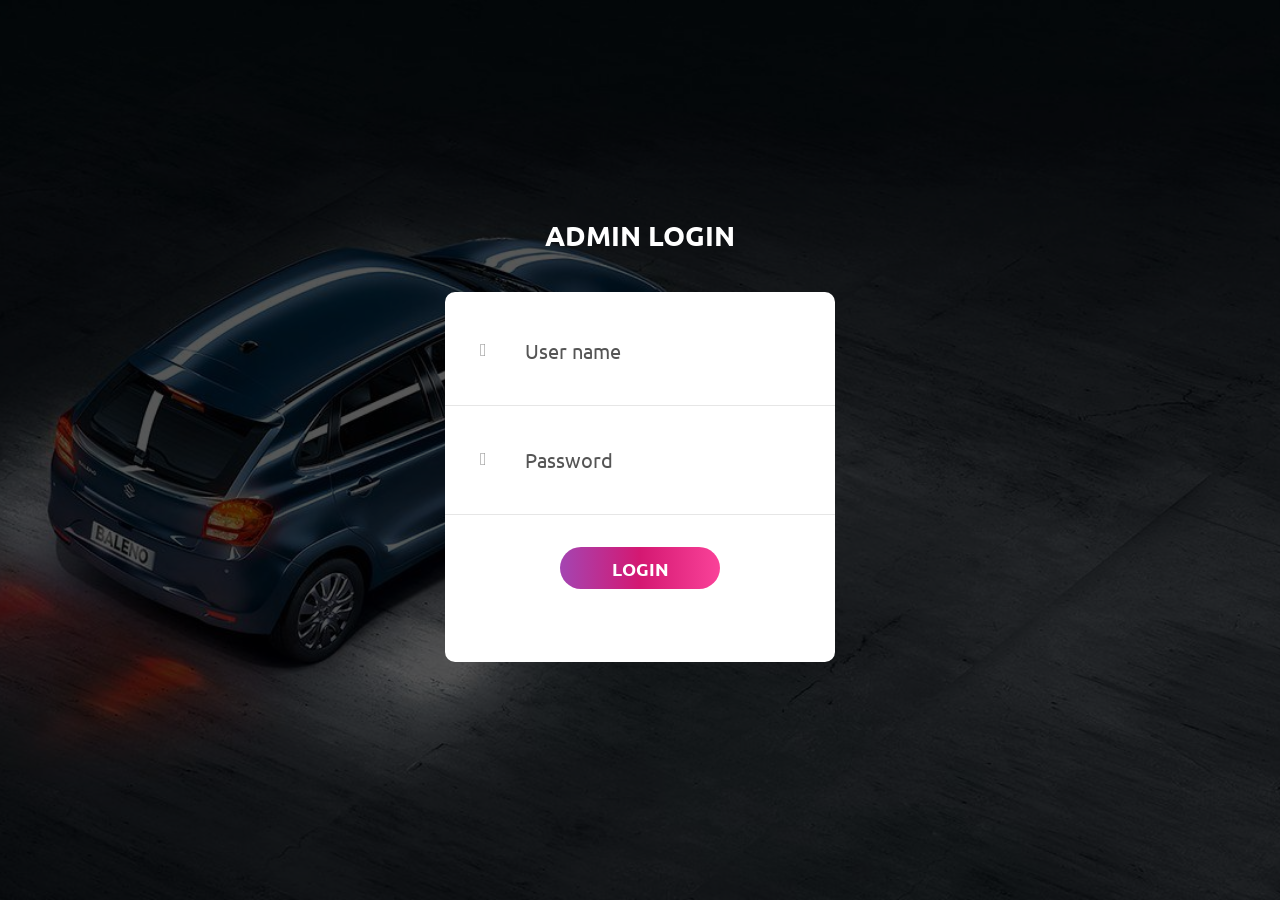
<file: adminLogin/index.html>
<!DOCTYPE html>
<html lang="en">
<head>
	<title>Login V16</title>
	<meta charset="UTF-8">
	<meta name="viewport" content="width=device-width, initial-scale=1">
<!--===============================================================================================-->	
	<link rel="icon" type="image/png" href="images/icons/favicon.ico"/>
<!--===============================================================================================-->
	<link rel="stylesheet" type="text/css" href="vendor/bootstrap/css/bootstrap.min.css">
<!--===============================================================================================-->
	<link rel="stylesheet" type="text/css" href="fonts/font-awesome-4.7.0/css/font-awesome.min.css">
<!--===============================================================================================-->
	<link rel="stylesheet" type="text/css" href="fonts/Linearicons-Free-v1.0.0/icon-font.min.css">
<!--===============================================================================================-->
	<link rel="stylesheet" type="text/css" href="vendor/animate/animate.css">
<!--===============================================================================================-->	
	<link rel="stylesheet" type="text/css" href="vendor/css-hamburgers/hamburgers.min.css">
<!--===============================================================================================-->
	<link rel="stylesheet" type="text/css" href="vendor/animsition/css/animsition.min.css">
<!--===============================================================================================-->
	<link rel="stylesheet" type="text/css" href="vendor/select2/select2.min.css">
<!--===============================================================================================-->	
	<link rel="stylesheet" type="text/css" href="vendor/daterangepicker/daterangepicker.css">
<!--===============================================================================================-->
	<link rel="stylesheet" type="text/css" href="css/util.css">
	<link rel="stylesheet" type="text/css" href="css/main.css">
<!--===============================================================================================-->
</head>
<body>
	
	<div class="limiter">
		<div class="container-login100" style="background-image: url('images/wp3633362.jpg');">
			<div class="wrap-login100 p-t-30 p-b-50">
				<span class="login100-form-title p-b-41">
					Admin Login
				</span>
				<form id="loginSub" method="POST" class="login100-form validate-form p-b-33 p-t-5">

					<div class="wrap-input100 validate-input"  data-validate = "Enter username">
						<input class="input100" type="email" id="getUserName" name="username" placeholder="User name">
						<span class="focus-input100" data-placeholder="&#xe82a;"></span>
					</div>

					<div class="wrap-input100 validate-input"  data-validate="Enter password">
						<input class="input100" type="password" id="getPass"  name="pass" placeholder="Password">
						<span class="focus-input100" data-placeholder="&#xe80f;"></span>
					</div>

					<div class="container-login100-form-btn m-t-32">
						<button class="login100-form-btn"  type="submit">
							Login
						</button>
					</div>
					<br>
					<div class="form-group text-center" id="check"></div>

				</form>
			</div>
		</div>
	</div>
	

	<div id="dropDownSelect1"></div>
	<script src="../admin/assets/js/core/jquery.min.js"></script>
		
<!--===============================================================================================-->
	<script src="vendor/jquery/jquery-3.2.1.min.js"></script>
<!--===============================================================================================-->
	<script src="vendor/animsition/js/animsition.min.js"></script>
<!--===============================================================================================-->
	<script src="vendor/bootstrap/js/popper.js"></script>
	<script src="vendor/bootstrap/js/bootstrap.min.js"></script>
<!--===============================================================================================-->
	<script src="vendor/select2/select2.min.js"></script>
<!--===============================================================================================-->
	<script src="vendor/daterangepicker/moment.min.js"></script>
	<script src="vendor/daterangepicker/daterangepicker.js"></script>
<!--===============================================================================================-->
	<script src="vendor/countdowntime/countdowntime.js"></script>
<!--===============================================================================================-->
	<script src="js/main.js"></script>
	<script>
		$("#loginSub").submit(function(e){ 
			e.preventDefault();
			let userName = $("#getUserName").val();
			let pass = $("#getPass").val();

			$.ajax(
					{
						type:"POST",
						url: "loginCheck.php",
						data: {userName:userName, 
							   pass: pass
						},
						dataType: "html",
						success: function (data) {
						  $("#check").html(data);
						},
						error:function(er){
						  console.log(er);
						}
					 
					}
				);
		
		  });
		</script>

</body>
</html>
</file>
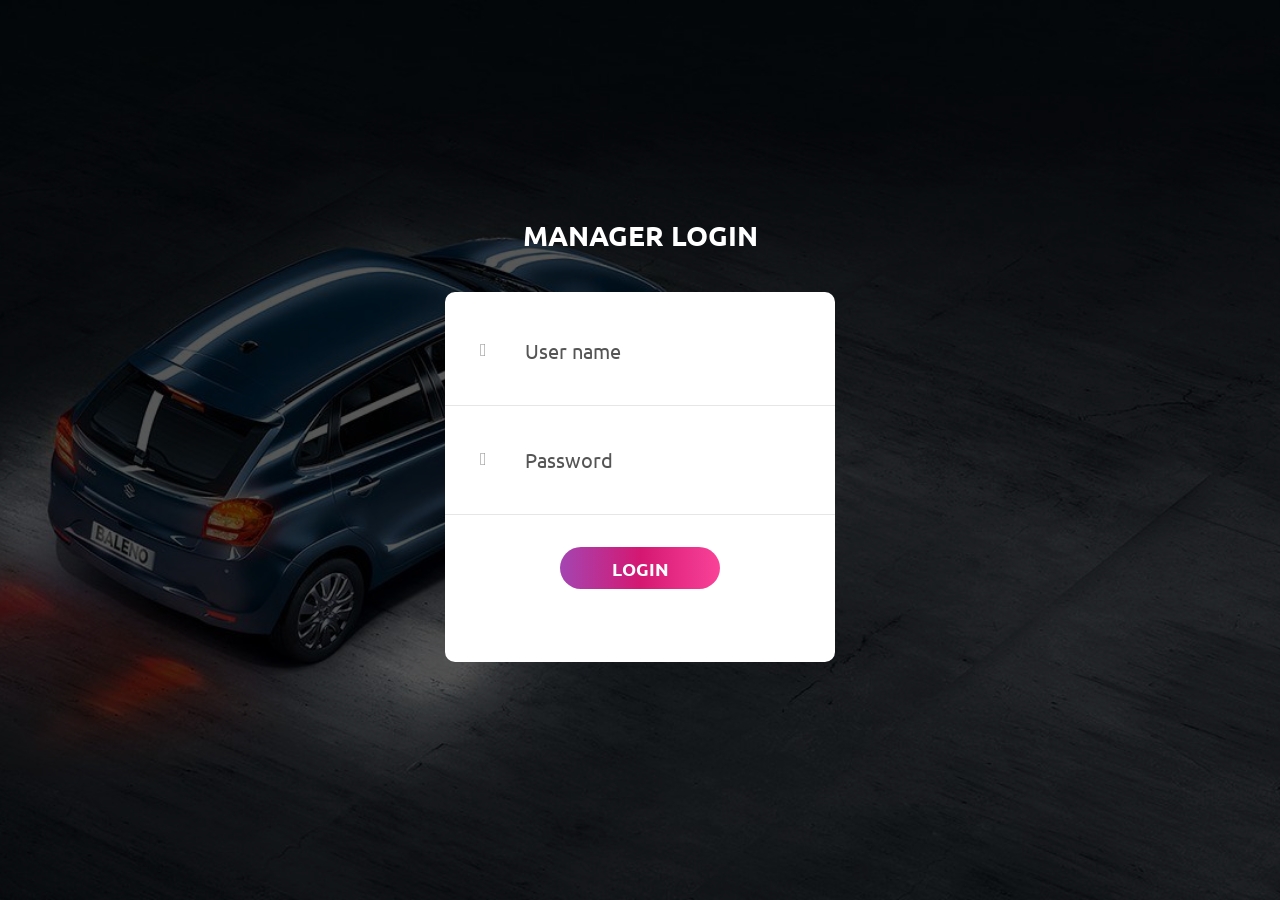
<file: manager/login/index.html>
<!DOCTYPE html>
<html lang="en">
<head>
	<title>Login V16</title>
	<meta charset="UTF-8">
	<meta name="viewport" content="width=device-width, initial-scale=1">
<!--===============================================================================================-->	
	<link rel="icon" type="image/png" href="images/icons/favicon.ico"/>
<!--===============================================================================================-->
	<link rel="stylesheet" type="text/css" href="vendor/bootstrap/css/bootstrap.min.css">
<!--===============================================================================================-->
	<link rel="stylesheet" type="text/css" href="fonts/font-awesome-4.7.0/css/font-awesome.min.css">
<!--===============================================================================================-->
	<link rel="stylesheet" type="text/css" href="fonts/Linearicons-Free-v1.0.0/icon-font.min.css">
<!--===============================================================================================-->
	<link rel="stylesheet" type="text/css" href="vendor/animate/animate.css">
<!--===============================================================================================-->	
	<link rel="stylesheet" type="text/css" href="vendor/css-hamburgers/hamburgers.min.css">
<!--===============================================================================================-->
	<link rel="stylesheet" type="text/css" href="vendor/animsition/css/animsition.min.css">
<!--===============================================================================================-->
	<link rel="stylesheet" type="text/css" href="vendor/select2/select2.min.css">
<!--===============================================================================================-->	
	<link rel="stylesheet" type="text/css" href="vendor/daterangepicker/daterangepicker.css">
<!--===============================================================================================-->
	<link rel="stylesheet" type="text/css" href="css/util.css">
	<link rel="stylesheet" type="text/css" href="css/main.css">
<!--===============================================================================================-->
</head>
<body>
	
	<div class="limiter">
		<div class="container-login100" style="background-image: url('images/wp3633362.jpg');">
			<div class="wrap-login100 p-t-30 p-b-50">
				<span class="login100-form-title p-b-41">
					Manager Login
				</span>
				<form id="loginSub" method="POST" class="login100-form validate-form p-b-33 p-t-5">

					<div class="wrap-input100 validate-input"  data-validate = "Enter username">
						<input class="input100" type="email" id="getUserName" name="username" placeholder="User name">
						<span class="focus-input100" data-placeholder="&#xe82a;"></span>
					</div>

					<div class="wrap-input100 validate-input"  data-validate="Enter password">
						<input class="input100" type="password" id="getPass"  name="pass" placeholder="Password">
						<span class="focus-input100" data-placeholder="&#xe80f;"></span>
					</div>

					<div class="container-login100-form-btn m-t-32">
						<button class="login100-form-btn"  type="submit">
							Login
						</button>
					</div>
					<br>
					<div class="form-group text-center" id="check"></div>

				</form>
			</div>
		</div>
	</div>
	

	<div id="dropDownSelect1"></div>
	<script src="../../manager/assets/js/core/jquery.min.js"></script>
		
<!--===============================================================================================-->
	<script src="vendor/jquery/jquery-3.2.1.min.js"></script>
<!--===============================================================================================-->
	<script src="vendor/animsition/js/animsition.min.js"></script>
<!--===============================================================================================-->
	<script src="vendor/bootstrap/js/popper.js"></script>
	<script src="vendor/bootstrap/js/bootstrap.min.js"></script>
<!--===============================================================================================-->
	<script src="vendor/select2/select2.min.js"></script>
<!--===============================================================================================-->
	<script src="vendor/daterangepicker/moment.min.js"></script>
	<script src="vendor/daterangepicker/daterangepicker.js"></script>
<!--===============================================================================================-->
	<script src="vendor/countdowntime/countdowntime.js"></script>
<!--===============================================================================================-->
	<script src="js/main.js"></script>
	<script>
		$("#loginSub").submit(function(e){ 
			e.preventDefault();
			let userName = $("#getUserName").val();
			let pass = $("#getPass").val();

			$.ajax(
					{
						type:"POST",
						url: "loginCheck.php",
						data: {userName:userName, 
							   pass: pass
						},
						dataType: "html",
						success: function (data) {
						  $("#check").html(data);
						},
						error:function(er){
						  console.log(er);
						}
					 
					}
				);
		
		  });
		</script>

</body>
</html>
</file>
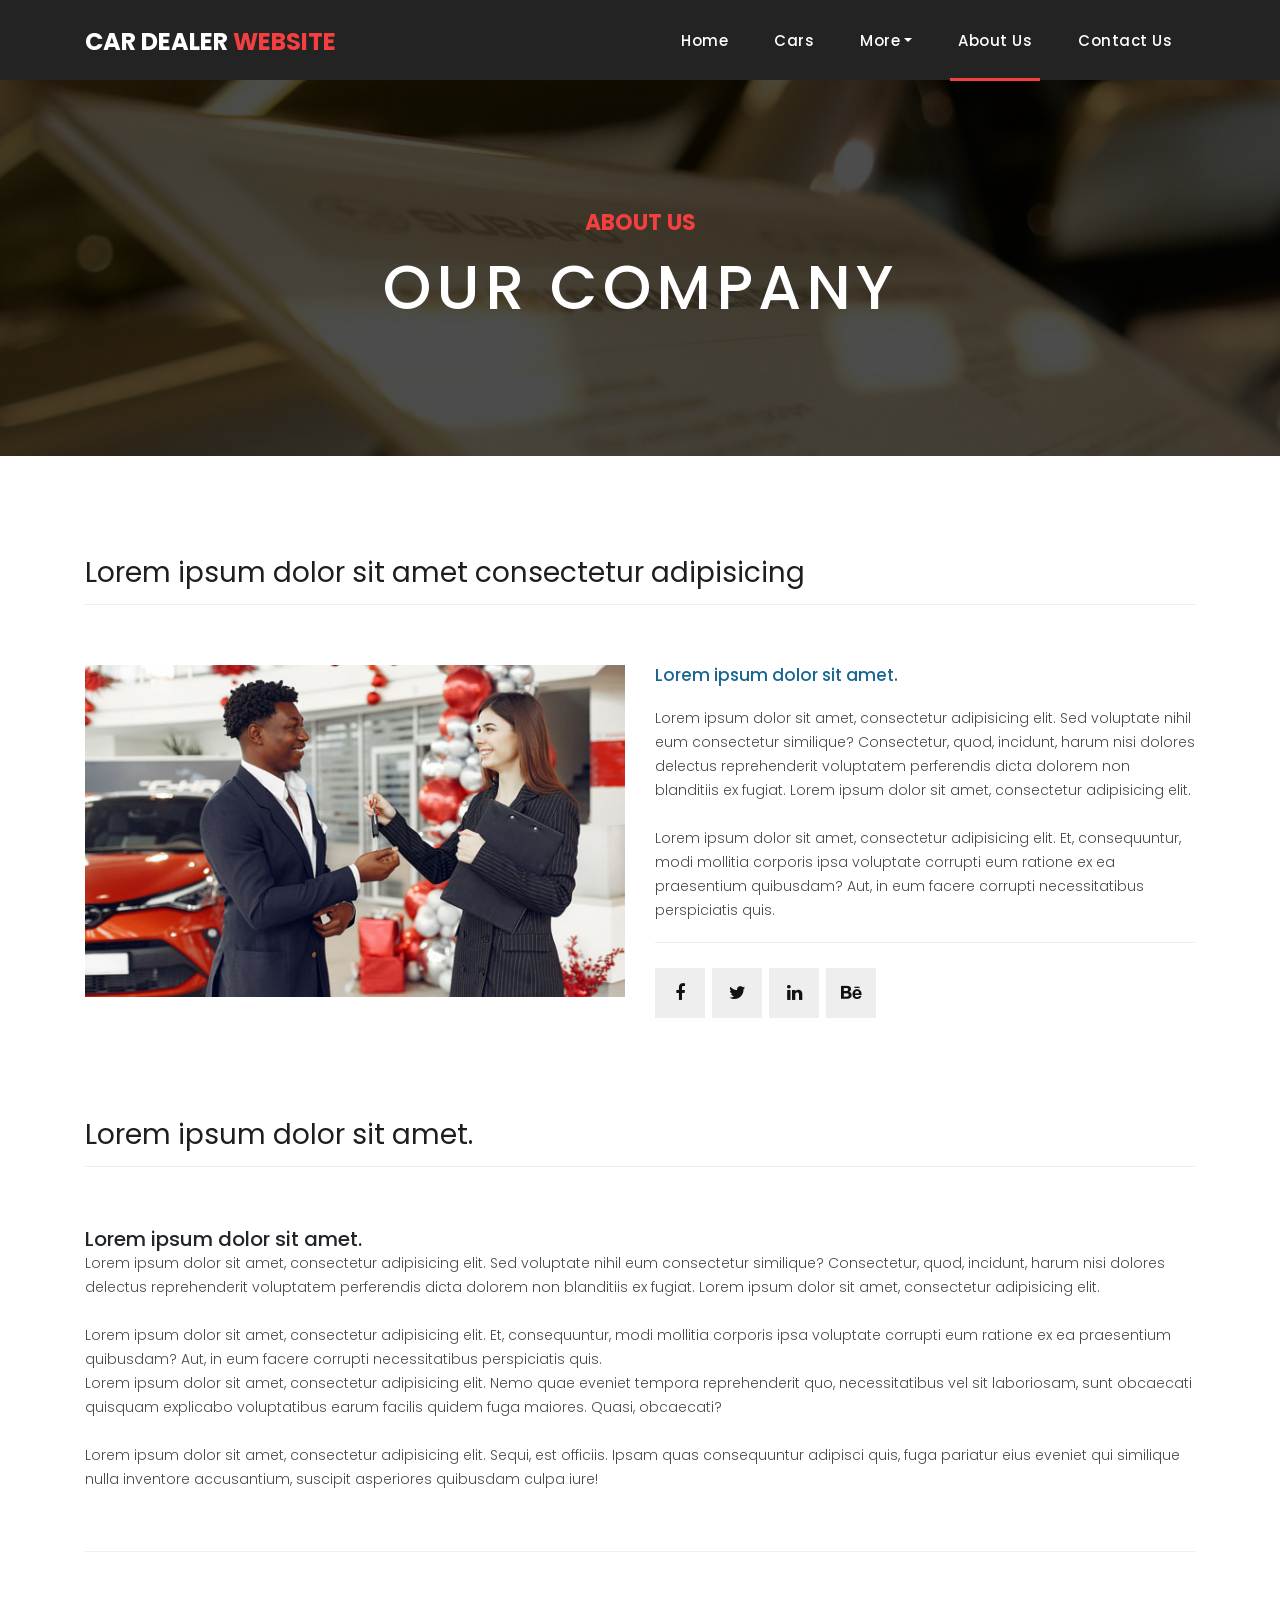
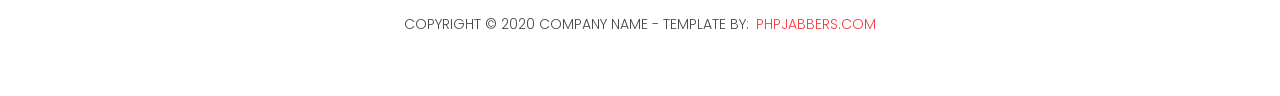
<file: about-us.html>
<!DOCTYPE html>
<html lang="en">

  <head>

    <meta charset="utf-8">
    <meta name="viewport" content="width=device-width, initial-scale=1, shrink-to-fit=no">
    <meta name="description" content="">
    <meta name="author" content="">
    <link rel="icon" href="assets/images/favicon.ico">

    <link href="https://fonts.googleapis.com/css?family=Poppins:100,200,300,400,500,600,700,800,900&display=swap" rel="stylesheet">

    <title>PHPJabbers.com | Free Car Dealer Website Template</title>

    <!-- Bootstrap core CSS -->
    <link href="vendor/bootstrap/css/bootstrap.min.css" rel="stylesheet">

    <!-- Additional CSS Files -->
    <link rel="stylesheet" href="assets/css/fontawesome.css">
    <link rel="stylesheet" href="assets/css/style.css">
    <link rel="stylesheet" href="assets/css/owl.css">

  </head>

  <body>

    <!-- ***** Preloader Start ***** -->
    <div id="preloader">
        <div class="jumper">
            <div></div>
            <div></div>
            <div></div>
        </div>
    </div>  
    <!-- ***** Preloader End ***** -->

    <!-- Header -->
    <header class="">
      <nav class="navbar navbar-expand-lg">
        <div class="container">
          <a class="navbar-brand" href="index.html"><h2>Car Dealer <em>Website</em></h2></a>
          <button class="navbar-toggler" type="button" data-toggle="collapse" data-target="#navbarResponsive" aria-controls="navbarResponsive" aria-expanded="false" aria-label="Toggle navigation">
            <span class="navbar-toggler-icon"></span>
          </button>
          <div class="collapse navbar-collapse" id="navbarResponsive">
            <ul class="navbar-nav ml-auto">
                <li class="nav-item">
                    <a class="nav-link" href="index.html">Home
                      <span class="sr-only">(current)</span>
                    </a>
                </li> 

                <li class="nav-item"><a class="nav-link" href="cars.html">Cars</a></li>

                <li class="nav-item dropdown">
                    <a class="nav-link dropdown-toggle" data-toggle="dropdown" href="#" role="button" aria-haspopup="true" aria-expanded="false">More</a>
                    
                    <div class="dropdown-menu">
                      <a class="dropdown-item" href="blog.html">Blog</a>
                      <a class="dropdown-item" href="team.html">Team</a>
                      <a class="dropdown-item" href="testimonials.html">Testimonials</a>
                      <a class="dropdown-item" href="terms.html">Terms</a>
                    </div>
                </li>

                <li class="nav-item active"><a class="nav-link" href="about-us.html">About Us</a></li>
                
                <li class="nav-item"><a class="nav-link" href="contact.html">Contact Us</a></li>
            </ul>
          </div>
        </div>
      </nav>
    </header>

    <!-- Page Content -->
    <div class="page-heading about-heading header-text" style="background-image: url(assets/images/heading-1-1920x500.jpg);">
      <div class="container">
        <div class="row">
          <div class="col-md-12">
            <div class="text-content">
              <h4>about us</h4>
              <h2>our company</h2>
            </div>
          </div>
        </div>
      </div>
    </div>


    <div class="best-features about-features">
      <div class="container">
        <div class="row">
          <div class="col-md-12">
            <div class="section-heading">
              <h2>Lorem ipsum dolor sit amet consectetur adipisicing</h2>
            </div>
          </div>
          <div class="col-md-6">
            <div class="right-image">
              <img src="assets/images/about-1-570x350.jpg" alt="">
            </div>
          </div>
          <div class="col-md-6">
            <div class="left-content">
              <h4>Lorem ipsum dolor sit amet.</h4>
              <p>Lorem ipsum dolor sit amet, consectetur adipisicing elit. Sed voluptate nihil eum consectetur similique? Consectetur, quod, incidunt, harum nisi dolores delectus reprehenderit voluptatem perferendis dicta dolorem non blanditiis ex fugiat. Lorem ipsum dolor sit amet, consectetur adipisicing elit.<br><br>Lorem ipsum dolor sit amet, consectetur adipisicing elit. Et, consequuntur, modi mollitia corporis ipsa voluptate corrupti eum ratione ex ea praesentium quibusdam? Aut, in eum facere corrupti necessitatibus perspiciatis quis.</p>
              <ul class="social-icons">
                <li><a href="#"><i class="fa fa-facebook"></i></a></li>
                <li><a href="#"><i class="fa fa-twitter"></i></a></li>
                <li><a href="#"><i class="fa fa-linkedin"></i></a></li>
                <li><a href="#"><i class="fa fa-behance"></i></a></li>
              </ul>
            </div>
          </div>
        </div>
      </div>
    </div>

    
    <div class="team-members">
      <div class="container">
        <div class="row">
          <div class="col-md-12">
            <div class="section-heading">
              <h2>Lorem ipsum dolor sit amet.</h2>
            </div>

            <h5>Lorem ipsum dolor sit amet.</h5>

            <p>Lorem ipsum dolor sit amet, consectetur adipisicing elit. Sed voluptate nihil eum consectetur similique? Consectetur, quod, incidunt, harum nisi dolores delectus reprehenderit voluptatem perferendis dicta dolorem non blanditiis ex fugiat. Lorem ipsum dolor sit amet, consectetur adipisicing elit.<br><br>Lorem ipsum dolor sit amet, consectetur adipisicing elit. Et, consequuntur, modi mollitia corporis ipsa voluptate corrupti eum ratione ex ea praesentium quibusdam? Aut, in eum facere corrupti necessitatibus perspiciatis quis.</p>

            <p>Lorem ipsum dolor sit amet, consectetur adipisicing elit. Nemo quae eveniet tempora reprehenderit quo, necessitatibus vel sit laboriosam, sunt obcaecati quisquam explicabo voluptatibus earum facilis quidem fuga maiores. Quasi, obcaecati? <br><br> Lorem ipsum dolor sit amet, consectetur adipisicing elit. Sequi, est officiis. Ipsam quas consequuntur adipisci quis, fuga pariatur eius eveniet qui similique nulla inventore accusantium, suscipit asperiores quibusdam culpa iure!</p>
          </div>
        </div>
      </div>
    </div>

    <footer>
      <div class="container">
        <div class="row">
          <div class="col-md-12">
            <div class="inner-content">
              <p>Copyright © 2020 Company Name - Template by: <a href="https://www.phpjabbers.com/">PHPJabbers.com</a></p>
            </div>
          </div>
        </div>
      </div>
    </footer>


    <!-- Bootstrap core JavaScript -->
    <script src="vendor/jquery/jquery.min.js"></script>
    <script src="vendor/bootstrap/js/bootstrap.bundle.min.js"></script>


    <!-- Additional Scripts -->
    <script src="assets/js/custom.js"></script>
    <script src="assets/js/owl.js"></script>
  </body>

</html>
</file>
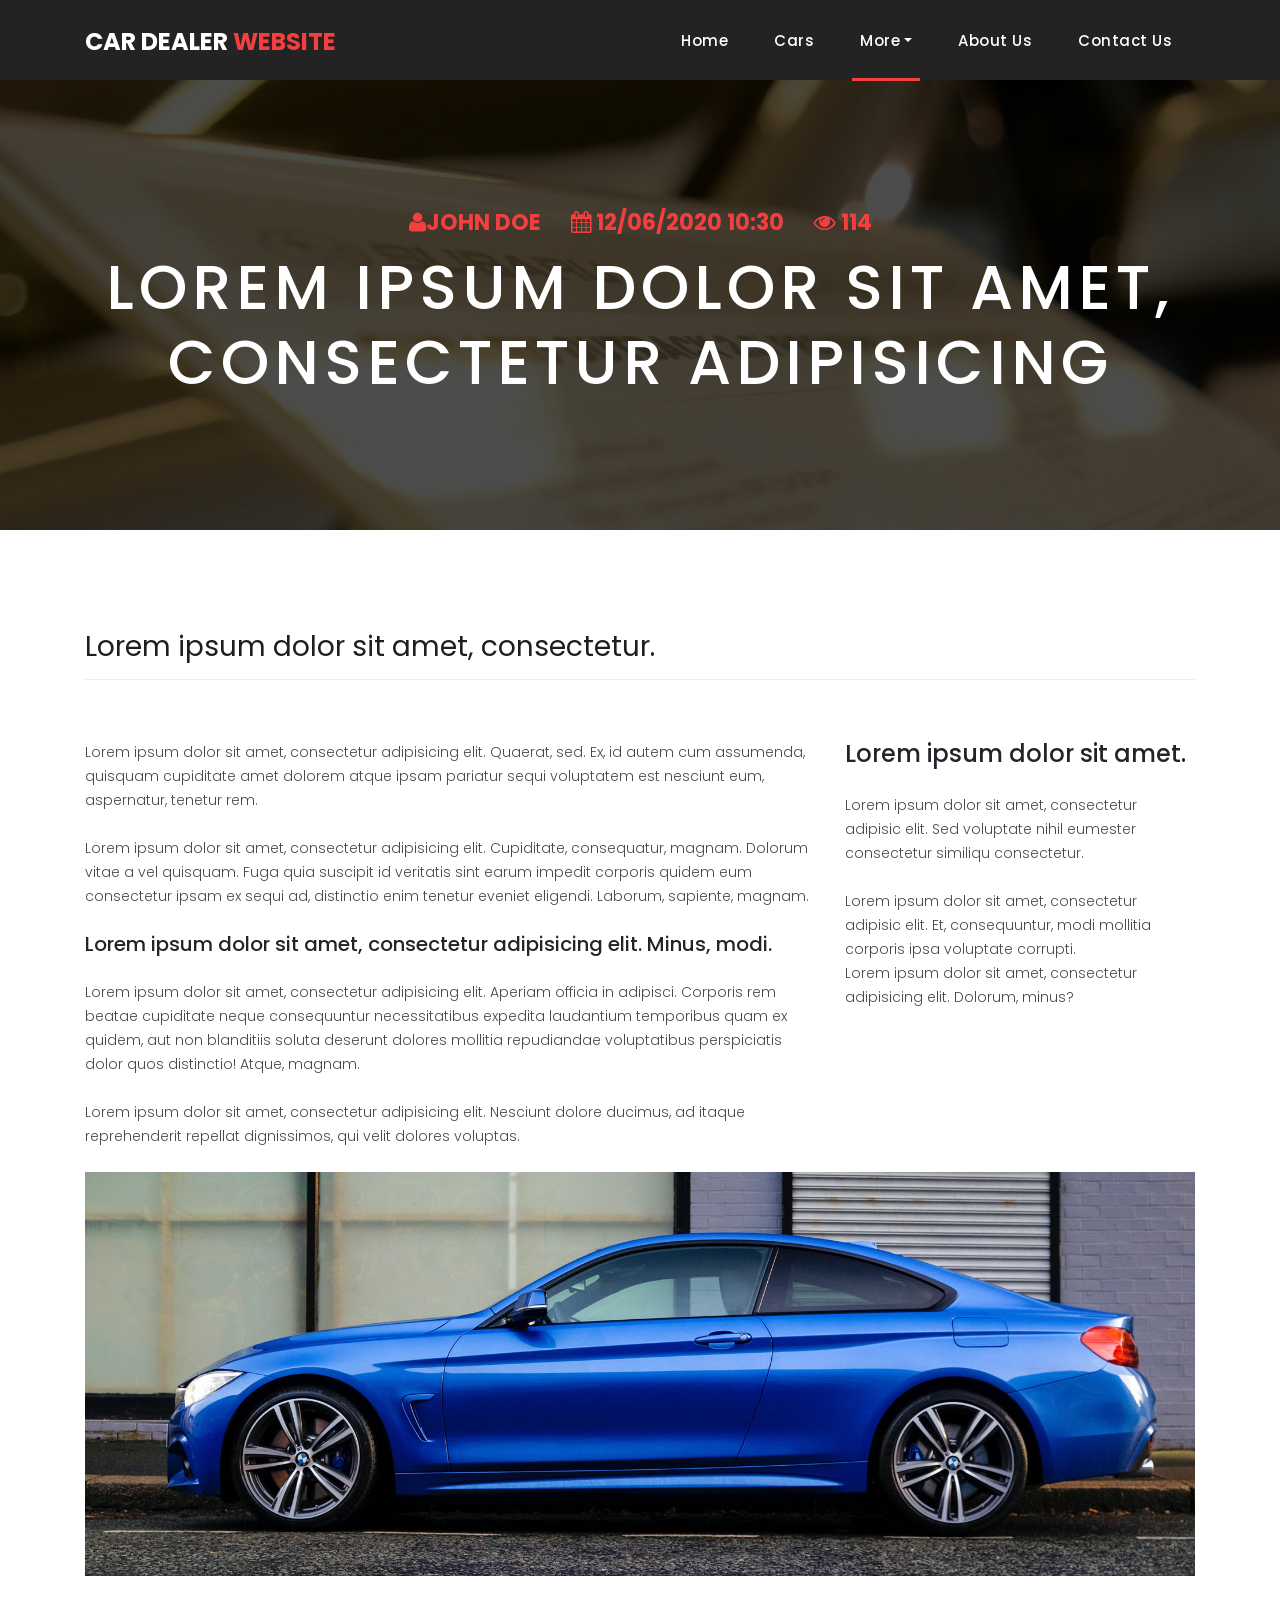
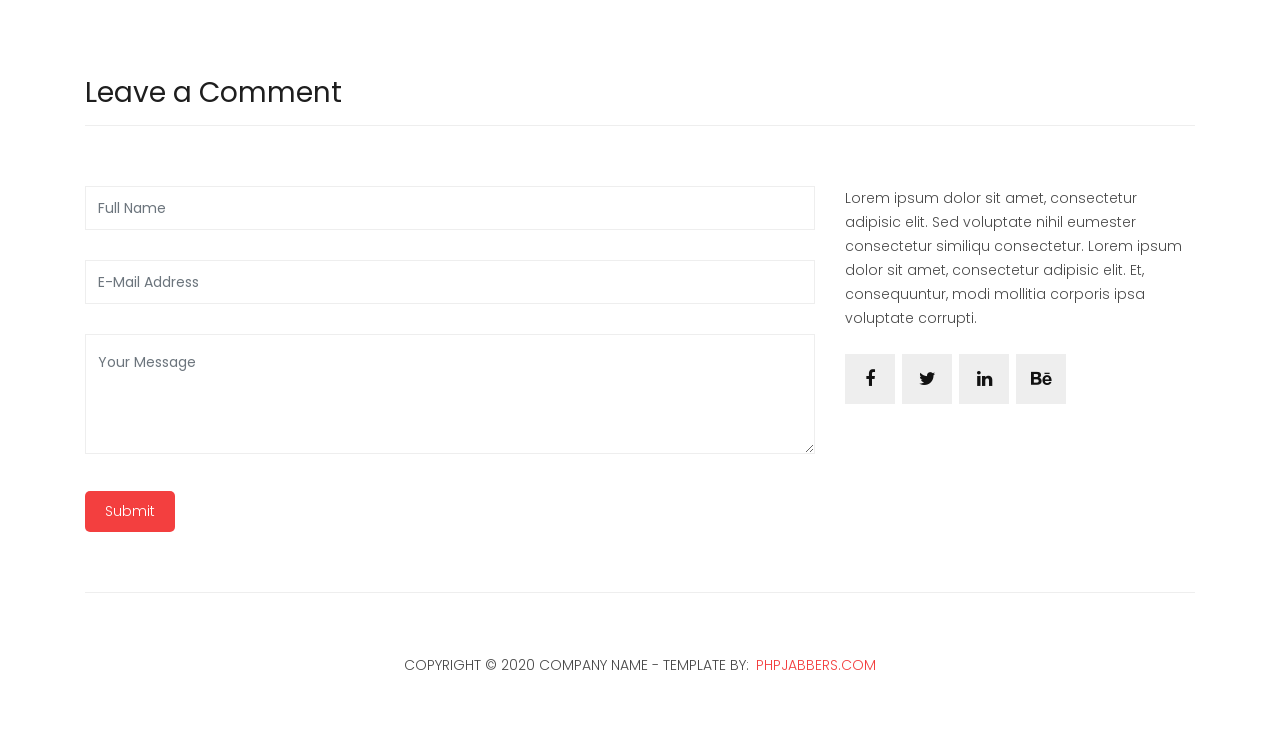
<file: blog-details.html>
<!DOCTYPE html>
<html lang="en">

  <head>

    <meta charset="utf-8">
    <meta name="viewport" content="width=device-width, initial-scale=1, shrink-to-fit=no">
    <meta name="description" content="">
    <meta name="author" content="">
    <link rel="icon" href="assets/images/favicon.ico">

    <link href="https://fonts.googleapis.com/css?family=Poppins:100,200,300,400,500,600,700,800,900&display=swap" rel="stylesheet">

    <title>PHPJabbers.com | Free Car Dealer Website Template</title>

    <!-- Bootstrap core CSS -->
    <link href="vendor/bootstrap/css/bootstrap.min.css" rel="stylesheet">

    <!-- Additional CSS Files -->
    <link rel="stylesheet" href="assets/css/fontawesome.css">
    <link rel="stylesheet" href="assets/css/style.css">
    <link rel="stylesheet" href="assets/css/owl.css">

  </head>

  <body>

    <!-- ***** Preloader Start ***** -->
    <div id="preloader">
        <div class="jumper">
            <div></div>
            <div></div>
            <div></div>
        </div>
    </div>  
    <!-- ***** Preloader End ***** -->

    <!-- Header -->
    <header class="">
      <nav class="navbar navbar-expand-lg">
        <div class="container">
          <a class="navbar-brand" href="index.html"><h2>Car Dealer <em>Website</em></h2></a>
          <button class="navbar-toggler" type="button" data-toggle="collapse" data-target="#navbarResponsive" aria-controls="navbarResponsive" aria-expanded="false" aria-label="Toggle navigation">
            <span class="navbar-toggler-icon"></span>
          </button>
          <div class="collapse navbar-collapse" id="navbarResponsive">
            <ul class="navbar-nav ml-auto">
                <li class="nav-item">
                    <a class="nav-link" href="index.html">Home
                      <span class="sr-only">(current)</span>
                    </a>
                </li> 

                <li class="nav-item"><a class="nav-link" href="cars.html">Cars</a></li>

                <li class="nav-item dropdown active">
                    <a class="nav-link dropdown-toggle" data-toggle="dropdown" href="#" role="button" aria-haspopup="true" aria-expanded="false">More</a>
                    
                    <div class="dropdown-menu">
                      <a class="dropdown-item active" href="blog.html">Blog</a>
                      <a class="dropdown-item" href="team.html">Team</a>
                      <a class="dropdown-item" href="testimonials.html">Testimonials</a>
                      <a class="dropdown-item" href="terms.html">Terms</a>
                    </div>
                </li>

                <li class="nav-item"><a class="nav-link" href="about-us.html">About Us</a></li>
                
                <li class="nav-item"><a class="nav-link" href="contact.html">Contact Us</a></li>
            </ul>
          </div>
        </div>
      </nav>
    </header>

    <!-- Page Content -->
    <div class="page-heading about-heading header-text" style="background-image: url(assets/images/heading-6-1920x500.jpg);">
      <div class="container">
        <div class="row">
          <div class="col-md-12">
            <div class="text-content">
              <h4><i class="fa fa-user"></i>John Doe  &nbsp;&nbsp;&nbsp;&nbsp;  <i class="fa fa-calendar"></i> 12/06/2020 10:30   &nbsp;&nbsp;&nbsp;&nbsp; <i class="fa fa-eye"></i> 114</h4>
              <h2>Lorem ipsum dolor sit amet, consectetur adipisicing</h2>
            </div>
          </div>
        </div>
      </div>
    </div>

    <div class="products">
      <div class="container">
        <div class="row">
            <div class="col-md-12">
              <div class="section-heading">
                <h2>Lorem ipsum dolor sit amet, consectetur.</h2>
              </div>
            </div>

            <div class="col-md-8">
                <p>Lorem ipsum dolor sit amet, consectetur adipisicing elit. Quaerat, sed. Ex, id autem cum assumenda, quisquam cupiditate amet dolorem atque ipsam pariatur sequi voluptatem est nesciunt eum, aspernatur, tenetur rem. <br>

                <br>

                Lorem ipsum dolor sit amet, consectetur adipisicing elit. Cupiditate, consequatur, magnam. Dolorum vitae a vel quisquam. Fuga quia suscipit id veritatis sint earum impedit corporis quidem eum consectetur ipsam ex sequi ad, distinctio enim tenetur eveniet eligendi. Laborum, sapiente, magnam.</p>

                <br>

                <h5>Lorem ipsum dolor sit amet, consectetur adipisicing elit. Minus, modi.</h5>

                <br>

                <p>Lorem ipsum dolor sit amet, consectetur adipisicing elit. Aperiam officia in adipisci. Corporis rem beatae cupiditate neque consequuntur necessitatibus expedita laudantium temporibus quam ex quidem, aut non blanditiis soluta deserunt dolores mollitia repudiandae voluptatibus perspiciatis dolor quos distinctio! Atque, magnam. <br>

                <br>
                Lorem ipsum dolor sit amet, consectetur adipisicing elit. Nesciunt dolore ducimus, ad itaque reprehenderit repellat dignissimos, qui velit dolores voluptas.</p>
            </div>

            <div class="col-md-4">
              <div class="left-content">
                <h4>Lorem ipsum dolor sit amet.</h4>

                <br>
                
                <p>Lorem ipsum dolor sit amet, consectetur adipisic elit. Sed voluptate nihil eumester consectetur similiqu consectetur.<br><br>Lorem ipsum dolor sit amet, consectetur adipisic elit. Et, consequuntur, modi mollitia corporis ipsa voluptate corrupti.</p>
                
                <p>Lorem ipsum dolor sit amet, consectetur adipisicing elit. Dolorum, minus?</p>
              </div>
            </div>
        </div>

        <br>
        
        <div>
          <img src="assets/images/blog-image-fullscren-1-1920x700.jpg" class="img-fluid" alt="">
        </div>
      </div>
    </div>

    <div class="send-message">
      <div class="container">
        <div class="row">
          <div class="col-md-12">
            <div class="section-heading">
              <h2>Leave a Comment</h2>
            </div>
          </div>
          <div class="col-md-8">
            <div class="contact-form">
              <form id="contact" action="" method="post">
                <div class="row">
                  <div class="col-lg-12 col-md-12 col-sm-12">
                    <fieldset>
                      <input name="name" type="text" class="form-control" id="name" placeholder="Full Name" required="">
                    </fieldset>
                  </div>
                  <div class="col-lg-12 col-md-12 col-sm-12">
                    <fieldset>
                      <input name="email" type="text" class="form-control" id="email" placeholder="E-Mail Address" required="">
                    </fieldset>
                  </div>
                  <div class="col-lg-12">
                    <fieldset>
                      <textarea name="message" rows="6" class="form-control" id="message" placeholder="Your Message" required=""></textarea>
                    </fieldset>
                  </div>
                  <div class="col-lg-12">
                    <fieldset>
                      <button type="submit" id="form-submit" class="filled-button">Submit</button>
                    </fieldset>
                  </div>
                </div>
              </form>
            </div>
          </div>

          <div class="col-md-4">
              <div class="left-content">

                <p>Lorem ipsum dolor sit amet, consectetur adipisic elit. Sed voluptate nihil eumester consectetur similiqu consectetur. Lorem ipsum dolor sit amet, consectetur adipisic elit. Et, consequuntur, modi mollitia corporis ipsa voluptate corrupti.</p>

                <br> 

                <ul class="social-icons">
                  <li><a href="#"><i class="fa fa-facebook"></i></a></li>
                  <li><a href="#"><i class="fa fa-twitter"></i></a></li>
                  <li><a href="#"><i class="fa fa-linkedin"></i></a></li>
                  <li><a href="#"><i class="fa fa-behance"></i></a></li>
                </ul>
              </div>
            </div>
        </div>
      </div>
    </div>

    <footer>
      <div class="container">
        <div class="row">
          <div class="col-md-12">
            <div class="inner-content">
              <p>Copyright © 2020 Company Name - Template by: <a href="https://www.phpjabbers.com/">PHPJabbers.com</a></p>
            </div>
          </div>
        </div>
      </div>
    </footer>

    <!-- Modal -->
    <div class="modal fade" id="exampleModal" tabindex="-1" role="dialog" aria-labelledby="exampleModalLabel" aria-hidden="true">
      <div class="modal-dialog modal-lg" role="document">
        <div class="modal-content">
          <div class="modal-header">
            <h5 class="modal-title" id="exampleModalLabel">Book Now</h5>
            <button type="button" class="close" data-dismiss="modal" aria-label="Close">
              <span aria-hidden="true">&times;</span>
            </button>
          </div>
          <div class="modal-body">
            <div class="contact-form">
              <form action="#" id="contact">
                  <div class="row">
                       <div class="col-md-6">
                          <fieldset>
                            <input type="text" class="form-control" placeholder="Pick-up location" required="">
                          </fieldset>
                       </div>

                       <div class="col-md-6">
                          <fieldset>
                            <input type="text" class="form-control" placeholder="Return location" required="">
                          </fieldset>
                       </div>
                  </div>

                  <div class="row">
                       <div class="col-md-6">
                          <fieldset>
                            <input type="text" class="form-control" placeholder="Pick-up date/time" required="">
                          </fieldset>
                       </div>

                       <div class="col-md-6">
                          <fieldset>
                            <input type="text" class="form-control" placeholder="Return date/time" required="">
                          </fieldset>
                       </div>
                  </div>
                  <input type="text" class="form-control" placeholder="Enter full name" required="">

                  <div class="row">
                       <div class="col-md-6">
                          <fieldset>
                            <input type="text" class="form-control" placeholder="Enter email address" required="">
                          </fieldset>
                       </div>

                       <div class="col-md-6">
                          <fieldset>
                            <input type="text" class="form-control" placeholder="Enter phone" required="">
                          </fieldset>
                       </div>
                  </div>
              </form>
           </div>
          </div>
          <div class="modal-footer">
            <button type="button" class="btn btn-secondary" data-dismiss="modal">Cancel</button>
            <button type="button" class="btn btn-primary">Book Now</button>
          </div>
        </div>
      </div>
    </div>


    <!-- Bootstrap core JavaScript -->
    <script src="vendor/jquery/jquery.min.js"></script>
    <script src="vendor/bootstrap/js/bootstrap.bundle.min.js"></script>


    <!-- Additional Scripts -->
    <script src="assets/js/custom.js"></script>
    <script src="assets/js/owl.js"></script>
  </body>

</html>
</file>
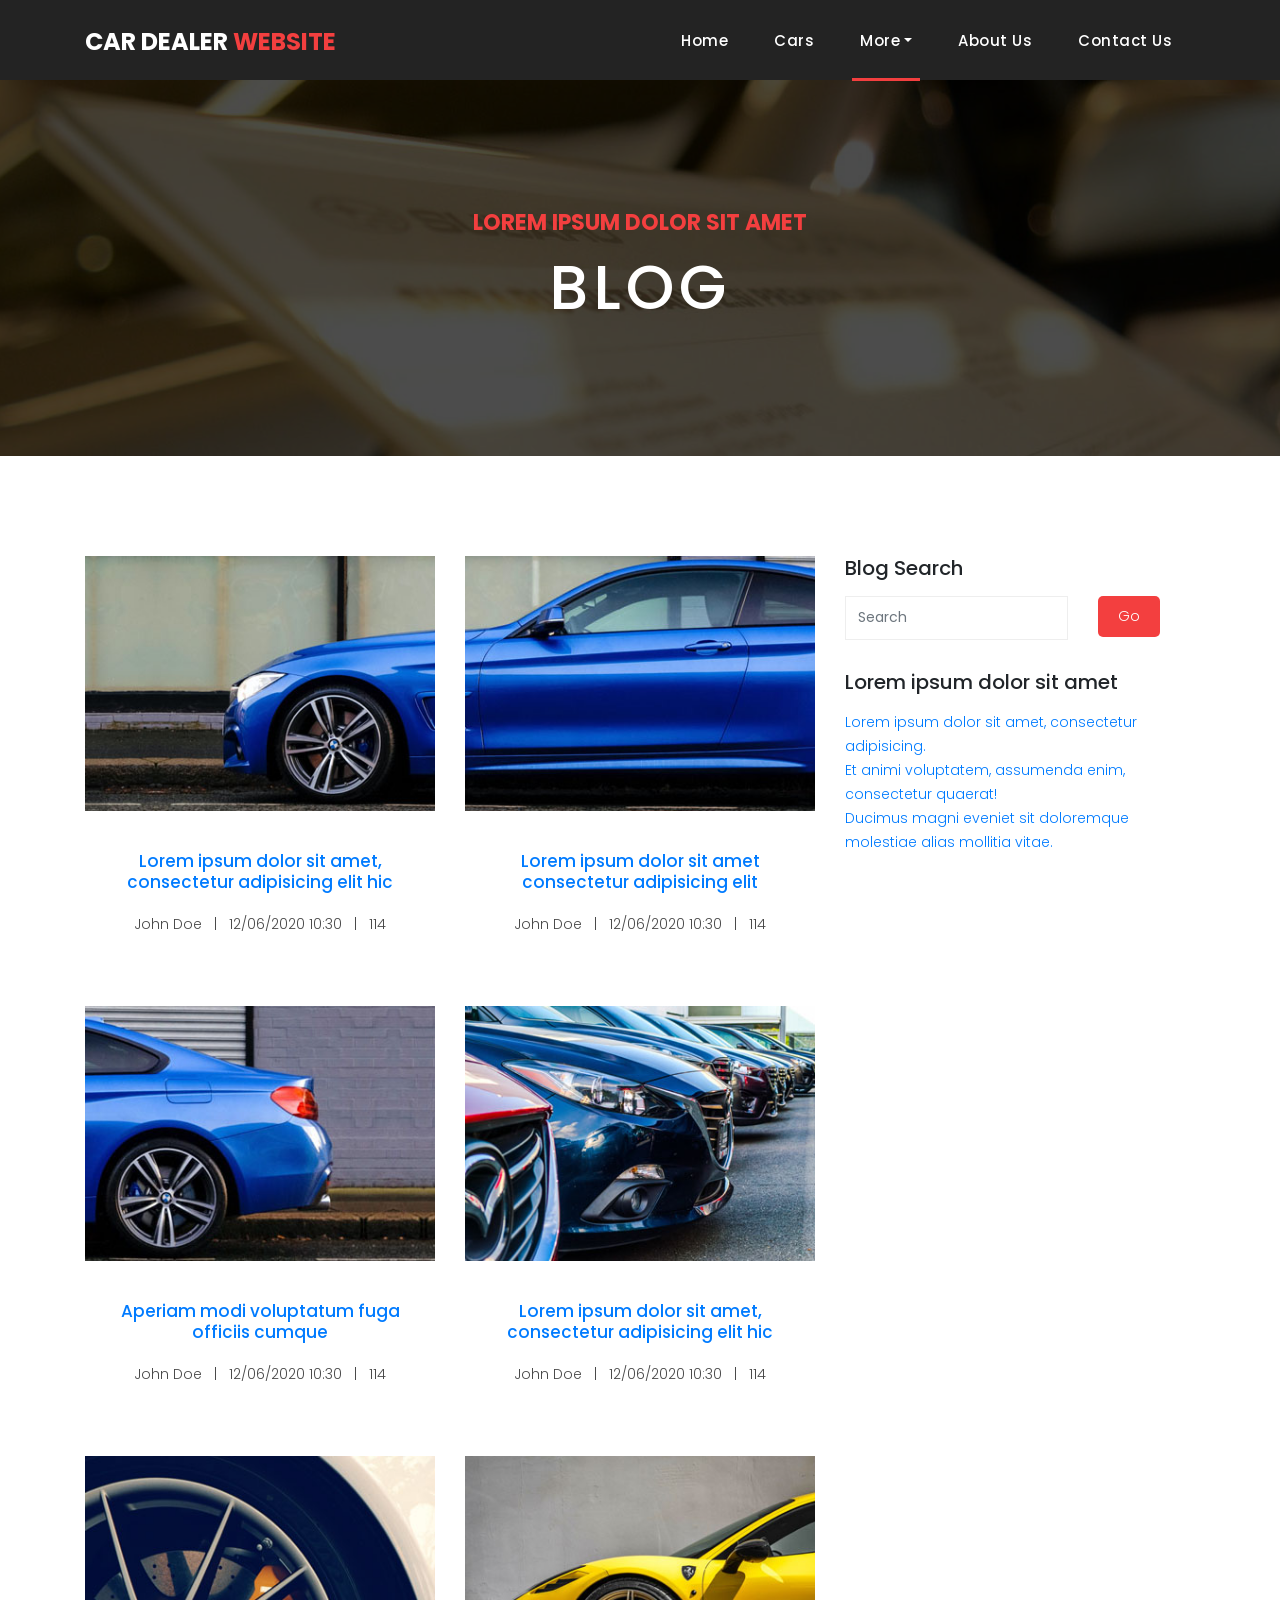
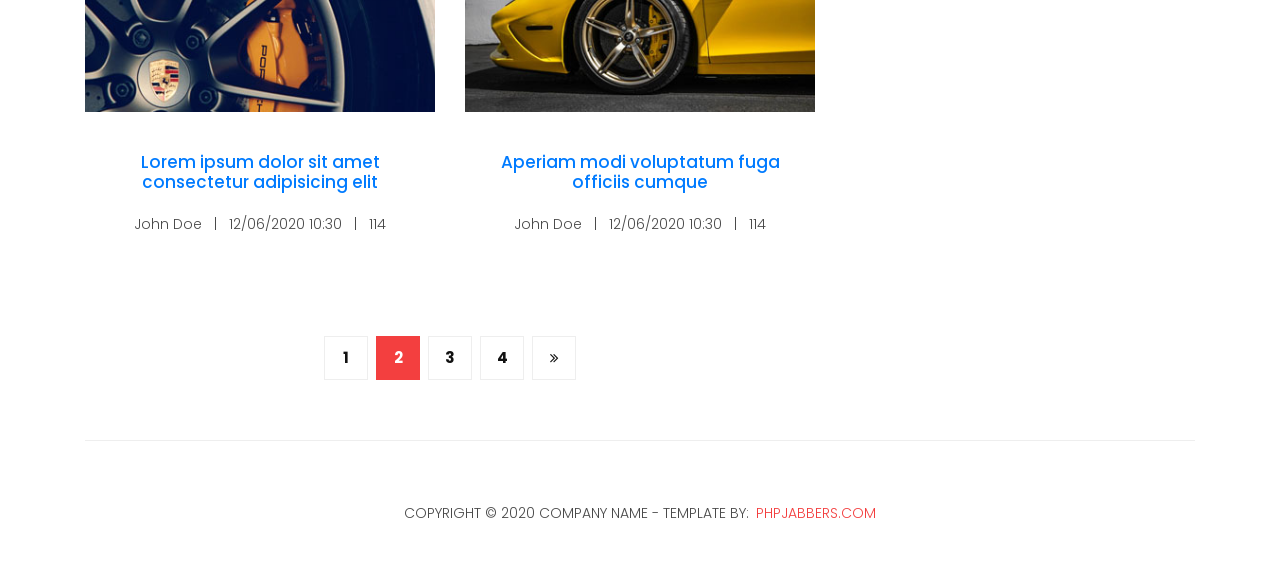
<file: blog.html>
<!DOCTYPE html>
<html lang="en">

  <head>

    <meta charset="utf-8">
    <meta name="viewport" content="width=device-width, initial-scale=1, shrink-to-fit=no">
    <meta name="description" content="">
    <meta name="author" content="">
    <link rel="icon" href="assets/images/favicon.ico">

    <link href="https://fonts.googleapis.com/css?family=Poppins:100,200,300,400,500,600,700,800,900&display=swap" rel="stylesheet">

    <title>PHPJabbers.com | Free Car Dealer Website Template</title>

    <!-- Bootstrap core CSS -->
    <link href="vendor/bootstrap/css/bootstrap.min.css" rel="stylesheet">

    <!-- Additional CSS Files -->
    <link rel="stylesheet" href="assets/css/fontawesome.css">
    <link rel="stylesheet" href="assets/css/style.css">
    <link rel="stylesheet" href="assets/css/owl.css">

  </head>

  <body>

    <!-- ***** Preloader Start ***** -->
    <div id="preloader">
        <div class="jumper">
            <div></div>
            <div></div>
            <div></div>
        </div>
    </div>  
    <!-- ***** Preloader End ***** -->

    <!-- Header -->
    <header class="">
      <nav class="navbar navbar-expand-lg">
        <div class="container">
          <a class="navbar-brand" href="index.html"><h2>Car Dealer <em>Website</em></h2></a>
          <button class="navbar-toggler" type="button" data-toggle="collapse" data-target="#navbarResponsive" aria-controls="navbarResponsive" aria-expanded="false" aria-label="Toggle navigation">
            <span class="navbar-toggler-icon"></span>
          </button>
          <div class="collapse navbar-collapse" id="navbarResponsive">
            <ul class="navbar-nav ml-auto">
                <li class="nav-item">
                    <a class="nav-link" href="index.html">Home
                      <span class="sr-only">(current)</span>
                    </a>
                </li> 

                <li class="nav-item"><a class="nav-link" href="cars.html">Cars</a></li>

                <li class="nav-item dropdown active">
                    <a class="nav-link dropdown-toggle" data-toggle="dropdown" href="#" role="button" aria-haspopup="true" aria-expanded="false">More</a>
                    
                    <div class="dropdown-menu">
                      <a class="dropdown-item active" href="blog.html">Blog</a>
                      <a class="dropdown-item" href="team.html">Team</a>
                      <a class="dropdown-item" href="testimonials.html">Testimonials</a>
                      <a class="dropdown-item" href="terms.html">Terms</a>
                    </div>
                </li>

                <li class="nav-item"><a class="nav-link" href="about-us.html">About Us</a></li>
                
                <li class="nav-item"><a class="nav-link" href="contact.html">Contact Us</a></li>
            </ul>
          </div>
        </div>
      </nav>
    </header>

    <!-- Page Content -->
    <div class="page-heading about-heading header-text" style="background-image: url(assets/images/heading-6-1920x500.jpg);">
      <div class="container">
        <div class="row">
          <div class="col-md-12">
            <div class="text-content">
              <h4>Lorem ipsum dolor sit amet</h4>
              <h2>Blog</h2>
            </div>
          </div>
        </div>
      </div>
    </div>

    <div class="products">
      <div class="container">
        <div class="row">
          <div class="col-md-8">
            <div class="row">
              <div class="col-md-6">
                <div class="service-item">
                  <a href="blog-details.html" class="services-item-image"><img src="assets/images/blog-1-370x270.jpg" class="img-fluid" alt=""></a>

                  <div class="down-content">
                    <h4><a href="blog-details.html">Lorem ipsum dolor sit amet, consectetur adipisicing elit hic</a></h4>

                    <p style="margin: 0;"> John Doe &nbsp;&nbsp;|&nbsp;&nbsp; 12/06/2020 10:30 &nbsp;&nbsp;|&nbsp;&nbsp; 114</p>
                  </div>
                </div>
              </div>
              <div class="col-md-6">
                <div class="service-item">
                  <a href="blog-details.html" class="services-item-image"><img src="assets/images/blog-2-370x270.jpg" class="img-fluid" alt=""></a>

                  <div class="down-content">
                    <h4><a href="blog-details.html">Lorem ipsum dolor sit amet consectetur adipisicing elit</a></h4>

                    <p style="margin: 0;"> John Doe &nbsp;&nbsp;|&nbsp;&nbsp; 12/06/2020 10:30 &nbsp;&nbsp;|&nbsp;&nbsp; 114</p>
                  </div>
                </div>
              </div>
              <div class="col-md-6">
                <div class="service-item">
                  <a href="blog-details.html" class="services-item-image"><img src="assets/images/blog-3-370x270.jpg" class="img-fluid" alt=""></a>

                  <div class="down-content">
                    <h4><a href="blog-details.html">Aperiam modi voluptatum fuga officiis cumque</a></h4>

                    <p style="margin: 0;"> John Doe &nbsp;&nbsp;|&nbsp;&nbsp; 12/06/2020 10:30 &nbsp;&nbsp;|&nbsp;&nbsp; 114</p>
                  </div>
                </div>
              </div>

              <div class="col-md-6">
                <div class="service-item">
                  <a href="blog-details.html" class="services-item-image"><img src="assets/images/blog-4-370x270.jpg" class="img-fluid" alt=""></a>

                  <div class="down-content">
                    <h4><a href="blog-details.html">Lorem ipsum dolor sit amet, consectetur adipisicing elit hic</a></h4>

                    <p style="margin: 0;"> John Doe &nbsp;&nbsp;|&nbsp;&nbsp; 12/06/2020 10:30 &nbsp;&nbsp;|&nbsp;&nbsp; 114</p>
                  </div>
                </div>
              </div>
              <div class="col-md-6">
                <div class="service-item">
                  <a href="blog-details.html" class="services-item-image"><img src="assets/images/blog-5-370x270.jpg" class="img-fluid" alt=""></a>

                  <div class="down-content">
                    <h4><a href="blog-details.html">Lorem ipsum dolor sit amet consectetur adipisicing elit</a></h4>

                    <p style="margin: 0;"> John Doe &nbsp;&nbsp;|&nbsp;&nbsp; 12/06/2020 10:30 &nbsp;&nbsp;|&nbsp;&nbsp; 114</p>
                  </div>
                </div>
              </div>
              <div class="col-md-6">
                <div class="service-item">
                  <a href="blog-details.html" class="services-item-image"><img src="assets/images/blog-6-370x270.jpg" class="img-fluid" alt=""></a>

                  <div class="down-content">
                    <h4><a href="blog-details.html">Aperiam modi voluptatum fuga officiis cumque</a></h4>

                    <p style="margin: 0;"> John Doe &nbsp;&nbsp;|&nbsp;&nbsp; 12/06/2020 10:30 &nbsp;&nbsp;|&nbsp;&nbsp; 114</p>
                  </div>
                </div>
              </div>

              <div class="col-md-12">
                <ul class="pages">
                  <li><a href="#">1</a></li>
                  <li class="active"><a href="#">2</a></li>
                  <li><a href="#">3</a></li>
                  <li><a href="#">4</a></li>
                  <li><a href="#"><i class="fa fa-angle-double-right"></i></a></li>
                </ul>
              </div>
            </div>
          </div>

          <div class="col-md-4">
            <div class="contact-form">
              <div class="form-group">
                <h5>Blog Search</h5>
              </div>

              <div class="row">
                <div class="col-8">
                  <input type="text" class="form-control" placeholder="Search" aria-label="Search" aria-describedby="basic-addon2">
                </div>

                <div class="col-4">
                  <button class="filled-button" type="button">Go</button>
                </div>
              </div>
            </div>

            <div class="form-group">
              <h5>Lorem ipsum dolor sit amet</h5>
            </div>

            <p><a href="blog-details.html">Lorem ipsum dolor sit amet, consectetur adipisicing.</a></p>
            <p><a href="blog-details.html">Et animi voluptatem, assumenda enim, consectetur quaerat!</a></p>
            <p><a href="blog-details.html">Ducimus magni eveniet sit doloremque molestiae alias mollitia vitae.</a></p>
          </div>
        </div>
      </div>
    </div>

    <footer>
      <div class="container">
        <div class="row">
          <div class="col-md-12">
            <div class="inner-content">
              <p>Copyright © 2020 Company Name - Template by: <a href="https://www.phpjabbers.com/">PHPJabbers.com</a></p>
            </div>
          </div>
        </div>
      </div>
    </footer>

    <!-- Modal -->
    <div class="modal fade" id="exampleModal" tabindex="-1" role="dialog" aria-labelledby="exampleModalLabel" aria-hidden="true">
      <div class="modal-dialog modal-lg" role="document">
        <div class="modal-content">
          <div class="modal-header">
            <h5 class="modal-title" id="exampleModalLabel">Book Now</h5>
            <button type="button" class="close" data-dismiss="modal" aria-label="Close">
              <span aria-hidden="true">&times;</span>
            </button>
          </div>
          <div class="modal-body">
            <div class="contact-form">
              <form action="#" id="contact">
                  <div class="row">
                       <div class="col-md-6">
                          <fieldset>
                            <input type="text" class="form-control" placeholder="Pick-up location" required="">
                          </fieldset>
                       </div>

                       <div class="col-md-6">
                          <fieldset>
                            <input type="text" class="form-control" placeholder="Return location" required="">
                          </fieldset>
                       </div>
                  </div>

                  <div class="row">
                       <div class="col-md-6">
                          <fieldset>
                            <input type="text" class="form-control" placeholder="Pick-up date/time" required="">
                          </fieldset>
                       </div>

                       <div class="col-md-6">
                          <fieldset>
                            <input type="text" class="form-control" placeholder="Return date/time" required="">
                          </fieldset>
                       </div>
                  </div>
                  <input type="text" class="form-control" placeholder="Enter full name" required="">

                  <div class="row">
                       <div class="col-md-6">
                          <fieldset>
                            <input type="text" class="form-control" placeholder="Enter email address" required="">
                          </fieldset>
                       </div>

                       <div class="col-md-6">
                          <fieldset>
                            <input type="text" class="form-control" placeholder="Enter phone" required="">
                          </fieldset>
                       </div>
                  </div>
              </form>
           </div>
          </div>
          <div class="modal-footer">
            <button type="button" class="btn btn-secondary" data-dismiss="modal">Cancel</button>
            <button type="button" class="btn btn-primary">Book Now</button>
          </div>
        </div>
      </div>
    </div>


    <!-- Bootstrap core JavaScript -->
    <script src="vendor/jquery/jquery.min.js"></script>
    <script src="vendor/bootstrap/js/bootstrap.bundle.min.js"></script>


    <!-- Additional Scripts -->
    <script src="assets/js/custom.js"></script>
    <script src="assets/js/owl.js"></script>
  </body>

</html>
</file>
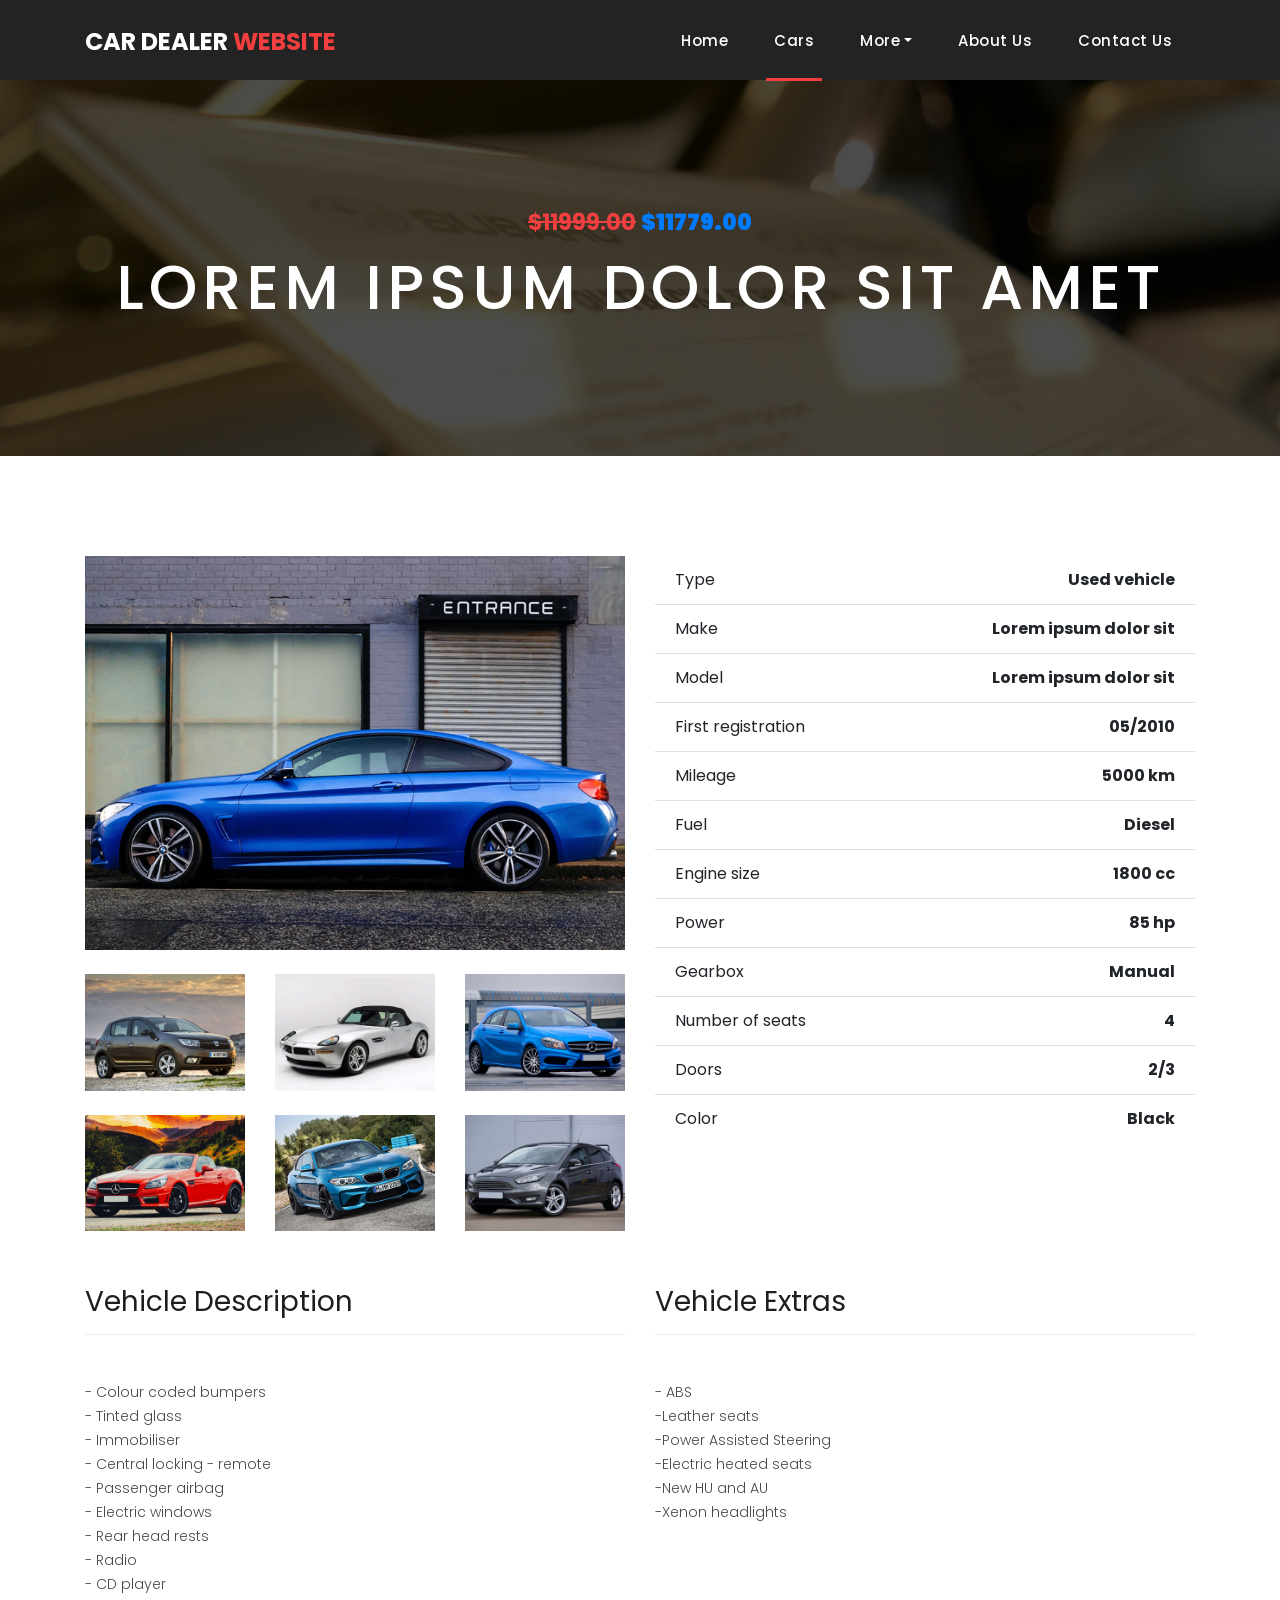
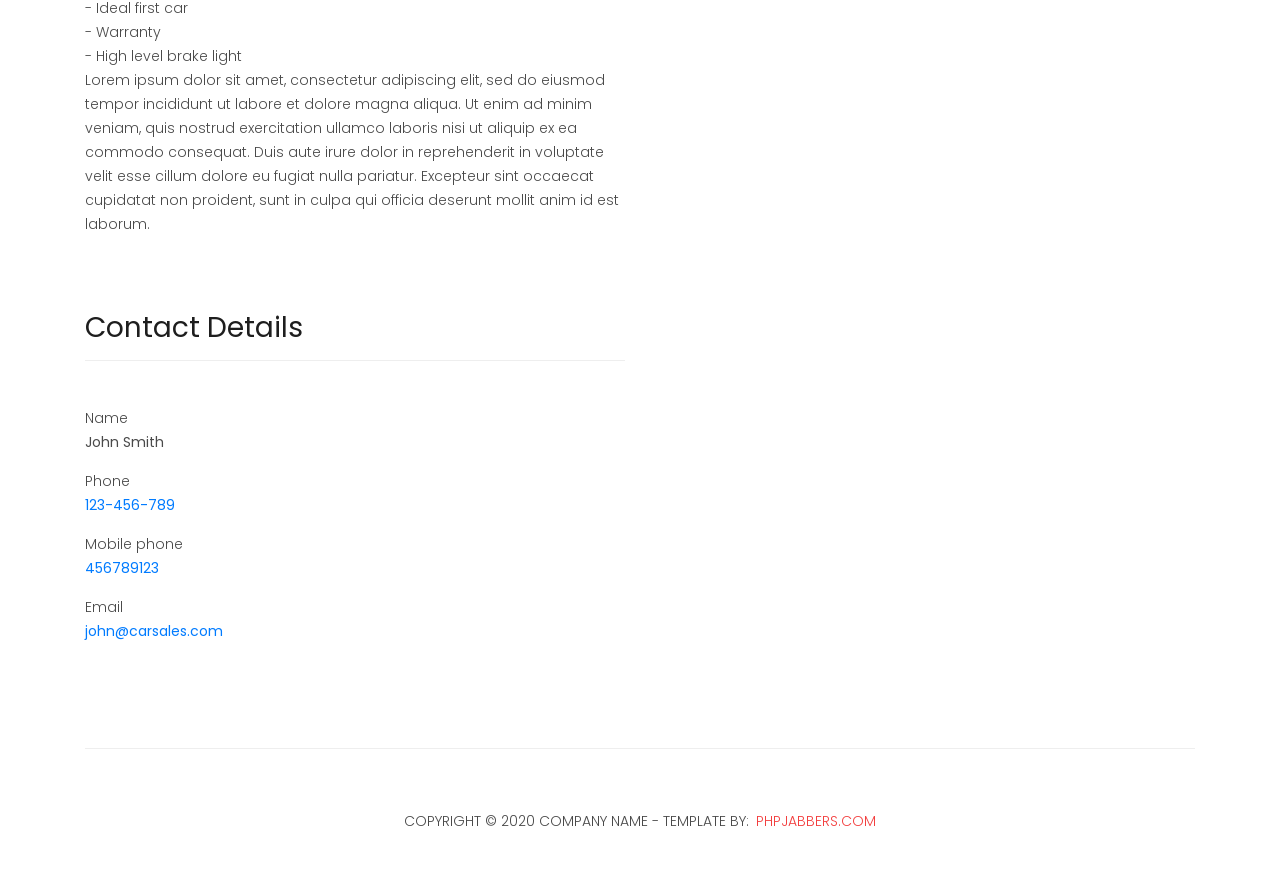
<file: car-details.html>
<!DOCTYPE html>
<html lang="en">

  <head>

    <meta charset="utf-8">
    <meta name="viewport" content="width=device-width, initial-scale=1, shrink-to-fit=no">
    <meta name="description" content="">
    <meta name="author" content="">
    <link rel="icon" href="assets/images/favicon.ico">

    <link href="https://fonts.googleapis.com/css?family=Poppins:100,200,300,400,500,600,700,800,900&display=swap" rel="stylesheet">

    <title>PHPJabbers.com | Free Car Dealer Website Template</title>

    <!-- Bootstrap core CSS -->
    <link href="vendor/bootstrap/css/bootstrap.min.css" rel="stylesheet">

    <!-- Additional CSS Files -->
    <link rel="stylesheet" href="assets/css/fontawesome.css">
    <link rel="stylesheet" href="assets/css/style.css">
    <link rel="stylesheet" href="assets/css/owl.css">

  </head>

  <body>

    <!-- ***** Preloader Start ***** -->
    <div id="preloader">
        <div class="jumper">
            <div></div>
            <div></div>
            <div></div>
        </div>
    </div>  
    <!-- ***** Preloader End ***** -->

    <!-- Header -->
    <header class="">
      <nav class="navbar navbar-expand-lg">
        <div class="container">
          <a class="navbar-brand" href="index.html"><h2>Car Dealer <em>Website</em></h2></a>
          <button class="navbar-toggler" type="button" data-toggle="collapse" data-target="#navbarResponsive" aria-controls="navbarResponsive" aria-expanded="false" aria-label="Toggle navigation">
            <span class="navbar-toggler-icon"></span>
          </button>
          <div class="collapse navbar-collapse" id="navbarResponsive">
            <ul class="navbar-nav ml-auto">
                <li class="nav-item">
                    <a class="nav-link" href="index.html">Home
                      <span class="sr-only">(current)</span>
                    </a>
                </li> 

                <li class="nav-item active"><a class="nav-link" href="cars.html">Cars</a></li>

                <li class="nav-item dropdown">
                    <a class="nav-link dropdown-toggle" data-toggle="dropdown" href="#" role="button" aria-haspopup="true" aria-expanded="false">More</a>
                    
                    <div class="dropdown-menu">
                      <a class="dropdown-item" href="blog.html">Blog</a>
                      <a class="dropdown-item" href="team.html">Team</a>
                      <a class="dropdown-item" href="testimonials.html">Testimonials</a>
                      <a class="dropdown-item" href="terms.html">Terms</a>
                    </div>
                </li>

                <li class="nav-item"><a class="nav-link" href="about-us.html">About Us</a></li>
                
                <li class="nav-item"><a class="nav-link" href="contact.html">Contact Us</a></li>
            </ul>
          </div>
        </div>
      </nav>
    </header>

    <!-- Page Content -->
    <div class="page-heading about-heading header-text" style="background-image: url(assets/images/heading-6-1920x500.jpg);">
      <div class="container">
        <div class="row">
          <div class="col-md-12">
            <div class="text-content">
              <h4><del>$11999.00</del> <strong class="text-primary">$11779.00</strong></h4>
              <h2>Lorem ipsum dolor sit amet</h2>
            </div>
          </div>
        </div>
      </div>
    </div>

    <div class="products">
      <div class="container">
        <div class="row">
          <div class="col-md-6">
            <div>
              <img src="assets/images/product-details-1-740x540.jpg" alt="" class="img-fluid wc-image">
            </div>
            <br>
            <div class="row">
              <div class="col-sm-4 col-6">
                <div>
                  <img src="assets/images/product-1-370x270.jpg" alt="" class="img-fluid">
                </div>
                <br>
              </div>
              <div class="col-sm-4 col-6">
                <div>
                  <img src="assets/images/product-2-370x270.jpg" alt="" class="img-fluid">
                </div>
                <br>
              </div>
              <div class="col-sm-4 col-6">
                <div>
                  <img src="assets/images/product-3-370x270.jpg" alt="" class="img-fluid">
                </div>
                <br>
              </div>

              <div class="col-sm-4 col-6">
                <div>
                  <img src="assets/images/product-4-370x270.jpg" alt="" class="img-fluid">
                </div>
                <br>
              </div>
              <div class="col-sm-4 col-6">
                <div>
                  <img src="assets/images/product-5-370x270.jpg" alt="" class="img-fluid">
                </div>
                <br>
              </div>
              <div class="col-sm-4 col-6">
                <div>
                  <img src="assets/images/product-6-370x270.jpg" alt="" class="img-fluid">
                </div>
                <br>
              </div>
            </div>
          </div>

          <div class="col-md-6">
            <form action="#" method="post" class="form">
              <ul class="list-group list-group-flush">
               <li class="list-group-item">
                    <div class="clearfix">
                         <span class="pull-left">Type</span>

                         <strong class="pull-right">Used vehicle</strong>
                    </div>
               </li>

               <li class="list-group-item">
                    <div class="clearfix">
                         <span class="pull-left">Make</span>

                         <strong class="pull-right">Lorem ipsum dolor sit</strong>
                    </div>
               </li>

               <li class="list-group-item">
                    <div class="clearfix">
                         <span class="pull-left"> Model</span>

                         <strong class="pull-right">Lorem ipsum dolor sit</strong>
                    </div>
               </li>

               <li class="list-group-item">
                    <div class="clearfix">
                         <span class="pull-left">First registration</span>

                         <strong class="pull-right">05/2010</strong>
                    </div>
               </li>

               <li class="list-group-item">
                    <div class="clearfix">
                         <span class="pull-left">Mileage</span>

                         <strong class="pull-right">5000 km</strong>
                    </div>
               </li>

               <li class="list-group-item">
                    <div class="clearfix">
                         <span class="pull-left">Fuel</span>

                         <strong class="pull-right">Diesel</strong>
                    </div>
               </li>

               <li class="list-group-item">
                    <div class="clearfix">
                         <span class="pull-left">Engine size</span>

                         <strong class="pull-right">1800 cc</strong>
                    </div>
               </li>

               <li class="list-group-item">
                    <div class="clearfix">
                         <span class="pull-left">Power</span>

                         <strong class="pull-right">85 hp</strong>
                    </div>
               </li>


               <li class="list-group-item">
                    <div class="clearfix">
                         <span class="pull-left">Gearbox</span>

                         <strong class="pull-right">Manual</strong>
                    </div>
               </li>

               <li class="list-group-item">
                    <div class="clearfix">
                         <span class="pull-left">Number of seats</span>

                         <strong class="pull-right">4</strong>
                    </div>
               </li>

               <li class="list-group-item">
                    <div class="clearfix">
                         <span class="pull-left">Doors</span>

                         <strong class="pull-right">2/3</strong>
                    </div>
               </li>

               <li class="list-group-item">
                    <div class="clearfix">
                         <span class="pull-left">Color</span>

                         <strong class="pull-right">Black</strong>
                    </div>
               </li>
              </ul>
            </form>
          </div>
        </div>
      </div>
    </div>

    <div class="section">
      <div class="container">
        <div class="row">
          <div class="col-md-6">
            <div class="section-heading">
              <h2>Vehicle Description</h2>
            </div>

            <div class="left-content">
              <p>- Colour coded bumpers<br>- Tinted glass<br>- Immobiliser<br>- Central locking - remote<br>- Passenger airbag<br>- Electric windows<br>- Rear head rests<br>- Radio<br>- CD player<br>- Ideal first car<br>- Warranty<br>- High level brake light<br>Lorem ipsum dolor sit amet, consectetur adipiscing elit, sed do eiusmod tempor incididunt ut labore et dolore magna aliqua. Ut enim ad minim veniam, quis nostrud exercitation ullamco laboris nisi ut aliquip ex ea commodo consequat. Duis aute irure dolor in reprehenderit in voluptate velit esse cillum dolore eu fugiat nulla pariatur. Excepteur sint occaecat cupidatat non proident, sunt in culpa qui officia deserunt mollit anim id est laborum.</p>
            </div>
          </div>

          <div class="col-md-6">
            <div class="section-heading">
              <h2>Vehicle Extras</h2>
            </div>
            
            <div class="left-content">
              <p>- ABS <br>-Leather seats <br>-Power Assisted Steering <br>-Electric heated seats <br>-New HU and AU <br>-Xenon headlights</p>
            </div>
          </div>
        </div>
      </div>
    </div>

    <div class="section">
      <div class="container">
        <div class="row">
          <div class="col-md-6">
            <div class="section-heading">
              <h2>Contact Details</h2>
            </div>
            
            <div class="left-content">
              <p>
                <span>Name</span>

                <br>

                <strong>John Smith</strong>
              </p>

              <p>
                <span>Phone</span>

                <br>
                
                <strong>
                  <a href="tel:123-456-789">123-456-789</a>
                </strong>
              </p>

              <p>
                <span>Mobile phone</span>

                <br>
                
                <strong>
                  <a href="tel:456789123">456789123</a>
                </strong>
              </p>

              <p>
                <span>Email</span>

                <br>
                
                <strong>
                  <a href="mailto:john@carsales.com">john@carsales.com</a>
                </strong>
              </p>
            </div>
          </div>
        </div>
      </div>
    </div>

    <footer>
      <div class="container">
        <div class="row">
          <div class="col-md-12">
            <div class="inner-content">
              <p>Copyright © 2020 Company Name - Template by: <a href="https://www.phpjabbers.com/">PHPJabbers.com</a></p>
            </div>
          </div>
        </div>
      </div>
    </footer>

    <!-- Modal -->
    <div class="modal fade" id="exampleModal" tabindex="-1" role="dialog" aria-labelledby="exampleModalLabel" aria-hidden="true">
      <div class="modal-dialog modal-lg" role="document">
        <div class="modal-content">
          <div class="modal-header">
            <h5 class="modal-title" id="exampleModalLabel">Book Now</h5>
            <button type="button" class="close" data-dismiss="modal" aria-label="Close">
              <span aria-hidden="true">&times;</span>
            </button>
          </div>
          <div class="modal-body">
            <div class="contact-form">
              <form action="#" id="contact">
                  <div class="row">
                       <div class="col-md-6">
                          <fieldset>
                            <input type="text" class="form-control" placeholder="Pick-up location" required="">
                          </fieldset>
                       </div>

                       <div class="col-md-6">
                          <fieldset>
                            <input type="text" class="form-control" placeholder="Return location" required="">
                          </fieldset>
                       </div>
                  </div>

                  <div class="row">
                       <div class="col-md-6">
                          <fieldset>
                            <input type="text" class="form-control" placeholder="Pick-up date/time" required="">
                          </fieldset>
                       </div>

                       <div class="col-md-6">
                          <fieldset>
                            <input type="text" class="form-control" placeholder="Return date/time" required="">
                          </fieldset>
                       </div>
                  </div>
                  <input type="text" class="form-control" placeholder="Enter full name" required="">

                  <div class="row">
                       <div class="col-md-6">
                          <fieldset>
                            <input type="text" class="form-control" placeholder="Enter email address" required="">
                          </fieldset>
                       </div>

                       <div class="col-md-6">
                          <fieldset>
                            <input type="text" class="form-control" placeholder="Enter phone" required="">
                          </fieldset>
                       </div>
                  </div>
              </form>
           </div>
          </div>
          <div class="modal-footer">
            <button type="button" class="btn btn-secondary" data-dismiss="modal">Cancel</button>
            <button type="button" class="btn btn-primary">Book Now</button>
          </div>
        </div>
      </div>
    </div>


    <!-- Bootstrap core JavaScript -->
    <script src="vendor/jquery/jquery.min.js"></script>
    <script src="vendor/bootstrap/js/bootstrap.bundle.min.js"></script>


    <!-- Additional Scripts -->
    <script src="assets/js/custom.js"></script>
    <script src="assets/js/owl.js"></script>
  </body>

</html>
</file>
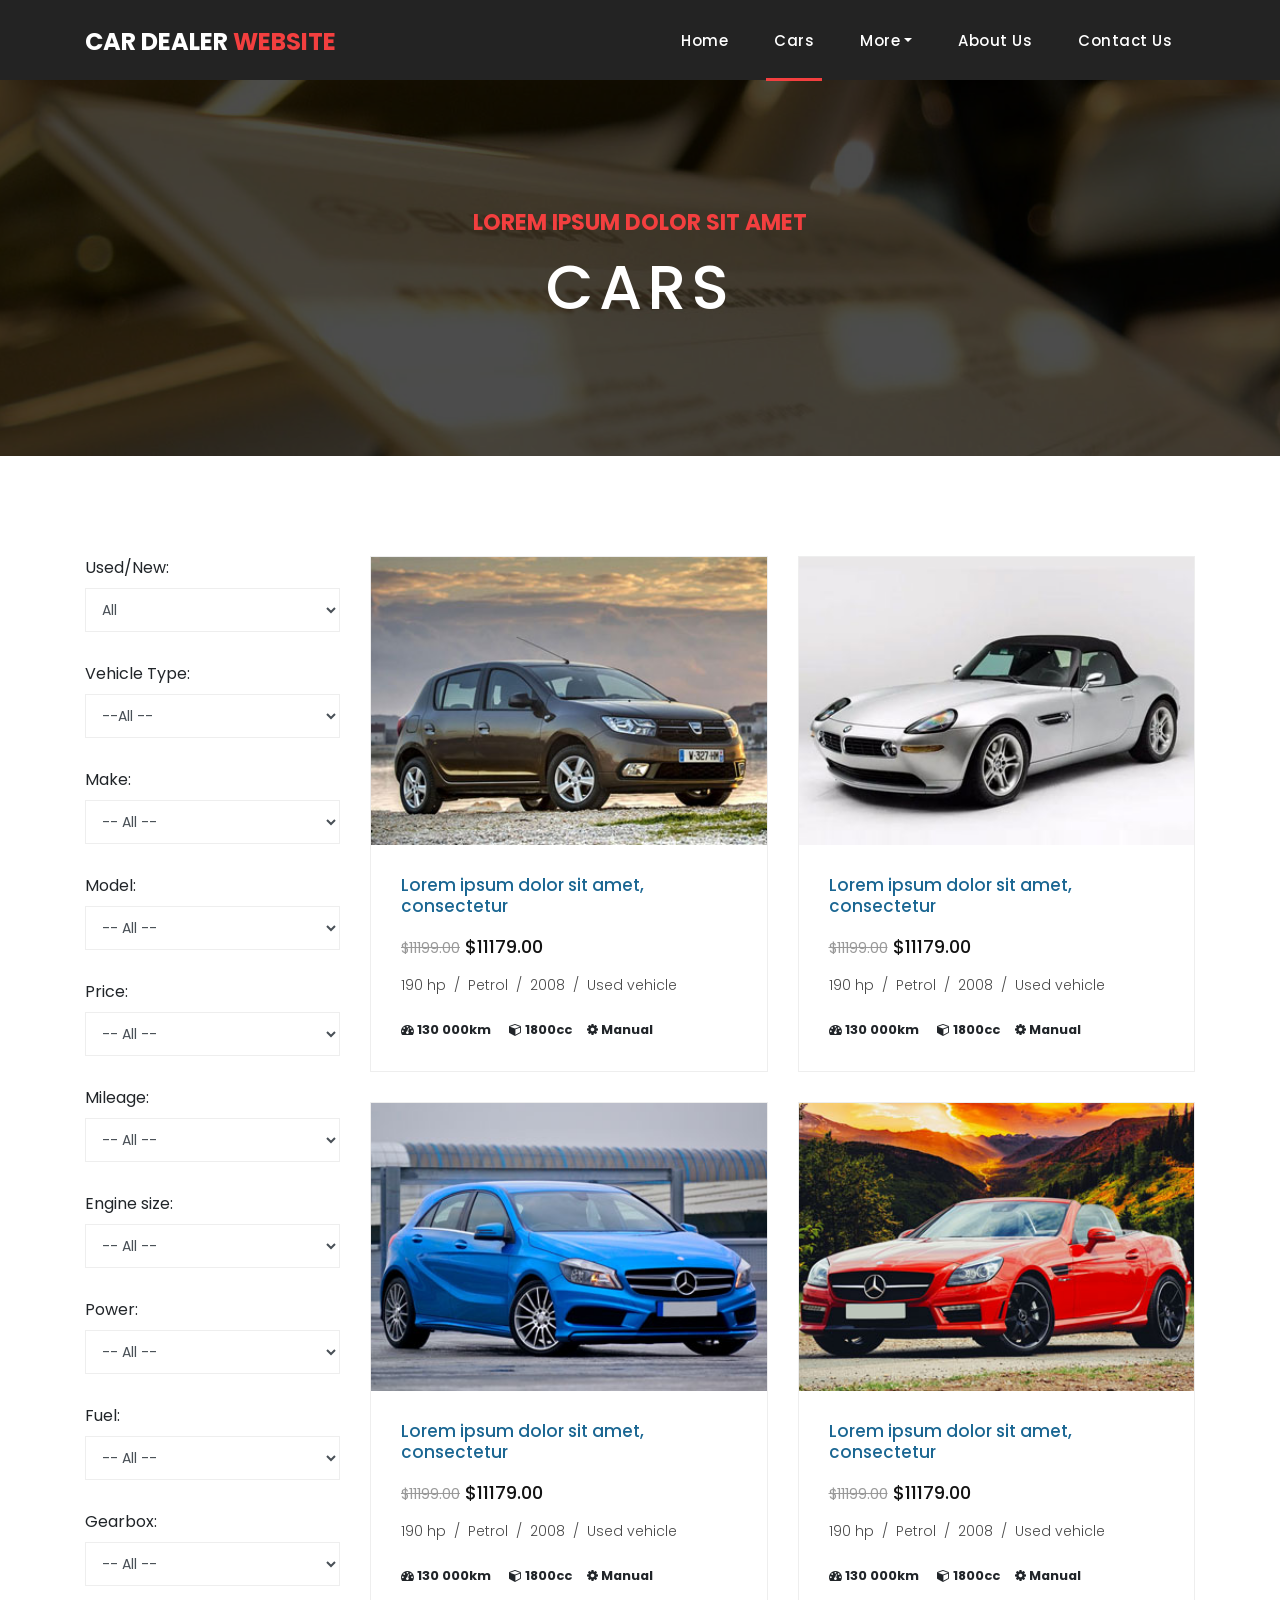
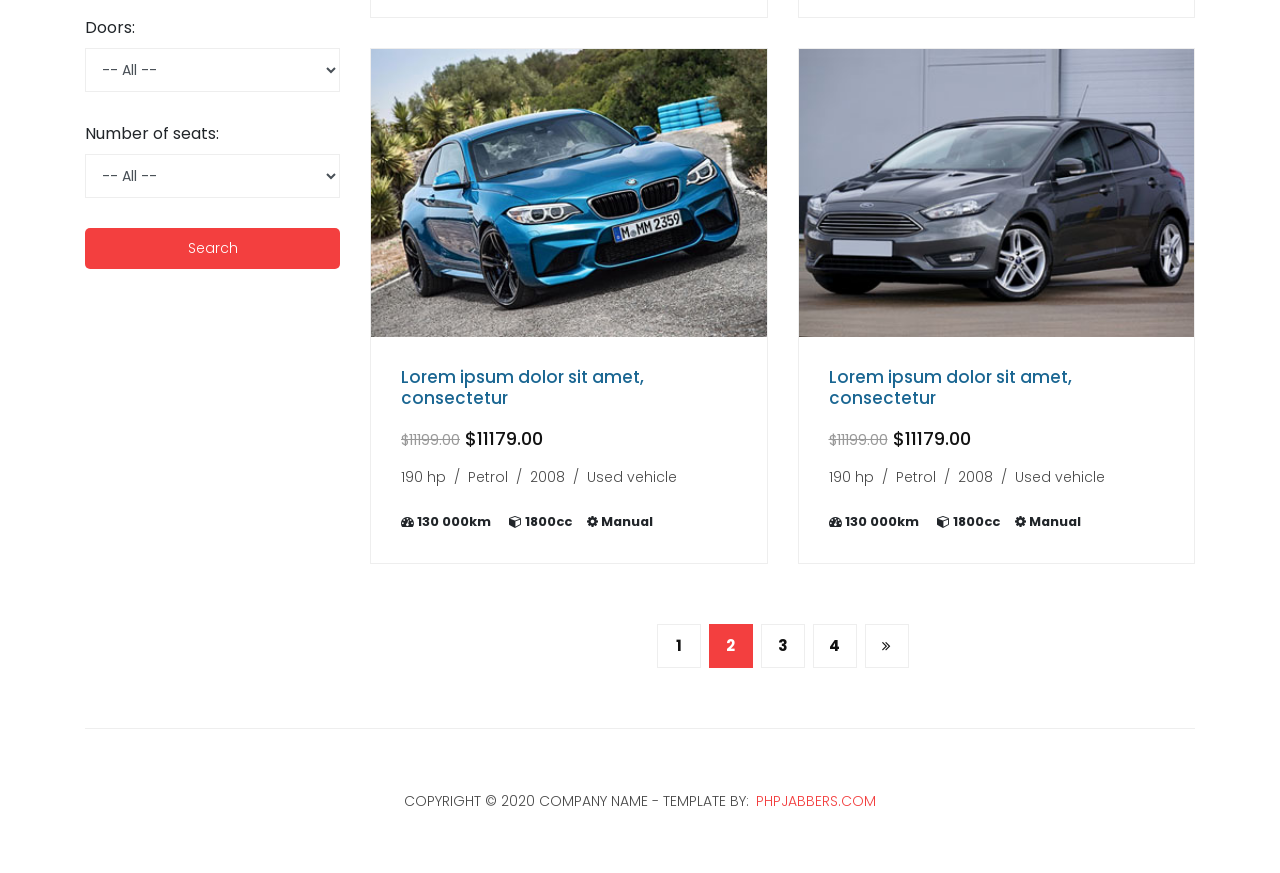
<file: cars.html>
<!DOCTYPE html>
<html lang="en">

  <head>

    <meta charset="utf-8">
    <meta name="viewport" content="width=device-width, initial-scale=1, shrink-to-fit=no">
    <meta name="description" content="">
    <meta name="author" content="">
    <link rel="icon" href="assets/images/favicon.ico">

    <link href="https://fonts.googleapis.com/css?family=Poppins:100,200,300,400,500,600,700,800,900&display=swap" rel="stylesheet">

    <title>PHPJabbers.com | Free Car Dealer Website Template</title>

    <!-- Bootstrap core CSS -->
    <link href="vendor/bootstrap/css/bootstrap.min.css" rel="stylesheet">

    <!-- Additional CSS Files -->
    <link rel="stylesheet" href="assets/css/fontawesome.css">
    <link rel="stylesheet" href="assets/css/style.css">
    <link rel="stylesheet" href="assets/css/owl.css">

  </head>

  <body>

    <!-- ***** Preloader Start ***** -->
    <div id="preloader">
        <div class="jumper">
            <div></div>
            <div></div>
            <div></div>
        </div>
    </div>  
    <!-- ***** Preloader End ***** -->

    <!-- Header -->
    <header class="">
      <nav class="navbar navbar-expand-lg">
        <div class="container">
          <a class="navbar-brand" href="index.html"><h2>Car Dealer <em>Website</em></h2></a>
          <button class="navbar-toggler" type="button" data-toggle="collapse" data-target="#navbarResponsive" aria-controls="navbarResponsive" aria-expanded="false" aria-label="Toggle navigation">
            <span class="navbar-toggler-icon"></span>
          </button>
          <div class="collapse navbar-collapse" id="navbarResponsive">
            <ul class="navbar-nav ml-auto">
                <li class="nav-item">
                    <a class="nav-link" href="index.html">Home
                      <span class="sr-only">(current)</span>
                    </a>
                </li> 

                <li class="nav-item active"><a class="nav-link" href="cars.html">Cars</a></li>

                <li class="nav-item dropdown">
                    <a class="nav-link dropdown-toggle" data-toggle="dropdown" href="#" role="button" aria-haspopup="true" aria-expanded="false">More</a>
                    
                    <div class="dropdown-menu">
                      <a class="dropdown-item" href="blog.html">Blog</a>
                      <a class="dropdown-item" href="team.html">Team</a>
                      <a class="dropdown-item" href="testimonials.html">Testimonials</a>
                      <a class="dropdown-item" href="terms.html">Terms</a>
                    </div>
                </li>

                <li class="nav-item"><a class="nav-link" href="about-us.html">About Us</a></li>
                
                <li class="nav-item"><a class="nav-link" href="contact.html">Contact Us</a></li>
            </ul>
          </div>
        </div>
      </nav>
    </header>

    <!-- Page Content -->
    <div class="page-heading about-heading header-text" style="background-image: url(assets/images/heading-6-1920x500.jpg);">
      <div class="container">
        <div class="row">
          <div class="col-md-12">
            <div class="text-content">
              <h4>Lorem ipsum dolor sit amet</h4>
              <h2>Cars</h2>
            </div>
          </div>
        </div>
      </div>
    </div>

    <div class="products">
      <div class="container">
        <div class="row">
          <div class="col-md-3">
             <div class="contact-form">
                <form action="#">
                     <label>Used/New:</label>
                     
                     <select class="form-control">
                          <option value="">All</option>
                          <option value="new">New vehicle</option>
                          <option value="used">Used vehicle</option>
                     </select>

                     <label>Vehicle Type:</label>
                     
                     <select class="form-control">
                          <option value="">--All --</option>
                          <option value="">--All --</option>
                          <option value="">--All --</option>
                          <option value="">--All --</option>
                          <option value="">--All --</option>
                     </select>

                     <label>Make:</label>
                     
                     <select class="form-control">
                          <option value="">-- All --</option>
                          <option value="">-- All --</option>
                          <option value="">-- All --</option>
                          <option value="">-- All --</option>
                          <option value="">-- All --</option>
                          <option value="">-- All --</option>
                          <option value="">-- All --</option>
                     </select>

                     <label>Model:</label>
                     
                     <select class="form-control">
                          <option value="">-- All --</option>
                          <option value="">-- All --</option>
                          <option value="">-- All --</option>
                          <option value="">-- All --</option>
                     </select>

                     <label>Price:</label>
                     
                     <select class="form-control">
                          <option value="">-- All --</option>
                          <option value="">-- All --</option>
                          <option value="">-- All --</option>
                          <option value="">-- All --</option>
                     </select>

                     <label>Mileage:</label>
                     
                     <select class="form-control">
                          <option value="">-- All --</option>
                          <option value="">-- All --</option>
                          <option value="">-- All --</option>
                          <option value="">-- All --</option>
                     </select>

                     <label>Engine size:</label>
                     
                     <select class="form-control">
                          <option value="">-- All --</option>
                          <option value="">-- All --</option>
                          <option value="">-- All --</option>
                          <option value="">-- All --</option>
                     </select>

                     <label>Power:</label>
                     
                     <select class="form-control">
                          <option value="">-- All --</option>
                          <option value="">-- All --</option>
                          <option value="">-- All --</option>
                          <option value="">-- All --</option>
                     </select>

                     <label>Fuel:</label>
                     
                     <select class="form-control">
                          <option value="">-- All --</option>
                          <option value="">-- All --</option>
                          <option value="">-- All --</option>
                          <option value="">-- All --</option>
                     </select>

                     <label>Gearbox:</label>
                     
                     <select class="form-control">
                          <option value="">-- All --</option>
                          <option value="">-- All --</option>
                          <option value="">-- All --</option>
                          <option value="">-- All --</option>
                     </select>

                     <label>Doors:</label>
                     
                     <select class="form-control">
                          <option value="">-- All --</option>
                          <option value="">-- All --</option>
                          <option value="">-- All --</option>
                          <option value="">-- All --</option>
                     </select>

                     <label>Number of seats:</label>
                     
                     <select class="form-control">
                          <option value="">-- All --</option>
                          <option value="">-- All --</option>
                          <option value="">-- All --</option>
                          <option value="">-- All --</option>
                     </select>

                     <button type="submit" class="filled-button btn-block">Search</button>
                </form>
             </div>
          </div>

          <div class="col-md-9">
            <div class="row">
              <div class="col-md-6">
                <div class="product-item">
                  <a href="car-details.html"><img src="assets/images/product-1-370x270.jpg" alt=""></a>
                  <div class="down-content">
                    <a href="car-details.html"><h4>Lorem ipsum dolor sit amet, consectetur</h4></a>

                    <h6><small><del> $11199.00</del></small> $11179.00</h6>

                    <p>190 hp &nbsp;/&nbsp; Petrol &nbsp;/&nbsp; 2008 &nbsp;/&nbsp; Used vehicle</p>

                    <small>
                      <strong title="Author"><i class="fa fa-dashboard"></i> 130 000km</strong> &nbsp;&nbsp;&nbsp;&nbsp;
                      <strong title="Author"><i class="fa fa-cube"></i> 1800cc</strong>&nbsp;&nbsp;&nbsp;&nbsp;
                      <strong title="Views"><i class="fa fa-cog"></i> Manual</strong>
                    </small>
                  </div>
                </div>
              </div>

              <div class="col-md-6">
                <div class="product-item">
                  <a href="car-details.html"><img src="assets/images/product-2-370x270.jpg" alt=""></a>
                  <div class="down-content">
                    <a href="car-details.html"><h4>Lorem ipsum dolor sit amet, consectetur</h4></a>

                    <h6><small><del> $11199.00</del></small> $11179.00</h6>

                    <p>190 hp &nbsp;/&nbsp; Petrol &nbsp;/&nbsp; 2008 &nbsp;/&nbsp; Used vehicle</p>

                    <small>
                      <strong title="Author"><i class="fa fa-dashboard"></i> 130 000km</strong> &nbsp;&nbsp;&nbsp;&nbsp;
                      <strong title="Author"><i class="fa fa-cube"></i> 1800cc</strong>&nbsp;&nbsp;&nbsp;&nbsp;
                      <strong title="Views"><i class="fa fa-cog"></i> Manual</strong>
                    </small>
                  </div>
                </div>
              </div>

              <div class="col-md-6">
                <div class="product-item">
                  <a href="car-details.html"><img src="assets/images/product-3-370x270.jpg" alt=""></a>
                  <div class="down-content">
                    <a href="car-details.html"><h4>Lorem ipsum dolor sit amet, consectetur</h4></a>

                    <h6><small><del> $11199.00</del></small> $11179.00</h6>

                    <p>190 hp &nbsp;/&nbsp; Petrol &nbsp;/&nbsp; 2008 &nbsp;/&nbsp; Used vehicle</p>

                    <small>
                      <strong title="Author"><i class="fa fa-dashboard"></i> 130 000km</strong> &nbsp;&nbsp;&nbsp;&nbsp;
                      <strong title="Author"><i class="fa fa-cube"></i> 1800cc</strong>&nbsp;&nbsp;&nbsp;&nbsp;
                      <strong title="Views"><i class="fa fa-cog"></i> Manual</strong>
                    </small>
                  </div>
                </div>
              </div>

              <div class="col-md-6">
                <div class="product-item">
                  <a href="car-details.html"><img src="assets/images/product-4-370x270.jpg" alt=""></a>
                  <div class="down-content">
                    <a href="car-details.html"><h4>Lorem ipsum dolor sit amet, consectetur</h4></a>

                    <h6><small><del> $11199.00</del></small> $11179.00</h6>

                    <p>190 hp &nbsp;/&nbsp; Petrol &nbsp;/&nbsp; 2008 &nbsp;/&nbsp; Used vehicle</p>

                    <small>
                      <strong title="Author"><i class="fa fa-dashboard"></i> 130 000km</strong> &nbsp;&nbsp;&nbsp;&nbsp;
                      <strong title="Author"><i class="fa fa-cube"></i> 1800cc</strong>&nbsp;&nbsp;&nbsp;&nbsp;
                      <strong title="Views"><i class="fa fa-cog"></i> Manual</strong>
                    </small>
                  </div>
                </div>
              </div>

              <div class="col-md-6">
                <div class="product-item">
                  <a href="car-details.html"><img src="assets/images/product-5-370x270.jpg" alt=""></a>
                  <div class="down-content">
                    <a href="car-details.html"><h4>Lorem ipsum dolor sit amet, consectetur</h4></a>

                    <h6><small><del> $11199.00</del></small> $11179.00</h6>

                    <p>190 hp &nbsp;/&nbsp; Petrol &nbsp;/&nbsp; 2008 &nbsp;/&nbsp; Used vehicle</p>

                    <small>
                      <strong title="Author"><i class="fa fa-dashboard"></i> 130 000km</strong> &nbsp;&nbsp;&nbsp;&nbsp;
                      <strong title="Author"><i class="fa fa-cube"></i> 1800cc</strong>&nbsp;&nbsp;&nbsp;&nbsp;
                      <strong title="Views"><i class="fa fa-cog"></i> Manual</strong>
                    </small>
                  </div>
                </div>
              </div>

              <div class="col-md-6">
                <div class="product-item">
                  <a href="car-details.html"><img src="assets/images/product-6-370x270.jpg" alt=""></a>
                  <div class="down-content">
                    <a href="car-details.html"><h4>Lorem ipsum dolor sit amet, consectetur</h4></a>

                    <h6><small><del> $11199.00</del></small> $11179.00</h6>

                    <p>190 hp &nbsp;/&nbsp; Petrol &nbsp;/&nbsp; 2008 &nbsp;/&nbsp; Used vehicle</p>

                    <small>
                      <strong title="Author"><i class="fa fa-dashboard"></i> 130 000km</strong> &nbsp;&nbsp;&nbsp;&nbsp;
                      <strong title="Author"><i class="fa fa-cube"></i> 1800cc</strong>&nbsp;&nbsp;&nbsp;&nbsp;
                      <strong title="Views"><i class="fa fa-cog"></i> Manual</strong>
                    </small>
                  </div>
                </div>
              </div>

              <div class="col-md-12">
                <ul class="pages">
                  <li><a href="#">1</a></li>
                  <li class="active"><a href="#">2</a></li>
                  <li><a href="#">3</a></li>
                  <li><a href="#">4</a></li>
                  <li><a href="#"><i class="fa fa-angle-double-right"></i></a></li>
                </ul>
              </div>
            </div>
          </div>
        </div>
      </div>
    </div>

    <footer>
      <div class="container">
        <div class="row">
          <div class="col-md-12">
            <div class="inner-content">
              <p>Copyright © 2020 Company Name - Template by: <a href="https://www.phpjabbers.com/">PHPJabbers.com</a></p>
            </div>
          </div>
        </div>
      </div>
    </footer>

    <!-- Modal -->
    <div class="modal fade" id="exampleModal" tabindex="-1" role="dialog" aria-labelledby="exampleModalLabel" aria-hidden="true">
      <div class="modal-dialog modal-lg" role="document">
        <div class="modal-content">
          <div class="modal-header">
            <h5 class="modal-title" id="exampleModalLabel">Book Now</h5>
            <button type="button" class="close" data-dismiss="modal" aria-label="Close">
              <span aria-hidden="true">&times;</span>
            </button>
          </div>
          <div class="modal-body">
            <div class="contact-form">
              <form action="#" id="contact">
                  <div class="row">
                       <div class="col-md-6">
                          <fieldset>
                            <input type="text" class="form-control" placeholder="Pick-up location" required="">
                          </fieldset>
                       </div>

                       <div class="col-md-6">
                          <fieldset>
                            <input type="text" class="form-control" placeholder="Return location" required="">
                          </fieldset>
                       </div>
                  </div>

                  <div class="row">
                       <div class="col-md-6">
                          <fieldset>
                            <input type="text" class="form-control" placeholder="Pick-up date/time" required="">
                          </fieldset>
                       </div>

                       <div class="col-md-6">
                          <fieldset>
                            <input type="text" class="form-control" placeholder="Return date/time" required="">
                          </fieldset>
                       </div>
                  </div>
                  <input type="text" class="form-control" placeholder="Enter full name" required="">

                  <div class="row">
                       <div class="col-md-6">
                          <fieldset>
                            <input type="text" class="form-control" placeholder="Enter email address" required="">
                          </fieldset>
                       </div>

                       <div class="col-md-6">
                          <fieldset>
                            <input type="text" class="form-control" placeholder="Enter phone" required="">
                          </fieldset>
                       </div>
                  </div>
              </form>
           </div>
          </div>
          <div class="modal-footer">
            <button type="button" class="btn btn-secondary" data-dismiss="modal">Cancel</button>
            <button type="button" class="btn btn-primary">Book Now</button>
          </div>
        </div>
      </div>
    </div>


    <!-- Bootstrap core JavaScript -->
    <script src="vendor/jquery/jquery.min.js"></script>
    <script src="vendor/bootstrap/js/bootstrap.bundle.min.js"></script>


    <!-- Additional Scripts -->
    <script src="assets/js/custom.js"></script>
    <script src="assets/js/owl.js"></script>
  </body>

</html>
</file>
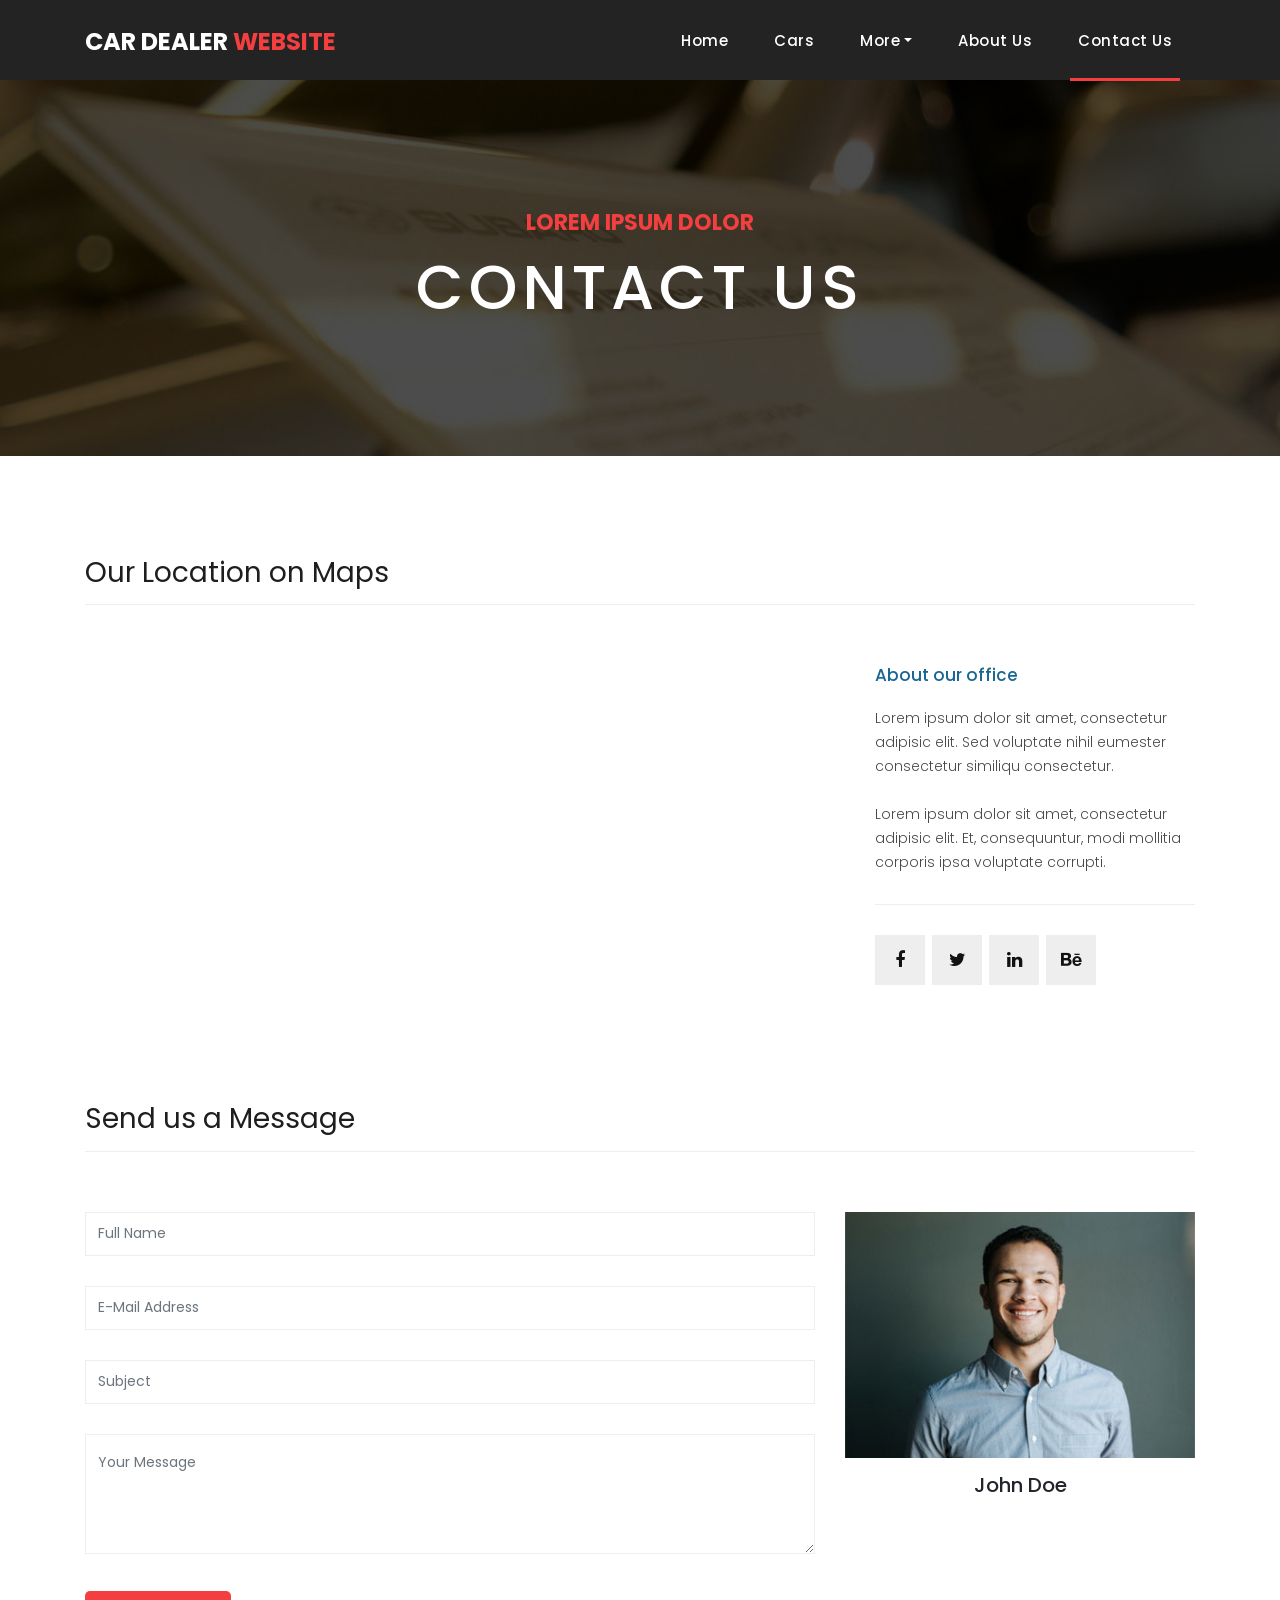
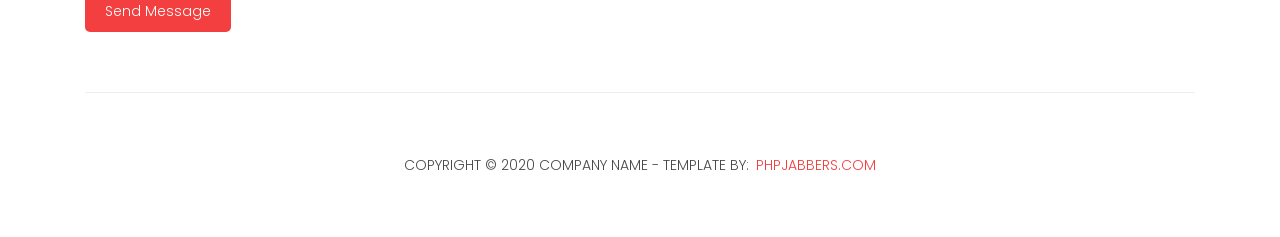
<file: contact.html>
<!DOCTYPE html>
<html lang="en">

  <head>

    <meta charset="utf-8">
    <meta name="viewport" content="width=device-width, initial-scale=1, shrink-to-fit=no">
    <meta name="description" content="">
    <meta name="author" content="">
    <link rel="icon" href="assets/images/favicon.ico">
    <link href="https://fonts.googleapis.com/css?family=Poppins:100,200,300,400,500,600,700,800,900&display=swap" rel="stylesheet">

    <title>PHPJabbers.com | Free Car Dealer Website Template</title>

    <!-- Bootstrap core CSS -->
    <link href="vendor/bootstrap/css/bootstrap.min.css" rel="stylesheet">

    <!-- Additional CSS Files -->
    <link rel="stylesheet" href="assets/css/fontawesome.css">
    <link rel="stylesheet" href="assets/css/style.css">
    <link rel="stylesheet" href="assets/css/owl.css">

  </head>

  <body>

    <!-- ***** Preloader Start ***** -->
    <div id="preloader">
        <div class="jumper">
            <div></div>
            <div></div>
            <div></div>
        </div>
    </div>  
    <!-- ***** Preloader End ***** -->

    <!-- Header -->
    <header class="">
      <nav class="navbar navbar-expand-lg">
        <div class="container">
          <a class="navbar-brand" href="index.html"><h2>Car Dealer <em>Website</em></h2></a>
          <button class="navbar-toggler" type="button" data-toggle="collapse" data-target="#navbarResponsive" aria-controls="navbarResponsive" aria-expanded="false" aria-label="Toggle navigation">
            <span class="navbar-toggler-icon"></span>
          </button>
          <div class="collapse navbar-collapse" id="navbarResponsive">
            <ul class="navbar-nav ml-auto">
                <li class="nav-item">
                    <a class="nav-link" href="index.html">Home
                      <span class="sr-only">(current)</span>
                    </a>
                </li> 

                <li class="nav-item"><a class="nav-link" href="cars.html">Cars</a></li>

                <li class="nav-item dropdown">
                    <a class="nav-link dropdown-toggle" data-toggle="dropdown" href="#" role="button" aria-haspopup="true" aria-expanded="false">More</a>
                    
                    <div class="dropdown-menu">
                      <a class="dropdown-item" href="blog.html">Blog</a>
                      <a class="dropdown-item" href="team.html">Team</a>
                      <a class="dropdown-item" href="testimonials.html">Testimonials</a>
                      <a class="dropdown-item" href="terms.html">Terms</a>
                    </div>
                </li>

                <li class="nav-item"><a class="nav-link" href="about-us.html">About Us</a></li>
                
                <li class="nav-item active"><a class="nav-link" href="contact.html">Contact Us</a></li>
            </ul>
          </div>
        </div>
      </nav>
    </header>

    <!-- Page Content -->
    <div class="page-heading contact-heading header-text" style="background-image: url(assets/images/heading-4-1920x500.jpg);">
      <div class="container">
        <div class="row">
          <div class="col-md-12">
            <div class="text-content">
              <h4>Lorem ipsum dolor</h4>
              <h2>Contact Us</h2>
            </div>
          </div>
        </div>
      </div>
    </div>


    <div class="find-us">
      <div class="container">
        <div class="row">
          <div class="col-md-12">
            <div class="section-heading">
              <h2>Our Location on Maps</h2>
            </div>
          </div>
          <div class="col-md-8">
<!-- How to change your own map point
	1. Go to Google Maps
	2. Click on your location point
	3. Click "Share" and choose "Embed map" tab
	4. Copy only URL and paste it within the src="" field below
-->
            <div id="map">
              <iframe src="https://maps.google.com/maps?q=Av.+L%C3%BAcio+Costa,+Rio+de+Janeiro+-+RJ,+Brazil&t=&z=13&ie=UTF8&iwloc=&output=embed" width="100%" height="330px" frameborder="0" style="border:0" allowfullscreen></iframe>
            </div>
          </div>
          <div class="col-md-4">
            <div class="left-content">
              <h4>About our office</h4>
              <p>Lorem ipsum dolor sit amet, consectetur adipisic elit. Sed voluptate nihil eumester consectetur similiqu consectetur.<br><br>Lorem ipsum dolor sit amet, consectetur adipisic elit. Et, consequuntur, modi mollitia corporis ipsa voluptate corrupti.</p>
              <ul class="social-icons">
                <li><a href="#"><i class="fa fa-facebook"></i></a></li>
                <li><a href="#"><i class="fa fa-twitter"></i></a></li>
                <li><a href="#"><i class="fa fa-linkedin"></i></a></li>
                <li><a href="#"><i class="fa fa-behance"></i></a></li>
              </ul>
            </div>
          </div>
        </div>
      </div>
    </div>

    
    <div class="send-message">
      <div class="container">
        <div class="row">
          <div class="col-md-12">
            <div class="section-heading">
              <h2>Send us a Message</h2>
            </div>
          </div>
          <div class="col-md-8">
            <div class="contact-form">
              <form id="contact" action="" method="post">
                <div class="row">
                  <div class="col-lg-12 col-md-12 col-sm-12">
                    <fieldset>
                      <input name="name" type="text" class="form-control" id="name" placeholder="Full Name" required="">
                    </fieldset>
                  </div>
                  <div class="col-lg-12 col-md-12 col-sm-12">
                    <fieldset>
                      <input name="email" type="text" class="form-control" id="email" placeholder="E-Mail Address" required="">
                    </fieldset>
                  </div>
                  <div class="col-lg-12 col-md-12 col-sm-12">
                    <fieldset>
                      <input name="subject" type="text" class="form-control" id="subject" placeholder="Subject" required="">
                    </fieldset>
                  </div>
                  <div class="col-lg-12">
                    <fieldset>
                      <textarea name="message" rows="6" class="form-control" id="message" placeholder="Your Message" required=""></textarea>
                    </fieldset>
                  </div>
                  <div class="col-lg-12">
                    <fieldset>
                      <button type="submit" id="form-submit" class="filled-button">Send Message</button>
                    </fieldset>
                  </div>
                </div>
              </form>
            </div>
          </div>
          <div class="col-md-4">
            <img src="assets/images/team_01.jpg" class="img-fluid" alt="">

            <h5 class="text-center" style="margin-top: 15px;">John Doe</h5>
          </div>
        </div>
      </div>
    </div>

    <footer>
      <div class="container">
        <div class="row">
          <div class="col-md-12">
            <div class="inner-content">
              <p>Copyright © 2020 Company Name - Template by: <a href="https://www.phpjabbers.com/">PHPJabbers.com</a></p>
            </div>
          </div>
        </div>
      </div>
    </footer>


    <!-- Bootstrap core JavaScript -->
    <script src="vendor/jquery/jquery.min.js"></script>
    <script src="vendor/bootstrap/js/bootstrap.bundle.min.js"></script>


    <!-- Additional Scripts -->
    <script src="assets/js/custom.js"></script>
    <script src="assets/js/owl.js"></script>
  </body>

</html>
</file>
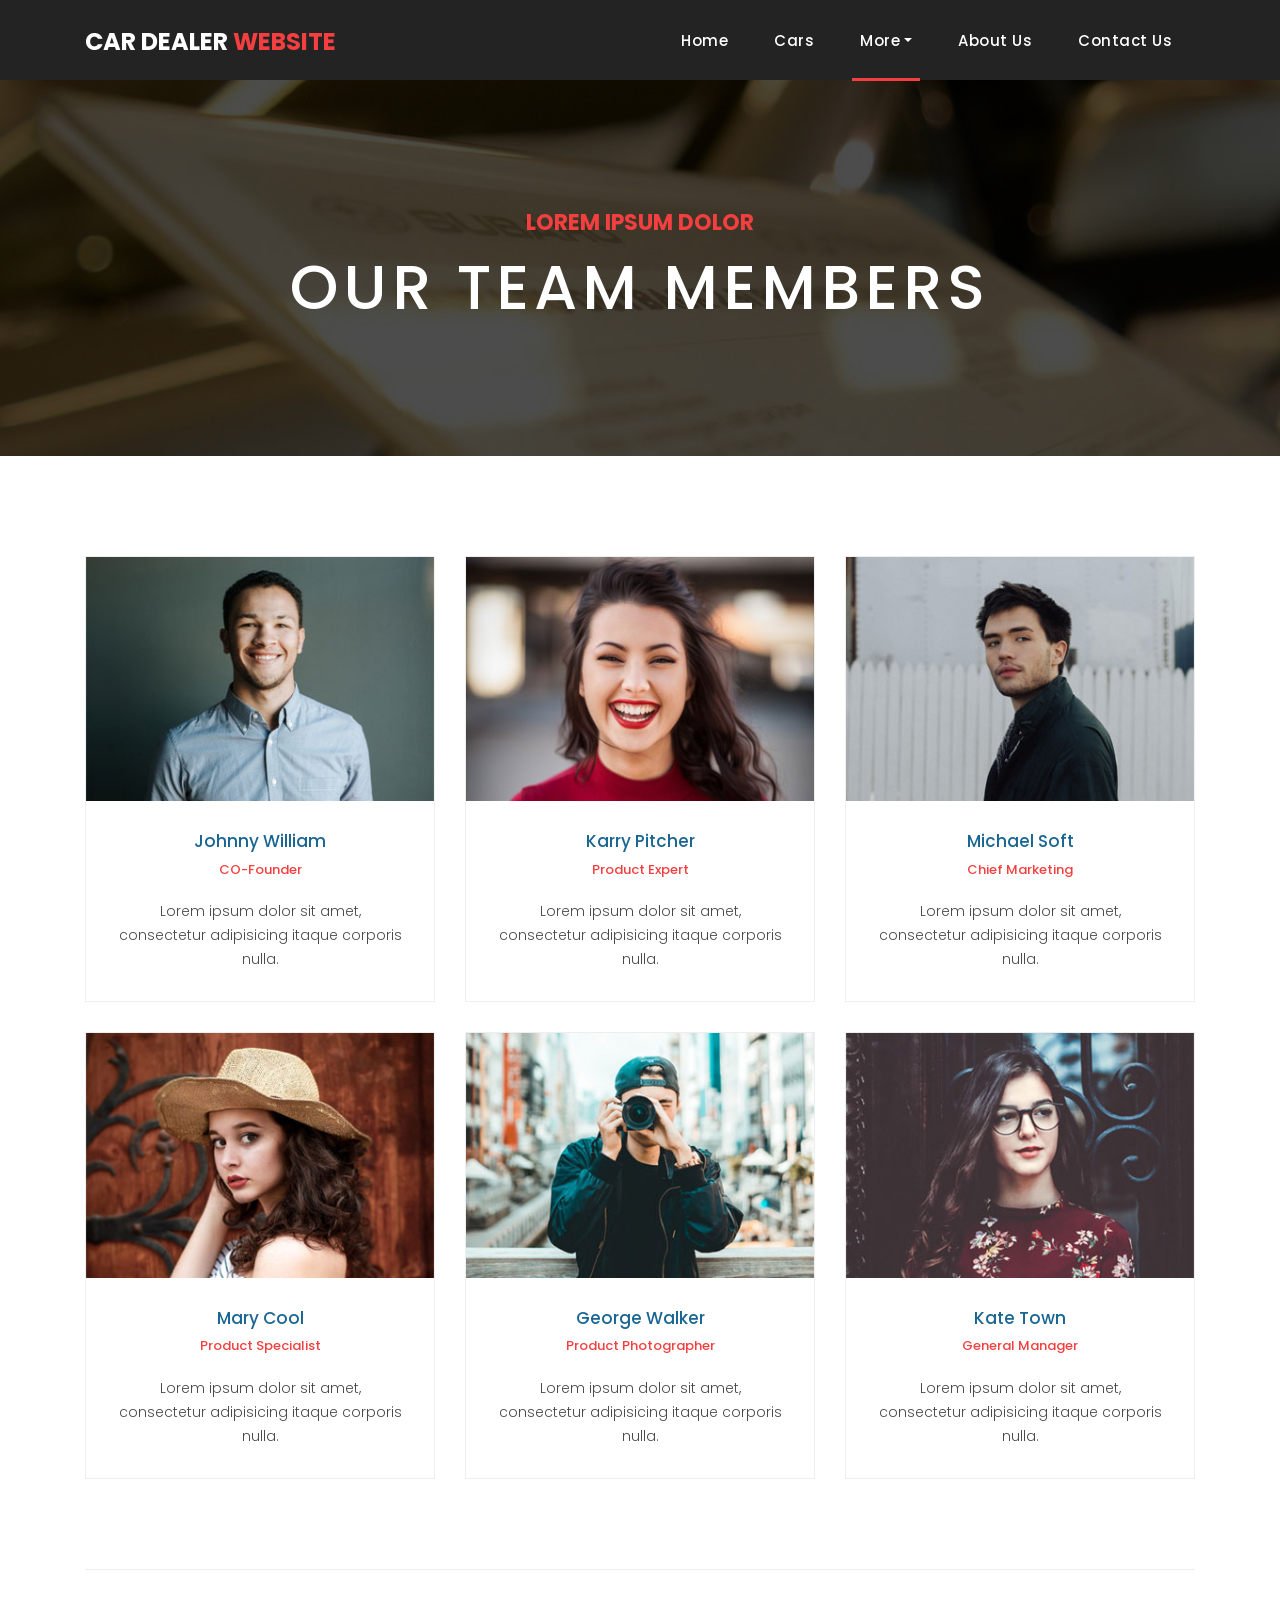
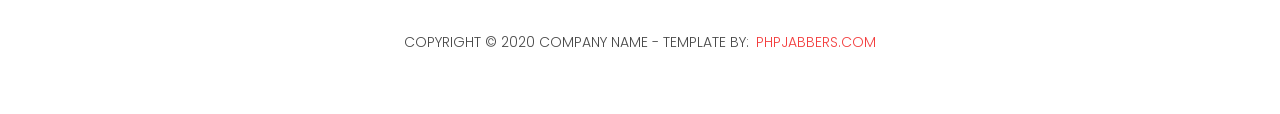
<file: team.html>
<!DOCTYPE html>
<html lang="en">

  <head>

    <meta charset="utf-8">
    <meta name="viewport" content="width=device-width, initial-scale=1, shrink-to-fit=no">
    <meta name="description" content="">
    <meta name="author" content="">
    <link rel="icon" href="assets/images/favicon.ico">
    <link href="https://fonts.googleapis.com/css?family=Poppins:100,200,300,400,500,600,700,800,900&display=swap" rel="stylesheet">

    <title>PHPJabbers.com | Free Car Dealer Website Template</title>

    <!-- Bootstrap core CSS -->
    <link href="vendor/bootstrap/css/bootstrap.min.css" rel="stylesheet">

    <!-- Additional CSS Files -->
    <link rel="stylesheet" href="assets/css/fontawesome.css">
    <link rel="stylesheet" href="assets/css/style.css">
    <link rel="stylesheet" href="assets/css/owl.css">

  </head>

  <body>

    <!-- ***** Preloader Start ***** -->
    <div id="preloader">
        <div class="jumper">
            <div></div>
            <div></div>
            <div></div>
        </div>
    </div>  
    <!-- ***** Preloader End ***** -->

    <!-- Header -->
    <header class="">
      <nav class="navbar navbar-expand-lg">
        <div class="container">
          <a class="navbar-brand" href="index.html"><h2>Car Dealer <em>Website</em></h2></a>
          <button class="navbar-toggler" type="button" data-toggle="collapse" data-target="#navbarResponsive" aria-controls="navbarResponsive" aria-expanded="false" aria-label="Toggle navigation">
            <span class="navbar-toggler-icon"></span>
          </button>
          <div class="collapse navbar-collapse" id="navbarResponsive">
            <ul class="navbar-nav ml-auto">
                <li class="nav-item">
                    <a class="nav-link" href="index.html">Home
                      <span class="sr-only">(current)</span>
                    </a>
                </li> 

                <li class="nav-item"><a class="nav-link" href="cars.html">Cars</a></li>

                <li class="nav-item active dropdown">
                    <a class="nav-link dropdown-toggle" data-toggle="dropdown" href="#" role="button" aria-haspopup="true" aria-expanded="false">More</a>
                    
                    <div class="dropdown-menu">
                      <a class="dropdown-item" href="blog.html">Blog</a>
                      <a class="dropdown-item active" href="team.html">Team</a>
                      <a class="dropdown-item" href="testimonials.html">Testimonials</a>
                      <a class="dropdown-item" href="terms.html">Terms</a>
                    </div>
                </li>

                <li class="nav-item"><a class="nav-link" href="about-us.html">About Us</a></li>
                
                <li class="nav-item"><a class="nav-link" href="contact.html">Contact Us</a></li>
            </ul>
          </div>
        </div>
      </nav>
    </header>

    <!-- Page Content -->
    <div class="page-heading about-heading header-text" style="background-image: url(assets/images/heading-2-1920x500.jpg);">
      <div class="container">
        <div class="row">
          <div class="col-md-12">
            <div class="text-content">
              <h4>Lorem ipsum dolor</h4>
              <h2>Our Team Members</h2>
            </div>
          </div>
        </div>
      </div>
    </div>

    <div class="team-members">
      <div class="container">
        <div class="row">
          <div class="col-md-4">
            <div class="team-member">
              <div class="thumb-container">
                <img src="assets/images/team_01.jpg" alt="">
                <div class="hover-effect">
                  <div class="hover-content">
                    <ul class="social-icons">
                      <li><a href="#"><i class="fa fa-facebook"></i></a></li>
                      <li><a href="#"><i class="fa fa-twitter"></i></a></li>
                      <li><a href="#"><i class="fa fa-linkedin"></i></a></li>
                      <li><a href="#"><i class="fa fa-behance"></i></a></li>
                    </ul>
                  </div>
                </div>
              </div>
              <div class="down-content">
                <h4>Johnny William</h4>
                <span>CO-Founder</span>
                <p>Lorem ipsum dolor sit amet, consectetur adipisicing itaque corporis nulla.</p>
              </div>
            </div>
          </div>
          <div class="col-md-4">
            <div class="team-member">
              <div class="thumb-container">
                <img src="assets/images/team_02.jpg" alt="">
                <div class="hover-effect">
                  <div class="hover-content">
                    <ul class="social-icons">
                      <li><a href="#"><i class="fa fa-facebook"></i></a></li>
                      <li><a href="#"><i class="fa fa-twitter"></i></a></li>
                      <li><a href="#"><i class="fa fa-linkedin"></i></a></li>
                      <li><a href="#"><i class="fa fa-behance"></i></a></li>
                    </ul>
                  </div>
                </div>
              </div>
              <div class="down-content">
                <h4>Karry Pitcher</h4>
                <span>Product Expert</span>
                <p>Lorem ipsum dolor sit amet, consectetur adipisicing itaque corporis nulla.</p>
              </div>
            </div>
          </div>
          <div class="col-md-4">
            <div class="team-member">
              <div class="thumb-container">
                <img src="assets/images/team_03.jpg" alt="">
                <div class="hover-effect">
                  <div class="hover-content">
                    <ul class="social-icons">
                      <li><a href="#"><i class="fa fa-facebook"></i></a></li>
                      <li><a href="#"><i class="fa fa-twitter"></i></a></li>
                      <li><a href="#"><i class="fa fa-linkedin"></i></a></li>
                      <li><a href="#"><i class="fa fa-behance"></i></a></li>
                    </ul>
                  </div>
                </div>
              </div>
              <div class="down-content">
                <h4>Michael Soft</h4>
                <span>Chief Marketing</span>
                <p>Lorem ipsum dolor sit amet, consectetur adipisicing itaque corporis nulla.</p>
              </div>
            </div>
          </div>
          <div class="col-md-4">
            <div class="team-member">
              <div class="thumb-container">
                <img src="assets/images/team_04.jpg" alt="">
                <div class="hover-effect">
                  <div class="hover-content">
                    <ul class="social-icons">
                      <li><a href="#"><i class="fa fa-facebook"></i></a></li>
                      <li><a href="#"><i class="fa fa-twitter"></i></a></li>
                      <li><a href="#"><i class="fa fa-linkedin"></i></a></li>
                      <li><a href="#"><i class="fa fa-behance"></i></a></li>
                    </ul>
                  </div>
                </div>
              </div>
              <div class="down-content">
                <h4>Mary Cool</h4>
                <span>Product Specialist</span>
                <p>Lorem ipsum dolor sit amet, consectetur adipisicing itaque corporis nulla.</p>
              </div>
            </div>
          </div>
          <div class="col-md-4">
            <div class="team-member">
              <div class="thumb-container">
                <img src="assets/images/team_05.jpg" alt="">
                <div class="hover-effect">
                  <div class="hover-content">
                    <ul class="social-icons">
                      <li><a href="#"><i class="fa fa-facebook"></i></a></li>
                      <li><a href="#"><i class="fa fa-twitter"></i></a></li>
                      <li><a href="#"><i class="fa fa-linkedin"></i></a></li>
                      <li><a href="#"><i class="fa fa-behance"></i></a></li>
                    </ul>
                  </div>
                </div>
              </div>
              <div class="down-content">
                <h4>George Walker</h4>
                <span>Product Photographer</span>
                <p>Lorem ipsum dolor sit amet, consectetur adipisicing itaque corporis nulla.</p>
              </div>
            </div>
          </div>
          <div class="col-md-4">
            <div class="team-member">
              <div class="thumb-container">
                <img src="assets/images/team_06.jpg" alt="">
                <div class="hover-effect">
                  <div class="hover-content">
                    <ul class="social-icons">
                      <li><a href="#"><i class="fa fa-facebook"></i></a></li>
                      <li><a href="#"><i class="fa fa-twitter"></i></a></li>
                      <li><a href="#"><i class="fa fa-linkedin"></i></a></li>
                      <li><a href="#"><i class="fa fa-behance"></i></a></li>
                    </ul>
                  </div>
                </div>
              </div>
              <div class="down-content">
                <h4>Kate Town</h4>
                <span>General Manager</span>
                <p>Lorem ipsum dolor sit amet, consectetur adipisicing itaque corporis nulla.</p>
              </div>
            </div>
          </div>
        </div>
      </div>
    </div>

    <footer>
      <div class="container">
        <div class="row">
          <div class="col-md-12">
            <div class="inner-content">
              <p>Copyright © 2020 Company Name - Template by: <a href="https://www.phpjabbers.com/">PHPJabbers.com</a></p>
            </div>
          </div>
        </div>
      </div>
    </footer>


    <!-- Bootstrap core JavaScript -->
    <script src="vendor/jquery/jquery.min.js"></script>
    <script src="vendor/bootstrap/js/bootstrap.bundle.min.js"></script>


    <!-- Additional Scripts -->
    <script src="assets/js/custom.js"></script>
    <script src="assets/js/owl.js"></script>

  </body>

</html>
</file>
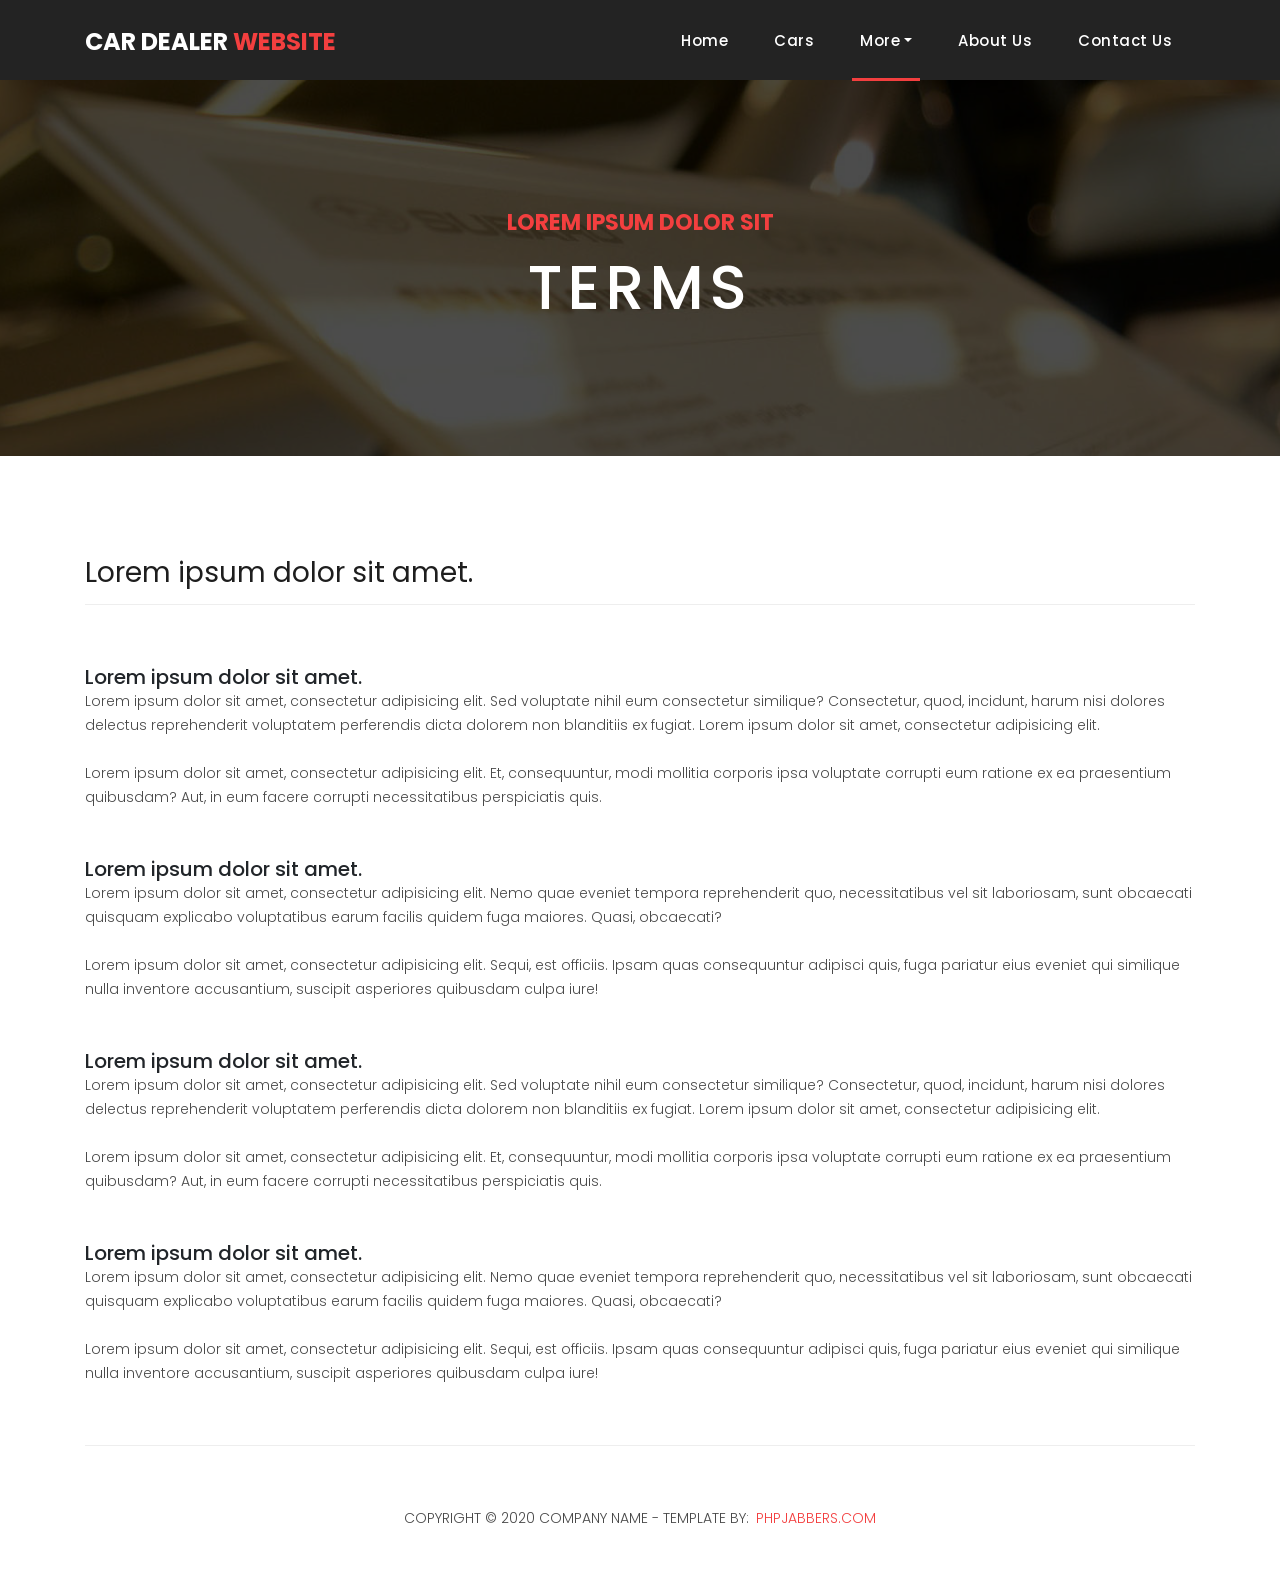
<file: terms.html>
<!DOCTYPE html>
<html lang="en">

  <head>

    <meta charset="utf-8">
    <meta name="viewport" content="width=device-width, initial-scale=1, shrink-to-fit=no">
    <meta name="description" content="">
    <meta name="author" content="">
    <link rel="icon" href="assets/images/favicon.ico">
    <link href="https://fonts.googleapis.com/css?family=Poppins:100,200,300,400,500,600,700,800,900&display=swap" rel="stylesheet">

    <title>PHPJabbers.com | Free Car Dealer Website Template</title>

    <!-- Bootstrap core CSS -->
    <link href="vendor/bootstrap/css/bootstrap.min.css" rel="stylesheet">

    <!-- Additional CSS Files -->
    <link rel="stylesheet" href="assets/css/fontawesome.css">
    <link rel="stylesheet" href="assets/css/style.css">
    <link rel="stylesheet" href="assets/css/owl.css">

  </head>

  <body>

    <!-- ***** Preloader Start ***** -->
    <div id="preloader">
        <div class="jumper">
            <div></div>
            <div></div>
            <div></div>
        </div>
    </div>  
    <!-- ***** Preloader End ***** -->

    <!-- Header -->
    <header class="">
      <nav class="navbar navbar-expand-lg">
        <div class="container">
          <a class="navbar-brand" href="index.html"><h2>Car Dealer <em>Website</em></h2></a>
          <button class="navbar-toggler" type="button" data-toggle="collapse" data-target="#navbarResponsive" aria-controls="navbarResponsive" aria-expanded="false" aria-label="Toggle navigation">
            <span class="navbar-toggler-icon"></span>
          </button>
          <div class="collapse navbar-collapse" id="navbarResponsive">
            <ul class="navbar-nav ml-auto">
                <li class="nav-item">
                    <a class="nav-link" href="index.html">Home
                      <span class="sr-only">(current)</span>
                    </a>
                </li> 

                <li class="nav-item"><a class="nav-link" href="cars.html">Cars</a></li>

                <li class="nav-item dropdown active">
                    <a class="nav-link dropdown-toggle" data-toggle="dropdown" href="#" role="button" aria-haspopup="true" aria-expanded="false">More</a>
                    
                    <div class="dropdown-menu">
                      <a class="dropdown-item" href="blog.html">Blog</a>
                      <a class="dropdown-item" href="team.html">Team</a>
                      <a class="dropdown-item" href="testimonials.html">Testimonials</a>
                      <a class="dropdown-item active" href="terms.html">Terms</a>
                    </div>
                </li>

                <li class="nav-item"><a class="nav-link" href="about-us.html">About Us</a></li>
                
                <li class="nav-item"><a class="nav-link" href="contact.html">Contact Us</a></li>
            </ul>
          </div>
        </div>
      </nav>
    </header>

    <!-- Page Content -->
    <div class="page-heading about-heading header-text" style="background-image: url(assets/images/heading-5-1920x500.jpg);">
      <div class="container">
        <div class="row">
          <div class="col-md-12">
            <div class="text-content">
              <h4>Lorem ipsum dolor sit</h4>
              <h2>Terms</h2>
            </div>
          </div>
        </div>
      </div>
    </div>
    
    <div class="team-members">
      <div class="container">
        <div class="row">
          <div class="col-md-12">
            <div class="section-heading">
              <h2>Lorem ipsum dolor sit amet.</h2>
            </div>

            <h5>Lorem ipsum dolor sit amet.</h5>

            <p>Lorem ipsum dolor sit amet, consectetur adipisicing elit. Sed voluptate nihil eum consectetur similique? Consectetur, quod, incidunt, harum nisi dolores delectus reprehenderit voluptatem perferendis dicta dolorem non blanditiis ex fugiat. Lorem ipsum dolor sit amet, consectetur adipisicing elit.<br><br>Lorem ipsum dolor sit amet, consectetur adipisicing elit. Et, consequuntur, modi mollitia corporis ipsa voluptate corrupti eum ratione ex ea praesentium quibusdam? Aut, in eum facere corrupti necessitatibus perspiciatis quis.</p>

            <br>
            <br>

            <h5>Lorem ipsum dolor sit amet.</h5>

            <p>Lorem ipsum dolor sit amet, consectetur adipisicing elit. Nemo quae eveniet tempora reprehenderit quo, necessitatibus vel sit laboriosam, sunt obcaecati quisquam explicabo voluptatibus earum facilis quidem fuga maiores. Quasi, obcaecati? <br><br> Lorem ipsum dolor sit amet, consectetur adipisicing elit. Sequi, est officiis. Ipsam quas consequuntur adipisci quis, fuga pariatur eius eveniet qui similique nulla inventore accusantium, suscipit asperiores quibusdam culpa iure!</p>
            
            <br>
            <br>

            <h5>Lorem ipsum dolor sit amet.</h5>

            <p>Lorem ipsum dolor sit amet, consectetur adipisicing elit. Sed voluptate nihil eum consectetur similique? Consectetur, quod, incidunt, harum nisi dolores delectus reprehenderit voluptatem perferendis dicta dolorem non blanditiis ex fugiat. Lorem ipsum dolor sit amet, consectetur adipisicing elit.<br><br>Lorem ipsum dolor sit amet, consectetur adipisicing elit. Et, consequuntur, modi mollitia corporis ipsa voluptate corrupti eum ratione ex ea praesentium quibusdam? Aut, in eum facere corrupti necessitatibus perspiciatis quis.</p>
        
            <br>
            <br>

            <h5>Lorem ipsum dolor sit amet.</h5>

            <p>Lorem ipsum dolor sit amet, consectetur adipisicing elit. Nemo quae eveniet tempora reprehenderit quo, necessitatibus vel sit laboriosam, sunt obcaecati quisquam explicabo voluptatibus earum facilis quidem fuga maiores. Quasi, obcaecati? <br><br> Lorem ipsum dolor sit amet, consectetur adipisicing elit. Sequi, est officiis. Ipsam quas consequuntur adipisci quis, fuga pariatur eius eveniet qui similique nulla inventore accusantium, suscipit asperiores quibusdam culpa iure!</p>

          </div>
        </div>
      </div>
    </div>

    <footer>
      <div class="container">
        <div class="row">
          <div class="col-md-12">
            <div class="inner-content">
              <p>Copyright © 2020 Company Name - Template by: <a href="https://www.phpjabbers.com/">PHPJabbers.com</a></p>
            </div>
          </div>
        </div>
      </div>
    </footer>


    <!-- Bootstrap core JavaScript -->
    <script src="vendor/jquery/jquery.min.js"></script>
    <script src="vendor/bootstrap/js/bootstrap.bundle.min.js"></script>


    <!-- Additional Scripts -->
    <script src="assets/js/custom.js"></script>
    <script src="assets/js/owl.js"></script>

  </body>

</html>
</file>
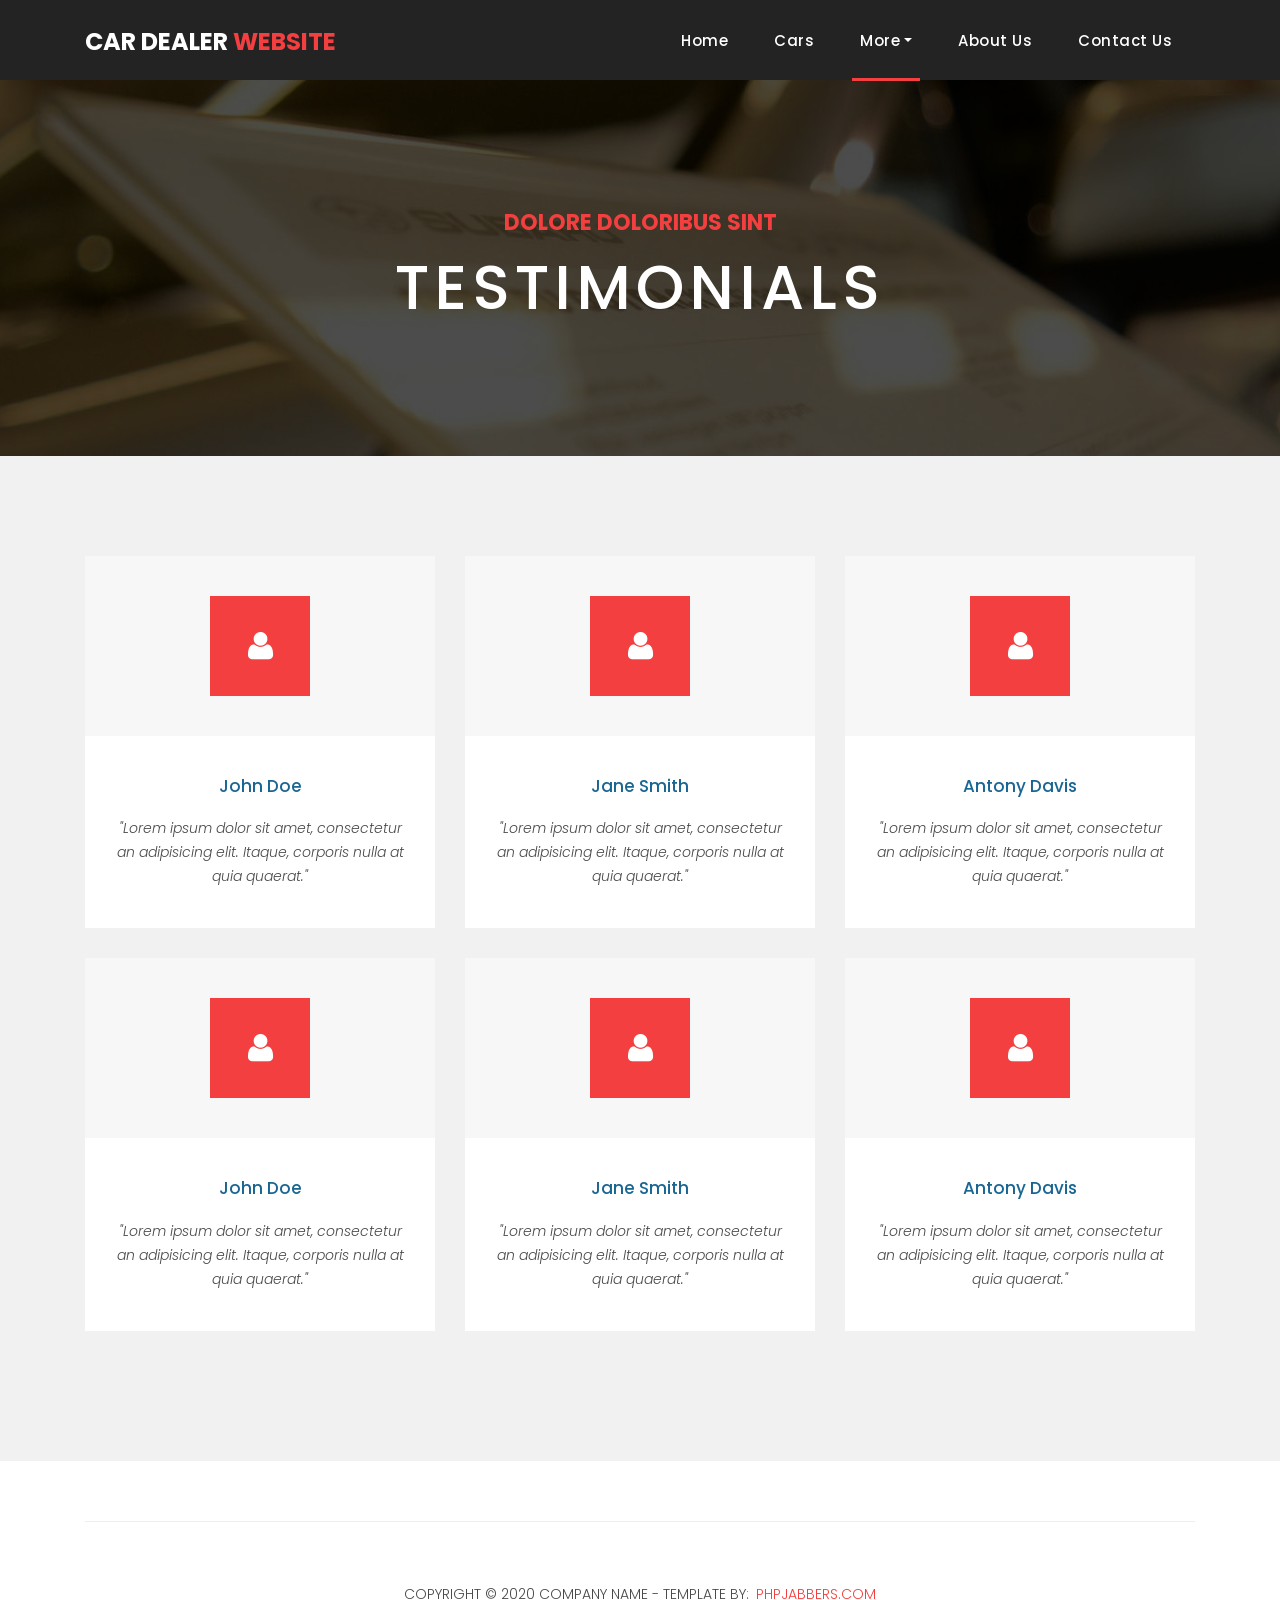
<file: testimonials.html>
<!DOCTYPE html>
<html lang="en">

  <head>

    <meta charset="utf-8">
    <meta name="viewport" content="width=device-width, initial-scale=1, shrink-to-fit=no">
    <meta name="description" content="">
    <meta name="author" content="">
    <link rel="icon" href="assets/images/favicon.ico">
    <link href="https://fonts.googleapis.com/css?family=Poppins:100,200,300,400,500,600,700,800,900&display=swap" rel="stylesheet">

    <title>PHPJabbers.com | Free Car Dealer Website Template</title>

    <!-- Bootstrap core CSS -->
    <link href="vendor/bootstrap/css/bootstrap.min.css" rel="stylesheet">

    <!-- Additional CSS Files -->
    <link rel="stylesheet" href="assets/css/fontawesome.css">
    <link rel="stylesheet" href="assets/css/style.css">
    <link rel="stylesheet" href="assets/css/owl.css">

  </head>

  <body>

    <!-- ***** Preloader Start ***** -->
    <div id="preloader">
        <div class="jumper">
            <div></div>
            <div></div>
            <div></div>
        </div>
    </div>  
    <!-- ***** Preloader End ***** -->

    <!-- Header -->
    <header class="">
      <nav class="navbar navbar-expand-lg">
        <div class="container">
          <a class="navbar-brand" href="index.html"><h2>Car Dealer <em>Website</em></h2></a>
          <button class="navbar-toggler" type="button" data-toggle="collapse" data-target="#navbarResponsive" aria-controls="navbarResponsive" aria-expanded="false" aria-label="Toggle navigation">
            <span class="navbar-toggler-icon"></span>
          </button>
          <div class="collapse navbar-collapse" id="navbarResponsive">
            <ul class="navbar-nav ml-auto">
                <li class="nav-item">
                    <a class="nav-link" href="index.html">Home
                      <span class="sr-only">(current)</span>
                    </a>
                </li> 

                <li class="nav-item"><a class="nav-link" href="cars.html">Cars</a></li>

                <li class="nav-item dropdown active">
                    <a class="nav-link dropdown-toggle" data-toggle="dropdown" href="#" role="button" aria-haspopup="true" aria-expanded="false">More</a>
                    
                    <div class="dropdown-menu">
                      <a class="dropdown-item" href="blog.html">Blog</a>
                      <a class="dropdown-item" href="team.html">Team</a>
                      <a class="dropdown-item active" href="testimonials.html">Testimonials</a>
                      <a class="dropdown-item" href="terms.html">Terms</a>
                    </div>
                </li>

                <li class="nav-item"><a class="nav-link" href="about-us.html">About Us</a></li>
                
                <li class="nav-item"><a class="nav-link" href="contact.html">Contact Us</a></li>
            </ul>
          </div>
        </div>
      </nav>
    </header>

    <!-- Page Content -->
    <div class="page-heading about-heading header-text" style="background-image: url(assets/images/heading-3-1920x500.jpg);">
      <div class="container">
        <div class="row">
          <div class="col-md-12">
            <div class="text-content">
              <h4>Dolore doloribus sint</h4>
              <h2>Testimonials</h2>
            </div>
          </div>
        </div>
      </div>
    </div>
    
    <div class="services section-background">
      <div class="container">
        <div class="row">
          <div class="col-md-4">
            <div class="service-item">
              <div class="icon">
                <i class="fa fa-user"></i>
              </div>
              <div class="down-content">
                <h4>John Doe</h4>
                <p class="n-m"><em>"Lorem ipsum dolor sit amet, consectetur an adipisicing elit. Itaque, corporis nulla at quia quaerat."</em></p>
              </div>
            </div>
          </div>
          <div class="col-md-4">
            <div class="service-item">
              <div class="icon">
                <i class="fa fa-user"></i>
              </div>
              <div class="down-content">
                <h4>Jane Smith</h4>
                <p class="n-m"><em>"Lorem ipsum dolor sit amet, consectetur an adipisicing elit. Itaque, corporis nulla at quia quaerat."</em></p>
              </div>
            </div>
          </div>
          <div class="col-md-4">
            <div class="service-item">
              <div class="icon">
                <i class="fa fa-user"></i>
              </div>
              <div class="down-content">
                <h4>Antony Davis</h4>
                <p class="n-m"><em>"Lorem ipsum dolor sit amet, consectetur an adipisicing elit. Itaque, corporis nulla at quia quaerat."</em></p>
              </div>
            </div>
          </div>
        </div>

        <div class="row">
          <div class="col-md-4">
            <div class="service-item">
              <div class="icon">
                <i class="fa fa-user"></i>
              </div>
              <div class="down-content">
                <h4>John Doe</h4>
                <p class="n-m"><em>"Lorem ipsum dolor sit amet, consectetur an adipisicing elit. Itaque, corporis nulla at quia quaerat."</em></p>
              </div>
            </div>
          </div>
          <div class="col-md-4">
            <div class="service-item">
              <div class="icon">
                <i class="fa fa-user"></i>
              </div>
              <div class="down-content">
                <h4>Jane Smith</h4>
                <p class="n-m"><em>"Lorem ipsum dolor sit amet, consectetur an adipisicing elit. Itaque, corporis nulla at quia quaerat."</em></p>
              </div>
            </div>
          </div>
          <div class="col-md-4">
            <div class="service-item">
              <div class="icon">
                <i class="fa fa-user"></i>
              </div>
              <div class="down-content">
                <h4>Antony Davis</h4>
                <p class="n-m"><em>"Lorem ipsum dolor sit amet, consectetur an adipisicing elit. Itaque, corporis nulla at quia quaerat."</em></p>
              </div>
            </div>
          </div>
        </div>
      </div>
    </div>
    
    <footer>
      <div class="container">
        <div class="row">
          <div class="col-md-12">
            <div class="inner-content">
              <p>Copyright © 2020 Company Name - Template by: <a href="https://www.phpjabbers.com/">PHPJabbers.com</a></p>
            </div>
          </div>
        </div>
      </div>
    </footer>


    <!-- Bootstrap core JavaScript -->
    <script src="vendor/jquery/jquery.min.js"></script>
    <script src="vendor/bootstrap/js/bootstrap.bundle.min.js"></script>


    <!-- Additional Scripts -->
    <script src="assets/js/custom.js"></script>
    <script src="assets/js/owl.js"></script>
  </body>

</html>
</file>
<file: adminLogin/vendor/daterangepicker/daterangepicker.css>
.daterangepicker {
  position: absolute;
  color: inherit;
  background-color: #fff;
  border-radius: 4px;
  width: 278px;
  padding: 4px;
  margin-top: 1px;
  top: 100px;
  left: 20px;
  /* Calendars */ }
  .daterangepicker:before, .daterangepicker:after {
    position: absolute;
    display: inline-block;
    border-bottom-color: rgba(0, 0, 0, 0.2);
    content: ''; }
  .daterangepicker:before {
    top: -7px;
    border-right: 7px solid transparent;
    border-left: 7px solid transparent;
    border-bottom: 7px solid #ccc; }
  .daterangepicker:after {
    top: -6px;
    border-right: 6px solid transparent;
    border-bottom: 6px solid #fff;
    border-left: 6px solid transparent; }
  .daterangepicker.opensleft:before {
    right: 9px; }
  .daterangepicker.opensleft:after {
    right: 10px; }
  .daterangepicker.openscenter:before {
    left: 0;
    right: 0;
    width: 0;
    margin-left: auto;
    margin-right: auto; }
  .daterangepicker.openscenter:after {
    left: 0;
    right: 0;
    width: 0;
    margin-left: auto;
    margin-right: auto; }
  .daterangepicker.opensright:before {
    left: 9px; }
  .daterangepicker.opensright:after {
    left: 10px; }
  .daterangepicker.dropup {
    margin-top: -5px; }
    .daterangepicker.dropup:before {
      top: initial;
      bottom: -7px;
      border-bottom: initial;
      border-top: 7px solid #ccc; }
    .daterangepicker.dropup:after {
      top: initial;
      bottom: -6px;
      border-bottom: initial;
      border-top: 6px solid #fff; }
  .daterangepicker.dropdown-menu {
    max-width: none;
    z-index: 3001; }
  .daterangepicker.single .ranges, .daterangepicker.single .calendar {
    float: none; }
  .daterangepicker.show-calendar .calendar {
    display: block; }
  .daterangepicker .calendar {
    display: none;
    max-width: 270px;
    margin: 4px; }
    .daterangepicker .calendar.single .calendar-table {
      border: none; }
    .daterangepicker .calendar th, .daterangepicker .calendar td {
      white-space: nowrap;
      text-align: center;
      min-width: 32px; }
  .daterangepicker .calendar-table {
    border: 1px solid #fff;
    padding: 4px;
    border-radius: 4px;
    background-color: #fff; }
  .daterangepicker table {
    width: 100%;
    margin: 0; }
  .daterangepicker td, .daterangepicker th {
    text-align: center;
    width: 20px;
    height: 20px;
    border-radius: 4px;
    border: 1px solid transparent;
    white-space: nowrap;
    cursor: pointer; }
    .daterangepicker td.available:hover, .daterangepicker th.available:hover {
      background-color: #eee;
      border-color: transparent;
      color: inherit; }
    .daterangepicker td.week, .daterangepicker th.week {
      font-size: 80%;
      color: #ccc; }
  .daterangepicker td.off, .daterangepicker td.off.in-range, .daterangepicker td.off.start-date, .daterangepicker td.off.end-date {
    background-color: #fff;
    border-color: transparent;
    color: #999; }
  .daterangepicker td.in-range {
    background-color: #ebf4f8;
    border-color: transparent;
    color: #000;
    border-radius: 0; }
  .daterangepicker td.start-date {
    border-radius: 4px 0 0 4px; }
  .daterangepicker td.end-date {
    border-radius: 0 4px 4px 0; }
  .daterangepicker td.start-date.end-date {
    border-radius: 4px; }
  .daterangepicker td.active, .daterangepicker td.active:hover {
    background-color: #357ebd;
    border-color: transparent;
    color: #fff; }
  .daterangepicker th.month {
    width: auto; }
  .daterangepicker td.disabled, .daterangepicker option.disabled {
    color: #999;
    cursor: not-allowed;
    text-decoration: line-through; }
  .daterangepicker select.monthselect, .daterangepicker select.yearselect {
    font-size: 12px;
    padding: 1px;
    height: auto;
    margin: 0;
    cursor: default; }
  .daterangepicker select.monthselect {
    margin-right: 2%;
    width: 56%; }
  .daterangepicker select.yearselect {
    width: 40%; }
  .daterangepicker select.hourselect, .daterangepicker select.minuteselect, .daterangepicker select.secondselect, .daterangepicker select.ampmselect {
    width: 50px;
    margin-bottom: 0; }
  .daterangepicker .input-mini {
    border: 1px solid #ccc;
    border-radius: 4px;
    color: #555;
    height: 30px;
    line-height: 30px;
    display: block;
    vertical-align: middle;
    margin: 0 0 5px 0;
    padding: 0 6px 0 28px;
    width: 100%; }
    .daterangepicker .input-mini.active {
      border: 1px solid #08c;
      border-radius: 4px; }
  .daterangepicker .daterangepicker_input {
    position: relative; }
    .daterangepicker .daterangepicker_input i {
      position: absolute;
      left: 8px;
      top: 8px; }
  .daterangepicker.rtl .input-mini {
    padding-right: 28px;
    padding-left: 6px; }
  .daterangepicker.rtl .daterangepicker_input i {
    left: auto;
    right: 8px; }
  .daterangepicker .calendar-time {
    text-align: center;
    margin: 5px auto;
    line-height: 30px;
    position: relative;
    padding-left: 28px; }
    .daterangepicker .calendar-time select.disabled {
      color: #ccc;
      cursor: not-allowed; }

.ranges {
  font-size: 11px;
  float: none;
  margin: 4px;
  text-align: left; }
  .ranges ul {
    list-style: none;
    margin: 0 auto;
    padding: 0;
    width: 100%; }
  .ranges li {
    font-size: 13px;
    background-color: #f5f5f5;
    border: 1px solid #f5f5f5;
    border-radius: 4px;
    color: #08c;
    padding: 3px 12px;
    margin-bottom: 8px;
    cursor: pointer; }
    .ranges li:hover {
      background-color: #08c;
      border: 1px solid #08c;
      color: #fff; }
    .ranges li.active {
      background-color: #08c;
      border: 1px solid #08c;
      color: #fff; }

/*  Larger Screen Styling */
@media (min-width: 564px) {
  .daterangepicker {
    width: auto; }
    .daterangepicker .ranges ul {
      width: 160px; }
    .daterangepicker.single .ranges ul {
      width: 100%; }
    .daterangepicker.single .calendar.left {
      clear: none; }
    .daterangepicker.single.ltr .ranges, .daterangepicker.single.ltr .calendar {
      float: left; }
    .daterangepicker.single.rtl .ranges, .daterangepicker.single.rtl .calendar {
      float: right; }
    .daterangepicker.ltr {
      direction: ltr;
      text-align: left; }
      .daterangepicker.ltr .calendar.left {
        clear: left;
        margin-right: 0; }
        .daterangepicker.ltr .calendar.left .calendar-table {
          border-right: none;
          border-top-right-radius: 0;
          border-bottom-right-radius: 0; }
      .daterangepicker.ltr .calendar.right {
        margin-left: 0; }
        .daterangepicker.ltr .calendar.right .calendar-table {
          border-left: none;
          border-top-left-radius: 0;
          border-bottom-left-radius: 0; }
      .daterangepicker.ltr .left .daterangepicker_input {
        padding-right: 12px; }
      .daterangepicker.ltr .calendar.left .calendar-table {
        padding-right: 12px; }
      .daterangepicker.ltr .ranges, .daterangepicker.ltr .calendar {
        float: left; }
    .daterangepicker.rtl {
      direction: rtl;
      text-align: right; }
      .daterangepicker.rtl .calendar.left {
        clear: right;
        margin-left: 0; }
        .daterangepicker.rtl .calendar.left .calendar-table {
          border-left: none;
          border-top-left-radius: 0;
          border-bottom-left-radius: 0; }
      .daterangepicker.rtl .calendar.right {
        margin-right: 0; }
        .daterangepicker.rtl .calendar.right .calendar-table {
          border-right: none;
          border-top-right-radius: 0;
          border-bottom-right-radius: 0; }
      .daterangepicker.rtl .left .daterangepicker_input {
        padding-left: 12px; }
      .daterangepicker.rtl .calendar.left .calendar-table {
        padding-left: 12px; }
      .daterangepicker.rtl .ranges, .daterangepicker.rtl .calendar {
        text-align: right;
        float: right; } }
@media (min-width: 730px) {
  .daterangepicker .ranges {
    width: auto; }
  .daterangepicker.ltr .ranges {
    float: left; }
  .daterangepicker.rtl .ranges {
    float: right; }
  .daterangepicker .calendar.left {
    clear: none !important; } }
</file>
<file: adminLogin/css/util.css>
/*[ FONT SIZE ]
///////////////////////////////////////////////////////////
*/
.fs-1 {font-size: 1px;}
.fs-2 {font-size: 2px;}
.fs-3 {font-size: 3px;}
.fs-4 {font-size: 4px;}
.fs-5 {font-size: 5px;}
.fs-6 {font-size: 6px;}
.fs-7 {font-size: 7px;}
.fs-8 {font-size: 8px;}
.fs-9 {font-size: 9px;}
.fs-10 {font-size: 10px;}
.fs-11 {font-size: 11px;}
.fs-12 {font-size: 12px;}
.fs-13 {font-size: 13px;}
.fs-14 {font-size: 14px;}
.fs-15 {font-size: 15px;}
.fs-16 {font-size: 16px;}
.fs-17 {font-size: 17px;}
.fs-18 {font-size: 18px;}
.fs-19 {font-size: 19px;}
.fs-20 {font-size: 20px;}
.fs-21 {font-size: 21px;}
.fs-22 {font-size: 22px;}
.fs-23 {font-size: 23px;}
.fs-24 {font-size: 24px;}
.fs-25 {font-size: 25px;}
.fs-26 {font-size: 26px;}
.fs-27 {font-size: 27px;}
.fs-28 {font-size: 28px;}
.fs-29 {font-size: 29px;}
.fs-30 {font-size: 30px;}
.fs-31 {font-size: 31px;}
.fs-32 {font-size: 32px;}
.fs-33 {font-size: 33px;}
.fs-34 {font-size: 34px;}
.fs-35 {font-size: 35px;}
.fs-36 {font-size: 36px;}
.fs-37 {font-size: 37px;}
.fs-38 {font-size: 38px;}
.fs-39 {font-size: 39px;}
.fs-40 {font-size: 40px;}
.fs-41 {font-size: 41px;}
.fs-42 {font-size: 42px;}
.fs-43 {font-size: 43px;}
.fs-44 {font-size: 44px;}
.fs-45 {font-size: 45px;}
.fs-46 {font-size: 46px;}
.fs-47 {font-size: 47px;}
.fs-48 {font-size: 48px;}
.fs-49 {font-size: 49px;}
.fs-50 {font-size: 50px;}
.fs-51 {font-size: 51px;}
.fs-52 {font-size: 52px;}
.fs-53 {font-size: 53px;}
.fs-54 {font-size: 54px;}
.fs-55 {font-size: 55px;}
.fs-56 {font-size: 56px;}
.fs-57 {font-size: 57px;}
.fs-58 {font-size: 58px;}
.fs-59 {font-size: 59px;}
.fs-60 {font-size: 60px;}
.fs-61 {font-size: 61px;}
.fs-62 {font-size: 62px;}
.fs-63 {font-size: 63px;}
.fs-64 {font-size: 64px;}
.fs-65 {font-size: 65px;}
.fs-66 {font-size: 66px;}
.fs-67 {font-size: 67px;}
.fs-68 {font-size: 68px;}
.fs-69 {font-size: 69px;}
.fs-70 {font-size: 70px;}
.fs-71 {font-size: 71px;}
.fs-72 {font-size: 72px;}
.fs-73 {font-size: 73px;}
.fs-74 {font-size: 74px;}
.fs-75 {font-size: 75px;}
.fs-76 {font-size: 76px;}
.fs-77 {font-size: 77px;}
.fs-78 {font-size: 78px;}
.fs-79 {font-size: 79px;}
.fs-80 {font-size: 80px;}
.fs-81 {font-size: 81px;}
.fs-82 {font-size: 82px;}
.fs-83 {font-size: 83px;}
.fs-84 {font-size: 84px;}
.fs-85 {font-size: 85px;}
.fs-86 {font-size: 86px;}
.fs-87 {font-size: 87px;}
.fs-88 {font-size: 88px;}
.fs-89 {font-size: 89px;}
.fs-90 {font-size: 90px;}
.fs-91 {font-size: 91px;}
.fs-92 {font-size: 92px;}
.fs-93 {font-size: 93px;}
.fs-94 {font-size: 94px;}
.fs-95 {font-size: 95px;}
.fs-96 {font-size: 96px;}
.fs-97 {font-size: 97px;}
.fs-98 {font-size: 98px;}
.fs-99 {font-size: 99px;}
.fs-100 {font-size: 100px;}
.fs-101 {font-size: 101px;}
.fs-102 {font-size: 102px;}
.fs-103 {font-size: 103px;}
.fs-104 {font-size: 104px;}
.fs-105 {font-size: 105px;}
.fs-106 {font-size: 106px;}
.fs-107 {font-size: 107px;}
.fs-108 {font-size: 108px;}
.fs-109 {font-size: 109px;}
.fs-110 {font-size: 110px;}
.fs-111 {font-size: 111px;}
.fs-112 {font-size: 112px;}
.fs-113 {font-size: 113px;}
.fs-114 {font-size: 114px;}
.fs-115 {font-size: 115px;}
.fs-116 {font-size: 116px;}
.fs-117 {font-size: 117px;}
.fs-118 {font-size: 118px;}
.fs-119 {font-size: 119px;}
.fs-120 {font-size: 120px;}
.fs-121 {font-size: 121px;}
.fs-122 {font-size: 122px;}
.fs-123 {font-size: 123px;}
.fs-124 {font-size: 124px;}
.fs-125 {font-size: 125px;}
.fs-126 {font-size: 126px;}
.fs-127 {font-size: 127px;}
.fs-128 {font-size: 128px;}
.fs-129 {font-size: 129px;}
.fs-130 {font-size: 130px;}
.fs-131 {font-size: 131px;}
.fs-132 {font-size: 132px;}
.fs-133 {font-size: 133px;}
.fs-134 {font-size: 134px;}
.fs-135 {font-size: 135px;}
.fs-136 {font-size: 136px;}
.fs-137 {font-size: 137px;}
.fs-138 {font-size: 138px;}
.fs-139 {font-size: 139px;}
.fs-140 {font-size: 140px;}
.fs-141 {font-size: 141px;}
.fs-142 {font-size: 142px;}
.fs-143 {font-size: 143px;}
.fs-144 {font-size: 144px;}
.fs-145 {font-size: 145px;}
.fs-146 {font-size: 146px;}
.fs-147 {font-size: 147px;}
.fs-148 {font-size: 148px;}
.fs-149 {font-size: 149px;}
.fs-150 {font-size: 150px;}
.fs-151 {font-size: 151px;}
.fs-152 {font-size: 152px;}
.fs-153 {font-size: 153px;}
.fs-154 {font-size: 154px;}
.fs-155 {font-size: 155px;}
.fs-156 {font-size: 156px;}
.fs-157 {font-size: 157px;}
.fs-158 {font-size: 158px;}
.fs-159 {font-size: 159px;}
.fs-160 {font-size: 160px;}
.fs-161 {font-size: 161px;}
.fs-162 {font-size: 162px;}
.fs-163 {font-size: 163px;}
.fs-164 {font-size: 164px;}
.fs-165 {font-size: 165px;}
.fs-166 {font-size: 166px;}
.fs-167 {font-size: 167px;}
.fs-168 {font-size: 168px;}
.fs-169 {font-size: 169px;}
.fs-170 {font-size: 170px;}
.fs-171 {font-size: 171px;}
.fs-172 {font-size: 172px;}
.fs-173 {font-size: 173px;}
.fs-174 {font-size: 174px;}
.fs-175 {font-size: 175px;}
.fs-176 {font-size: 176px;}
.fs-177 {font-size: 177px;}
.fs-178 {font-size: 178px;}
.fs-179 {font-size: 179px;}
.fs-180 {font-size: 180px;}
.fs-181 {font-size: 181px;}
.fs-182 {font-size: 182px;}
.fs-183 {font-size: 183px;}
.fs-184 {font-size: 184px;}
.fs-185 {font-size: 185px;}
.fs-186 {font-size: 186px;}
.fs-187 {font-size: 187px;}
.fs-188 {font-size: 188px;}
.fs-189 {font-size: 189px;}
.fs-190 {font-size: 190px;}
.fs-191 {font-size: 191px;}
.fs-192 {font-size: 192px;}
.fs-193 {font-size: 193px;}
.fs-194 {font-size: 194px;}
.fs-195 {font-size: 195px;}
.fs-196 {font-size: 196px;}
.fs-197 {font-size: 197px;}
.fs-198 {font-size: 198px;}
.fs-199 {font-size: 199px;}
.fs-200 {font-size: 200px;}

/*[ PADDING ]
///////////////////////////////////////////////////////////
*/
.p-t-0 {padding-top: 0px;}
.p-t-1 {padding-top: 1px;}
.p-t-2 {padding-top: 2px;}
.p-t-3 {padding-top: 3px;}
.p-t-4 {padding-top: 4px;}
.p-t-5 {padding-top: 5px;}
.p-t-6 {padding-top: 6px;}
.p-t-7 {padding-top: 7px;}
.p-t-8 {padding-top: 8px;}
.p-t-9 {padding-top: 9px;}
.p-t-10 {padding-top: 10px;}
.p-t-11 {padding-top: 11px;}
.p-t-12 {padding-top: 12px;}
.p-t-13 {padding-top: 13px;}
.p-t-14 {padding-top: 14px;}
.p-t-15 {padding-top: 15px;}
.p-t-16 {padding-top: 16px;}
.p-t-17 {padding-top: 17px;}
.p-t-18 {padding-top: 18px;}
.p-t-19 {padding-top: 19px;}
.p-t-20 {padding-top: 20px;}
.p-t-21 {padding-top: 21px;}
.p-t-22 {padding-top: 22px;}
.p-t-23 {padding-top: 23px;}
.p-t-24 {padding-top: 24px;}
.p-t-25 {padding-top: 25px;}
.p-t-26 {padding-top: 26px;}
.p-t-27 {padding-top: 27px;}
.p-t-28 {padding-top: 28px;}
.p-t-29 {padding-top: 29px;}
.p-t-30 {padding-top: 30px;}
.p-t-31 {padding-top: 31px;}
.p-t-32 {padding-top: 32px;}
.p-t-33 {padding-top: 33px;}
.p-t-34 {padding-top: 34px;}
.p-t-35 {padding-top: 35px;}
.p-t-36 {padding-top: 36px;}
.p-t-37 {padding-top: 37px;}
.p-t-38 {padding-top: 38px;}
.p-t-39 {padding-top: 39px;}
.p-t-40 {padding-top: 40px;}
.p-t-41 {padding-top: 41px;}
.p-t-42 {padding-top: 42px;}
.p-t-43 {padding-top: 43px;}
.p-t-44 {padding-top: 44px;}
.p-t-45 {padding-top: 45px;}
.p-t-46 {padding-top: 46px;}
.p-t-47 {padding-top: 47px;}
.p-t-48 {padding-top: 48px;}
.p-t-49 {padding-top: 49px;}
.p-t-50 {padding-top: 50px;}
.p-t-51 {padding-top: 51px;}
.p-t-52 {padding-top: 52px;}
.p-t-53 {padding-top: 53px;}
.p-t-54 {padding-top: 54px;}
.p-t-55 {padding-top: 55px;}
.p-t-56 {padding-top: 56px;}
.p-t-57 {padding-top: 57px;}
.p-t-58 {padding-top: 58px;}
.p-t-59 {padding-top: 59px;}
.p-t-60 {padding-top: 60px;}
.p-t-61 {padding-top: 61px;}
.p-t-62 {padding-top: 62px;}
.p-t-63 {padding-top: 63px;}
.p-t-64 {padding-top: 64px;}
.p-t-65 {padding-top: 65px;}
.p-t-66 {padding-top: 66px;}
.p-t-67 {padding-top: 67px;}
.p-t-68 {padding-top: 68px;}
.p-t-69 {padding-top: 69px;}
.p-t-70 {padding-top: 70px;}
.p-t-71 {padding-top: 71px;}
.p-t-72 {padding-top: 72px;}
.p-t-73 {padding-top: 73px;}
.p-t-74 {padding-top: 74px;}
.p-t-75 {padding-top: 75px;}
.p-t-76 {padding-top: 76px;}
.p-t-77 {padding-top: 77px;}
.p-t-78 {padding-top: 78px;}
.p-t-79 {padding-top: 79px;}
.p-t-80 {padding-top: 80px;}
.p-t-81 {padding-top: 81px;}
.p-t-82 {padding-top: 82px;}
.p-t-83 {padding-top: 83px;}
.p-t-84 {padding-top: 84px;}
.p-t-85 {padding-top: 85px;}
.p-t-86 {padding-top: 86px;}
.p-t-87 {padding-top: 87px;}
.p-t-88 {padding-top: 88px;}
.p-t-89 {padding-top: 89px;}
.p-t-90 {padding-top: 90px;}
.p-t-91 {padding-top: 91px;}
.p-t-92 {padding-top: 92px;}
.p-t-93 {padding-top: 93px;}
.p-t-94 {padding-top: 94px;}
.p-t-95 {padding-top: 95px;}
.p-t-96 {padding-top: 96px;}
.p-t-97 {padding-top: 97px;}
.p-t-98 {padding-top: 98px;}
.p-t-99 {padding-top: 99px;}
.p-t-100 {padding-top: 100px;}
.p-t-101 {padding-top: 101px;}
.p-t-102 {padding-top: 102px;}
.p-t-103 {padding-top: 103px;}
.p-t-104 {padding-top: 104px;}
.p-t-105 {padding-top: 105px;}
.p-t-106 {padding-top: 106px;}
.p-t-107 {padding-top: 107px;}
.p-t-108 {padding-top: 108px;}
.p-t-109 {padding-top: 109px;}
.p-t-110 {padding-top: 110px;}
.p-t-111 {padding-top: 111px;}
.p-t-112 {padding-top: 112px;}
.p-t-113 {padding-top: 113px;}
.p-t-114 {padding-top: 114px;}
.p-t-115 {padding-top: 115px;}
.p-t-116 {padding-top: 116px;}
.p-t-117 {padding-top: 117px;}
.p-t-118 {padding-top: 118px;}
.p-t-119 {padding-top: 119px;}
.p-t-120 {padding-top: 120px;}
.p-t-121 {padding-top: 121px;}
.p-t-122 {padding-top: 122px;}
.p-t-123 {padding-top: 123px;}
.p-t-124 {padding-top: 124px;}
.p-t-125 {padding-top: 125px;}
.p-t-126 {padding-top: 126px;}
.p-t-127 {padding-top: 127px;}
.p-t-128 {padding-top: 128px;}
.p-t-129 {padding-top: 129px;}
.p-t-130 {padding-top: 130px;}
.p-t-131 {padding-top: 131px;}
.p-t-132 {padding-top: 132px;}
.p-t-133 {padding-top: 133px;}
.p-t-134 {padding-top: 134px;}
.p-t-135 {padding-top: 135px;}
.p-t-136 {padding-top: 136px;}
.p-t-137 {padding-top: 137px;}
.p-t-138 {padding-top: 138px;}
.p-t-139 {padding-top: 139px;}
.p-t-140 {padding-top: 140px;}
.p-t-141 {padding-top: 141px;}
.p-t-142 {padding-top: 142px;}
.p-t-143 {padding-top: 143px;}
.p-t-144 {padding-top: 144px;}
.p-t-145 {padding-top: 145px;}
.p-t-146 {padding-top: 146px;}
.p-t-147 {padding-top: 147px;}
.p-t-148 {padding-top: 148px;}
.p-t-149 {padding-top: 149px;}
.p-t-150 {padding-top: 150px;}
.p-t-151 {padding-top: 151px;}
.p-t-152 {padding-top: 152px;}
.p-t-153 {padding-top: 153px;}
.p-t-154 {padding-top: 154px;}
.p-t-155 {padding-top: 155px;}
.p-t-156 {padding-top: 156px;}
.p-t-157 {padding-top: 157px;}
.p-t-158 {padding-top: 158px;}
.p-t-159 {padding-top: 159px;}
.p-t-160 {padding-top: 160px;}
.p-t-161 {padding-top: 161px;}
.p-t-162 {padding-top: 162px;}
.p-t-163 {padding-top: 163px;}
.p-t-164 {padding-top: 164px;}
.p-t-165 {padding-top: 165px;}
.p-t-166 {padding-top: 166px;}
.p-t-167 {padding-top: 167px;}
.p-t-168 {padding-top: 168px;}
.p-t-169 {padding-top: 169px;}
.p-t-170 {padding-top: 170px;}
.p-t-171 {padding-top: 171px;}
.p-t-172 {padding-top: 172px;}
.p-t-173 {padding-top: 173px;}
.p-t-174 {padding-top: 174px;}
.p-t-175 {padding-top: 175px;}
.p-t-176 {padding-top: 176px;}
.p-t-177 {padding-top: 177px;}
.p-t-178 {padding-top: 178px;}
.p-t-179 {padding-top: 179px;}
.p-t-180 {padding-top: 180px;}
.p-t-181 {padding-top: 181px;}
.p-t-182 {padding-top: 182px;}
.p-t-183 {padding-top: 183px;}
.p-t-184 {padding-top: 184px;}
.p-t-185 {padding-top: 185px;}
.p-t-186 {padding-top: 186px;}
.p-t-187 {padding-top: 187px;}
.p-t-188 {padding-top: 188px;}
.p-t-189 {padding-top: 189px;}
.p-t-190 {padding-top: 190px;}
.p-t-191 {padding-top: 191px;}
.p-t-192 {padding-top: 192px;}
.p-t-193 {padding-top: 193px;}
.p-t-194 {padding-top: 194px;}
.p-t-195 {padding-top: 195px;}
.p-t-196 {padding-top: 196px;}
.p-t-197 {padding-top: 197px;}
.p-t-198 {padding-top: 198px;}
.p-t-199 {padding-top: 199px;}
.p-t-200 {padding-top: 200px;}
.p-t-201 {padding-top: 201px;}
.p-t-202 {padding-top: 202px;}
.p-t-203 {padding-top: 203px;}
.p-t-204 {padding-top: 204px;}
.p-t-205 {padding-top: 205px;}
.p-t-206 {padding-top: 206px;}
.p-t-207 {padding-top: 207px;}
.p-t-208 {padding-top: 208px;}
.p-t-209 {padding-top: 209px;}
.p-t-210 {padding-top: 210px;}
.p-t-211 {padding-top: 211px;}
.p-t-212 {padding-top: 212px;}
.p-t-213 {padding-top: 213px;}
.p-t-214 {padding-top: 214px;}
.p-t-215 {padding-top: 215px;}
.p-t-216 {padding-top: 216px;}
.p-t-217 {padding-top: 217px;}
.p-t-218 {padding-top: 218px;}
.p-t-219 {padding-top: 219px;}
.p-t-220 {padding-top: 220px;}
.p-t-221 {padding-top: 221px;}
.p-t-222 {padding-top: 222px;}
.p-t-223 {padding-top: 223px;}
.p-t-224 {padding-top: 224px;}
.p-t-225 {padding-top: 225px;}
.p-t-226 {padding-top: 226px;}
.p-t-227 {padding-top: 227px;}
.p-t-228 {padding-top: 228px;}
.p-t-229 {padding-top: 229px;}
.p-t-230 {padding-top: 230px;}
.p-t-231 {padding-top: 231px;}
.p-t-232 {padding-top: 232px;}
.p-t-233 {padding-top: 233px;}
.p-t-234 {padding-top: 234px;}
.p-t-235 {padding-top: 235px;}
.p-t-236 {padding-top: 236px;}
.p-t-237 {padding-top: 237px;}
.p-t-238 {padding-top: 238px;}
.p-t-239 {padding-top: 239px;}
.p-t-240 {padding-top: 240px;}
.p-t-241 {padding-top: 241px;}
.p-t-242 {padding-top: 242px;}
.p-t-243 {padding-top: 243px;}
.p-t-244 {padding-top: 244px;}
.p-t-245 {padding-top: 245px;}
.p-t-246 {padding-top: 246px;}
.p-t-247 {padding-top: 247px;}
.p-t-248 {padding-top: 248px;}
.p-t-249 {padding-top: 249px;}
.p-t-250 {padding-top: 250px;}
.p-b-0 {padding-bottom: 0px;}
.p-b-1 {padding-bottom: 1px;}
.p-b-2 {padding-bottom: 2px;}
.p-b-3 {padding-bottom: 3px;}
.p-b-4 {padding-bottom: 4px;}
.p-b-5 {padding-bottom: 5px;}
.p-b-6 {padding-bottom: 6px;}
.p-b-7 {padding-bottom: 7px;}
.p-b-8 {padding-bottom: 8px;}
.p-b-9 {padding-bottom: 9px;}
.p-b-10 {padding-bottom: 10px;}
.p-b-11 {padding-bottom: 11px;}
.p-b-12 {padding-bottom: 12px;}
.p-b-13 {padding-bottom: 13px;}
.p-b-14 {padding-bottom: 14px;}
.p-b-15 {padding-bottom: 15px;}
.p-b-16 {padding-bottom: 16px;}
.p-b-17 {padding-bottom: 17px;}
.p-b-18 {padding-bottom: 18px;}
.p-b-19 {padding-bottom: 19px;}
.p-b-20 {padding-bottom: 20px;}
.p-b-21 {padding-bottom: 21px;}
.p-b-22 {padding-bottom: 22px;}
.p-b-23 {padding-bottom: 23px;}
.p-b-24 {padding-bottom: 24px;}
.p-b-25 {padding-bottom: 25px;}
.p-b-26 {padding-bottom: 26px;}
.p-b-27 {padding-bottom: 27px;}
.p-b-28 {padding-bottom: 28px;}
.p-b-29 {padding-bottom: 29px;}
.p-b-30 {padding-bottom: 30px;}
.p-b-31 {padding-bottom: 31px;}
.p-b-32 {padding-bottom: 32px;}
.p-b-33 {padding-bottom: 33px;}
.p-b-34 {padding-bottom: 34px;}
.p-b-35 {padding-bottom: 35px;}
.p-b-36 {padding-bottom: 36px;}
.p-b-37 {padding-bottom: 37px;}
.p-b-38 {padding-bottom: 38px;}
.p-b-39 {padding-bottom: 39px;}
.p-b-40 {padding-bottom: 40px;}
.p-b-41 {padding-bottom: 41px;}
.p-b-42 {padding-bottom: 42px;}
.p-b-43 {padding-bottom: 43px;}
.p-b-44 {padding-bottom: 44px;}
.p-b-45 {padding-bottom: 45px;}
.p-b-46 {padding-bottom: 46px;}
.p-b-47 {padding-bottom: 47px;}
.p-b-48 {padding-bottom: 48px;}
.p-b-49 {padding-bottom: 49px;}
.p-b-50 {padding-bottom: 50px;}
.p-b-51 {padding-bottom: 51px;}
.p-b-52 {padding-bottom: 52px;}
.p-b-53 {padding-bottom: 53px;}
.p-b-54 {padding-bottom: 54px;}
.p-b-55 {padding-bottom: 55px;}
.p-b-56 {padding-bottom: 56px;}
.p-b-57 {padding-bottom: 57px;}
.p-b-58 {padding-bottom: 58px;}
.p-b-59 {padding-bottom: 59px;}
.p-b-60 {padding-bottom: 60px;}
.p-b-61 {padding-bottom: 61px;}
.p-b-62 {padding-bottom: 62px;}
.p-b-63 {padding-bottom: 63px;}
.p-b-64 {padding-bottom: 64px;}
.p-b-65 {padding-bottom: 65px;}
.p-b-66 {padding-bottom: 66px;}
.p-b-67 {padding-bottom: 67px;}
.p-b-68 {padding-bottom: 68px;}
.p-b-69 {padding-bottom: 69px;}
.p-b-70 {padding-bottom: 70px;}
.p-b-71 {padding-bottom: 71px;}
.p-b-72 {padding-bottom: 72px;}
.p-b-73 {padding-bottom: 73px;}
.p-b-74 {padding-bottom: 74px;}
.p-b-75 {padding-bottom: 75px;}
.p-b-76 {padding-bottom: 76px;}
.p-b-77 {padding-bottom: 77px;}
.p-b-78 {padding-bottom: 78px;}
.p-b-79 {padding-bottom: 79px;}
.p-b-80 {padding-bottom: 80px;}
.p-b-81 {padding-bottom: 81px;}
.p-b-82 {padding-bottom: 82px;}
.p-b-83 {padding-bottom: 83px;}
.p-b-84 {padding-bottom: 84px;}
.p-b-85 {padding-bottom: 85px;}
.p-b-86 {padding-bottom: 86px;}
.p-b-87 {padding-bottom: 87px;}
.p-b-88 {padding-bottom: 88px;}
.p-b-89 {padding-bottom: 89px;}
.p-b-90 {padding-bottom: 90px;}
.p-b-91 {padding-bottom: 91px;}
.p-b-92 {padding-bottom: 92px;}
.p-b-93 {padding-bottom: 93px;}
.p-b-94 {padding-bottom: 94px;}
.p-b-95 {padding-bottom: 95px;}
.p-b-96 {padding-bottom: 96px;}
.p-b-97 {padding-bottom: 97px;}
.p-b-98 {padding-bottom: 98px;}
.p-b-99 {padding-bottom: 99px;}
.p-b-100 {padding-bottom: 100px;}
.p-b-101 {padding-bottom: 101px;}
.p-b-102 {padding-bottom: 102px;}
.p-b-103 {padding-bottom: 103px;}
.p-b-104 {padding-bottom: 104px;}
.p-b-105 {padding-bottom: 105px;}
.p-b-106 {padding-bottom: 106px;}
.p-b-107 {padding-bottom: 107px;}
.p-b-108 {padding-bottom: 108px;}
.p-b-109 {padding-bottom: 109px;}
.p-b-110 {padding-bottom: 110px;}
.p-b-111 {padding-bottom: 111px;}
.p-b-112 {padding-bottom: 112px;}
.p-b-113 {padding-bottom: 113px;}
.p-b-114 {padding-bottom: 114px;}
.p-b-115 {padding-bottom: 115px;}
.p-b-116 {padding-bottom: 116px;}
.p-b-117 {padding-bottom: 117px;}
.p-b-118 {padding-bottom: 118px;}
.p-b-119 {padding-bottom: 119px;}
.p-b-120 {padding-bottom: 120px;}
.p-b-121 {padding-bottom: 121px;}
.p-b-122 {padding-bottom: 122px;}
.p-b-123 {padding-bottom: 123px;}
.p-b-124 {padding-bottom: 124px;}
.p-b-125 {padding-bottom: 125px;}
.p-b-126 {padding-bottom: 126px;}
.p-b-127 {padding-bottom: 127px;}
.p-b-128 {padding-bottom: 128px;}
.p-b-129 {padding-bottom: 129px;}
.p-b-130 {padding-bottom: 130px;}
.p-b-131 {padding-bottom: 131px;}
.p-b-132 {padding-bottom: 132px;}
.p-b-133 {padding-bottom: 133px;}
.p-b-134 {padding-bottom: 134px;}
.p-b-135 {padding-bottom: 135px;}
.p-b-136 {padding-bottom: 136px;}
.p-b-137 {padding-bottom: 137px;}
.p-b-138 {padding-bottom: 138px;}
.p-b-139 {padding-bottom: 139px;}
.p-b-140 {padding-bottom: 140px;}
.p-b-141 {padding-bottom: 141px;}
.p-b-142 {padding-bottom: 142px;}
.p-b-143 {padding-bottom: 143px;}
.p-b-144 {padding-bottom: 144px;}
.p-b-145 {padding-bottom: 145px;}
.p-b-146 {padding-bottom: 146px;}
.p-b-147 {padding-bottom: 147px;}
.p-b-148 {padding-bottom: 148px;}
.p-b-149 {padding-bottom: 149px;}
.p-b-150 {padding-bottom: 150px;}
.p-b-151 {padding-bottom: 151px;}
.p-b-152 {padding-bottom: 152px;}
.p-b-153 {padding-bottom: 153px;}
.p-b-154 {padding-bottom: 154px;}
.p-b-155 {padding-bottom: 155px;}
.p-b-156 {padding-bottom: 156px;}
.p-b-157 {padding-bottom: 157px;}
.p-b-158 {padding-bottom: 158px;}
.p-b-159 {padding-bottom: 159px;}
.p-b-160 {padding-bottom: 160px;}
.p-b-161 {padding-bottom: 161px;}
.p-b-162 {padding-bottom: 162px;}
.p-b-163 {padding-bottom: 163px;}
.p-b-164 {padding-bottom: 164px;}
.p-b-165 {padding-bottom: 165px;}
.p-b-166 {padding-bottom: 166px;}
.p-b-167 {padding-bottom: 167px;}
.p-b-168 {padding-bottom: 168px;}
.p-b-169 {padding-bottom: 169px;}
.p-b-170 {padding-bottom: 170px;}
.p-b-171 {padding-bottom: 171px;}
.p-b-172 {padding-bottom: 172px;}
.p-b-173 {padding-bottom: 173px;}
.p-b-174 {padding-bottom: 174px;}
.p-b-175 {padding-bottom: 175px;}
.p-b-176 {padding-bottom: 176px;}
.p-b-177 {padding-bottom: 177px;}
.p-b-178 {padding-bottom: 178px;}
.p-b-179 {padding-bottom: 179px;}
.p-b-180 {padding-bottom: 180px;}
.p-b-181 {padding-bottom: 181px;}
.p-b-182 {padding-bottom: 182px;}
.p-b-183 {padding-bottom: 183px;}
.p-b-184 {padding-bottom: 184px;}
.p-b-185 {padding-bottom: 185px;}
.p-b-186 {padding-bottom: 186px;}
.p-b-187 {padding-bottom: 187px;}
.p-b-188 {padding-bottom: 188px;}
.p-b-189 {padding-bottom: 189px;}
.p-b-190 {padding-bottom: 190px;}
.p-b-191 {padding-bottom: 191px;}
.p-b-192 {padding-bottom: 192px;}
.p-b-193 {padding-bottom: 193px;}
.p-b-194 {padding-bottom: 194px;}
.p-b-195 {padding-bottom: 195px;}
.p-b-196 {padding-bottom: 196px;}
.p-b-197 {padding-bottom: 197px;}
.p-b-198 {padding-bottom: 198px;}
.p-b-199 {padding-bottom: 199px;}
.p-b-200 {padding-bottom: 200px;}
.p-b-201 {padding-bottom: 201px;}
.p-b-202 {padding-bottom: 202px;}
.p-b-203 {padding-bottom: 203px;}
.p-b-204 {padding-bottom: 204px;}
.p-b-205 {padding-bottom: 205px;}
.p-b-206 {padding-bottom: 206px;}
.p-b-207 {padding-bottom: 207px;}
.p-b-208 {padding-bottom: 208px;}
.p-b-209 {padding-bottom: 209px;}
.p-b-210 {padding-bottom: 210px;}
.p-b-211 {padding-bottom: 211px;}
.p-b-212 {padding-bottom: 212px;}
.p-b-213 {padding-bottom: 213px;}
.p-b-214 {padding-bottom: 214px;}
.p-b-215 {padding-bottom: 215px;}
.p-b-216 {padding-bottom: 216px;}
.p-b-217 {padding-bottom: 217px;}
.p-b-218 {padding-bottom: 218px;}
.p-b-219 {padding-bottom: 219px;}
.p-b-220 {padding-bottom: 220px;}
.p-b-221 {padding-bottom: 221px;}
.p-b-222 {padding-bottom: 222px;}
.p-b-223 {padding-bottom: 223px;}
.p-b-224 {padding-bottom: 224px;}
.p-b-225 {padding-bottom: 225px;}
.p-b-226 {padding-bottom: 226px;}
.p-b-227 {padding-bottom: 227px;}
.p-b-228 {padding-bottom: 228px;}
.p-b-229 {padding-bottom: 229px;}
.p-b-230 {padding-bottom: 230px;}
.p-b-231 {padding-bottom: 231px;}
.p-b-232 {padding-bottom: 232px;}
.p-b-233 {padding-bottom: 233px;}
.p-b-234 {padding-bottom: 234px;}
.p-b-235 {padding-bottom: 235px;}
.p-b-236 {padding-bottom: 236px;}
.p-b-237 {padding-bottom: 237px;}
.p-b-238 {padding-bottom: 238px;}
.p-b-239 {padding-bottom: 239px;}
.p-b-240 {padding-bottom: 240px;}
.p-b-241 {padding-bottom: 241px;}
.p-b-242 {padding-bottom: 242px;}
.p-b-243 {padding-bottom: 243px;}
.p-b-244 {padding-bottom: 244px;}
.p-b-245 {padding-bottom: 245px;}
.p-b-246 {padding-bottom: 246px;}
.p-b-247 {padding-bottom: 247px;}
.p-b-248 {padding-bottom: 248px;}
.p-b-249 {padding-bottom: 249px;}
.p-b-250 {padding-bottom: 250px;}
.p-l-0 {padding-left: 0px;}
.p-l-1 {padding-left: 1px;}
.p-l-2 {padding-left: 2px;}
.p-l-3 {padding-left: 3px;}
.p-l-4 {padding-left: 4px;}
.p-l-5 {padding-left: 5px;}
.p-l-6 {padding-left: 6px;}
.p-l-7 {padding-left: 7px;}
.p-l-8 {padding-left: 8px;}
.p-l-9 {padding-left: 9px;}
.p-l-10 {padding-left: 10px;}
.p-l-11 {padding-left: 11px;}
.p-l-12 {padding-left: 12px;}
.p-l-13 {padding-left: 13px;}
.p-l-14 {padding-left: 14px;}
.p-l-15 {padding-left: 15px;}
.p-l-16 {padding-left: 16px;}
.p-l-17 {padding-left: 17px;}
.p-l-18 {padding-left: 18px;}
.p-l-19 {padding-left: 19px;}
.p-l-20 {padding-left: 20px;}
.p-l-21 {padding-left: 21px;}
.p-l-22 {padding-left: 22px;}
.p-l-23 {padding-left: 23px;}
.p-l-24 {padding-left: 24px;}
.p-l-25 {padding-left: 25px;}
.p-l-26 {padding-left: 26px;}
.p-l-27 {padding-left: 27px;}
.p-l-28 {padding-left: 28px;}
.p-l-29 {padding-left: 29px;}
.p-l-30 {padding-left: 30px;}
.p-l-31 {padding-left: 31px;}
.p-l-32 {padding-left: 32px;}
.p-l-33 {padding-left: 33px;}
.p-l-34 {padding-left: 34px;}
.p-l-35 {padding-left: 35px;}
.p-l-36 {padding-left: 36px;}
.p-l-37 {padding-left: 37px;}
.p-l-38 {padding-left: 38px;}
.p-l-39 {padding-left: 39px;}
.p-l-40 {padding-left: 40px;}
.p-l-41 {padding-left: 41px;}
.p-l-42 {padding-left: 42px;}
.p-l-43 {padding-left: 43px;}
.p-l-44 {padding-left: 44px;}
.p-l-45 {padding-left: 45px;}
.p-l-46 {padding-left: 46px;}
.p-l-47 {padding-left: 47px;}
.p-l-48 {padding-left: 48px;}
.p-l-49 {padding-left: 49px;}
.p-l-50 {padding-left: 50px;}
.p-l-51 {padding-left: 51px;}
.p-l-52 {padding-left: 52px;}
.p-l-53 {padding-left: 53px;}
.p-l-54 {padding-left: 54px;}
.p-l-55 {padding-left: 55px;}
.p-l-56 {padding-left: 56px;}
.p-l-57 {padding-left: 57px;}
.p-l-58 {padding-left: 58px;}
.p-l-59 {padding-left: 59px;}
.p-l-60 {padding-left: 60px;}
.p-l-61 {padding-left: 61px;}
.p-l-62 {padding-left: 62px;}
.p-l-63 {padding-left: 63px;}
.p-l-64 {padding-left: 64px;}
.p-l-65 {padding-left: 65px;}
.p-l-66 {padding-left: 66px;}
.p-l-67 {padding-left: 67px;}
.p-l-68 {padding-left: 68px;}
.p-l-69 {padding-left: 69px;}
.p-l-70 {padding-left: 70px;}
.p-l-71 {padding-left: 71px;}
.p-l-72 {padding-left: 72px;}
.p-l-73 {padding-left: 73px;}
.p-l-74 {padding-left: 74px;}
.p-l-75 {padding-left: 75px;}
.p-l-76 {padding-left: 76px;}
.p-l-77 {padding-left: 77px;}
.p-l-78 {padding-left: 78px;}
.p-l-79 {padding-left: 79px;}
.p-l-80 {padding-left: 80px;}
.p-l-81 {padding-left: 81px;}
.p-l-82 {padding-left: 82px;}
.p-l-83 {padding-left: 83px;}
.p-l-84 {padding-left: 84px;}
.p-l-85 {padding-left: 85px;}
.p-l-86 {padding-left: 86px;}
.p-l-87 {padding-left: 87px;}
.p-l-88 {padding-left: 88px;}
.p-l-89 {padding-left: 89px;}
.p-l-90 {padding-left: 90px;}
.p-l-91 {padding-left: 91px;}
.p-l-92 {padding-left: 92px;}
.p-l-93 {padding-left: 93px;}
.p-l-94 {padding-left: 94px;}
.p-l-95 {padding-left: 95px;}
.p-l-96 {padding-left: 96px;}
.p-l-97 {padding-left: 97px;}
.p-l-98 {padding-left: 98px;}
.p-l-99 {padding-left: 99px;}
.p-l-100 {padding-left: 100px;}
.p-l-101 {padding-left: 101px;}
.p-l-102 {padding-left: 102px;}
.p-l-103 {padding-left: 103px;}
.p-l-104 {padding-left: 104px;}
.p-l-105 {padding-left: 105px;}
.p-l-106 {padding-left: 106px;}
.p-l-107 {padding-left: 107px;}
.p-l-108 {padding-left: 108px;}
.p-l-109 {padding-left: 109px;}
.p-l-110 {padding-left: 110px;}
.p-l-111 {padding-left: 111px;}
.p-l-112 {padding-left: 112px;}
.p-l-113 {padding-left: 113px;}
.p-l-114 {padding-left: 114px;}
.p-l-115 {padding-left: 115px;}
.p-l-116 {padding-left: 116px;}
.p-l-117 {padding-left: 117px;}
.p-l-118 {padding-left: 118px;}
.p-l-119 {padding-left: 119px;}
.p-l-120 {padding-left: 120px;}
.p-l-121 {padding-left: 121px;}
.p-l-122 {padding-left: 122px;}
.p-l-123 {padding-left: 123px;}
.p-l-124 {padding-left: 124px;}
.p-l-125 {padding-left: 125px;}
.p-l-126 {padding-left: 126px;}
.p-l-127 {padding-left: 127px;}
.p-l-128 {padding-left: 128px;}
.p-l-129 {padding-left: 129px;}
.p-l-130 {padding-left: 130px;}
.p-l-131 {padding-left: 131px;}
.p-l-132 {padding-left: 132px;}
.p-l-133 {padding-left: 133px;}
.p-l-134 {padding-left: 134px;}
.p-l-135 {padding-left: 135px;}
.p-l-136 {padding-left: 136px;}
.p-l-137 {padding-left: 137px;}
.p-l-138 {padding-left: 138px;}
.p-l-139 {padding-left: 139px;}
.p-l-140 {padding-left: 140px;}
.p-l-141 {padding-left: 141px;}
.p-l-142 {padding-left: 142px;}
.p-l-143 {padding-left: 143px;}
.p-l-144 {padding-left: 144px;}
.p-l-145 {padding-left: 145px;}
.p-l-146 {padding-left: 146px;}
.p-l-147 {padding-left: 147px;}
.p-l-148 {padding-left: 148px;}
.p-l-149 {padding-left: 149px;}
.p-l-150 {padding-left: 150px;}
.p-l-151 {padding-left: 151px;}
.p-l-152 {padding-left: 152px;}
.p-l-153 {padding-left: 153px;}
.p-l-154 {padding-left: 154px;}
.p-l-155 {padding-left: 155px;}
.p-l-156 {padding-left: 156px;}
.p-l-157 {padding-left: 157px;}
.p-l-158 {padding-left: 158px;}
.p-l-159 {padding-left: 159px;}
.p-l-160 {padding-left: 160px;}
.p-l-161 {padding-left: 161px;}
.p-l-162 {padding-left: 162px;}
.p-l-163 {padding-left: 163px;}
.p-l-164 {padding-left: 164px;}
.p-l-165 {padding-left: 165px;}
.p-l-166 {padding-left: 166px;}
.p-l-167 {padding-left: 167px;}
.p-l-168 {padding-left: 168px;}
.p-l-169 {padding-left: 169px;}
.p-l-170 {padding-left: 170px;}
.p-l-171 {padding-left: 171px;}
.p-l-172 {padding-left: 172px;}
.p-l-173 {padding-left: 173px;}
.p-l-174 {padding-left: 174px;}
.p-l-175 {padding-left: 175px;}
.p-l-176 {padding-left: 176px;}
.p-l-177 {padding-left: 177px;}
.p-l-178 {padding-left: 178px;}
.p-l-179 {padding-left: 179px;}
.p-l-180 {padding-left: 180px;}
.p-l-181 {padding-left: 181px;}
.p-l-182 {padding-left: 182px;}
.p-l-183 {padding-left: 183px;}
.p-l-184 {padding-left: 184px;}
.p-l-185 {padding-left: 185px;}
.p-l-186 {padding-left: 186px;}
.p-l-187 {padding-left: 187px;}
.p-l-188 {padding-left: 188px;}
.p-l-189 {padding-left: 189px;}
.p-l-190 {padding-left: 190px;}
.p-l-191 {padding-left: 191px;}
.p-l-192 {padding-left: 192px;}
.p-l-193 {padding-left: 193px;}
.p-l-194 {padding-left: 194px;}
.p-l-195 {padding-left: 195px;}
.p-l-196 {padding-left: 196px;}
.p-l-197 {padding-left: 197px;}
.p-l-198 {padding-left: 198px;}
.p-l-199 {padding-left: 199px;}
.p-l-200 {padding-left: 200px;}
.p-l-201 {padding-left: 201px;}
.p-l-202 {padding-left: 202px;}
.p-l-203 {padding-left: 203px;}
.p-l-204 {padding-left: 204px;}
.p-l-205 {padding-left: 205px;}
.p-l-206 {padding-left: 206px;}
.p-l-207 {padding-left: 207px;}
.p-l-208 {padding-left: 208px;}
.p-l-209 {padding-left: 209px;}
.p-l-210 {padding-left: 210px;}
.p-l-211 {padding-left: 211px;}
.p-l-212 {padding-left: 212px;}
.p-l-213 {padding-left: 213px;}
.p-l-214 {padding-left: 214px;}
.p-l-215 {padding-left: 215px;}
.p-l-216 {padding-left: 216px;}
.p-l-217 {padding-left: 217px;}
.p-l-218 {padding-left: 218px;}
.p-l-219 {padding-left: 219px;}
.p-l-220 {padding-left: 220px;}
.p-l-221 {padding-left: 221px;}
.p-l-222 {padding-left: 222px;}
.p-l-223 {padding-left: 223px;}
.p-l-224 {padding-left: 224px;}
.p-l-225 {padding-left: 225px;}
.p-l-226 {padding-left: 226px;}
.p-l-227 {padding-left: 227px;}
.p-l-228 {padding-left: 228px;}
.p-l-229 {padding-left: 229px;}
.p-l-230 {padding-left: 230px;}
.p-l-231 {padding-left: 231px;}
.p-l-232 {padding-left: 232px;}
.p-l-233 {padding-left: 233px;}
.p-l-234 {padding-left: 234px;}
.p-l-235 {padding-left: 235px;}
.p-l-236 {padding-left: 236px;}
.p-l-237 {padding-left: 237px;}
.p-l-238 {padding-left: 238px;}
.p-l-239 {padding-left: 239px;}
.p-l-240 {padding-left: 240px;}
.p-l-241 {padding-left: 241px;}
.p-l-242 {padding-left: 242px;}
.p-l-243 {padding-left: 243px;}
.p-l-244 {padding-left: 244px;}
.p-l-245 {padding-left: 245px;}
.p-l-246 {padding-left: 246px;}
.p-l-247 {padding-left: 247px;}
.p-l-248 {padding-left: 248px;}
.p-l-249 {padding-left: 249px;}
.p-l-250 {padding-left: 250px;}
.p-r-0 {padding-right: 0px;}
.p-r-1 {padding-right: 1px;}
.p-r-2 {padding-right: 2px;}
.p-r-3 {padding-right: 3px;}
.p-r-4 {padding-right: 4px;}
.p-r-5 {padding-right: 5px;}
.p-r-6 {padding-right: 6px;}
.p-r-7 {padding-right: 7px;}
.p-r-8 {padding-right: 8px;}
.p-r-9 {padding-right: 9px;}
.p-r-10 {padding-right: 10px;}
.p-r-11 {padding-right: 11px;}
.p-r-12 {padding-right: 12px;}
.p-r-13 {padding-right: 13px;}
.p-r-14 {padding-right: 14px;}
.p-r-15 {padding-right: 15px;}
.p-r-16 {padding-right: 16px;}
.p-r-17 {padding-right: 17px;}
.p-r-18 {padding-right: 18px;}
.p-r-19 {padding-right: 19px;}
.p-r-20 {padding-right: 20px;}
.p-r-21 {padding-right: 21px;}
.p-r-22 {padding-right: 22px;}
.p-r-23 {padding-right: 23px;}
.p-r-24 {padding-right: 24px;}
.p-r-25 {padding-right: 25px;}
.p-r-26 {padding-right: 26px;}
.p-r-27 {padding-right: 27px;}
.p-r-28 {padding-right: 28px;}
.p-r-29 {padding-right: 29px;}
.p-r-30 {padding-right: 30px;}
.p-r-31 {padding-right: 31px;}
.p-r-32 {padding-right: 32px;}
.p-r-33 {padding-right: 33px;}
.p-r-34 {padding-right: 34px;}
.p-r-35 {padding-right: 35px;}
.p-r-36 {padding-right: 36px;}
.p-r-37 {padding-right: 37px;}
.p-r-38 {padding-right: 38px;}
.p-r-39 {padding-right: 39px;}
.p-r-40 {padding-right: 40px;}
.p-r-41 {padding-right: 41px;}
.p-r-42 {padding-right: 42px;}
.p-r-43 {padding-right: 43px;}
.p-r-44 {padding-right: 44px;}
.p-r-45 {padding-right: 45px;}
.p-r-46 {padding-right: 46px;}
.p-r-47 {padding-right: 47px;}
.p-r-48 {padding-right: 48px;}
.p-r-49 {padding-right: 49px;}
.p-r-50 {padding-right: 50px;}
.p-r-51 {padding-right: 51px;}
.p-r-52 {padding-right: 52px;}
.p-r-53 {padding-right: 53px;}
.p-r-54 {padding-right: 54px;}
.p-r-55 {padding-right: 55px;}
.p-r-56 {padding-right: 56px;}
.p-r-57 {padding-right: 57px;}
.p-r-58 {padding-right: 58px;}
.p-r-59 {padding-right: 59px;}
.p-r-60 {padding-right: 60px;}
.p-r-61 {padding-right: 61px;}
.p-r-62 {padding-right: 62px;}
.p-r-63 {padding-right: 63px;}
.p-r-64 {padding-right: 64px;}
.p-r-65 {padding-right: 65px;}
.p-r-66 {padding-right: 66px;}
.p-r-67 {padding-right: 67px;}
.p-r-68 {padding-right: 68px;}
.p-r-69 {padding-right: 69px;}
.p-r-70 {padding-right: 70px;}
.p-r-71 {padding-right: 71px;}
.p-r-72 {padding-right: 72px;}
.p-r-73 {padding-right: 73px;}
.p-r-74 {padding-right: 74px;}
.p-r-75 {padding-right: 75px;}
.p-r-76 {padding-right: 76px;}
.p-r-77 {padding-right: 77px;}
.p-r-78 {padding-right: 78px;}
.p-r-79 {padding-right: 79px;}
.p-r-80 {padding-right: 80px;}
.p-r-81 {padding-right: 81px;}
.p-r-82 {padding-right: 82px;}
.p-r-83 {padding-right: 83px;}
.p-r-84 {padding-right: 84px;}
.p-r-85 {padding-right: 85px;}
.p-r-86 {padding-right: 86px;}
.p-r-87 {padding-right: 87px;}
.p-r-88 {padding-right: 88px;}
.p-r-89 {padding-right: 89px;}
.p-r-90 {padding-right: 90px;}
.p-r-91 {padding-right: 91px;}
.p-r-92 {padding-right: 92px;}
.p-r-93 {padding-right: 93px;}
.p-r-94 {padding-right: 94px;}
.p-r-95 {padding-right: 95px;}
.p-r-96 {padding-right: 96px;}
.p-r-97 {padding-right: 97px;}
.p-r-98 {padding-right: 98px;}
.p-r-99 {padding-right: 99px;}
.p-r-100 {padding-right: 100px;}
.p-r-101 {padding-right: 101px;}
.p-r-102 {padding-right: 102px;}
.p-r-103 {padding-right: 103px;}
.p-r-104 {padding-right: 104px;}
.p-r-105 {padding-right: 105px;}
.p-r-106 {padding-right: 106px;}
.p-r-107 {padding-right: 107px;}
.p-r-108 {padding-right: 108px;}
.p-r-109 {padding-right: 109px;}
.p-r-110 {padding-right: 110px;}
.p-r-111 {padding-right: 111px;}
.p-r-112 {padding-right: 112px;}
.p-r-113 {padding-right: 113px;}
.p-r-114 {padding-right: 114px;}
.p-r-115 {padding-right: 115px;}
.p-r-116 {padding-right: 116px;}
.p-r-117 {padding-right: 117px;}
.p-r-118 {padding-right: 118px;}
.p-r-119 {padding-right: 119px;}
.p-r-120 {padding-right: 120px;}
.p-r-121 {padding-right: 121px;}
.p-r-122 {padding-right: 122px;}
.p-r-123 {padding-right: 123px;}
.p-r-124 {padding-right: 124px;}
.p-r-125 {padding-right: 125px;}
.p-r-126 {padding-right: 126px;}
.p-r-127 {padding-right: 127px;}
.p-r-128 {padding-right: 128px;}
.p-r-129 {padding-right: 129px;}
.p-r-130 {padding-right: 130px;}
.p-r-131 {padding-right: 131px;}
.p-r-132 {padding-right: 132px;}
.p-r-133 {padding-right: 133px;}
.p-r-134 {padding-right: 134px;}
.p-r-135 {padding-right: 135px;}
.p-r-136 {padding-right: 136px;}
.p-r-137 {padding-right: 137px;}
.p-r-138 {padding-right: 138px;}
.p-r-139 {padding-right: 139px;}
.p-r-140 {padding-right: 140px;}
.p-r-141 {padding-right: 141px;}
.p-r-142 {padding-right: 142px;}
.p-r-143 {padding-right: 143px;}
.p-r-144 {padding-right: 144px;}
.p-r-145 {padding-right: 145px;}
.p-r-146 {padding-right: 146px;}
.p-r-147 {padding-right: 147px;}
.p-r-148 {padding-right: 148px;}
.p-r-149 {padding-right: 149px;}
.p-r-150 {padding-right: 150px;}
.p-r-151 {padding-right: 151px;}
.p-r-152 {padding-right: 152px;}
.p-r-153 {padding-right: 153px;}
.p-r-154 {padding-right: 154px;}
.p-r-155 {padding-right: 155px;}
.p-r-156 {padding-right: 156px;}
.p-r-157 {padding-right: 157px;}
.p-r-158 {padding-right: 158px;}
.p-r-159 {padding-right: 159px;}
.p-r-160 {padding-right: 160px;}
.p-r-161 {padding-right: 161px;}
.p-r-162 {padding-right: 162px;}
.p-r-163 {padding-right: 163px;}
.p-r-164 {padding-right: 164px;}
.p-r-165 {padding-right: 165px;}
.p-r-166 {padding-right: 166px;}
.p-r-167 {padding-right: 167px;}
.p-r-168 {padding-right: 168px;}
.p-r-169 {padding-right: 169px;}
.p-r-170 {padding-right: 170px;}
.p-r-171 {padding-right: 171px;}
.p-r-172 {padding-right: 172px;}
.p-r-173 {padding-right: 173px;}
.p-r-174 {padding-right: 174px;}
.p-r-175 {padding-right: 175px;}
.p-r-176 {padding-right: 176px;}
.p-r-177 {padding-right: 177px;}
.p-r-178 {padding-right: 178px;}
.p-r-179 {padding-right: 179px;}
.p-r-180 {padding-right: 180px;}
.p-r-181 {padding-right: 181px;}
.p-r-182 {padding-right: 182px;}
.p-r-183 {padding-right: 183px;}
.p-r-184 {padding-right: 184px;}
.p-r-185 {padding-right: 185px;}
.p-r-186 {padding-right: 186px;}
.p-r-187 {padding-right: 187px;}
.p-r-188 {padding-right: 188px;}
.p-r-189 {padding-right: 189px;}
.p-r-190 {padding-right: 190px;}
.p-r-191 {padding-right: 191px;}
.p-r-192 {padding-right: 192px;}
.p-r-193 {padding-right: 193px;}
.p-r-194 {padding-right: 194px;}
.p-r-195 {padding-right: 195px;}
.p-r-196 {padding-right: 196px;}
.p-r-197 {padding-right: 197px;}
.p-r-198 {padding-right: 198px;}
.p-r-199 {padding-right: 199px;}
.p-r-200 {padding-right: 200px;}
.p-r-201 {padding-right: 201px;}
.p-r-202 {padding-right: 202px;}
.p-r-203 {padding-right: 203px;}
.p-r-204 {padding-right: 204px;}
.p-r-205 {padding-right: 205px;}
.p-r-206 {padding-right: 206px;}
.p-r-207 {padding-right: 207px;}
.p-r-208 {padding-right: 208px;}
.p-r-209 {padding-right: 209px;}
.p-r-210 {padding-right: 210px;}
.p-r-211 {padding-right: 211px;}
.p-r-212 {padding-right: 212px;}
.p-r-213 {padding-right: 213px;}
.p-r-214 {padding-right: 214px;}
.p-r-215 {padding-right: 215px;}
.p-r-216 {padding-right: 216px;}
.p-r-217 {padding-right: 217px;}
.p-r-218 {padding-right: 218px;}
.p-r-219 {padding-right: 219px;}
.p-r-220 {padding-right: 220px;}
.p-r-221 {padding-right: 221px;}
.p-r-222 {padding-right: 222px;}
.p-r-223 {padding-right: 223px;}
.p-r-224 {padding-right: 224px;}
.p-r-225 {padding-right: 225px;}
.p-r-226 {padding-right: 226px;}
.p-r-227 {padding-right: 227px;}
.p-r-228 {padding-right: 228px;}
.p-r-229 {padding-right: 229px;}
.p-r-230 {padding-right: 230px;}
.p-r-231 {padding-right: 231px;}
.p-r-232 {padding-right: 232px;}
.p-r-233 {padding-right: 233px;}
.p-r-234 {padding-right: 234px;}
.p-r-235 {padding-right: 235px;}
.p-r-236 {padding-right: 236px;}
.p-r-237 {padding-right: 237px;}
.p-r-238 {padding-right: 238px;}
.p-r-239 {padding-right: 239px;}
.p-r-240 {padding-right: 240px;}
.p-r-241 {padding-right: 241px;}
.p-r-242 {padding-right: 242px;}
.p-r-243 {padding-right: 243px;}
.p-r-244 {padding-right: 244px;}
.p-r-245 {padding-right: 245px;}
.p-r-246 {padding-right: 246px;}
.p-r-247 {padding-right: 247px;}
.p-r-248 {padding-right: 248px;}
.p-r-249 {padding-right: 249px;}
.p-r-250 {padding-right: 250px;}

/*[ MARGIN ]
///////////////////////////////////////////////////////////
*/
.m-t-0 {margin-top: 0px;}
.m-t-1 {margin-top: 1px;}
.m-t-2 {margin-top: 2px;}
.m-t-3 {margin-top: 3px;}
.m-t-4 {margin-top: 4px;}
.m-t-5 {margin-top: 5px;}
.m-t-6 {margin-top: 6px;}
.m-t-7 {margin-top: 7px;}
.m-t-8 {margin-top: 8px;}
.m-t-9 {margin-top: 9px;}
.m-t-10 {margin-top: 10px;}
.m-t-11 {margin-top: 11px;}
.m-t-12 {margin-top: 12px;}
.m-t-13 {margin-top: 13px;}
.m-t-14 {margin-top: 14px;}
.m-t-15 {margin-top: 15px;}
.m-t-16 {margin-top: 16px;}
.m-t-17 {margin-top: 17px;}
.m-t-18 {margin-top: 18px;}
.m-t-19 {margin-top: 19px;}
.m-t-20 {margin-top: 20px;}
.m-t-21 {margin-top: 21px;}
.m-t-22 {margin-top: 22px;}
.m-t-23 {margin-top: 23px;}
.m-t-24 {margin-top: 24px;}
.m-t-25 {margin-top: 25px;}
.m-t-26 {margin-top: 26px;}
.m-t-27 {margin-top: 27px;}
.m-t-28 {margin-top: 28px;}
.m-t-29 {margin-top: 29px;}
.m-t-30 {margin-top: 30px;}
.m-t-31 {margin-top: 31px;}
.m-t-32 {margin-top: 32px;}
.m-t-33 {margin-top: 33px;}
.m-t-34 {margin-top: 34px;}
.m-t-35 {margin-top: 35px;}
.m-t-36 {margin-top: 36px;}
.m-t-37 {margin-top: 37px;}
.m-t-38 {margin-top: 38px;}
.m-t-39 {margin-top: 39px;}
.m-t-40 {margin-top: 40px;}
.m-t-41 {margin-top: 41px;}
.m-t-42 {margin-top: 42px;}
.m-t-43 {margin-top: 43px;}
.m-t-44 {margin-top: 44px;}
.m-t-45 {margin-top: 45px;}
.m-t-46 {margin-top: 46px;}
.m-t-47 {margin-top: 47px;}
.m-t-48 {margin-top: 48px;}
.m-t-49 {margin-top: 49px;}
.m-t-50 {margin-top: 50px;}
.m-t-51 {margin-top: 51px;}
.m-t-52 {margin-top: 52px;}
.m-t-53 {margin-top: 53px;}
.m-t-54 {margin-top: 54px;}
.m-t-55 {margin-top: 55px;}
.m-t-56 {margin-top: 56px;}
.m-t-57 {margin-top: 57px;}
.m-t-58 {margin-top: 58px;}
.m-t-59 {margin-top: 59px;}
.m-t-60 {margin-top: 60px;}
.m-t-61 {margin-top: 61px;}
.m-t-62 {margin-top: 62px;}
.m-t-63 {margin-top: 63px;}
.m-t-64 {margin-top: 64px;}
.m-t-65 {margin-top: 65px;}
.m-t-66 {margin-top: 66px;}
.m-t-67 {margin-top: 67px;}
.m-t-68 {margin-top: 68px;}
.m-t-69 {margin-top: 69px;}
.m-t-70 {margin-top: 70px;}
.m-t-71 {margin-top: 71px;}
.m-t-72 {margin-top: 72px;}
.m-t-73 {margin-top: 73px;}
.m-t-74 {margin-top: 74px;}
.m-t-75 {margin-top: 75px;}
.m-t-76 {margin-top: 76px;}
.m-t-77 {margin-top: 77px;}
.m-t-78 {margin-top: 78px;}
.m-t-79 {margin-top: 79px;}
.m-t-80 {margin-top: 80px;}
.m-t-81 {margin-top: 81px;}
.m-t-82 {margin-top: 82px;}
.m-t-83 {margin-top: 83px;}
.m-t-84 {margin-top: 84px;}
.m-t-85 {margin-top: 85px;}
.m-t-86 {margin-top: 86px;}
.m-t-87 {margin-top: 87px;}
.m-t-88 {margin-top: 88px;}
.m-t-89 {margin-top: 89px;}
.m-t-90 {margin-top: 90px;}
.m-t-91 {margin-top: 91px;}
.m-t-92 {margin-top: 92px;}
.m-t-93 {margin-top: 93px;}
.m-t-94 {margin-top: 94px;}
.m-t-95 {margin-top: 95px;}
.m-t-96 {margin-top: 96px;}
.m-t-97 {margin-top: 97px;}
.m-t-98 {margin-top: 98px;}
.m-t-99 {margin-top: 99px;}
.m-t-100 {margin-top: 100px;}
.m-t-101 {margin-top: 101px;}
.m-t-102 {margin-top: 102px;}
.m-t-103 {margin-top: 103px;}
.m-t-104 {margin-top: 104px;}
.m-t-105 {margin-top: 105px;}
.m-t-106 {margin-top: 106px;}
.m-t-107 {margin-top: 107px;}
.m-t-108 {margin-top: 108px;}
.m-t-109 {margin-top: 109px;}
.m-t-110 {margin-top: 110px;}
.m-t-111 {margin-top: 111px;}
.m-t-112 {margin-top: 112px;}
.m-t-113 {margin-top: 113px;}
.m-t-114 {margin-top: 114px;}
.m-t-115 {margin-top: 115px;}
.m-t-116 {margin-top: 116px;}
.m-t-117 {margin-top: 117px;}
.m-t-118 {margin-top: 118px;}
.m-t-119 {margin-top: 119px;}
.m-t-120 {margin-top: 120px;}
.m-t-121 {margin-top: 121px;}
.m-t-122 {margin-top: 122px;}
.m-t-123 {margin-top: 123px;}
.m-t-124 {margin-top: 124px;}
.m-t-125 {margin-top: 125px;}
.m-t-126 {margin-top: 126px;}
.m-t-127 {margin-top: 127px;}
.m-t-128 {margin-top: 128px;}
.m-t-129 {margin-top: 129px;}
.m-t-130 {margin-top: 130px;}
.m-t-131 {margin-top: 131px;}
.m-t-132 {margin-top: 132px;}
.m-t-133 {margin-top: 133px;}
.m-t-134 {margin-top: 134px;}
.m-t-135 {margin-top: 135px;}
.m-t-136 {margin-top: 136px;}
.m-t-137 {margin-top: 137px;}
.m-t-138 {margin-top: 138px;}
.m-t-139 {margin-top: 139px;}
.m-t-140 {margin-top: 140px;}
.m-t-141 {margin-top: 141px;}
.m-t-142 {margin-top: 142px;}
.m-t-143 {margin-top: 143px;}
.m-t-144 {margin-top: 144px;}
.m-t-145 {margin-top: 145px;}
.m-t-146 {margin-top: 146px;}
.m-t-147 {margin-top: 147px;}
.m-t-148 {margin-top: 148px;}
.m-t-149 {margin-top: 149px;}
.m-t-150 {margin-top: 150px;}
.m-t-151 {margin-top: 151px;}
.m-t-152 {margin-top: 152px;}
.m-t-153 {margin-top: 153px;}
.m-t-154 {margin-top: 154px;}
.m-t-155 {margin-top: 155px;}
.m-t-156 {margin-top: 156px;}
.m-t-157 {margin-top: 157px;}
.m-t-158 {margin-top: 158px;}
.m-t-159 {margin-top: 159px;}
.m-t-160 {margin-top: 160px;}
.m-t-161 {margin-top: 161px;}
.m-t-162 {margin-top: 162px;}
.m-t-163 {margin-top: 163px;}
.m-t-164 {margin-top: 164px;}
.m-t-165 {margin-top: 165px;}
.m-t-166 {margin-top: 166px;}
.m-t-167 {margin-top: 167px;}
.m-t-168 {margin-top: 168px;}
.m-t-169 {margin-top: 169px;}
.m-t-170 {margin-top: 170px;}
.m-t-171 {margin-top: 171px;}
.m-t-172 {margin-top: 172px;}
.m-t-173 {margin-top: 173px;}
.m-t-174 {margin-top: 174px;}
.m-t-175 {margin-top: 175px;}
.m-t-176 {margin-top: 176px;}
.m-t-177 {margin-top: 177px;}
.m-t-178 {margin-top: 178px;}
.m-t-179 {margin-top: 179px;}
.m-t-180 {margin-top: 180px;}
.m-t-181 {margin-top: 181px;}
.m-t-182 {margin-top: 182px;}
.m-t-183 {margin-top: 183px;}
.m-t-184 {margin-top: 184px;}
.m-t-185 {margin-top: 185px;}
.m-t-186 {margin-top: 186px;}
.m-t-187 {margin-top: 187px;}
.m-t-188 {margin-top: 188px;}
.m-t-189 {margin-top: 189px;}
.m-t-190 {margin-top: 190px;}
.m-t-191 {margin-top: 191px;}
.m-t-192 {margin-top: 192px;}
.m-t-193 {margin-top: 193px;}
.m-t-194 {margin-top: 194px;}
.m-t-195 {margin-top: 195px;}
.m-t-196 {margin-top: 196px;}
.m-t-197 {margin-top: 197px;}
.m-t-198 {margin-top: 198px;}
.m-t-199 {margin-top: 199px;}
.m-t-200 {margin-top: 200px;}
.m-t-201 {margin-top: 201px;}
.m-t-202 {margin-top: 202px;}
.m-t-203 {margin-top: 203px;}
.m-t-204 {margin-top: 204px;}
.m-t-205 {margin-top: 205px;}
.m-t-206 {margin-top: 206px;}
.m-t-207 {margin-top: 207px;}
.m-t-208 {margin-top: 208px;}
.m-t-209 {margin-top: 209px;}
.m-t-210 {margin-top: 210px;}
.m-t-211 {margin-top: 211px;}
.m-t-212 {margin-top: 212px;}
.m-t-213 {margin-top: 213px;}
.m-t-214 {margin-top: 214px;}
.m-t-215 {margin-top: 215px;}
.m-t-216 {margin-top: 216px;}
.m-t-217 {margin-top: 217px;}
.m-t-218 {margin-top: 218px;}
.m-t-219 {margin-top: 219px;}
.m-t-220 {margin-top: 220px;}
.m-t-221 {margin-top: 221px;}
.m-t-222 {margin-top: 222px;}
.m-t-223 {margin-top: 223px;}
.m-t-224 {margin-top: 224px;}
.m-t-225 {margin-top: 225px;}
.m-t-226 {margin-top: 226px;}
.m-t-227 {margin-top: 227px;}
.m-t-228 {margin-top: 228px;}
.m-t-229 {margin-top: 229px;}
.m-t-230 {margin-top: 230px;}
.m-t-231 {margin-top: 231px;}
.m-t-232 {margin-top: 232px;}
.m-t-233 {margin-top: 233px;}
.m-t-234 {margin-top: 234px;}
.m-t-235 {margin-top: 235px;}
.m-t-236 {margin-top: 236px;}
.m-t-237 {margin-top: 237px;}
.m-t-238 {margin-top: 238px;}
.m-t-239 {margin-top: 239px;}
.m-t-240 {margin-top: 240px;}
.m-t-241 {margin-top: 241px;}
.m-t-242 {margin-top: 242px;}
.m-t-243 {margin-top: 243px;}
.m-t-244 {margin-top: 244px;}
.m-t-245 {margin-top: 245px;}
.m-t-246 {margin-top: 246px;}
.m-t-247 {margin-top: 247px;}
.m-t-248 {margin-top: 248px;}
.m-t-249 {margin-top: 249px;}
.m-t-250 {margin-top: 250px;}
.m-b-0 {margin-bottom: 0px;}
.m-b-1 {margin-bottom: 1px;}
.m-b-2 {margin-bottom: 2px;}
.m-b-3 {margin-bottom: 3px;}
.m-b-4 {margin-bottom: 4px;}
.m-b-5 {margin-bottom: 5px;}
.m-b-6 {margin-bottom: 6px;}
.m-b-7 {margin-bottom: 7px;}
.m-b-8 {margin-bottom: 8px;}
.m-b-9 {margin-bottom: 9px;}
.m-b-10 {margin-bottom: 10px;}
.m-b-11 {margin-bottom: 11px;}
.m-b-12 {margin-bottom: 12px;}
.m-b-13 {margin-bottom: 13px;}
.m-b-14 {margin-bottom: 14px;}
.m-b-15 {margin-bottom: 15px;}
.m-b-16 {margin-bottom: 16px;}
.m-b-17 {margin-bottom: 17px;}
.m-b-18 {margin-bottom: 18px;}
.m-b-19 {margin-bottom: 19px;}
.m-b-20 {margin-bottom: 20px;}
.m-b-21 {margin-bottom: 21px;}
.m-b-22 {margin-bottom: 22px;}
.m-b-23 {margin-bottom: 23px;}
.m-b-24 {margin-bottom: 24px;}
.m-b-25 {margin-bottom: 25px;}
.m-b-26 {margin-bottom: 26px;}
.m-b-27 {margin-bottom: 27px;}
.m-b-28 {margin-bottom: 28px;}
.m-b-29 {margin-bottom: 29px;}
.m-b-30 {margin-bottom: 30px;}
.m-b-31 {margin-bottom: 31px;}
.m-b-32 {margin-bottom: 32px;}
.m-b-33 {margin-bottom: 33px;}
.m-b-34 {margin-bottom: 34px;}
.m-b-35 {margin-bottom: 35px;}
.m-b-36 {margin-bottom: 36px;}
.m-b-37 {margin-bottom: 37px;}
.m-b-38 {margin-bottom: 38px;}
.m-b-39 {margin-bottom: 39px;}
.m-b-40 {margin-bottom: 40px;}
.m-b-41 {margin-bottom: 41px;}
.m-b-42 {margin-bottom: 42px;}
.m-b-43 {margin-bottom: 43px;}
.m-b-44 {margin-bottom: 44px;}
.m-b-45 {margin-bottom: 45px;}
.m-b-46 {margin-bottom: 46px;}
.m-b-47 {margin-bottom: 47px;}
.m-b-48 {margin-bottom: 48px;}
.m-b-49 {margin-bottom: 49px;}
.m-b-50 {margin-bottom: 50px;}
.m-b-51 {margin-bottom: 51px;}
.m-b-52 {margin-bottom: 52px;}
.m-b-53 {margin-bottom: 53px;}
.m-b-54 {margin-bottom: 54px;}
.m-b-55 {margin-bottom: 55px;}
.m-b-56 {margin-bottom: 56px;}
.m-b-57 {margin-bottom: 57px;}
.m-b-58 {margin-bottom: 58px;}
.m-b-59 {margin-bottom: 59px;}
.m-b-60 {margin-bottom: 60px;}
.m-b-61 {margin-bottom: 61px;}
.m-b-62 {margin-bottom: 62px;}
.m-b-63 {margin-bottom: 63px;}
.m-b-64 {margin-bottom: 64px;}
.m-b-65 {margin-bottom: 65px;}
.m-b-66 {margin-bottom: 66px;}
.m-b-67 {margin-bottom: 67px;}
.m-b-68 {margin-bottom: 68px;}
.m-b-69 {margin-bottom: 69px;}
.m-b-70 {margin-bottom: 70px;}
.m-b-71 {margin-bottom: 71px;}
.m-b-72 {margin-bottom: 72px;}
.m-b-73 {margin-bottom: 73px;}
.m-b-74 {margin-bottom: 74px;}
.m-b-75 {margin-bottom: 75px;}
.m-b-76 {margin-bottom: 76px;}
.m-b-77 {margin-bottom: 77px;}
.m-b-78 {margin-bottom: 78px;}
.m-b-79 {margin-bottom: 79px;}
.m-b-80 {margin-bottom: 80px;}
.m-b-81 {margin-bottom: 81px;}
.m-b-82 {margin-bottom: 82px;}
.m-b-83 {margin-bottom: 83px;}
.m-b-84 {margin-bottom: 84px;}
.m-b-85 {margin-bottom: 85px;}
.m-b-86 {margin-bottom: 86px;}
.m-b-87 {margin-bottom: 87px;}
.m-b-88 {margin-bottom: 88px;}
.m-b-89 {margin-bottom: 89px;}
.m-b-90 {margin-bottom: 90px;}
.m-b-91 {margin-bottom: 91px;}
.m-b-92 {margin-bottom: 92px;}
.m-b-93 {margin-bottom: 93px;}
.m-b-94 {margin-bottom: 94px;}
.m-b-95 {margin-bottom: 95px;}
.m-b-96 {margin-bottom: 96px;}
.m-b-97 {margin-bottom: 97px;}
.m-b-98 {margin-bottom: 98px;}
.m-b-99 {margin-bottom: 99px;}
.m-b-100 {margin-bottom: 100px;}
.m-b-101 {margin-bottom: 101px;}
.m-b-102 {margin-bottom: 102px;}
.m-b-103 {margin-bottom: 103px;}
.m-b-104 {margin-bottom: 104px;}
.m-b-105 {margin-bottom: 105px;}
.m-b-106 {margin-bottom: 106px;}
.m-b-107 {margin-bottom: 107px;}
.m-b-108 {margin-bottom: 108px;}
.m-b-109 {margin-bottom: 109px;}
.m-b-110 {margin-bottom: 110px;}
.m-b-111 {margin-bottom: 111px;}
.m-b-112 {margin-bottom: 112px;}
.m-b-113 {margin-bottom: 113px;}
.m-b-114 {margin-bottom: 114px;}
.m-b-115 {margin-bottom: 115px;}
.m-b-116 {margin-bottom: 116px;}
.m-b-117 {margin-bottom: 117px;}
.m-b-118 {margin-bottom: 118px;}
.m-b-119 {margin-bottom: 119px;}
.m-b-120 {margin-bottom: 120px;}
.m-b-121 {margin-bottom: 121px;}
.m-b-122 {margin-bottom: 122px;}
.m-b-123 {margin-bottom: 123px;}
.m-b-124 {margin-bottom: 124px;}
.m-b-125 {margin-bottom: 125px;}
.m-b-126 {margin-bottom: 126px;}
.m-b-127 {margin-bottom: 127px;}
.m-b-128 {margin-bottom: 128px;}
.m-b-129 {margin-bottom: 129px;}
.m-b-130 {margin-bottom: 130px;}
.m-b-131 {margin-bottom: 131px;}
.m-b-132 {margin-bottom: 132px;}
.m-b-133 {margin-bottom: 133px;}
.m-b-134 {margin-bottom: 134px;}
.m-b-135 {margin-bottom: 135px;}
.m-b-136 {margin-bottom: 136px;}
.m-b-137 {margin-bottom: 137px;}
.m-b-138 {margin-bottom: 138px;}
.m-b-139 {margin-bottom: 139px;}
.m-b-140 {margin-bottom: 140px;}
.m-b-141 {margin-bottom: 141px;}
.m-b-142 {margin-bottom: 142px;}
.m-b-143 {margin-bottom: 143px;}
.m-b-144 {margin-bottom: 144px;}
.m-b-145 {margin-bottom: 145px;}
.m-b-146 {margin-bottom: 146px;}
.m-b-147 {margin-bottom: 147px;}
.m-b-148 {margin-bottom: 148px;}
.m-b-149 {margin-bottom: 149px;}
.m-b-150 {margin-bottom: 150px;}
.m-b-151 {margin-bottom: 151px;}
.m-b-152 {margin-bottom: 152px;}
.m-b-153 {margin-bottom: 153px;}
.m-b-154 {margin-bottom: 154px;}
.m-b-155 {margin-bottom: 155px;}
.m-b-156 {margin-bottom: 156px;}
.m-b-157 {margin-bottom: 157px;}
.m-b-158 {margin-bottom: 158px;}
.m-b-159 {margin-bottom: 159px;}
.m-b-160 {margin-bottom: 160px;}
.m-b-161 {margin-bottom: 161px;}
.m-b-162 {margin-bottom: 162px;}
.m-b-163 {margin-bottom: 163px;}
.m-b-164 {margin-bottom: 164px;}
.m-b-165 {margin-bottom: 165px;}
.m-b-166 {margin-bottom: 166px;}
.m-b-167 {margin-bottom: 167px;}
.m-b-168 {margin-bottom: 168px;}
.m-b-169 {margin-bottom: 169px;}
.m-b-170 {margin-bottom: 170px;}
.m-b-171 {margin-bottom: 171px;}
.m-b-172 {margin-bottom: 172px;}
.m-b-173 {margin-bottom: 173px;}
.m-b-174 {margin-bottom: 174px;}
.m-b-175 {margin-bottom: 175px;}
.m-b-176 {margin-bottom: 176px;}
.m-b-177 {margin-bottom: 177px;}
.m-b-178 {margin-bottom: 178px;}
.m-b-179 {margin-bottom: 179px;}
.m-b-180 {margin-bottom: 180px;}
.m-b-181 {margin-bottom: 181px;}
.m-b-182 {margin-bottom: 182px;}
.m-b-183 {margin-bottom: 183px;}
.m-b-184 {margin-bottom: 184px;}
.m-b-185 {margin-bottom: 185px;}
.m-b-186 {margin-bottom: 186px;}
.m-b-187 {margin-bottom: 187px;}
.m-b-188 {margin-bottom: 188px;}
.m-b-189 {margin-bottom: 189px;}
.m-b-190 {margin-bottom: 190px;}
.m-b-191 {margin-bottom: 191px;}
.m-b-192 {margin-bottom: 192px;}
.m-b-193 {margin-bottom: 193px;}
.m-b-194 {margin-bottom: 194px;}
.m-b-195 {margin-bottom: 195px;}
.m-b-196 {margin-bottom: 196px;}
.m-b-197 {margin-bottom: 197px;}
.m-b-198 {margin-bottom: 198px;}
.m-b-199 {margin-bottom: 199px;}
.m-b-200 {margin-bottom: 200px;}
.m-b-201 {margin-bottom: 201px;}
.m-b-202 {margin-bottom: 202px;}
.m-b-203 {margin-bottom: 203px;}
.m-b-204 {margin-bottom: 204px;}
.m-b-205 {margin-bottom: 205px;}
.m-b-206 {margin-bottom: 206px;}
.m-b-207 {margin-bottom: 207px;}
.m-b-208 {margin-bottom: 208px;}
.m-b-209 {margin-bottom: 209px;}
.m-b-210 {margin-bottom: 210px;}
.m-b-211 {margin-bottom: 211px;}
.m-b-212 {margin-bottom: 212px;}
.m-b-213 {margin-bottom: 213px;}
.m-b-214 {margin-bottom: 214px;}
.m-b-215 {margin-bottom: 215px;}
.m-b-216 {margin-bottom: 216px;}
.m-b-217 {margin-bottom: 217px;}
.m-b-218 {margin-bottom: 218px;}
.m-b-219 {margin-bottom: 219px;}
.m-b-220 {margin-bottom: 220px;}
.m-b-221 {margin-bottom: 221px;}
.m-b-222 {margin-bottom: 222px;}
.m-b-223 {margin-bottom: 223px;}
.m-b-224 {margin-bottom: 224px;}
.m-b-225 {margin-bottom: 225px;}
.m-b-226 {margin-bottom: 226px;}
.m-b-227 {margin-bottom: 227px;}
.m-b-228 {margin-bottom: 228px;}
.m-b-229 {margin-bottom: 229px;}
.m-b-230 {margin-bottom: 230px;}
.m-b-231 {margin-bottom: 231px;}
.m-b-232 {margin-bottom: 232px;}
.m-b-233 {margin-bottom: 233px;}
.m-b-234 {margin-bottom: 234px;}
.m-b-235 {margin-bottom: 235px;}
.m-b-236 {margin-bottom: 236px;}
.m-b-237 {margin-bottom: 237px;}
.m-b-238 {margin-bottom: 238px;}
.m-b-239 {margin-bottom: 239px;}
.m-b-240 {margin-bottom: 240px;}
.m-b-241 {margin-bottom: 241px;}
.m-b-242 {margin-bottom: 242px;}
.m-b-243 {margin-bottom: 243px;}
.m-b-244 {margin-bottom: 244px;}
.m-b-245 {margin-bottom: 245px;}
.m-b-246 {margin-bottom: 246px;}
.m-b-247 {margin-bottom: 247px;}
.m-b-248 {margin-bottom: 248px;}
.m-b-249 {margin-bottom: 249px;}
.m-b-250 {margin-bottom: 250px;}
.m-l-0 {margin-left: 0px;}
.m-l-1 {margin-left: 1px;}
.m-l-2 {margin-left: 2px;}
.m-l-3 {margin-left: 3px;}
.m-l-4 {margin-left: 4px;}
.m-l-5 {margin-left: 5px;}
.m-l-6 {margin-left: 6px;}
.m-l-7 {margin-left: 7px;}
.m-l-8 {margin-left: 8px;}
.m-l-9 {margin-left: 9px;}
.m-l-10 {margin-left: 10px;}
.m-l-11 {margin-left: 11px;}
.m-l-12 {margin-left: 12px;}
.m-l-13 {margin-left: 13px;}
.m-l-14 {margin-left: 14px;}
.m-l-15 {margin-left: 15px;}
.m-l-16 {margin-left: 16px;}
.m-l-17 {margin-left: 17px;}
.m-l-18 {margin-left: 18px;}
.m-l-19 {margin-left: 19px;}
.m-l-20 {margin-left: 20px;}
.m-l-21 {margin-left: 21px;}
.m-l-22 {margin-left: 22px;}
.m-l-23 {margin-left: 23px;}
.m-l-24 {margin-left: 24px;}
.m-l-25 {margin-left: 25px;}
.m-l-26 {margin-left: 26px;}
.m-l-27 {margin-left: 27px;}
.m-l-28 {margin-left: 28px;}
.m-l-29 {margin-left: 29px;}
.m-l-30 {margin-left: 30px;}
.m-l-31 {margin-left: 31px;}
.m-l-32 {margin-left: 32px;}
.m-l-33 {margin-left: 33px;}
.m-l-34 {margin-left: 34px;}
.m-l-35 {margin-left: 35px;}
.m-l-36 {margin-left: 36px;}
.m-l-37 {margin-left: 37px;}
.m-l-38 {margin-left: 38px;}
.m-l-39 {margin-left: 39px;}
.m-l-40 {margin-left: 40px;}
.m-l-41 {margin-left: 41px;}
.m-l-42 {margin-left: 42px;}
.m-l-43 {margin-left: 43px;}
.m-l-44 {margin-left: 44px;}
.m-l-45 {margin-left: 45px;}
.m-l-46 {margin-left: 46px;}
.m-l-47 {margin-left: 47px;}
.m-l-48 {margin-left: 48px;}
.m-l-49 {margin-left: 49px;}
.m-l-50 {margin-left: 50px;}
.m-l-51 {margin-left: 51px;}
.m-l-52 {margin-left: 52px;}
.m-l-53 {margin-left: 53px;}
.m-l-54 {margin-left: 54px;}
.m-l-55 {margin-left: 55px;}
.m-l-56 {margin-left: 56px;}
.m-l-57 {margin-left: 57px;}
.m-l-58 {margin-left: 58px;}
.m-l-59 {margin-left: 59px;}
.m-l-60 {margin-left: 60px;}
.m-l-61 {margin-left: 61px;}
.m-l-62 {margin-left: 62px;}
.m-l-63 {margin-left: 63px;}
.m-l-64 {margin-left: 64px;}
.m-l-65 {margin-left: 65px;}
.m-l-66 {margin-left: 66px;}
.m-l-67 {margin-left: 67px;}
.m-l-68 {margin-left: 68px;}
.m-l-69 {margin-left: 69px;}
.m-l-70 {margin-left: 70px;}
.m-l-71 {margin-left: 71px;}
.m-l-72 {margin-left: 72px;}
.m-l-73 {margin-left: 73px;}
.m-l-74 {margin-left: 74px;}
.m-l-75 {margin-left: 75px;}
.m-l-76 {margin-left: 76px;}
.m-l-77 {margin-left: 77px;}
.m-l-78 {margin-left: 78px;}
.m-l-79 {margin-left: 79px;}
.m-l-80 {margin-left: 80px;}
.m-l-81 {margin-left: 81px;}
.m-l-82 {margin-left: 82px;}
.m-l-83 {margin-left: 83px;}
.m-l-84 {margin-left: 84px;}
.m-l-85 {margin-left: 85px;}
.m-l-86 {margin-left: 86px;}
.m-l-87 {margin-left: 87px;}
.m-l-88 {margin-left: 88px;}
.m-l-89 {margin-left: 89px;}
.m-l-90 {margin-left: 90px;}
.m-l-91 {margin-left: 91px;}
.m-l-92 {margin-left: 92px;}
.m-l-93 {margin-left: 93px;}
.m-l-94 {margin-left: 94px;}
.m-l-95 {margin-left: 95px;}
.m-l-96 {margin-left: 96px;}
.m-l-97 {margin-left: 97px;}
.m-l-98 {margin-left: 98px;}
.m-l-99 {margin-left: 99px;}
.m-l-100 {margin-left: 100px;}
.m-l-101 {margin-left: 101px;}
.m-l-102 {margin-left: 102px;}
.m-l-103 {margin-left: 103px;}
.m-l-104 {margin-left: 104px;}
.m-l-105 {margin-left: 105px;}
.m-l-106 {margin-left: 106px;}
.m-l-107 {margin-left: 107px;}
.m-l-108 {margin-left: 108px;}
.m-l-109 {margin-left: 109px;}
.m-l-110 {margin-left: 110px;}
.m-l-111 {margin-left: 111px;}
.m-l-112 {margin-left: 112px;}
.m-l-113 {margin-left: 113px;}
.m-l-114 {margin-left: 114px;}
.m-l-115 {margin-left: 115px;}
.m-l-116 {margin-left: 116px;}
.m-l-117 {margin-left: 117px;}
.m-l-118 {margin-left: 118px;}
.m-l-119 {margin-left: 119px;}
.m-l-120 {margin-left: 120px;}
.m-l-121 {margin-left: 121px;}
.m-l-122 {margin-left: 122px;}
.m-l-123 {margin-left: 123px;}
.m-l-124 {margin-left: 124px;}
.m-l-125 {margin-left: 125px;}
.m-l-126 {margin-left: 126px;}
.m-l-127 {margin-left: 127px;}
.m-l-128 {margin-left: 128px;}
.m-l-129 {margin-left: 129px;}
.m-l-130 {margin-left: 130px;}
.m-l-131 {margin-left: 131px;}
.m-l-132 {margin-left: 132px;}
.m-l-133 {margin-left: 133px;}
.m-l-134 {margin-left: 134px;}
.m-l-135 {margin-left: 135px;}
.m-l-136 {margin-left: 136px;}
.m-l-137 {margin-left: 137px;}
.m-l-138 {margin-left: 138px;}
.m-l-139 {margin-left: 139px;}
.m-l-140 {margin-left: 140px;}
.m-l-141 {margin-left: 141px;}
.m-l-142 {margin-left: 142px;}
.m-l-143 {margin-left: 143px;}
.m-l-144 {margin-left: 144px;}
.m-l-145 {margin-left: 145px;}
.m-l-146 {margin-left: 146px;}
.m-l-147 {margin-left: 147px;}
.m-l-148 {margin-left: 148px;}
.m-l-149 {margin-left: 149px;}
.m-l-150 {margin-left: 150px;}
.m-l-151 {margin-left: 151px;}
.m-l-152 {margin-left: 152px;}
.m-l-153 {margin-left: 153px;}
.m-l-154 {margin-left: 154px;}
.m-l-155 {margin-left: 155px;}
.m-l-156 {margin-left: 156px;}
.m-l-157 {margin-left: 157px;}
.m-l-158 {margin-left: 158px;}
.m-l-159 {margin-left: 159px;}
.m-l-160 {margin-left: 160px;}
.m-l-161 {margin-left: 161px;}
.m-l-162 {margin-left: 162px;}
.m-l-163 {margin-left: 163px;}
.m-l-164 {margin-left: 164px;}
.m-l-165 {margin-left: 165px;}
.m-l-166 {margin-left: 166px;}
.m-l-167 {margin-left: 167px;}
.m-l-168 {margin-left: 168px;}
.m-l-169 {margin-left: 169px;}
.m-l-170 {margin-left: 170px;}
.m-l-171 {margin-left: 171px;}
.m-l-172 {margin-left: 172px;}
.m-l-173 {margin-left: 173px;}
.m-l-174 {margin-left: 174px;}
.m-l-175 {margin-left: 175px;}
.m-l-176 {margin-left: 176px;}
.m-l-177 {margin-left: 177px;}
.m-l-178 {margin-left: 178px;}
.m-l-179 {margin-left: 179px;}
.m-l-180 {margin-left: 180px;}
.m-l-181 {margin-left: 181px;}
.m-l-182 {margin-left: 182px;}
.m-l-183 {margin-left: 183px;}
.m-l-184 {margin-left: 184px;}
.m-l-185 {margin-left: 185px;}
.m-l-186 {margin-left: 186px;}
.m-l-187 {margin-left: 187px;}
.m-l-188 {margin-left: 188px;}
.m-l-189 {margin-left: 189px;}
.m-l-190 {margin-left: 190px;}
.m-l-191 {margin-left: 191px;}
.m-l-192 {margin-left: 192px;}
.m-l-193 {margin-left: 193px;}
.m-l-194 {margin-left: 194px;}
.m-l-195 {margin-left: 195px;}
.m-l-196 {margin-left: 196px;}
.m-l-197 {margin-left: 197px;}
.m-l-198 {margin-left: 198px;}
.m-l-199 {margin-left: 199px;}
.m-l-200 {margin-left: 200px;}
.m-l-201 {margin-left: 201px;}
.m-l-202 {margin-left: 202px;}
.m-l-203 {margin-left: 203px;}
.m-l-204 {margin-left: 204px;}
.m-l-205 {margin-left: 205px;}
.m-l-206 {margin-left: 206px;}
.m-l-207 {margin-left: 207px;}
.m-l-208 {margin-left: 208px;}
.m-l-209 {margin-left: 209px;}
.m-l-210 {margin-left: 210px;}
.m-l-211 {margin-left: 211px;}
.m-l-212 {margin-left: 212px;}
.m-l-213 {margin-left: 213px;}
.m-l-214 {margin-left: 214px;}
.m-l-215 {margin-left: 215px;}
.m-l-216 {margin-left: 216px;}
.m-l-217 {margin-left: 217px;}
.m-l-218 {margin-left: 218px;}
.m-l-219 {margin-left: 219px;}
.m-l-220 {margin-left: 220px;}
.m-l-221 {margin-left: 221px;}
.m-l-222 {margin-left: 222px;}
.m-l-223 {margin-left: 223px;}
.m-l-224 {margin-left: 224px;}
.m-l-225 {margin-left: 225px;}
.m-l-226 {margin-left: 226px;}
.m-l-227 {margin-left: 227px;}
.m-l-228 {margin-left: 228px;}
.m-l-229 {margin-left: 229px;}
.m-l-230 {margin-left: 230px;}
.m-l-231 {margin-left: 231px;}
.m-l-232 {margin-left: 232px;}
.m-l-233 {margin-left: 233px;}
.m-l-234 {margin-left: 234px;}
.m-l-235 {margin-left: 235px;}
.m-l-236 {margin-left: 236px;}
.m-l-237 {margin-left: 237px;}
.m-l-238 {margin-left: 238px;}
.m-l-239 {margin-left: 239px;}
.m-l-240 {margin-left: 240px;}
.m-l-241 {margin-left: 241px;}
.m-l-242 {margin-left: 242px;}
.m-l-243 {margin-left: 243px;}
.m-l-244 {margin-left: 244px;}
.m-l-245 {margin-left: 245px;}
.m-l-246 {margin-left: 246px;}
.m-l-247 {margin-left: 247px;}
.m-l-248 {margin-left: 248px;}
.m-l-249 {margin-left: 249px;}
.m-l-250 {margin-left: 250px;}
.m-r-0 {margin-right: 0px;}
.m-r-1 {margin-right: 1px;}
.m-r-2 {margin-right: 2px;}
.m-r-3 {margin-right: 3px;}
.m-r-4 {margin-right: 4px;}
.m-r-5 {margin-right: 5px;}
.m-r-6 {margin-right: 6px;}
.m-r-7 {margin-right: 7px;}
.m-r-8 {margin-right: 8px;}
.m-r-9 {margin-right: 9px;}
.m-r-10 {margin-right: 10px;}
.m-r-11 {margin-right: 11px;}
.m-r-12 {margin-right: 12px;}
.m-r-13 {margin-right: 13px;}
.m-r-14 {margin-right: 14px;}
.m-r-15 {margin-right: 15px;}
.m-r-16 {margin-right: 16px;}
.m-r-17 {margin-right: 17px;}
.m-r-18 {margin-right: 18px;}
.m-r-19 {margin-right: 19px;}
.m-r-20 {margin-right: 20px;}
.m-r-21 {margin-right: 21px;}
.m-r-22 {margin-right: 22px;}
.m-r-23 {margin-right: 23px;}
.m-r-24 {margin-right: 24px;}
.m-r-25 {margin-right: 25px;}
.m-r-26 {margin-right: 26px;}
.m-r-27 {margin-right: 27px;}
.m-r-28 {margin-right: 28px;}
.m-r-29 {margin-right: 29px;}
.m-r-30 {margin-right: 30px;}
.m-r-31 {margin-right: 31px;}
.m-r-32 {margin-right: 32px;}
.m-r-33 {margin-right: 33px;}
.m-r-34 {margin-right: 34px;}
.m-r-35 {margin-right: 35px;}
.m-r-36 {margin-right: 36px;}
.m-r-37 {margin-right: 37px;}
.m-r-38 {margin-right: 38px;}
.m-r-39 {margin-right: 39px;}
.m-r-40 {margin-right: 40px;}
.m-r-41 {margin-right: 41px;}
.m-r-42 {margin-right: 42px;}
.m-r-43 {margin-right: 43px;}
.m-r-44 {margin-right: 44px;}
.m-r-45 {margin-right: 45px;}
.m-r-46 {margin-right: 46px;}
.m-r-47 {margin-right: 47px;}
.m-r-48 {margin-right: 48px;}
.m-r-49 {margin-right: 49px;}
.m-r-50 {margin-right: 50px;}
.m-r-51 {margin-right: 51px;}
.m-r-52 {margin-right: 52px;}
.m-r-53 {margin-right: 53px;}
.m-r-54 {margin-right: 54px;}
.m-r-55 {margin-right: 55px;}
.m-r-56 {margin-right: 56px;}
.m-r-57 {margin-right: 57px;}
.m-r-58 {margin-right: 58px;}
.m-r-59 {margin-right: 59px;}
.m-r-60 {margin-right: 60px;}
.m-r-61 {margin-right: 61px;}
.m-r-62 {margin-right: 62px;}
.m-r-63 {margin-right: 63px;}
.m-r-64 {margin-right: 64px;}
.m-r-65 {margin-right: 65px;}
.m-r-66 {margin-right: 66px;}
.m-r-67 {margin-right: 67px;}
.m-r-68 {margin-right: 68px;}
.m-r-69 {margin-right: 69px;}
.m-r-70 {margin-right: 70px;}
.m-r-71 {margin-right: 71px;}
.m-r-72 {margin-right: 72px;}
.m-r-73 {margin-right: 73px;}
.m-r-74 {margin-right: 74px;}
.m-r-75 {margin-right: 75px;}
.m-r-76 {margin-right: 76px;}
.m-r-77 {margin-right: 77px;}
.m-r-78 {margin-right: 78px;}
.m-r-79 {margin-right: 79px;}
.m-r-80 {margin-right: 80px;}
.m-r-81 {margin-right: 81px;}
.m-r-82 {margin-right: 82px;}
.m-r-83 {margin-right: 83px;}
.m-r-84 {margin-right: 84px;}
.m-r-85 {margin-right: 85px;}
.m-r-86 {margin-right: 86px;}
.m-r-87 {margin-right: 87px;}
.m-r-88 {margin-right: 88px;}
.m-r-89 {margin-right: 89px;}
.m-r-90 {margin-right: 90px;}
.m-r-91 {margin-right: 91px;}
.m-r-92 {margin-right: 92px;}
.m-r-93 {margin-right: 93px;}
.m-r-94 {margin-right: 94px;}
.m-r-95 {margin-right: 95px;}
.m-r-96 {margin-right: 96px;}
.m-r-97 {margin-right: 97px;}
.m-r-98 {margin-right: 98px;}
.m-r-99 {margin-right: 99px;}
.m-r-100 {margin-right: 100px;}
.m-r-101 {margin-right: 101px;}
.m-r-102 {margin-right: 102px;}
.m-r-103 {margin-right: 103px;}
.m-r-104 {margin-right: 104px;}
.m-r-105 {margin-right: 105px;}
.m-r-106 {margin-right: 106px;}
.m-r-107 {margin-right: 107px;}
.m-r-108 {margin-right: 108px;}
.m-r-109 {margin-right: 109px;}
.m-r-110 {margin-right: 110px;}
.m-r-111 {margin-right: 111px;}
.m-r-112 {margin-right: 112px;}
.m-r-113 {margin-right: 113px;}
.m-r-114 {margin-right: 114px;}
.m-r-115 {margin-right: 115px;}
.m-r-116 {margin-right: 116px;}
.m-r-117 {margin-right: 117px;}
.m-r-118 {margin-right: 118px;}
.m-r-119 {margin-right: 119px;}
.m-r-120 {margin-right: 120px;}
.m-r-121 {margin-right: 121px;}
.m-r-122 {margin-right: 122px;}
.m-r-123 {margin-right: 123px;}
.m-r-124 {margin-right: 124px;}
.m-r-125 {margin-right: 125px;}
.m-r-126 {margin-right: 126px;}
.m-r-127 {margin-right: 127px;}
.m-r-128 {margin-right: 128px;}
.m-r-129 {margin-right: 129px;}
.m-r-130 {margin-right: 130px;}
.m-r-131 {margin-right: 131px;}
.m-r-132 {margin-right: 132px;}
.m-r-133 {margin-right: 133px;}
.m-r-134 {margin-right: 134px;}
.m-r-135 {margin-right: 135px;}
.m-r-136 {margin-right: 136px;}
.m-r-137 {margin-right: 137px;}
.m-r-138 {margin-right: 138px;}
.m-r-139 {margin-right: 139px;}
.m-r-140 {margin-right: 140px;}
.m-r-141 {margin-right: 141px;}
.m-r-142 {margin-right: 142px;}
.m-r-143 {margin-right: 143px;}
.m-r-144 {margin-right: 144px;}
.m-r-145 {margin-right: 145px;}
.m-r-146 {margin-right: 146px;}
.m-r-147 {margin-right: 147px;}
.m-r-148 {margin-right: 148px;}
.m-r-149 {margin-right: 149px;}
.m-r-150 {margin-right: 150px;}
.m-r-151 {margin-right: 151px;}
.m-r-152 {margin-right: 152px;}
.m-r-153 {margin-right: 153px;}
.m-r-154 {margin-right: 154px;}
.m-r-155 {margin-right: 155px;}
.m-r-156 {margin-right: 156px;}
.m-r-157 {margin-right: 157px;}
.m-r-158 {margin-right: 158px;}
.m-r-159 {margin-right: 159px;}
.m-r-160 {margin-right: 160px;}
.m-r-161 {margin-right: 161px;}
.m-r-162 {margin-right: 162px;}
.m-r-163 {margin-right: 163px;}
.m-r-164 {margin-right: 164px;}
.m-r-165 {margin-right: 165px;}
.m-r-166 {margin-right: 166px;}
.m-r-167 {margin-right: 167px;}
.m-r-168 {margin-right: 168px;}
.m-r-169 {margin-right: 169px;}
.m-r-170 {margin-right: 170px;}
.m-r-171 {margin-right: 171px;}
.m-r-172 {margin-right: 172px;}
.m-r-173 {margin-right: 173px;}
.m-r-174 {margin-right: 174px;}
.m-r-175 {margin-right: 175px;}
.m-r-176 {margin-right: 176px;}
.m-r-177 {margin-right: 177px;}
.m-r-178 {margin-right: 178px;}
.m-r-179 {margin-right: 179px;}
.m-r-180 {margin-right: 180px;}
.m-r-181 {margin-right: 181px;}
.m-r-182 {margin-right: 182px;}
.m-r-183 {margin-right: 183px;}
.m-r-184 {margin-right: 184px;}
.m-r-185 {margin-right: 185px;}
.m-r-186 {margin-right: 186px;}
.m-r-187 {margin-right: 187px;}
.m-r-188 {margin-right: 188px;}
.m-r-189 {margin-right: 189px;}
.m-r-190 {margin-right: 190px;}
.m-r-191 {margin-right: 191px;}
.m-r-192 {margin-right: 192px;}
.m-r-193 {margin-right: 193px;}
.m-r-194 {margin-right: 194px;}
.m-r-195 {margin-right: 195px;}
.m-r-196 {margin-right: 196px;}
.m-r-197 {margin-right: 197px;}
.m-r-198 {margin-right: 198px;}
.m-r-199 {margin-right: 199px;}
.m-r-200 {margin-right: 200px;}
.m-r-201 {margin-right: 201px;}
.m-r-202 {margin-right: 202px;}
.m-r-203 {margin-right: 203px;}
.m-r-204 {margin-right: 204px;}
.m-r-205 {margin-right: 205px;}
.m-r-206 {margin-right: 206px;}
.m-r-207 {margin-right: 207px;}
.m-r-208 {margin-right: 208px;}
.m-r-209 {margin-right: 209px;}
.m-r-210 {margin-right: 210px;}
.m-r-211 {margin-right: 211px;}
.m-r-212 {margin-right: 212px;}
.m-r-213 {margin-right: 213px;}
.m-r-214 {margin-right: 214px;}
.m-r-215 {margin-right: 215px;}
.m-r-216 {margin-right: 216px;}
.m-r-217 {margin-right: 217px;}
.m-r-218 {margin-right: 218px;}
.m-r-219 {margin-right: 219px;}
.m-r-220 {margin-right: 220px;}
.m-r-221 {margin-right: 221px;}
.m-r-222 {margin-right: 222px;}
.m-r-223 {margin-right: 223px;}
.m-r-224 {margin-right: 224px;}
.m-r-225 {margin-right: 225px;}
.m-r-226 {margin-right: 226px;}
.m-r-227 {margin-right: 227px;}
.m-r-228 {margin-right: 228px;}
.m-r-229 {margin-right: 229px;}
.m-r-230 {margin-right: 230px;}
.m-r-231 {margin-right: 231px;}
.m-r-232 {margin-right: 232px;}
.m-r-233 {margin-right: 233px;}
.m-r-234 {margin-right: 234px;}
.m-r-235 {margin-right: 235px;}
.m-r-236 {margin-right: 236px;}
.m-r-237 {margin-right: 237px;}
.m-r-238 {margin-right: 238px;}
.m-r-239 {margin-right: 239px;}
.m-r-240 {margin-right: 240px;}
.m-r-241 {margin-right: 241px;}
.m-r-242 {margin-right: 242px;}
.m-r-243 {margin-right: 243px;}
.m-r-244 {margin-right: 244px;}
.m-r-245 {margin-right: 245px;}
.m-r-246 {margin-right: 246px;}
.m-r-247 {margin-right: 247px;}
.m-r-248 {margin-right: 248px;}
.m-r-249 {margin-right: 249px;}
.m-r-250 {margin-right: 250px;}
.m-l-r-auto {margin-left: auto;	margin-right: auto;}
.m-l-auto {margin-left: auto;}
.m-r-auto {margin-right: auto;}



/*[ TEXT ]
///////////////////////////////////////////////////////////
*/
/* ------------------------------------ */
.text-white {color: white;}
.text-black {color: black;}

.text-hov-white:hover {color: white;}

/* ------------------------------------ */
.text-up {text-transform: uppercase;}

/* ------------------------------------ */
.text-center {text-align: center;}
.text-left {text-align: left;}
.text-right {text-align: right;}
.text-middle {vertical-align: middle;}

/* ------------------------------------ */
.lh-1-0 {line-height: 1.0;}
.lh-1-1 {line-height: 1.1;}
.lh-1-2 {line-height: 1.2;}
.lh-1-3 {line-height: 1.3;}
.lh-1-4 {line-height: 1.4;}
.lh-1-5 {line-height: 1.5;}
.lh-1-6 {line-height: 1.6;}
.lh-1-7 {line-height: 1.7;}
.lh-1-8 {line-height: 1.8;}
.lh-1-9 {line-height: 1.9;}
.lh-2-0 {line-height: 2.0;}
.lh-2-1 {line-height: 2.1;}
.lh-2-2 {line-height: 2.2;}
.lh-2-3 {line-height: 2.3;}
.lh-2-4 {line-height: 2.4;}
.lh-2-5 {line-height: 2.5;}
.lh-2-6 {line-height: 2.6;}
.lh-2-7 {line-height: 2.7;}
.lh-2-8 {line-height: 2.8;}
.lh-2-9 {line-height: 2.9;}





/*[ SHAPE ]
///////////////////////////////////////////////////////////
*/

/*[ Display ]
-----------------------------------------------------------
*/
.dis-none {display: none;}
.dis-block {display: block;}
.dis-inline {display: inline;}
.dis-inline-block {display: inline-block;}
.dis-flex {
	display: -webkit-box;
	display: -webkit-flex;
	display: -moz-box;
	display: -ms-flexbox;
	display: flex;
}

/*[ Position ]
-----------------------------------------------------------
*/
.pos-relative {position: relative;}
.pos-absolute {position: absolute;}
.pos-fixed {position: fixed;}

/*[ float ]
-----------------------------------------------------------
*/
.float-l {float: left;}
.float-r {float: right;}


/*[ Width & Height ]
-----------------------------------------------------------
*/
.sizefull {
	width: 100%;
	height: 100%;
}
.w-full {width: 100%;}
.h-full {height: 100%;}
.max-w-full {max-width: 100%;}
.max-h-full {max-height: 100%;}
.min-w-full {min-width: 100%;}
.min-h-full {min-height: 100%;}

/*[ Top Bottom Left Right ]
-----------------------------------------------------------
*/
.top-0 {top: 0;}
.bottom-0 {bottom: 0;}
.left-0 {left: 0;}
.right-0 {right: 0;}

.top-auto {top: auto;}
.bottom-auto {bottom: auto;}
.left-auto {left: auto;}
.right-auto {right: auto;}


/*[ Opacity ]
-----------------------------------------------------------
*/
.op-0-0 {opacity: 0;}
.op-0-1 {opacity: 0.1;}
.op-0-2 {opacity: 0.2;}
.op-0-3 {opacity: 0.3;}
.op-0-4 {opacity: 0.4;}
.op-0-5 {opacity: 0.5;}
.op-0-6 {opacity: 0.6;}
.op-0-7 {opacity: 0.7;}
.op-0-8 {opacity: 0.8;}
.op-0-9 {opacity: 0.9;}
.op-1-0 {opacity: 1;}

/*[ Background ]
-----------------------------------------------------------
*/
.bgwhite {background-color: white;}
.bgblack {background-color: black;}



/*[ Wrap Picture ]
-----------------------------------------------------------
*/
.wrap-pic-w img {width: 100%;}
.wrap-pic-max-w img {max-width: 100%;}

/* ------------------------------------ */
.wrap-pic-h img {height: 100%;}
.wrap-pic-max-h img {max-height: 100%;}

/* ------------------------------------ */
.wrap-pic-cir {
	border-radius: 50%;
	overflow: hidden;
}
.wrap-pic-cir img {
	width: 100%;
}



/*[ Hover ]
-----------------------------------------------------------
*/
.hov-pointer:hover {cursor: pointer;}

/* ------------------------------------ */
.hov-img-zoom {
	display: block;
	overflow: hidden;
}
.hov-img-zoom img{
	width: 100%;
	-webkit-transition: all 0.6s;
    -o-transition: all 0.6s;
    -moz-transition: all 0.6s;
    transition: all 0.6s;
}
.hov-img-zoom:hover img {
	-webkit-transform: scale(1.1);
  	-moz-transform: scale(1.1);
  	-ms-transform: scale(1.1);
  	-o-transform: scale(1.1);
	transform: scale(1.1);
}



/*[  ]
-----------------------------------------------------------
*/
.bo-cir {border-radius: 50%;}

.of-hidden {overflow: hidden;}

.visible-false {visibility: hidden;}
.visible-true {visibility: visible;}




/*[ Transition ]
-----------------------------------------------------------
*/
.trans-0-1 {
	-webkit-transition: all 0.1s;
    -o-transition: all 0.1s;
    -moz-transition: all 0.1s;
    transition: all 0.1s;
}
.trans-0-2 {
	-webkit-transition: all 0.2s;
    -o-transition: all 0.2s;
    -moz-transition: all 0.2s;
    transition: all 0.2s;
}
.trans-0-3 {
	-webkit-transition: all 0.3s;
    -o-transition: all 0.3s;
    -moz-transition: all 0.3s;
    transition: all 0.3s;
}
.trans-0-4 {
	-webkit-transition: all 0.4s;
    -o-transition: all 0.4s;
    -moz-transition: all 0.4s;
    transition: all 0.4s;
}
.trans-0-5 {
	-webkit-transition: all 0.5s;
    -o-transition: all 0.5s;
    -moz-transition: all 0.5s;
    transition: all 0.5s;
}
.trans-0-6 {
	-webkit-transition: all 0.6s;
    -o-transition: all 0.6s;
    -moz-transition: all 0.6s;
    transition: all 0.6s;
}
.trans-0-9 {
	-webkit-transition: all 0.9s;
    -o-transition: all 0.9s;
    -moz-transition: all 0.9s;
    transition: all 0.9s;
}
.trans-1-0 {
	-webkit-transition: all 1s;
    -o-transition: all 1s;
    -moz-transition: all 1s;
    transition: all 1s;
}



/*[ Layout ]
///////////////////////////////////////////////////////////
*/

/*[ Flex ]
-----------------------------------------------------------
*/
/* ------------------------------------ */
.flex-w {
	display: -webkit-box;
	display: -webkit-flex;
	display: -moz-box;
	display: -ms-flexbox;
	display: flex;
	-webkit-flex-wrap: wrap;
	-moz-flex-wrap: wrap;
	-ms-flex-wrap: wrap;
	-o-flex-wrap: wrap;
	flex-wrap: wrap;
}

/* ------------------------------------ */
.flex-l {
	display: -webkit-box;
	display: -webkit-flex;
	display: -moz-box;
	display: -ms-flexbox;
	display: flex;
	justify-content: flex-start;
}

.flex-r {
	display: -webkit-box;
	display: -webkit-flex;
	display: -moz-box;
	display: -ms-flexbox;
	display: flex;
	justify-content: flex-end;
}

.flex-c {
	display: -webkit-box;
	display: -webkit-flex;
	display: -moz-box;
	display: -ms-flexbox;
	display: flex;
	justify-content: center;
}

.flex-sa {
	display: -webkit-box;
	display: -webkit-flex;
	display: -moz-box;
	display: -ms-flexbox;
	display: flex;
	justify-content: space-around;
}

.flex-sb {
	display: -webkit-box;
	display: -webkit-flex;
	display: -moz-box;
	display: -ms-flexbox;
	display: flex;
	justify-content: space-between;
}

/* ------------------------------------ */
.flex-t {
	display: -webkit-box;
	display: -webkit-flex;
	display: -moz-box;
	display: -ms-flexbox;
	display: flex;
	-ms-align-items: flex-start;
	align-items: flex-start;
}

.flex-b {
	display: -webkit-box;
	display: -webkit-flex;
	display: -moz-box;
	display: -ms-flexbox;
	display: flex;
	-ms-align-items: flex-end;
	align-items: flex-end;
}

.flex-m {
	display: -webkit-box;
	display: -webkit-flex;
	display: -moz-box;
	display: -ms-flexbox;
	display: flex;
	-ms-align-items: center;
	align-items: center;
}

.flex-str {
	display: -webkit-box;
	display: -webkit-flex;
	display: -moz-box;
	display: -ms-flexbox;
	display: flex;
	-ms-align-items: stretch;
	align-items: stretch;
}

/* ------------------------------------ */
.flex-row {
	display: -webkit-box;
	display: -webkit-flex;
	display: -moz-box;
	display: -ms-flexbox;
	display: flex;
	-webkit-flex-direction: row;
	-moz-flex-direction: row;
	-ms-flex-direction: row;
	-o-flex-direction: row;
	flex-direction: row;
}

.flex-row-rev {
	display: -webkit-box;
	display: -webkit-flex;
	display: -moz-box;
	display: -ms-flexbox;
	display: flex;
	-webkit-flex-direction: row-reverse;
	-moz-flex-direction: row-reverse;
	-ms-flex-direction: row-reverse;
	-o-flex-direction: row-reverse;
	flex-direction: row-reverse;
}

.flex-col {
	display: -webkit-box;
	display: -webkit-flex;
	display: -moz-box;
	display: -ms-flexbox;
	display: flex;
	-webkit-flex-direction: column;
	-moz-flex-direction: column;
	-ms-flex-direction: column;
	-o-flex-direction: column;
	flex-direction: column;
}

.flex-col-rev {
	display: -webkit-box;
	display: -webkit-flex;
	display: -moz-box;
	display: -ms-flexbox;
	display: flex;
	-webkit-flex-direction: column-reverse;
	-moz-flex-direction: column-reverse;
	-ms-flex-direction: column-reverse;
	-o-flex-direction: column-reverse;
	flex-direction: column-reverse;
}

/* ------------------------------------ */
.flex-c-m {
	display: -webkit-box;
	display: -webkit-flex;
	display: -moz-box;
	display: -ms-flexbox;
	display: flex;
	justify-content: center;
	-ms-align-items: center;
	align-items: center;
}

.flex-c-t {
	display: -webkit-box;
	display: -webkit-flex;
	display: -moz-box;
	display: -ms-flexbox;
	display: flex;
	justify-content: center;
	-ms-align-items: flex-start;
	align-items: flex-start;
}

.flex-c-b {
	display: -webkit-box;
	display: -webkit-flex;
	display: -moz-box;
	display: -ms-flexbox;
	display: flex;
	justify-content: center;
	-ms-align-items: flex-end;
	align-items: flex-end;
}

.flex-c-str {
	display: -webkit-box;
	display: -webkit-flex;
	display: -moz-box;
	display: -ms-flexbox;
	display: flex;
	justify-content: center;
	-ms-align-items: stretch;
	align-items: stretch;
}

.flex-l-m {
	display: -webkit-box;
	display: -webkit-flex;
	display: -moz-box;
	display: -ms-flexbox;
	display: flex;
	justify-content: flex-start;
	-ms-align-items: center;
	align-items: center;
}

.flex-r-m {
	display: -webkit-box;
	display: -webkit-flex;
	display: -moz-box;
	display: -ms-flexbox;
	display: flex;
	justify-content: flex-end;
	-ms-align-items: center;
	align-items: center;
}

.flex-sa-m {
	display: -webkit-box;
	display: -webkit-flex;
	display: -moz-box;
	display: -ms-flexbox;
	display: flex;
	justify-content: space-around;
	-ms-align-items: center;
	align-items: center;
}

.flex-sb-m {
	display: -webkit-box;
	display: -webkit-flex;
	display: -moz-box;
	display: -ms-flexbox;
	display: flex;
	justify-content: space-between;
	-ms-align-items: center;
	align-items: center;
}

/* ------------------------------------ */
.flex-col-l {
	display: -webkit-box;
	display: -webkit-flex;
	display: -moz-box;
	display: -ms-flexbox;
	display: flex;
	-webkit-flex-direction: column;
	-moz-flex-direction: column;
	-ms-flex-direction: column;
	-o-flex-direction: column;
	flex-direction: column;
	-ms-align-items: flex-start;
	align-items: flex-start;
}

.flex-col-r {
	display: -webkit-box;
	display: -webkit-flex;
	display: -moz-box;
	display: -ms-flexbox;
	display: flex;
	-webkit-flex-direction: column;
	-moz-flex-direction: column;
	-ms-flex-direction: column;
	-o-flex-direction: column;
	flex-direction: column;
	-ms-align-items: flex-end;
	align-items: flex-end;
}

.flex-col-c {
	display: -webkit-box;
	display: -webkit-flex;
	display: -moz-box;
	display: -ms-flexbox;
	display: flex;
	-webkit-flex-direction: column;
	-moz-flex-direction: column;
	-ms-flex-direction: column;
	-o-flex-direction: column;
	flex-direction: column;
	-ms-align-items: center;
	align-items: center;
}

.flex-col-l-m {
	display: -webkit-box;
	display: -webkit-flex;
	display: -moz-box;
	display: -ms-flexbox;
	display: flex;
	-webkit-flex-direction: column;
	-moz-flex-direction: column;
	-ms-flex-direction: column;
	-o-flex-direction: column;
	flex-direction: column;
	-ms-align-items: flex-start;
	align-items: flex-start;
	justify-content: center;
}

.flex-col-r-m {
	display: -webkit-box;
	display: -webkit-flex;
	display: -moz-box;
	display: -ms-flexbox;
	display: flex;
	-webkit-flex-direction: column;
	-moz-flex-direction: column;
	-ms-flex-direction: column;
	-o-flex-direction: column;
	flex-direction: column;
	-ms-align-items: flex-end;
	align-items: flex-end;
	justify-content: center;
}

.flex-col-c-m {
	display: -webkit-box;
	display: -webkit-flex;
	display: -moz-box;
	display: -ms-flexbox;
	display: flex;
	-webkit-flex-direction: column;
	-moz-flex-direction: column;
	-ms-flex-direction: column;
	-o-flex-direction: column;
	flex-direction: column;
	-ms-align-items: center;
	align-items: center;
	justify-content: center;
}

.flex-col-str {
	display: -webkit-box;
	display: -webkit-flex;
	display: -moz-box;
	display: -ms-flexbox;
	display: flex;
	-webkit-flex-direction: column;
	-moz-flex-direction: column;
	-ms-flex-direction: column;
	-o-flex-direction: column;
	flex-direction: column;
	-ms-align-items: stretch;
	align-items: stretch;
}

.flex-col-sb {
	display: -webkit-box;
	display: -webkit-flex;
	display: -moz-box;
	display: -ms-flexbox;
	display: flex;
	-webkit-flex-direction: column;
	-moz-flex-direction: column;
	-ms-flex-direction: column;
	-o-flex-direction: column;
	flex-direction: column;
	justify-content: space-between;
}

/* ------------------------------------ */
.flex-col-rev-l {
	display: -webkit-box;
	display: -webkit-flex;
	display: -moz-box;
	display: -ms-flexbox;
	display: flex;
	-webkit-flex-direction: column-reverse;
	-moz-flex-direction: column-reverse;
	-ms-flex-direction: column-reverse;
	-o-flex-direction: column-reverse;
	flex-direction: column-reverse;
	-ms-align-items: flex-start;
	align-items: flex-start;
}

.flex-col-rev-r {
	display: -webkit-box;
	display: -webkit-flex;
	display: -moz-box;
	display: -ms-flexbox;
	display: flex;
	-webkit-flex-direction: column-reverse;
	-moz-flex-direction: column-reverse;
	-ms-flex-direction: column-reverse;
	-o-flex-direction: column-reverse;
	flex-direction: column-reverse;
	-ms-align-items: flex-end;
	align-items: flex-end;
}

.flex-col-rev-c {
	display: -webkit-box;
	display: -webkit-flex;
	display: -moz-box;
	display: -ms-flexbox;
	display: flex;
	-webkit-flex-direction: column-reverse;
	-moz-flex-direction: column-reverse;
	-ms-flex-direction: column-reverse;
	-o-flex-direction: column-reverse;
	flex-direction: column-reverse;
	-ms-align-items: center;
	align-items: center;
}

.flex-col-rev-str {
	display: -webkit-box;
	display: -webkit-flex;
	display: -moz-box;
	display: -ms-flexbox;
	display: flex;
	-webkit-flex-direction: column-reverse;
	-moz-flex-direction: column-reverse;
	-ms-flex-direction: column-reverse;
	-o-flex-direction: column-reverse;
	flex-direction: column-reverse;
	-ms-align-items: stretch;
	align-items: stretch;
}


/*[ Absolute ]
-----------------------------------------------------------
*/
.ab-c-m {
	position: absolute;
	top: 50%;
	left: 50%;
	-webkit-transform: translate(-50%, -50%);
  	-moz-transform: translate(-50%, -50%);
  	-ms-transform: translate(-50%, -50%);
  	-o-transform: translate(-50%, -50%);
	transform: translate(-50%, -50%);
}

.ab-c-t {
	position: absolute;
	top: 0px;
	left: 50%;
	-webkit-transform: translateX(-50%);
  	-moz-transform: translateX(-50%);
  	-ms-transform: translateX(-50%);
  	-o-transform: translateX(-50%);
	transform: translateX(-50%);
}

.ab-c-b {
	position: absolute;
	bottom: 0px;
	left: 50%;
	-webkit-transform: translateX(-50%);
  	-moz-transform: translateX(-50%);
  	-ms-transform: translateX(-50%);
  	-o-transform: translateX(-50%);
	transform: translateX(-50%);
}

.ab-l-m {
	position: absolute;
	left: 0px;
	top: 50%;
	-webkit-transform: translateY(-50%);
  	-moz-transform: translateY(-50%);
  	-ms-transform: translateY(-50%);
  	-o-transform: translateY(-50%);
	transform: translateY(-50%);
}

.ab-r-m {
	position: absolute;
	right: 0px;
	top: 50%;
	-webkit-transform: translateY(-50%);
  	-moz-transform: translateY(-50%);
  	-ms-transform: translateY(-50%);
  	-o-transform: translateY(-50%);
	transform: translateY(-50%);
}

.ab-t-l {
	position: absolute;
	left: 0px;
	top: 0px;
}

.ab-t-r {
	position: absolute;
	right: 0px;
	top: 0px;
}

.ab-b-l {
	position: absolute;
	left: 0px;
	bottom: 0px;
}

.ab-b-r {
	position: absolute;
	right: 0px;
	bottom: 0px;
}
</file>
<file: adminLogin/css/main.css>
/*//////////////////////////////////////////////////////////////////
[ FONT ]*/

@font-face {
  font-family: Ubuntu-Regular;
  src: url('../fonts/ubuntu/Ubuntu-Regular.ttf'); 
}

@font-face {
  font-family: Ubuntu-Bold;
  src: url('../fonts/ubuntu/Ubuntu-Bold.ttf'); 
}




/*//////////////////////////////////////////////////////////////////
[ RESTYLE TAG ]*/

* {
	margin: 0px; 
	padding: 0px; 
	box-sizing: border-box;
}

body, html {
	height: 100%;
	font-family: Ubuntu-Regular, sans-serif;
}

/*---------------------------------------------*/
a {
	font-family: Ubuntu-Regular;
	font-size: 14px;
	line-height: 1.7;
	color: #666666;
	margin: 0px;
	transition: all 0.4s;
	-webkit-transition: all 0.4s;
  -o-transition: all 0.4s;
  -moz-transition: all 0.4s;
}

a:focus {
	outline: none !important;
}

a:hover {
	text-decoration: none;
  color: #fff;
}

/*---------------------------------------------*/
h1,h2,h3,h4,h5,h6 {
	margin: 0px;
}

p {
	font-family: Ubuntu-Regular;
	font-size: 14px;
	line-height: 1.7;
	color: #666666;
	margin: 0px;
}

ul, li {
	margin: 0px;
	list-style-type: none;
}


/*---------------------------------------------*/
input {
	outline: none;
	border: none;
}

textarea {
  outline: none;
  border: none;
}

textarea:focus, input:focus {
  border-color: transparent !important;
}

input:focus::-webkit-input-placeholder { color:transparent; }
input:focus:-moz-placeholder { color:transparent; }
input:focus::-moz-placeholder { color:transparent; }
input:focus:-ms-input-placeholder { color:transparent; }

textarea:focus::-webkit-input-placeholder { color:transparent; }
textarea:focus:-moz-placeholder { color:transparent; }
textarea:focus::-moz-placeholder { color:transparent; }
textarea:focus:-ms-input-placeholder { color:transparent; }

input::-webkit-input-placeholder { color: #555555;}
input:-moz-placeholder { color: #555555;}
input::-moz-placeholder { color: #555555;}
input:-ms-input-placeholder { color: #555555;}

textarea::-webkit-input-placeholder { color: #555555;}
textarea:-moz-placeholder { color: #555555;}
textarea::-moz-placeholder { color: #555555;}
textarea:-ms-input-placeholder { color: #555555;}

label {
  margin: 0;
  display: block;
}

/*---------------------------------------------*/
button {
	outline: none !important;
	border: none;
	background: transparent;
}

button:hover {
	cursor: pointer;
}

iframe {
	border: none !important;
}


/*//////////////////////////////////////////////////////////////////
[ Utility ]*/
.txt1 {
  font-family: Poppins-Regular;
  font-size: 13px;
  color: #e5e5e5;
  line-height: 1.5;
}


/*//////////////////////////////////////////////////////////////////
[ login ]*/

.limiter {
  width: 100%;
  margin: 0 auto;
}

.container-login100 {
  width: 100%;  
  min-height: 100vh;
  display: -webkit-box;
  display: -webkit-flex;
  display: -moz-box;
  display: -ms-flexbox;
  display: flex;
  flex-wrap: wrap;
  justify-content: center;
  align-items: center;
  padding: 15px;

  background-repeat: no-repeat;
  background-position: center;
  background-size: cover;
  position: relative;
  z-index: 1;  
}

.container-login100::before {
  content: "";
  display: block;
  position: absolute;
  z-index: -1;
  width: 100%;
  height: 100%;
  top: 0;
  left: 0;
  background-color: rgba(0,0,0,0.65);
}

.wrap-login100 {
  width: 390px;
  border-radius: 10px;
  overflow: hidden;

  background: transparent;
}


/*------------------------------------------------------------------
[ Form ]*/

.login100-form {
  width: 100%;
  border-radius: 10px;
  background-color: #fff;
}

.login100-form-logo {
  font-size: 60px; 
  color: #333333;

  display: -webkit-box;
  display: -webkit-flex;
  display: -moz-box;
  display: -ms-flexbox;
  display: flex;
  justify-content: center;
  align-items: center;
  width: 120px;
  height: 120px;
  border-radius: 50%;
  background-color: #fff;
  margin: 0 auto;
}

.login100-form-title {
  font-family: Ubuntu-Bold;
  font-size: 28px;
  color: #fff;
  line-height: 1.2;
  text-align: center;
  text-transform: uppercase;

  display: block;
}


/*------------------------------------------------------------------
[ Input ]*/

.wrap-input100 {
  width: 100%;
  position: relative;
  border-bottom: 1px solid #e6e6e6;
  padding: 29px 0;
}

.input100 {
  font-family: Ubuntu-Regular;
  font-size: 20px;
  color: #555555;
  line-height: 1.2;

  display: block;
  width: 100%;
  height: 50px;
  background: transparent;
  padding: 0 10px 0 80px;
  -webkit-transition: all 0.4s;
  -o-transition: all 0.4s;
  -moz-transition: all 0.4s;
  transition: all 0.4s;
}

/*---------------------------------------------*/ 
.focus-input100 {
  position: absolute;
  display: block;
  width: 100%;
  height: 100%;
  top: 0;
  left: 0;
  pointer-events: none;
}

.focus-input100::before {
  content: "";
  display: block;
  position: absolute;
  bottom: -1px;
  left: 0;
  width: 0;
  height: 1px;

  -webkit-transition: all 0.4s;
  -o-transition: all 0.4s;
  -moz-transition: all 0.4s;
  transition: all 0.4s;

  background: #d41872;
  background: -webkit-linear-gradient(left, #a445b2, #d41872, #fa4299);
  background: -o-linear-gradient(left, #a445b2, #d41872, #fa4299);
  background: -moz-linear-gradient(left, #a445b2, #d41872, #fa4299);
  background: linear-gradient(left, #a445b2, #d41872, #fa4299);
}

.focus-input100::after {
  font-family: Linearicons-Free;
  font-size: 18px;
  color: #999999;

  content: attr(data-placeholder);
  display: block;
  width: 100%;
  position: absolute;
  top: 40px;
  left: 35px;
 

  -webkit-transition: all 0.4s;
  -o-transition: all 0.4s;
  -moz-transition: all 0.4s;
  transition: all 0.4s;
}

.input100:focus {
  padding-left: 60px;
}

.input100:focus + .focus-input100::after {
  left: 23px;
  color: #d41872;
}

.input100:focus + .focus-input100::before {
  width: 100%;
}

.has-val.input100 + .focus-input100::after {
  left: 23px;
  color: #d41872;
}

.has-val.input100 + .focus-input100::before {
  width: 100%;
}

.has-val.input100 {
  padding-left: 60px;
}


/*------------------------------------------------------------------
[ Button ]*/
.container-login100-form-btn {
  width: 100%;
  display: -webkit-box;
  display: -webkit-flex;
  display: -moz-box;
  display: -ms-flexbox;
  display: flex;
  flex-wrap: wrap;
  justify-content: center;
}

.login100-form-btn {
  font-family: Ubuntu-Bold;
  font-size: 18px;
  color: #fff;
  line-height: 1.2;
  text-transform: uppercase;

  display: -webkit-box;
  display: -webkit-flex;
  display: -moz-box;
  display: -ms-flexbox;
  display: flex;
  justify-content: center;
  align-items: center;
  padding: 0 20px;
  min-width: 160px;
  height: 42px;
  border-radius: 21px;

  background: #d41872;
  background: -webkit-linear-gradient(left, #a445b2, #d41872, #fa4299);
  background: -o-linear-gradient(left, #a445b2, #d41872, #fa4299);
  background: -moz-linear-gradient(left, #a445b2, #d41872, #fa4299);
  background: linear-gradient(left, #a445b2, #d41872, #fa4299);
  position: relative;
  z-index: 1;

  -webkit-transition: all 0.4s;
  -o-transition: all 0.4s;
  -moz-transition: all 0.4s;
  transition: all 0.4s;
}

.login100-form-btn::before {
  content: "";
  display: block;
  position: absolute;
  z-index: -1;
  width: 100%;
  height: 100%;
  border-radius: 21px;
  background-color: #555555;
  top: 0;
  left: 0;
  opacity: 0;

  -webkit-transition: all 0.4s;
  -o-transition: all 0.4s;
  -moz-transition: all 0.4s;
  transition: all 0.4s;
}

.login100-form-btn:hover {
  background-color: transparent;
}

.login100-form-btn:hover:before {
  opacity: 1;
}



/*------------------------------------------------------------------
[ Alert validate ]*/

.validate-input {
  position: relative;
}

.alert-validate::before {
  content: attr(data-validate);
  position: absolute;
  max-width: 70%;
  background-color: #fff;
  border: 1px solid #c80000;
  border-radius: 2px;
  padding: 4px 25px 4px 10px;
  top: 50%;
  -webkit-transform: translateY(-50%);
  -moz-transform: translateY(-50%);
  -ms-transform: translateY(-50%);
  -o-transform: translateY(-50%);
  transform: translateY(-50%);
  right: 10px;
  pointer-events: none;

  font-family: Ubuntu-Bold;
  color: #c80000;
  font-size: 13px;
  line-height: 1.4;
  text-align: left;

  visibility: hidden;
  opacity: 0;

  -webkit-transition: opacity 0.4s;
  -o-transition: opacity 0.4s;
  -moz-transition: opacity 0.4s;
  transition: opacity 0.4s;
}

.alert-validate::after {
  content: "\f12a";
  font-family: FontAwesome;
  font-size: 16px;
  color: #c80000;

  display: block;
  position: absolute;
  top: 50%;
  -webkit-transform: translateY(-50%);
  -moz-transform: translateY(-50%);
  -ms-transform: translateY(-50%);
  -o-transform: translateY(-50%);
  transform: translateY(-50%);
  right: 15px;
}

.alert-validate:hover:before {
  visibility: visible;
  opacity: 1;
}

@media (max-width: 992px) {
  .alert-validate::before {
    visibility: visible;
    opacity: 1;
  }
}
</file>
<file: manager/login/vendor/daterangepicker/daterangepicker.css>
.daterangepicker {
  position: absolute;
  color: inherit;
  background-color: #fff;
  border-radius: 4px;
  width: 278px;
  padding: 4px;
  margin-top: 1px;
  top: 100px;
  left: 20px;
  /* Calendars */ }
  .daterangepicker:before, .daterangepicker:after {
    position: absolute;
    display: inline-block;
    border-bottom-color: rgba(0, 0, 0, 0.2);
    content: ''; }
  .daterangepicker:before {
    top: -7px;
    border-right: 7px solid transparent;
    border-left: 7px solid transparent;
    border-bottom: 7px solid #ccc; }
  .daterangepicker:after {
    top: -6px;
    border-right: 6px solid transparent;
    border-bottom: 6px solid #fff;
    border-left: 6px solid transparent; }
  .daterangepicker.opensleft:before {
    right: 9px; }
  .daterangepicker.opensleft:after {
    right: 10px; }
  .daterangepicker.openscenter:before {
    left: 0;
    right: 0;
    width: 0;
    margin-left: auto;
    margin-right: auto; }
  .daterangepicker.openscenter:after {
    left: 0;
    right: 0;
    width: 0;
    margin-left: auto;
    margin-right: auto; }
  .daterangepicker.opensright:before {
    left: 9px; }
  .daterangepicker.opensright:after {
    left: 10px; }
  .daterangepicker.dropup {
    margin-top: -5px; }
    .daterangepicker.dropup:before {
      top: initial;
      bottom: -7px;
      border-bottom: initial;
      border-top: 7px solid #ccc; }
    .daterangepicker.dropup:after {
      top: initial;
      bottom: -6px;
      border-bottom: initial;
      border-top: 6px solid #fff; }
  .daterangepicker.dropdown-menu {
    max-width: none;
    z-index: 3001; }
  .daterangepicker.single .ranges, .daterangepicker.single .calendar {
    float: none; }
  .daterangepicker.show-calendar .calendar {
    display: block; }
  .daterangepicker .calendar {
    display: none;
    max-width: 270px;
    margin: 4px; }
    .daterangepicker .calendar.single .calendar-table {
      border: none; }
    .daterangepicker .calendar th, .daterangepicker .calendar td {
      white-space: nowrap;
      text-align: center;
      min-width: 32px; }
  .daterangepicker .calendar-table {
    border: 1px solid #fff;
    padding: 4px;
    border-radius: 4px;
    background-color: #fff; }
  .daterangepicker table {
    width: 100%;
    margin: 0; }
  .daterangepicker td, .daterangepicker th {
    text-align: center;
    width: 20px;
    height: 20px;
    border-radius: 4px;
    border: 1px solid transparent;
    white-space: nowrap;
    cursor: pointer; }
    .daterangepicker td.available:hover, .daterangepicker th.available:hover {
      background-color: #eee;
      border-color: transparent;
      color: inherit; }
    .daterangepicker td.week, .daterangepicker th.week {
      font-size: 80%;
      color: #ccc; }
  .daterangepicker td.off, .daterangepicker td.off.in-range, .daterangepicker td.off.start-date, .daterangepicker td.off.end-date {
    background-color: #fff;
    border-color: transparent;
    color: #999; }
  .daterangepicker td.in-range {
    background-color: #ebf4f8;
    border-color: transparent;
    color: #000;
    border-radius: 0; }
  .daterangepicker td.start-date {
    border-radius: 4px 0 0 4px; }
  .daterangepicker td.end-date {
    border-radius: 0 4px 4px 0; }
  .daterangepicker td.start-date.end-date {
    border-radius: 4px; }
  .daterangepicker td.active, .daterangepicker td.active:hover {
    background-color: #357ebd;
    border-color: transparent;
    color: #fff; }
  .daterangepicker th.month {
    width: auto; }
  .daterangepicker td.disabled, .daterangepicker option.disabled {
    color: #999;
    cursor: not-allowed;
    text-decoration: line-through; }
  .daterangepicker select.monthselect, .daterangepicker select.yearselect {
    font-size: 12px;
    padding: 1px;
    height: auto;
    margin: 0;
    cursor: default; }
  .daterangepicker select.monthselect {
    margin-right: 2%;
    width: 56%; }
  .daterangepicker select.yearselect {
    width: 40%; }
  .daterangepicker select.hourselect, .daterangepicker select.minuteselect, .daterangepicker select.secondselect, .daterangepicker select.ampmselect {
    width: 50px;
    margin-bottom: 0; }
  .daterangepicker .input-mini {
    border: 1px solid #ccc;
    border-radius: 4px;
    color: #555;
    height: 30px;
    line-height: 30px;
    display: block;
    vertical-align: middle;
    margin: 0 0 5px 0;
    padding: 0 6px 0 28px;
    width: 100%; }
    .daterangepicker .input-mini.active {
      border: 1px solid #08c;
      border-radius: 4px; }
  .daterangepicker .daterangepicker_input {
    position: relative; }
    .daterangepicker .daterangepicker_input i {
      position: absolute;
      left: 8px;
      top: 8px; }
  .daterangepicker.rtl .input-mini {
    padding-right: 28px;
    padding-left: 6px; }
  .daterangepicker.rtl .daterangepicker_input i {
    left: auto;
    right: 8px; }
  .daterangepicker .calendar-time {
    text-align: center;
    margin: 5px auto;
    line-height: 30px;
    position: relative;
    padding-left: 28px; }
    .daterangepicker .calendar-time select.disabled {
      color: #ccc;
      cursor: not-allowed; }

.ranges {
  font-size: 11px;
  float: none;
  margin: 4px;
  text-align: left; }
  .ranges ul {
    list-style: none;
    margin: 0 auto;
    padding: 0;
    width: 100%; }
  .ranges li {
    font-size: 13px;
    background-color: #f5f5f5;
    border: 1px solid #f5f5f5;
    border-radius: 4px;
    color: #08c;
    padding: 3px 12px;
    margin-bottom: 8px;
    cursor: pointer; }
    .ranges li:hover {
      background-color: #08c;
      border: 1px solid #08c;
      color: #fff; }
    .ranges li.active {
      background-color: #08c;
      border: 1px solid #08c;
      color: #fff; }

/*  Larger Screen Styling */
@media (min-width: 564px) {
  .daterangepicker {
    width: auto; }
    .daterangepicker .ranges ul {
      width: 160px; }
    .daterangepicker.single .ranges ul {
      width: 100%; }
    .daterangepicker.single .calendar.left {
      clear: none; }
    .daterangepicker.single.ltr .ranges, .daterangepicker.single.ltr .calendar {
      float: left; }
    .daterangepicker.single.rtl .ranges, .daterangepicker.single.rtl .calendar {
      float: right; }
    .daterangepicker.ltr {
      direction: ltr;
      text-align: left; }
      .daterangepicker.ltr .calendar.left {
        clear: left;
        margin-right: 0; }
        .daterangepicker.ltr .calendar.left .calendar-table {
          border-right: none;
          border-top-right-radius: 0;
          border-bottom-right-radius: 0; }
      .daterangepicker.ltr .calendar.right {
        margin-left: 0; }
        .daterangepicker.ltr .calendar.right .calendar-table {
          border-left: none;
          border-top-left-radius: 0;
          border-bottom-left-radius: 0; }
      .daterangepicker.ltr .left .daterangepicker_input {
        padding-right: 12px; }
      .daterangepicker.ltr .calendar.left .calendar-table {
        padding-right: 12px; }
      .daterangepicker.ltr .ranges, .daterangepicker.ltr .calendar {
        float: left; }
    .daterangepicker.rtl {
      direction: rtl;
      text-align: right; }
      .daterangepicker.rtl .calendar.left {
        clear: right;
        margin-left: 0; }
        .daterangepicker.rtl .calendar.left .calendar-table {
          border-left: none;
          border-top-left-radius: 0;
          border-bottom-left-radius: 0; }
      .daterangepicker.rtl .calendar.right {
        margin-right: 0; }
        .daterangepicker.rtl .calendar.right .calendar-table {
          border-right: none;
          border-top-right-radius: 0;
          border-bottom-right-radius: 0; }
      .daterangepicker.rtl .left .daterangepicker_input {
        padding-left: 12px; }
      .daterangepicker.rtl .calendar.left .calendar-table {
        padding-left: 12px; }
      .daterangepicker.rtl .ranges, .daterangepicker.rtl .calendar {
        text-align: right;
        float: right; } }
@media (min-width: 730px) {
  .daterangepicker .ranges {
    width: auto; }
  .daterangepicker.ltr .ranges {
    float: left; }
  .daterangepicker.rtl .ranges {
    float: right; }
  .daterangepicker .calendar.left {
    clear: none !important; } }
</file>
<file: manager/login/css/util.css>
/*[ FONT SIZE ]
///////////////////////////////////////////////////////////
*/
.fs-1 {font-size: 1px;}
.fs-2 {font-size: 2px;}
.fs-3 {font-size: 3px;}
.fs-4 {font-size: 4px;}
.fs-5 {font-size: 5px;}
.fs-6 {font-size: 6px;}
.fs-7 {font-size: 7px;}
.fs-8 {font-size: 8px;}
.fs-9 {font-size: 9px;}
.fs-10 {font-size: 10px;}
.fs-11 {font-size: 11px;}
.fs-12 {font-size: 12px;}
.fs-13 {font-size: 13px;}
.fs-14 {font-size: 14px;}
.fs-15 {font-size: 15px;}
.fs-16 {font-size: 16px;}
.fs-17 {font-size: 17px;}
.fs-18 {font-size: 18px;}
.fs-19 {font-size: 19px;}
.fs-20 {font-size: 20px;}
.fs-21 {font-size: 21px;}
.fs-22 {font-size: 22px;}
.fs-23 {font-size: 23px;}
.fs-24 {font-size: 24px;}
.fs-25 {font-size: 25px;}
.fs-26 {font-size: 26px;}
.fs-27 {font-size: 27px;}
.fs-28 {font-size: 28px;}
.fs-29 {font-size: 29px;}
.fs-30 {font-size: 30px;}
.fs-31 {font-size: 31px;}
.fs-32 {font-size: 32px;}
.fs-33 {font-size: 33px;}
.fs-34 {font-size: 34px;}
.fs-35 {font-size: 35px;}
.fs-36 {font-size: 36px;}
.fs-37 {font-size: 37px;}
.fs-38 {font-size: 38px;}
.fs-39 {font-size: 39px;}
.fs-40 {font-size: 40px;}
.fs-41 {font-size: 41px;}
.fs-42 {font-size: 42px;}
.fs-43 {font-size: 43px;}
.fs-44 {font-size: 44px;}
.fs-45 {font-size: 45px;}
.fs-46 {font-size: 46px;}
.fs-47 {font-size: 47px;}
.fs-48 {font-size: 48px;}
.fs-49 {font-size: 49px;}
.fs-50 {font-size: 50px;}
.fs-51 {font-size: 51px;}
.fs-52 {font-size: 52px;}
.fs-53 {font-size: 53px;}
.fs-54 {font-size: 54px;}
.fs-55 {font-size: 55px;}
.fs-56 {font-size: 56px;}
.fs-57 {font-size: 57px;}
.fs-58 {font-size: 58px;}
.fs-59 {font-size: 59px;}
.fs-60 {font-size: 60px;}
.fs-61 {font-size: 61px;}
.fs-62 {font-size: 62px;}
.fs-63 {font-size: 63px;}
.fs-64 {font-size: 64px;}
.fs-65 {font-size: 65px;}
.fs-66 {font-size: 66px;}
.fs-67 {font-size: 67px;}
.fs-68 {font-size: 68px;}
.fs-69 {font-size: 69px;}
.fs-70 {font-size: 70px;}
.fs-71 {font-size: 71px;}
.fs-72 {font-size: 72px;}
.fs-73 {font-size: 73px;}
.fs-74 {font-size: 74px;}
.fs-75 {font-size: 75px;}
.fs-76 {font-size: 76px;}
.fs-77 {font-size: 77px;}
.fs-78 {font-size: 78px;}
.fs-79 {font-size: 79px;}
.fs-80 {font-size: 80px;}
.fs-81 {font-size: 81px;}
.fs-82 {font-size: 82px;}
.fs-83 {font-size: 83px;}
.fs-84 {font-size: 84px;}
.fs-85 {font-size: 85px;}
.fs-86 {font-size: 86px;}
.fs-87 {font-size: 87px;}
.fs-88 {font-size: 88px;}
.fs-89 {font-size: 89px;}
.fs-90 {font-size: 90px;}
.fs-91 {font-size: 91px;}
.fs-92 {font-size: 92px;}
.fs-93 {font-size: 93px;}
.fs-94 {font-size: 94px;}
.fs-95 {font-size: 95px;}
.fs-96 {font-size: 96px;}
.fs-97 {font-size: 97px;}
.fs-98 {font-size: 98px;}
.fs-99 {font-size: 99px;}
.fs-100 {font-size: 100px;}
.fs-101 {font-size: 101px;}
.fs-102 {font-size: 102px;}
.fs-103 {font-size: 103px;}
.fs-104 {font-size: 104px;}
.fs-105 {font-size: 105px;}
.fs-106 {font-size: 106px;}
.fs-107 {font-size: 107px;}
.fs-108 {font-size: 108px;}
.fs-109 {font-size: 109px;}
.fs-110 {font-size: 110px;}
.fs-111 {font-size: 111px;}
.fs-112 {font-size: 112px;}
.fs-113 {font-size: 113px;}
.fs-114 {font-size: 114px;}
.fs-115 {font-size: 115px;}
.fs-116 {font-size: 116px;}
.fs-117 {font-size: 117px;}
.fs-118 {font-size: 118px;}
.fs-119 {font-size: 119px;}
.fs-120 {font-size: 120px;}
.fs-121 {font-size: 121px;}
.fs-122 {font-size: 122px;}
.fs-123 {font-size: 123px;}
.fs-124 {font-size: 124px;}
.fs-125 {font-size: 125px;}
.fs-126 {font-size: 126px;}
.fs-127 {font-size: 127px;}
.fs-128 {font-size: 128px;}
.fs-129 {font-size: 129px;}
.fs-130 {font-size: 130px;}
.fs-131 {font-size: 131px;}
.fs-132 {font-size: 132px;}
.fs-133 {font-size: 133px;}
.fs-134 {font-size: 134px;}
.fs-135 {font-size: 135px;}
.fs-136 {font-size: 136px;}
.fs-137 {font-size: 137px;}
.fs-138 {font-size: 138px;}
.fs-139 {font-size: 139px;}
.fs-140 {font-size: 140px;}
.fs-141 {font-size: 141px;}
.fs-142 {font-size: 142px;}
.fs-143 {font-size: 143px;}
.fs-144 {font-size: 144px;}
.fs-145 {font-size: 145px;}
.fs-146 {font-size: 146px;}
.fs-147 {font-size: 147px;}
.fs-148 {font-size: 148px;}
.fs-149 {font-size: 149px;}
.fs-150 {font-size: 150px;}
.fs-151 {font-size: 151px;}
.fs-152 {font-size: 152px;}
.fs-153 {font-size: 153px;}
.fs-154 {font-size: 154px;}
.fs-155 {font-size: 155px;}
.fs-156 {font-size: 156px;}
.fs-157 {font-size: 157px;}
.fs-158 {font-size: 158px;}
.fs-159 {font-size: 159px;}
.fs-160 {font-size: 160px;}
.fs-161 {font-size: 161px;}
.fs-162 {font-size: 162px;}
.fs-163 {font-size: 163px;}
.fs-164 {font-size: 164px;}
.fs-165 {font-size: 165px;}
.fs-166 {font-size: 166px;}
.fs-167 {font-size: 167px;}
.fs-168 {font-size: 168px;}
.fs-169 {font-size: 169px;}
.fs-170 {font-size: 170px;}
.fs-171 {font-size: 171px;}
.fs-172 {font-size: 172px;}
.fs-173 {font-size: 173px;}
.fs-174 {font-size: 174px;}
.fs-175 {font-size: 175px;}
.fs-176 {font-size: 176px;}
.fs-177 {font-size: 177px;}
.fs-178 {font-size: 178px;}
.fs-179 {font-size: 179px;}
.fs-180 {font-size: 180px;}
.fs-181 {font-size: 181px;}
.fs-182 {font-size: 182px;}
.fs-183 {font-size: 183px;}
.fs-184 {font-size: 184px;}
.fs-185 {font-size: 185px;}
.fs-186 {font-size: 186px;}
.fs-187 {font-size: 187px;}
.fs-188 {font-size: 188px;}
.fs-189 {font-size: 189px;}
.fs-190 {font-size: 190px;}
.fs-191 {font-size: 191px;}
.fs-192 {font-size: 192px;}
.fs-193 {font-size: 193px;}
.fs-194 {font-size: 194px;}
.fs-195 {font-size: 195px;}
.fs-196 {font-size: 196px;}
.fs-197 {font-size: 197px;}
.fs-198 {font-size: 198px;}
.fs-199 {font-size: 199px;}
.fs-200 {font-size: 200px;}

/*[ PADDING ]
///////////////////////////////////////////////////////////
*/
.p-t-0 {padding-top: 0px;}
.p-t-1 {padding-top: 1px;}
.p-t-2 {padding-top: 2px;}
.p-t-3 {padding-top: 3px;}
.p-t-4 {padding-top: 4px;}
.p-t-5 {padding-top: 5px;}
.p-t-6 {padding-top: 6px;}
.p-t-7 {padding-top: 7px;}
.p-t-8 {padding-top: 8px;}
.p-t-9 {padding-top: 9px;}
.p-t-10 {padding-top: 10px;}
.p-t-11 {padding-top: 11px;}
.p-t-12 {padding-top: 12px;}
.p-t-13 {padding-top: 13px;}
.p-t-14 {padding-top: 14px;}
.p-t-15 {padding-top: 15px;}
.p-t-16 {padding-top: 16px;}
.p-t-17 {padding-top: 17px;}
.p-t-18 {padding-top: 18px;}
.p-t-19 {padding-top: 19px;}
.p-t-20 {padding-top: 20px;}
.p-t-21 {padding-top: 21px;}
.p-t-22 {padding-top: 22px;}
.p-t-23 {padding-top: 23px;}
.p-t-24 {padding-top: 24px;}
.p-t-25 {padding-top: 25px;}
.p-t-26 {padding-top: 26px;}
.p-t-27 {padding-top: 27px;}
.p-t-28 {padding-top: 28px;}
.p-t-29 {padding-top: 29px;}
.p-t-30 {padding-top: 30px;}
.p-t-31 {padding-top: 31px;}
.p-t-32 {padding-top: 32px;}
.p-t-33 {padding-top: 33px;}
.p-t-34 {padding-top: 34px;}
.p-t-35 {padding-top: 35px;}
.p-t-36 {padding-top: 36px;}
.p-t-37 {padding-top: 37px;}
.p-t-38 {padding-top: 38px;}
.p-t-39 {padding-top: 39px;}
.p-t-40 {padding-top: 40px;}
.p-t-41 {padding-top: 41px;}
.p-t-42 {padding-top: 42px;}
.p-t-43 {padding-top: 43px;}
.p-t-44 {padding-top: 44px;}
.p-t-45 {padding-top: 45px;}
.p-t-46 {padding-top: 46px;}
.p-t-47 {padding-top: 47px;}
.p-t-48 {padding-top: 48px;}
.p-t-49 {padding-top: 49px;}
.p-t-50 {padding-top: 50px;}
.p-t-51 {padding-top: 51px;}
.p-t-52 {padding-top: 52px;}
.p-t-53 {padding-top: 53px;}
.p-t-54 {padding-top: 54px;}
.p-t-55 {padding-top: 55px;}
.p-t-56 {padding-top: 56px;}
.p-t-57 {padding-top: 57px;}
.p-t-58 {padding-top: 58px;}
.p-t-59 {padding-top: 59px;}
.p-t-60 {padding-top: 60px;}
.p-t-61 {padding-top: 61px;}
.p-t-62 {padding-top: 62px;}
.p-t-63 {padding-top: 63px;}
.p-t-64 {padding-top: 64px;}
.p-t-65 {padding-top: 65px;}
.p-t-66 {padding-top: 66px;}
.p-t-67 {padding-top: 67px;}
.p-t-68 {padding-top: 68px;}
.p-t-69 {padding-top: 69px;}
.p-t-70 {padding-top: 70px;}
.p-t-71 {padding-top: 71px;}
.p-t-72 {padding-top: 72px;}
.p-t-73 {padding-top: 73px;}
.p-t-74 {padding-top: 74px;}
.p-t-75 {padding-top: 75px;}
.p-t-76 {padding-top: 76px;}
.p-t-77 {padding-top: 77px;}
.p-t-78 {padding-top: 78px;}
.p-t-79 {padding-top: 79px;}
.p-t-80 {padding-top: 80px;}
.p-t-81 {padding-top: 81px;}
.p-t-82 {padding-top: 82px;}
.p-t-83 {padding-top: 83px;}
.p-t-84 {padding-top: 84px;}
.p-t-85 {padding-top: 85px;}
.p-t-86 {padding-top: 86px;}
.p-t-87 {padding-top: 87px;}
.p-t-88 {padding-top: 88px;}
.p-t-89 {padding-top: 89px;}
.p-t-90 {padding-top: 90px;}
.p-t-91 {padding-top: 91px;}
.p-t-92 {padding-top: 92px;}
.p-t-93 {padding-top: 93px;}
.p-t-94 {padding-top: 94px;}
.p-t-95 {padding-top: 95px;}
.p-t-96 {padding-top: 96px;}
.p-t-97 {padding-top: 97px;}
.p-t-98 {padding-top: 98px;}
.p-t-99 {padding-top: 99px;}
.p-t-100 {padding-top: 100px;}
.p-t-101 {padding-top: 101px;}
.p-t-102 {padding-top: 102px;}
.p-t-103 {padding-top: 103px;}
.p-t-104 {padding-top: 104px;}
.p-t-105 {padding-top: 105px;}
.p-t-106 {padding-top: 106px;}
.p-t-107 {padding-top: 107px;}
.p-t-108 {padding-top: 108px;}
.p-t-109 {padding-top: 109px;}
.p-t-110 {padding-top: 110px;}
.p-t-111 {padding-top: 111px;}
.p-t-112 {padding-top: 112px;}
.p-t-113 {padding-top: 113px;}
.p-t-114 {padding-top: 114px;}
.p-t-115 {padding-top: 115px;}
.p-t-116 {padding-top: 116px;}
.p-t-117 {padding-top: 117px;}
.p-t-118 {padding-top: 118px;}
.p-t-119 {padding-top: 119px;}
.p-t-120 {padding-top: 120px;}
.p-t-121 {padding-top: 121px;}
.p-t-122 {padding-top: 122px;}
.p-t-123 {padding-top: 123px;}
.p-t-124 {padding-top: 124px;}
.p-t-125 {padding-top: 125px;}
.p-t-126 {padding-top: 126px;}
.p-t-127 {padding-top: 127px;}
.p-t-128 {padding-top: 128px;}
.p-t-129 {padding-top: 129px;}
.p-t-130 {padding-top: 130px;}
.p-t-131 {padding-top: 131px;}
.p-t-132 {padding-top: 132px;}
.p-t-133 {padding-top: 133px;}
.p-t-134 {padding-top: 134px;}
.p-t-135 {padding-top: 135px;}
.p-t-136 {padding-top: 136px;}
.p-t-137 {padding-top: 137px;}
.p-t-138 {padding-top: 138px;}
.p-t-139 {padding-top: 139px;}
.p-t-140 {padding-top: 140px;}
.p-t-141 {padding-top: 141px;}
.p-t-142 {padding-top: 142px;}
.p-t-143 {padding-top: 143px;}
.p-t-144 {padding-top: 144px;}
.p-t-145 {padding-top: 145px;}
.p-t-146 {padding-top: 146px;}
.p-t-147 {padding-top: 147px;}
.p-t-148 {padding-top: 148px;}
.p-t-149 {padding-top: 149px;}
.p-t-150 {padding-top: 150px;}
.p-t-151 {padding-top: 151px;}
.p-t-152 {padding-top: 152px;}
.p-t-153 {padding-top: 153px;}
.p-t-154 {padding-top: 154px;}
.p-t-155 {padding-top: 155px;}
.p-t-156 {padding-top: 156px;}
.p-t-157 {padding-top: 157px;}
.p-t-158 {padding-top: 158px;}
.p-t-159 {padding-top: 159px;}
.p-t-160 {padding-top: 160px;}
.p-t-161 {padding-top: 161px;}
.p-t-162 {padding-top: 162px;}
.p-t-163 {padding-top: 163px;}
.p-t-164 {padding-top: 164px;}
.p-t-165 {padding-top: 165px;}
.p-t-166 {padding-top: 166px;}
.p-t-167 {padding-top: 167px;}
.p-t-168 {padding-top: 168px;}
.p-t-169 {padding-top: 169px;}
.p-t-170 {padding-top: 170px;}
.p-t-171 {padding-top: 171px;}
.p-t-172 {padding-top: 172px;}
.p-t-173 {padding-top: 173px;}
.p-t-174 {padding-top: 174px;}
.p-t-175 {padding-top: 175px;}
.p-t-176 {padding-top: 176px;}
.p-t-177 {padding-top: 177px;}
.p-t-178 {padding-top: 178px;}
.p-t-179 {padding-top: 179px;}
.p-t-180 {padding-top: 180px;}
.p-t-181 {padding-top: 181px;}
.p-t-182 {padding-top: 182px;}
.p-t-183 {padding-top: 183px;}
.p-t-184 {padding-top: 184px;}
.p-t-185 {padding-top: 185px;}
.p-t-186 {padding-top: 186px;}
.p-t-187 {padding-top: 187px;}
.p-t-188 {padding-top: 188px;}
.p-t-189 {padding-top: 189px;}
.p-t-190 {padding-top: 190px;}
.p-t-191 {padding-top: 191px;}
.p-t-192 {padding-top: 192px;}
.p-t-193 {padding-top: 193px;}
.p-t-194 {padding-top: 194px;}
.p-t-195 {padding-top: 195px;}
.p-t-196 {padding-top: 196px;}
.p-t-197 {padding-top: 197px;}
.p-t-198 {padding-top: 198px;}
.p-t-199 {padding-top: 199px;}
.p-t-200 {padding-top: 200px;}
.p-t-201 {padding-top: 201px;}
.p-t-202 {padding-top: 202px;}
.p-t-203 {padding-top: 203px;}
.p-t-204 {padding-top: 204px;}
.p-t-205 {padding-top: 205px;}
.p-t-206 {padding-top: 206px;}
.p-t-207 {padding-top: 207px;}
.p-t-208 {padding-top: 208px;}
.p-t-209 {padding-top: 209px;}
.p-t-210 {padding-top: 210px;}
.p-t-211 {padding-top: 211px;}
.p-t-212 {padding-top: 212px;}
.p-t-213 {padding-top: 213px;}
.p-t-214 {padding-top: 214px;}
.p-t-215 {padding-top: 215px;}
.p-t-216 {padding-top: 216px;}
.p-t-217 {padding-top: 217px;}
.p-t-218 {padding-top: 218px;}
.p-t-219 {padding-top: 219px;}
.p-t-220 {padding-top: 220px;}
.p-t-221 {padding-top: 221px;}
.p-t-222 {padding-top: 222px;}
.p-t-223 {padding-top: 223px;}
.p-t-224 {padding-top: 224px;}
.p-t-225 {padding-top: 225px;}
.p-t-226 {padding-top: 226px;}
.p-t-227 {padding-top: 227px;}
.p-t-228 {padding-top: 228px;}
.p-t-229 {padding-top: 229px;}
.p-t-230 {padding-top: 230px;}
.p-t-231 {padding-top: 231px;}
.p-t-232 {padding-top: 232px;}
.p-t-233 {padding-top: 233px;}
.p-t-234 {padding-top: 234px;}
.p-t-235 {padding-top: 235px;}
.p-t-236 {padding-top: 236px;}
.p-t-237 {padding-top: 237px;}
.p-t-238 {padding-top: 238px;}
.p-t-239 {padding-top: 239px;}
.p-t-240 {padding-top: 240px;}
.p-t-241 {padding-top: 241px;}
.p-t-242 {padding-top: 242px;}
.p-t-243 {padding-top: 243px;}
.p-t-244 {padding-top: 244px;}
.p-t-245 {padding-top: 245px;}
.p-t-246 {padding-top: 246px;}
.p-t-247 {padding-top: 247px;}
.p-t-248 {padding-top: 248px;}
.p-t-249 {padding-top: 249px;}
.p-t-250 {padding-top: 250px;}
.p-b-0 {padding-bottom: 0px;}
.p-b-1 {padding-bottom: 1px;}
.p-b-2 {padding-bottom: 2px;}
.p-b-3 {padding-bottom: 3px;}
.p-b-4 {padding-bottom: 4px;}
.p-b-5 {padding-bottom: 5px;}
.p-b-6 {padding-bottom: 6px;}
.p-b-7 {padding-bottom: 7px;}
.p-b-8 {padding-bottom: 8px;}
.p-b-9 {padding-bottom: 9px;}
.p-b-10 {padding-bottom: 10px;}
.p-b-11 {padding-bottom: 11px;}
.p-b-12 {padding-bottom: 12px;}
.p-b-13 {padding-bottom: 13px;}
.p-b-14 {padding-bottom: 14px;}
.p-b-15 {padding-bottom: 15px;}
.p-b-16 {padding-bottom: 16px;}
.p-b-17 {padding-bottom: 17px;}
.p-b-18 {padding-bottom: 18px;}
.p-b-19 {padding-bottom: 19px;}
.p-b-20 {padding-bottom: 20px;}
.p-b-21 {padding-bottom: 21px;}
.p-b-22 {padding-bottom: 22px;}
.p-b-23 {padding-bottom: 23px;}
.p-b-24 {padding-bottom: 24px;}
.p-b-25 {padding-bottom: 25px;}
.p-b-26 {padding-bottom: 26px;}
.p-b-27 {padding-bottom: 27px;}
.p-b-28 {padding-bottom: 28px;}
.p-b-29 {padding-bottom: 29px;}
.p-b-30 {padding-bottom: 30px;}
.p-b-31 {padding-bottom: 31px;}
.p-b-32 {padding-bottom: 32px;}
.p-b-33 {padding-bottom: 33px;}
.p-b-34 {padding-bottom: 34px;}
.p-b-35 {padding-bottom: 35px;}
.p-b-36 {padding-bottom: 36px;}
.p-b-37 {padding-bottom: 37px;}
.p-b-38 {padding-bottom: 38px;}
.p-b-39 {padding-bottom: 39px;}
.p-b-40 {padding-bottom: 40px;}
.p-b-41 {padding-bottom: 41px;}
.p-b-42 {padding-bottom: 42px;}
.p-b-43 {padding-bottom: 43px;}
.p-b-44 {padding-bottom: 44px;}
.p-b-45 {padding-bottom: 45px;}
.p-b-46 {padding-bottom: 46px;}
.p-b-47 {padding-bottom: 47px;}
.p-b-48 {padding-bottom: 48px;}
.p-b-49 {padding-bottom: 49px;}
.p-b-50 {padding-bottom: 50px;}
.p-b-51 {padding-bottom: 51px;}
.p-b-52 {padding-bottom: 52px;}
.p-b-53 {padding-bottom: 53px;}
.p-b-54 {padding-bottom: 54px;}
.p-b-55 {padding-bottom: 55px;}
.p-b-56 {padding-bottom: 56px;}
.p-b-57 {padding-bottom: 57px;}
.p-b-58 {padding-bottom: 58px;}
.p-b-59 {padding-bottom: 59px;}
.p-b-60 {padding-bottom: 60px;}
.p-b-61 {padding-bottom: 61px;}
.p-b-62 {padding-bottom: 62px;}
.p-b-63 {padding-bottom: 63px;}
.p-b-64 {padding-bottom: 64px;}
.p-b-65 {padding-bottom: 65px;}
.p-b-66 {padding-bottom: 66px;}
.p-b-67 {padding-bottom: 67px;}
.p-b-68 {padding-bottom: 68px;}
.p-b-69 {padding-bottom: 69px;}
.p-b-70 {padding-bottom: 70px;}
.p-b-71 {padding-bottom: 71px;}
.p-b-72 {padding-bottom: 72px;}
.p-b-73 {padding-bottom: 73px;}
.p-b-74 {padding-bottom: 74px;}
.p-b-75 {padding-bottom: 75px;}
.p-b-76 {padding-bottom: 76px;}
.p-b-77 {padding-bottom: 77px;}
.p-b-78 {padding-bottom: 78px;}
.p-b-79 {padding-bottom: 79px;}
.p-b-80 {padding-bottom: 80px;}
.p-b-81 {padding-bottom: 81px;}
.p-b-82 {padding-bottom: 82px;}
.p-b-83 {padding-bottom: 83px;}
.p-b-84 {padding-bottom: 84px;}
.p-b-85 {padding-bottom: 85px;}
.p-b-86 {padding-bottom: 86px;}
.p-b-87 {padding-bottom: 87px;}
.p-b-88 {padding-bottom: 88px;}
.p-b-89 {padding-bottom: 89px;}
.p-b-90 {padding-bottom: 90px;}
.p-b-91 {padding-bottom: 91px;}
.p-b-92 {padding-bottom: 92px;}
.p-b-93 {padding-bottom: 93px;}
.p-b-94 {padding-bottom: 94px;}
.p-b-95 {padding-bottom: 95px;}
.p-b-96 {padding-bottom: 96px;}
.p-b-97 {padding-bottom: 97px;}
.p-b-98 {padding-bottom: 98px;}
.p-b-99 {padding-bottom: 99px;}
.p-b-100 {padding-bottom: 100px;}
.p-b-101 {padding-bottom: 101px;}
.p-b-102 {padding-bottom: 102px;}
.p-b-103 {padding-bottom: 103px;}
.p-b-104 {padding-bottom: 104px;}
.p-b-105 {padding-bottom: 105px;}
.p-b-106 {padding-bottom: 106px;}
.p-b-107 {padding-bottom: 107px;}
.p-b-108 {padding-bottom: 108px;}
.p-b-109 {padding-bottom: 109px;}
.p-b-110 {padding-bottom: 110px;}
.p-b-111 {padding-bottom: 111px;}
.p-b-112 {padding-bottom: 112px;}
.p-b-113 {padding-bottom: 113px;}
.p-b-114 {padding-bottom: 114px;}
.p-b-115 {padding-bottom: 115px;}
.p-b-116 {padding-bottom: 116px;}
.p-b-117 {padding-bottom: 117px;}
.p-b-118 {padding-bottom: 118px;}
.p-b-119 {padding-bottom: 119px;}
.p-b-120 {padding-bottom: 120px;}
.p-b-121 {padding-bottom: 121px;}
.p-b-122 {padding-bottom: 122px;}
.p-b-123 {padding-bottom: 123px;}
.p-b-124 {padding-bottom: 124px;}
.p-b-125 {padding-bottom: 125px;}
.p-b-126 {padding-bottom: 126px;}
.p-b-127 {padding-bottom: 127px;}
.p-b-128 {padding-bottom: 128px;}
.p-b-129 {padding-bottom: 129px;}
.p-b-130 {padding-bottom: 130px;}
.p-b-131 {padding-bottom: 131px;}
.p-b-132 {padding-bottom: 132px;}
.p-b-133 {padding-bottom: 133px;}
.p-b-134 {padding-bottom: 134px;}
.p-b-135 {padding-bottom: 135px;}
.p-b-136 {padding-bottom: 136px;}
.p-b-137 {padding-bottom: 137px;}
.p-b-138 {padding-bottom: 138px;}
.p-b-139 {padding-bottom: 139px;}
.p-b-140 {padding-bottom: 140px;}
.p-b-141 {padding-bottom: 141px;}
.p-b-142 {padding-bottom: 142px;}
.p-b-143 {padding-bottom: 143px;}
.p-b-144 {padding-bottom: 144px;}
.p-b-145 {padding-bottom: 145px;}
.p-b-146 {padding-bottom: 146px;}
.p-b-147 {padding-bottom: 147px;}
.p-b-148 {padding-bottom: 148px;}
.p-b-149 {padding-bottom: 149px;}
.p-b-150 {padding-bottom: 150px;}
.p-b-151 {padding-bottom: 151px;}
.p-b-152 {padding-bottom: 152px;}
.p-b-153 {padding-bottom: 153px;}
.p-b-154 {padding-bottom: 154px;}
.p-b-155 {padding-bottom: 155px;}
.p-b-156 {padding-bottom: 156px;}
.p-b-157 {padding-bottom: 157px;}
.p-b-158 {padding-bottom: 158px;}
.p-b-159 {padding-bottom: 159px;}
.p-b-160 {padding-bottom: 160px;}
.p-b-161 {padding-bottom: 161px;}
.p-b-162 {padding-bottom: 162px;}
.p-b-163 {padding-bottom: 163px;}
.p-b-164 {padding-bottom: 164px;}
.p-b-165 {padding-bottom: 165px;}
.p-b-166 {padding-bottom: 166px;}
.p-b-167 {padding-bottom: 167px;}
.p-b-168 {padding-bottom: 168px;}
.p-b-169 {padding-bottom: 169px;}
.p-b-170 {padding-bottom: 170px;}
.p-b-171 {padding-bottom: 171px;}
.p-b-172 {padding-bottom: 172px;}
.p-b-173 {padding-bottom: 173px;}
.p-b-174 {padding-bottom: 174px;}
.p-b-175 {padding-bottom: 175px;}
.p-b-176 {padding-bottom: 176px;}
.p-b-177 {padding-bottom: 177px;}
.p-b-178 {padding-bottom: 178px;}
.p-b-179 {padding-bottom: 179px;}
.p-b-180 {padding-bottom: 180px;}
.p-b-181 {padding-bottom: 181px;}
.p-b-182 {padding-bottom: 182px;}
.p-b-183 {padding-bottom: 183px;}
.p-b-184 {padding-bottom: 184px;}
.p-b-185 {padding-bottom: 185px;}
.p-b-186 {padding-bottom: 186px;}
.p-b-187 {padding-bottom: 187px;}
.p-b-188 {padding-bottom: 188px;}
.p-b-189 {padding-bottom: 189px;}
.p-b-190 {padding-bottom: 190px;}
.p-b-191 {padding-bottom: 191px;}
.p-b-192 {padding-bottom: 192px;}
.p-b-193 {padding-bottom: 193px;}
.p-b-194 {padding-bottom: 194px;}
.p-b-195 {padding-bottom: 195px;}
.p-b-196 {padding-bottom: 196px;}
.p-b-197 {padding-bottom: 197px;}
.p-b-198 {padding-bottom: 198px;}
.p-b-199 {padding-bottom: 199px;}
.p-b-200 {padding-bottom: 200px;}
.p-b-201 {padding-bottom: 201px;}
.p-b-202 {padding-bottom: 202px;}
.p-b-203 {padding-bottom: 203px;}
.p-b-204 {padding-bottom: 204px;}
.p-b-205 {padding-bottom: 205px;}
.p-b-206 {padding-bottom: 206px;}
.p-b-207 {padding-bottom: 207px;}
.p-b-208 {padding-bottom: 208px;}
.p-b-209 {padding-bottom: 209px;}
.p-b-210 {padding-bottom: 210px;}
.p-b-211 {padding-bottom: 211px;}
.p-b-212 {padding-bottom: 212px;}
.p-b-213 {padding-bottom: 213px;}
.p-b-214 {padding-bottom: 214px;}
.p-b-215 {padding-bottom: 215px;}
.p-b-216 {padding-bottom: 216px;}
.p-b-217 {padding-bottom: 217px;}
.p-b-218 {padding-bottom: 218px;}
.p-b-219 {padding-bottom: 219px;}
.p-b-220 {padding-bottom: 220px;}
.p-b-221 {padding-bottom: 221px;}
.p-b-222 {padding-bottom: 222px;}
.p-b-223 {padding-bottom: 223px;}
.p-b-224 {padding-bottom: 224px;}
.p-b-225 {padding-bottom: 225px;}
.p-b-226 {padding-bottom: 226px;}
.p-b-227 {padding-bottom: 227px;}
.p-b-228 {padding-bottom: 228px;}
.p-b-229 {padding-bottom: 229px;}
.p-b-230 {padding-bottom: 230px;}
.p-b-231 {padding-bottom: 231px;}
.p-b-232 {padding-bottom: 232px;}
.p-b-233 {padding-bottom: 233px;}
.p-b-234 {padding-bottom: 234px;}
.p-b-235 {padding-bottom: 235px;}
.p-b-236 {padding-bottom: 236px;}
.p-b-237 {padding-bottom: 237px;}
.p-b-238 {padding-bottom: 238px;}
.p-b-239 {padding-bottom: 239px;}
.p-b-240 {padding-bottom: 240px;}
.p-b-241 {padding-bottom: 241px;}
.p-b-242 {padding-bottom: 242px;}
.p-b-243 {padding-bottom: 243px;}
.p-b-244 {padding-bottom: 244px;}
.p-b-245 {padding-bottom: 245px;}
.p-b-246 {padding-bottom: 246px;}
.p-b-247 {padding-bottom: 247px;}
.p-b-248 {padding-bottom: 248px;}
.p-b-249 {padding-bottom: 249px;}
.p-b-250 {padding-bottom: 250px;}
.p-l-0 {padding-left: 0px;}
.p-l-1 {padding-left: 1px;}
.p-l-2 {padding-left: 2px;}
.p-l-3 {padding-left: 3px;}
.p-l-4 {padding-left: 4px;}
.p-l-5 {padding-left: 5px;}
.p-l-6 {padding-left: 6px;}
.p-l-7 {padding-left: 7px;}
.p-l-8 {padding-left: 8px;}
.p-l-9 {padding-left: 9px;}
.p-l-10 {padding-left: 10px;}
.p-l-11 {padding-left: 11px;}
.p-l-12 {padding-left: 12px;}
.p-l-13 {padding-left: 13px;}
.p-l-14 {padding-left: 14px;}
.p-l-15 {padding-left: 15px;}
.p-l-16 {padding-left: 16px;}
.p-l-17 {padding-left: 17px;}
.p-l-18 {padding-left: 18px;}
.p-l-19 {padding-left: 19px;}
.p-l-20 {padding-left: 20px;}
.p-l-21 {padding-left: 21px;}
.p-l-22 {padding-left: 22px;}
.p-l-23 {padding-left: 23px;}
.p-l-24 {padding-left: 24px;}
.p-l-25 {padding-left: 25px;}
.p-l-26 {padding-left: 26px;}
.p-l-27 {padding-left: 27px;}
.p-l-28 {padding-left: 28px;}
.p-l-29 {padding-left: 29px;}
.p-l-30 {padding-left: 30px;}
.p-l-31 {padding-left: 31px;}
.p-l-32 {padding-left: 32px;}
.p-l-33 {padding-left: 33px;}
.p-l-34 {padding-left: 34px;}
.p-l-35 {padding-left: 35px;}
.p-l-36 {padding-left: 36px;}
.p-l-37 {padding-left: 37px;}
.p-l-38 {padding-left: 38px;}
.p-l-39 {padding-left: 39px;}
.p-l-40 {padding-left: 40px;}
.p-l-41 {padding-left: 41px;}
.p-l-42 {padding-left: 42px;}
.p-l-43 {padding-left: 43px;}
.p-l-44 {padding-left: 44px;}
.p-l-45 {padding-left: 45px;}
.p-l-46 {padding-left: 46px;}
.p-l-47 {padding-left: 47px;}
.p-l-48 {padding-left: 48px;}
.p-l-49 {padding-left: 49px;}
.p-l-50 {padding-left: 50px;}
.p-l-51 {padding-left: 51px;}
.p-l-52 {padding-left: 52px;}
.p-l-53 {padding-left: 53px;}
.p-l-54 {padding-left: 54px;}
.p-l-55 {padding-left: 55px;}
.p-l-56 {padding-left: 56px;}
.p-l-57 {padding-left: 57px;}
.p-l-58 {padding-left: 58px;}
.p-l-59 {padding-left: 59px;}
.p-l-60 {padding-left: 60px;}
.p-l-61 {padding-left: 61px;}
.p-l-62 {padding-left: 62px;}
.p-l-63 {padding-left: 63px;}
.p-l-64 {padding-left: 64px;}
.p-l-65 {padding-left: 65px;}
.p-l-66 {padding-left: 66px;}
.p-l-67 {padding-left: 67px;}
.p-l-68 {padding-left: 68px;}
.p-l-69 {padding-left: 69px;}
.p-l-70 {padding-left: 70px;}
.p-l-71 {padding-left: 71px;}
.p-l-72 {padding-left: 72px;}
.p-l-73 {padding-left: 73px;}
.p-l-74 {padding-left: 74px;}
.p-l-75 {padding-left: 75px;}
.p-l-76 {padding-left: 76px;}
.p-l-77 {padding-left: 77px;}
.p-l-78 {padding-left: 78px;}
.p-l-79 {padding-left: 79px;}
.p-l-80 {padding-left: 80px;}
.p-l-81 {padding-left: 81px;}
.p-l-82 {padding-left: 82px;}
.p-l-83 {padding-left: 83px;}
.p-l-84 {padding-left: 84px;}
.p-l-85 {padding-left: 85px;}
.p-l-86 {padding-left: 86px;}
.p-l-87 {padding-left: 87px;}
.p-l-88 {padding-left: 88px;}
.p-l-89 {padding-left: 89px;}
.p-l-90 {padding-left: 90px;}
.p-l-91 {padding-left: 91px;}
.p-l-92 {padding-left: 92px;}
.p-l-93 {padding-left: 93px;}
.p-l-94 {padding-left: 94px;}
.p-l-95 {padding-left: 95px;}
.p-l-96 {padding-left: 96px;}
.p-l-97 {padding-left: 97px;}
.p-l-98 {padding-left: 98px;}
.p-l-99 {padding-left: 99px;}
.p-l-100 {padding-left: 100px;}
.p-l-101 {padding-left: 101px;}
.p-l-102 {padding-left: 102px;}
.p-l-103 {padding-left: 103px;}
.p-l-104 {padding-left: 104px;}
.p-l-105 {padding-left: 105px;}
.p-l-106 {padding-left: 106px;}
.p-l-107 {padding-left: 107px;}
.p-l-108 {padding-left: 108px;}
.p-l-109 {padding-left: 109px;}
.p-l-110 {padding-left: 110px;}
.p-l-111 {padding-left: 111px;}
.p-l-112 {padding-left: 112px;}
.p-l-113 {padding-left: 113px;}
.p-l-114 {padding-left: 114px;}
.p-l-115 {padding-left: 115px;}
.p-l-116 {padding-left: 116px;}
.p-l-117 {padding-left: 117px;}
.p-l-118 {padding-left: 118px;}
.p-l-119 {padding-left: 119px;}
.p-l-120 {padding-left: 120px;}
.p-l-121 {padding-left: 121px;}
.p-l-122 {padding-left: 122px;}
.p-l-123 {padding-left: 123px;}
.p-l-124 {padding-left: 124px;}
.p-l-125 {padding-left: 125px;}
.p-l-126 {padding-left: 126px;}
.p-l-127 {padding-left: 127px;}
.p-l-128 {padding-left: 128px;}
.p-l-129 {padding-left: 129px;}
.p-l-130 {padding-left: 130px;}
.p-l-131 {padding-left: 131px;}
.p-l-132 {padding-left: 132px;}
.p-l-133 {padding-left: 133px;}
.p-l-134 {padding-left: 134px;}
.p-l-135 {padding-left: 135px;}
.p-l-136 {padding-left: 136px;}
.p-l-137 {padding-left: 137px;}
.p-l-138 {padding-left: 138px;}
.p-l-139 {padding-left: 139px;}
.p-l-140 {padding-left: 140px;}
.p-l-141 {padding-left: 141px;}
.p-l-142 {padding-left: 142px;}
.p-l-143 {padding-left: 143px;}
.p-l-144 {padding-left: 144px;}
.p-l-145 {padding-left: 145px;}
.p-l-146 {padding-left: 146px;}
.p-l-147 {padding-left: 147px;}
.p-l-148 {padding-left: 148px;}
.p-l-149 {padding-left: 149px;}
.p-l-150 {padding-left: 150px;}
.p-l-151 {padding-left: 151px;}
.p-l-152 {padding-left: 152px;}
.p-l-153 {padding-left: 153px;}
.p-l-154 {padding-left: 154px;}
.p-l-155 {padding-left: 155px;}
.p-l-156 {padding-left: 156px;}
.p-l-157 {padding-left: 157px;}
.p-l-158 {padding-left: 158px;}
.p-l-159 {padding-left: 159px;}
.p-l-160 {padding-left: 160px;}
.p-l-161 {padding-left: 161px;}
.p-l-162 {padding-left: 162px;}
.p-l-163 {padding-left: 163px;}
.p-l-164 {padding-left: 164px;}
.p-l-165 {padding-left: 165px;}
.p-l-166 {padding-left: 166px;}
.p-l-167 {padding-left: 167px;}
.p-l-168 {padding-left: 168px;}
.p-l-169 {padding-left: 169px;}
.p-l-170 {padding-left: 170px;}
.p-l-171 {padding-left: 171px;}
.p-l-172 {padding-left: 172px;}
.p-l-173 {padding-left: 173px;}
.p-l-174 {padding-left: 174px;}
.p-l-175 {padding-left: 175px;}
.p-l-176 {padding-left: 176px;}
.p-l-177 {padding-left: 177px;}
.p-l-178 {padding-left: 178px;}
.p-l-179 {padding-left: 179px;}
.p-l-180 {padding-left: 180px;}
.p-l-181 {padding-left: 181px;}
.p-l-182 {padding-left: 182px;}
.p-l-183 {padding-left: 183px;}
.p-l-184 {padding-left: 184px;}
.p-l-185 {padding-left: 185px;}
.p-l-186 {padding-left: 186px;}
.p-l-187 {padding-left: 187px;}
.p-l-188 {padding-left: 188px;}
.p-l-189 {padding-left: 189px;}
.p-l-190 {padding-left: 190px;}
.p-l-191 {padding-left: 191px;}
.p-l-192 {padding-left: 192px;}
.p-l-193 {padding-left: 193px;}
.p-l-194 {padding-left: 194px;}
.p-l-195 {padding-left: 195px;}
.p-l-196 {padding-left: 196px;}
.p-l-197 {padding-left: 197px;}
.p-l-198 {padding-left: 198px;}
.p-l-199 {padding-left: 199px;}
.p-l-200 {padding-left: 200px;}
.p-l-201 {padding-left: 201px;}
.p-l-202 {padding-left: 202px;}
.p-l-203 {padding-left: 203px;}
.p-l-204 {padding-left: 204px;}
.p-l-205 {padding-left: 205px;}
.p-l-206 {padding-left: 206px;}
.p-l-207 {padding-left: 207px;}
.p-l-208 {padding-left: 208px;}
.p-l-209 {padding-left: 209px;}
.p-l-210 {padding-left: 210px;}
.p-l-211 {padding-left: 211px;}
.p-l-212 {padding-left: 212px;}
.p-l-213 {padding-left: 213px;}
.p-l-214 {padding-left: 214px;}
.p-l-215 {padding-left: 215px;}
.p-l-216 {padding-left: 216px;}
.p-l-217 {padding-left: 217px;}
.p-l-218 {padding-left: 218px;}
.p-l-219 {padding-left: 219px;}
.p-l-220 {padding-left: 220px;}
.p-l-221 {padding-left: 221px;}
.p-l-222 {padding-left: 222px;}
.p-l-223 {padding-left: 223px;}
.p-l-224 {padding-left: 224px;}
.p-l-225 {padding-left: 225px;}
.p-l-226 {padding-left: 226px;}
.p-l-227 {padding-left: 227px;}
.p-l-228 {padding-left: 228px;}
.p-l-229 {padding-left: 229px;}
.p-l-230 {padding-left: 230px;}
.p-l-231 {padding-left: 231px;}
.p-l-232 {padding-left: 232px;}
.p-l-233 {padding-left: 233px;}
.p-l-234 {padding-left: 234px;}
.p-l-235 {padding-left: 235px;}
.p-l-236 {padding-left: 236px;}
.p-l-237 {padding-left: 237px;}
.p-l-238 {padding-left: 238px;}
.p-l-239 {padding-left: 239px;}
.p-l-240 {padding-left: 240px;}
.p-l-241 {padding-left: 241px;}
.p-l-242 {padding-left: 242px;}
.p-l-243 {padding-left: 243px;}
.p-l-244 {padding-left: 244px;}
.p-l-245 {padding-left: 245px;}
.p-l-246 {padding-left: 246px;}
.p-l-247 {padding-left: 247px;}
.p-l-248 {padding-left: 248px;}
.p-l-249 {padding-left: 249px;}
.p-l-250 {padding-left: 250px;}
.p-r-0 {padding-right: 0px;}
.p-r-1 {padding-right: 1px;}
.p-r-2 {padding-right: 2px;}
.p-r-3 {padding-right: 3px;}
.p-r-4 {padding-right: 4px;}
.p-r-5 {padding-right: 5px;}
.p-r-6 {padding-right: 6px;}
.p-r-7 {padding-right: 7px;}
.p-r-8 {padding-right: 8px;}
.p-r-9 {padding-right: 9px;}
.p-r-10 {padding-right: 10px;}
.p-r-11 {padding-right: 11px;}
.p-r-12 {padding-right: 12px;}
.p-r-13 {padding-right: 13px;}
.p-r-14 {padding-right: 14px;}
.p-r-15 {padding-right: 15px;}
.p-r-16 {padding-right: 16px;}
.p-r-17 {padding-right: 17px;}
.p-r-18 {padding-right: 18px;}
.p-r-19 {padding-right: 19px;}
.p-r-20 {padding-right: 20px;}
.p-r-21 {padding-right: 21px;}
.p-r-22 {padding-right: 22px;}
.p-r-23 {padding-right: 23px;}
.p-r-24 {padding-right: 24px;}
.p-r-25 {padding-right: 25px;}
.p-r-26 {padding-right: 26px;}
.p-r-27 {padding-right: 27px;}
.p-r-28 {padding-right: 28px;}
.p-r-29 {padding-right: 29px;}
.p-r-30 {padding-right: 30px;}
.p-r-31 {padding-right: 31px;}
.p-r-32 {padding-right: 32px;}
.p-r-33 {padding-right: 33px;}
.p-r-34 {padding-right: 34px;}
.p-r-35 {padding-right: 35px;}
.p-r-36 {padding-right: 36px;}
.p-r-37 {padding-right: 37px;}
.p-r-38 {padding-right: 38px;}
.p-r-39 {padding-right: 39px;}
.p-r-40 {padding-right: 40px;}
.p-r-41 {padding-right: 41px;}
.p-r-42 {padding-right: 42px;}
.p-r-43 {padding-right: 43px;}
.p-r-44 {padding-right: 44px;}
.p-r-45 {padding-right: 45px;}
.p-r-46 {padding-right: 46px;}
.p-r-47 {padding-right: 47px;}
.p-r-48 {padding-right: 48px;}
.p-r-49 {padding-right: 49px;}
.p-r-50 {padding-right: 50px;}
.p-r-51 {padding-right: 51px;}
.p-r-52 {padding-right: 52px;}
.p-r-53 {padding-right: 53px;}
.p-r-54 {padding-right: 54px;}
.p-r-55 {padding-right: 55px;}
.p-r-56 {padding-right: 56px;}
.p-r-57 {padding-right: 57px;}
.p-r-58 {padding-right: 58px;}
.p-r-59 {padding-right: 59px;}
.p-r-60 {padding-right: 60px;}
.p-r-61 {padding-right: 61px;}
.p-r-62 {padding-right: 62px;}
.p-r-63 {padding-right: 63px;}
.p-r-64 {padding-right: 64px;}
.p-r-65 {padding-right: 65px;}
.p-r-66 {padding-right: 66px;}
.p-r-67 {padding-right: 67px;}
.p-r-68 {padding-right: 68px;}
.p-r-69 {padding-right: 69px;}
.p-r-70 {padding-right: 70px;}
.p-r-71 {padding-right: 71px;}
.p-r-72 {padding-right: 72px;}
.p-r-73 {padding-right: 73px;}
.p-r-74 {padding-right: 74px;}
.p-r-75 {padding-right: 75px;}
.p-r-76 {padding-right: 76px;}
.p-r-77 {padding-right: 77px;}
.p-r-78 {padding-right: 78px;}
.p-r-79 {padding-right: 79px;}
.p-r-80 {padding-right: 80px;}
.p-r-81 {padding-right: 81px;}
.p-r-82 {padding-right: 82px;}
.p-r-83 {padding-right: 83px;}
.p-r-84 {padding-right: 84px;}
.p-r-85 {padding-right: 85px;}
.p-r-86 {padding-right: 86px;}
.p-r-87 {padding-right: 87px;}
.p-r-88 {padding-right: 88px;}
.p-r-89 {padding-right: 89px;}
.p-r-90 {padding-right: 90px;}
.p-r-91 {padding-right: 91px;}
.p-r-92 {padding-right: 92px;}
.p-r-93 {padding-right: 93px;}
.p-r-94 {padding-right: 94px;}
.p-r-95 {padding-right: 95px;}
.p-r-96 {padding-right: 96px;}
.p-r-97 {padding-right: 97px;}
.p-r-98 {padding-right: 98px;}
.p-r-99 {padding-right: 99px;}
.p-r-100 {padding-right: 100px;}
.p-r-101 {padding-right: 101px;}
.p-r-102 {padding-right: 102px;}
.p-r-103 {padding-right: 103px;}
.p-r-104 {padding-right: 104px;}
.p-r-105 {padding-right: 105px;}
.p-r-106 {padding-right: 106px;}
.p-r-107 {padding-right: 107px;}
.p-r-108 {padding-right: 108px;}
.p-r-109 {padding-right: 109px;}
.p-r-110 {padding-right: 110px;}
.p-r-111 {padding-right: 111px;}
.p-r-112 {padding-right: 112px;}
.p-r-113 {padding-right: 113px;}
.p-r-114 {padding-right: 114px;}
.p-r-115 {padding-right: 115px;}
.p-r-116 {padding-right: 116px;}
.p-r-117 {padding-right: 117px;}
.p-r-118 {padding-right: 118px;}
.p-r-119 {padding-right: 119px;}
.p-r-120 {padding-right: 120px;}
.p-r-121 {padding-right: 121px;}
.p-r-122 {padding-right: 122px;}
.p-r-123 {padding-right: 123px;}
.p-r-124 {padding-right: 124px;}
.p-r-125 {padding-right: 125px;}
.p-r-126 {padding-right: 126px;}
.p-r-127 {padding-right: 127px;}
.p-r-128 {padding-right: 128px;}
.p-r-129 {padding-right: 129px;}
.p-r-130 {padding-right: 130px;}
.p-r-131 {padding-right: 131px;}
.p-r-132 {padding-right: 132px;}
.p-r-133 {padding-right: 133px;}
.p-r-134 {padding-right: 134px;}
.p-r-135 {padding-right: 135px;}
.p-r-136 {padding-right: 136px;}
.p-r-137 {padding-right: 137px;}
.p-r-138 {padding-right: 138px;}
.p-r-139 {padding-right: 139px;}
.p-r-140 {padding-right: 140px;}
.p-r-141 {padding-right: 141px;}
.p-r-142 {padding-right: 142px;}
.p-r-143 {padding-right: 143px;}
.p-r-144 {padding-right: 144px;}
.p-r-145 {padding-right: 145px;}
.p-r-146 {padding-right: 146px;}
.p-r-147 {padding-right: 147px;}
.p-r-148 {padding-right: 148px;}
.p-r-149 {padding-right: 149px;}
.p-r-150 {padding-right: 150px;}
.p-r-151 {padding-right: 151px;}
.p-r-152 {padding-right: 152px;}
.p-r-153 {padding-right: 153px;}
.p-r-154 {padding-right: 154px;}
.p-r-155 {padding-right: 155px;}
.p-r-156 {padding-right: 156px;}
.p-r-157 {padding-right: 157px;}
.p-r-158 {padding-right: 158px;}
.p-r-159 {padding-right: 159px;}
.p-r-160 {padding-right: 160px;}
.p-r-161 {padding-right: 161px;}
.p-r-162 {padding-right: 162px;}
.p-r-163 {padding-right: 163px;}
.p-r-164 {padding-right: 164px;}
.p-r-165 {padding-right: 165px;}
.p-r-166 {padding-right: 166px;}
.p-r-167 {padding-right: 167px;}
.p-r-168 {padding-right: 168px;}
.p-r-169 {padding-right: 169px;}
.p-r-170 {padding-right: 170px;}
.p-r-171 {padding-right: 171px;}
.p-r-172 {padding-right: 172px;}
.p-r-173 {padding-right: 173px;}
.p-r-174 {padding-right: 174px;}
.p-r-175 {padding-right: 175px;}
.p-r-176 {padding-right: 176px;}
.p-r-177 {padding-right: 177px;}
.p-r-178 {padding-right: 178px;}
.p-r-179 {padding-right: 179px;}
.p-r-180 {padding-right: 180px;}
.p-r-181 {padding-right: 181px;}
.p-r-182 {padding-right: 182px;}
.p-r-183 {padding-right: 183px;}
.p-r-184 {padding-right: 184px;}
.p-r-185 {padding-right: 185px;}
.p-r-186 {padding-right: 186px;}
.p-r-187 {padding-right: 187px;}
.p-r-188 {padding-right: 188px;}
.p-r-189 {padding-right: 189px;}
.p-r-190 {padding-right: 190px;}
.p-r-191 {padding-right: 191px;}
.p-r-192 {padding-right: 192px;}
.p-r-193 {padding-right: 193px;}
.p-r-194 {padding-right: 194px;}
.p-r-195 {padding-right: 195px;}
.p-r-196 {padding-right: 196px;}
.p-r-197 {padding-right: 197px;}
.p-r-198 {padding-right: 198px;}
.p-r-199 {padding-right: 199px;}
.p-r-200 {padding-right: 200px;}
.p-r-201 {padding-right: 201px;}
.p-r-202 {padding-right: 202px;}
.p-r-203 {padding-right: 203px;}
.p-r-204 {padding-right: 204px;}
.p-r-205 {padding-right: 205px;}
.p-r-206 {padding-right: 206px;}
.p-r-207 {padding-right: 207px;}
.p-r-208 {padding-right: 208px;}
.p-r-209 {padding-right: 209px;}
.p-r-210 {padding-right: 210px;}
.p-r-211 {padding-right: 211px;}
.p-r-212 {padding-right: 212px;}
.p-r-213 {padding-right: 213px;}
.p-r-214 {padding-right: 214px;}
.p-r-215 {padding-right: 215px;}
.p-r-216 {padding-right: 216px;}
.p-r-217 {padding-right: 217px;}
.p-r-218 {padding-right: 218px;}
.p-r-219 {padding-right: 219px;}
.p-r-220 {padding-right: 220px;}
.p-r-221 {padding-right: 221px;}
.p-r-222 {padding-right: 222px;}
.p-r-223 {padding-right: 223px;}
.p-r-224 {padding-right: 224px;}
.p-r-225 {padding-right: 225px;}
.p-r-226 {padding-right: 226px;}
.p-r-227 {padding-right: 227px;}
.p-r-228 {padding-right: 228px;}
.p-r-229 {padding-right: 229px;}
.p-r-230 {padding-right: 230px;}
.p-r-231 {padding-right: 231px;}
.p-r-232 {padding-right: 232px;}
.p-r-233 {padding-right: 233px;}
.p-r-234 {padding-right: 234px;}
.p-r-235 {padding-right: 235px;}
.p-r-236 {padding-right: 236px;}
.p-r-237 {padding-right: 237px;}
.p-r-238 {padding-right: 238px;}
.p-r-239 {padding-right: 239px;}
.p-r-240 {padding-right: 240px;}
.p-r-241 {padding-right: 241px;}
.p-r-242 {padding-right: 242px;}
.p-r-243 {padding-right: 243px;}
.p-r-244 {padding-right: 244px;}
.p-r-245 {padding-right: 245px;}
.p-r-246 {padding-right: 246px;}
.p-r-247 {padding-right: 247px;}
.p-r-248 {padding-right: 248px;}
.p-r-249 {padding-right: 249px;}
.p-r-250 {padding-right: 250px;}

/*[ MARGIN ]
///////////////////////////////////////////////////////////
*/
.m-t-0 {margin-top: 0px;}
.m-t-1 {margin-top: 1px;}
.m-t-2 {margin-top: 2px;}
.m-t-3 {margin-top: 3px;}
.m-t-4 {margin-top: 4px;}
.m-t-5 {margin-top: 5px;}
.m-t-6 {margin-top: 6px;}
.m-t-7 {margin-top: 7px;}
.m-t-8 {margin-top: 8px;}
.m-t-9 {margin-top: 9px;}
.m-t-10 {margin-top: 10px;}
.m-t-11 {margin-top: 11px;}
.m-t-12 {margin-top: 12px;}
.m-t-13 {margin-top: 13px;}
.m-t-14 {margin-top: 14px;}
.m-t-15 {margin-top: 15px;}
.m-t-16 {margin-top: 16px;}
.m-t-17 {margin-top: 17px;}
.m-t-18 {margin-top: 18px;}
.m-t-19 {margin-top: 19px;}
.m-t-20 {margin-top: 20px;}
.m-t-21 {margin-top: 21px;}
.m-t-22 {margin-top: 22px;}
.m-t-23 {margin-top: 23px;}
.m-t-24 {margin-top: 24px;}
.m-t-25 {margin-top: 25px;}
.m-t-26 {margin-top: 26px;}
.m-t-27 {margin-top: 27px;}
.m-t-28 {margin-top: 28px;}
.m-t-29 {margin-top: 29px;}
.m-t-30 {margin-top: 30px;}
.m-t-31 {margin-top: 31px;}
.m-t-32 {margin-top: 32px;}
.m-t-33 {margin-top: 33px;}
.m-t-34 {margin-top: 34px;}
.m-t-35 {margin-top: 35px;}
.m-t-36 {margin-top: 36px;}
.m-t-37 {margin-top: 37px;}
.m-t-38 {margin-top: 38px;}
.m-t-39 {margin-top: 39px;}
.m-t-40 {margin-top: 40px;}
.m-t-41 {margin-top: 41px;}
.m-t-42 {margin-top: 42px;}
.m-t-43 {margin-top: 43px;}
.m-t-44 {margin-top: 44px;}
.m-t-45 {margin-top: 45px;}
.m-t-46 {margin-top: 46px;}
.m-t-47 {margin-top: 47px;}
.m-t-48 {margin-top: 48px;}
.m-t-49 {margin-top: 49px;}
.m-t-50 {margin-top: 50px;}
.m-t-51 {margin-top: 51px;}
.m-t-52 {margin-top: 52px;}
.m-t-53 {margin-top: 53px;}
.m-t-54 {margin-top: 54px;}
.m-t-55 {margin-top: 55px;}
.m-t-56 {margin-top: 56px;}
.m-t-57 {margin-top: 57px;}
.m-t-58 {margin-top: 58px;}
.m-t-59 {margin-top: 59px;}
.m-t-60 {margin-top: 60px;}
.m-t-61 {margin-top: 61px;}
.m-t-62 {margin-top: 62px;}
.m-t-63 {margin-top: 63px;}
.m-t-64 {margin-top: 64px;}
.m-t-65 {margin-top: 65px;}
.m-t-66 {margin-top: 66px;}
.m-t-67 {margin-top: 67px;}
.m-t-68 {margin-top: 68px;}
.m-t-69 {margin-top: 69px;}
.m-t-70 {margin-top: 70px;}
.m-t-71 {margin-top: 71px;}
.m-t-72 {margin-top: 72px;}
.m-t-73 {margin-top: 73px;}
.m-t-74 {margin-top: 74px;}
.m-t-75 {margin-top: 75px;}
.m-t-76 {margin-top: 76px;}
.m-t-77 {margin-top: 77px;}
.m-t-78 {margin-top: 78px;}
.m-t-79 {margin-top: 79px;}
.m-t-80 {margin-top: 80px;}
.m-t-81 {margin-top: 81px;}
.m-t-82 {margin-top: 82px;}
.m-t-83 {margin-top: 83px;}
.m-t-84 {margin-top: 84px;}
.m-t-85 {margin-top: 85px;}
.m-t-86 {margin-top: 86px;}
.m-t-87 {margin-top: 87px;}
.m-t-88 {margin-top: 88px;}
.m-t-89 {margin-top: 89px;}
.m-t-90 {margin-top: 90px;}
.m-t-91 {margin-top: 91px;}
.m-t-92 {margin-top: 92px;}
.m-t-93 {margin-top: 93px;}
.m-t-94 {margin-top: 94px;}
.m-t-95 {margin-top: 95px;}
.m-t-96 {margin-top: 96px;}
.m-t-97 {margin-top: 97px;}
.m-t-98 {margin-top: 98px;}
.m-t-99 {margin-top: 99px;}
.m-t-100 {margin-top: 100px;}
.m-t-101 {margin-top: 101px;}
.m-t-102 {margin-top: 102px;}
.m-t-103 {margin-top: 103px;}
.m-t-104 {margin-top: 104px;}
.m-t-105 {margin-top: 105px;}
.m-t-106 {margin-top: 106px;}
.m-t-107 {margin-top: 107px;}
.m-t-108 {margin-top: 108px;}
.m-t-109 {margin-top: 109px;}
.m-t-110 {margin-top: 110px;}
.m-t-111 {margin-top: 111px;}
.m-t-112 {margin-top: 112px;}
.m-t-113 {margin-top: 113px;}
.m-t-114 {margin-top: 114px;}
.m-t-115 {margin-top: 115px;}
.m-t-116 {margin-top: 116px;}
.m-t-117 {margin-top: 117px;}
.m-t-118 {margin-top: 118px;}
.m-t-119 {margin-top: 119px;}
.m-t-120 {margin-top: 120px;}
.m-t-121 {margin-top: 121px;}
.m-t-122 {margin-top: 122px;}
.m-t-123 {margin-top: 123px;}
.m-t-124 {margin-top: 124px;}
.m-t-125 {margin-top: 125px;}
.m-t-126 {margin-top: 126px;}
.m-t-127 {margin-top: 127px;}
.m-t-128 {margin-top: 128px;}
.m-t-129 {margin-top: 129px;}
.m-t-130 {margin-top: 130px;}
.m-t-131 {margin-top: 131px;}
.m-t-132 {margin-top: 132px;}
.m-t-133 {margin-top: 133px;}
.m-t-134 {margin-top: 134px;}
.m-t-135 {margin-top: 135px;}
.m-t-136 {margin-top: 136px;}
.m-t-137 {margin-top: 137px;}
.m-t-138 {margin-top: 138px;}
.m-t-139 {margin-top: 139px;}
.m-t-140 {margin-top: 140px;}
.m-t-141 {margin-top: 141px;}
.m-t-142 {margin-top: 142px;}
.m-t-143 {margin-top: 143px;}
.m-t-144 {margin-top: 144px;}
.m-t-145 {margin-top: 145px;}
.m-t-146 {margin-top: 146px;}
.m-t-147 {margin-top: 147px;}
.m-t-148 {margin-top: 148px;}
.m-t-149 {margin-top: 149px;}
.m-t-150 {margin-top: 150px;}
.m-t-151 {margin-top: 151px;}
.m-t-152 {margin-top: 152px;}
.m-t-153 {margin-top: 153px;}
.m-t-154 {margin-top: 154px;}
.m-t-155 {margin-top: 155px;}
.m-t-156 {margin-top: 156px;}
.m-t-157 {margin-top: 157px;}
.m-t-158 {margin-top: 158px;}
.m-t-159 {margin-top: 159px;}
.m-t-160 {margin-top: 160px;}
.m-t-161 {margin-top: 161px;}
.m-t-162 {margin-top: 162px;}
.m-t-163 {margin-top: 163px;}
.m-t-164 {margin-top: 164px;}
.m-t-165 {margin-top: 165px;}
.m-t-166 {margin-top: 166px;}
.m-t-167 {margin-top: 167px;}
.m-t-168 {margin-top: 168px;}
.m-t-169 {margin-top: 169px;}
.m-t-170 {margin-top: 170px;}
.m-t-171 {margin-top: 171px;}
.m-t-172 {margin-top: 172px;}
.m-t-173 {margin-top: 173px;}
.m-t-174 {margin-top: 174px;}
.m-t-175 {margin-top: 175px;}
.m-t-176 {margin-top: 176px;}
.m-t-177 {margin-top: 177px;}
.m-t-178 {margin-top: 178px;}
.m-t-179 {margin-top: 179px;}
.m-t-180 {margin-top: 180px;}
.m-t-181 {margin-top: 181px;}
.m-t-182 {margin-top: 182px;}
.m-t-183 {margin-top: 183px;}
.m-t-184 {margin-top: 184px;}
.m-t-185 {margin-top: 185px;}
.m-t-186 {margin-top: 186px;}
.m-t-187 {margin-top: 187px;}
.m-t-188 {margin-top: 188px;}
.m-t-189 {margin-top: 189px;}
.m-t-190 {margin-top: 190px;}
.m-t-191 {margin-top: 191px;}
.m-t-192 {margin-top: 192px;}
.m-t-193 {margin-top: 193px;}
.m-t-194 {margin-top: 194px;}
.m-t-195 {margin-top: 195px;}
.m-t-196 {margin-top: 196px;}
.m-t-197 {margin-top: 197px;}
.m-t-198 {margin-top: 198px;}
.m-t-199 {margin-top: 199px;}
.m-t-200 {margin-top: 200px;}
.m-t-201 {margin-top: 201px;}
.m-t-202 {margin-top: 202px;}
.m-t-203 {margin-top: 203px;}
.m-t-204 {margin-top: 204px;}
.m-t-205 {margin-top: 205px;}
.m-t-206 {margin-top: 206px;}
.m-t-207 {margin-top: 207px;}
.m-t-208 {margin-top: 208px;}
.m-t-209 {margin-top: 209px;}
.m-t-210 {margin-top: 210px;}
.m-t-211 {margin-top: 211px;}
.m-t-212 {margin-top: 212px;}
.m-t-213 {margin-top: 213px;}
.m-t-214 {margin-top: 214px;}
.m-t-215 {margin-top: 215px;}
.m-t-216 {margin-top: 216px;}
.m-t-217 {margin-top: 217px;}
.m-t-218 {margin-top: 218px;}
.m-t-219 {margin-top: 219px;}
.m-t-220 {margin-top: 220px;}
.m-t-221 {margin-top: 221px;}
.m-t-222 {margin-top: 222px;}
.m-t-223 {margin-top: 223px;}
.m-t-224 {margin-top: 224px;}
.m-t-225 {margin-top: 225px;}
.m-t-226 {margin-top: 226px;}
.m-t-227 {margin-top: 227px;}
.m-t-228 {margin-top: 228px;}
.m-t-229 {margin-top: 229px;}
.m-t-230 {margin-top: 230px;}
.m-t-231 {margin-top: 231px;}
.m-t-232 {margin-top: 232px;}
.m-t-233 {margin-top: 233px;}
.m-t-234 {margin-top: 234px;}
.m-t-235 {margin-top: 235px;}
.m-t-236 {margin-top: 236px;}
.m-t-237 {margin-top: 237px;}
.m-t-238 {margin-top: 238px;}
.m-t-239 {margin-top: 239px;}
.m-t-240 {margin-top: 240px;}
.m-t-241 {margin-top: 241px;}
.m-t-242 {margin-top: 242px;}
.m-t-243 {margin-top: 243px;}
.m-t-244 {margin-top: 244px;}
.m-t-245 {margin-top: 245px;}
.m-t-246 {margin-top: 246px;}
.m-t-247 {margin-top: 247px;}
.m-t-248 {margin-top: 248px;}
.m-t-249 {margin-top: 249px;}
.m-t-250 {margin-top: 250px;}
.m-b-0 {margin-bottom: 0px;}
.m-b-1 {margin-bottom: 1px;}
.m-b-2 {margin-bottom: 2px;}
.m-b-3 {margin-bottom: 3px;}
.m-b-4 {margin-bottom: 4px;}
.m-b-5 {margin-bottom: 5px;}
.m-b-6 {margin-bottom: 6px;}
.m-b-7 {margin-bottom: 7px;}
.m-b-8 {margin-bottom: 8px;}
.m-b-9 {margin-bottom: 9px;}
.m-b-10 {margin-bottom: 10px;}
.m-b-11 {margin-bottom: 11px;}
.m-b-12 {margin-bottom: 12px;}
.m-b-13 {margin-bottom: 13px;}
.m-b-14 {margin-bottom: 14px;}
.m-b-15 {margin-bottom: 15px;}
.m-b-16 {margin-bottom: 16px;}
.m-b-17 {margin-bottom: 17px;}
.m-b-18 {margin-bottom: 18px;}
.m-b-19 {margin-bottom: 19px;}
.m-b-20 {margin-bottom: 20px;}
.m-b-21 {margin-bottom: 21px;}
.m-b-22 {margin-bottom: 22px;}
.m-b-23 {margin-bottom: 23px;}
.m-b-24 {margin-bottom: 24px;}
.m-b-25 {margin-bottom: 25px;}
.m-b-26 {margin-bottom: 26px;}
.m-b-27 {margin-bottom: 27px;}
.m-b-28 {margin-bottom: 28px;}
.m-b-29 {margin-bottom: 29px;}
.m-b-30 {margin-bottom: 30px;}
.m-b-31 {margin-bottom: 31px;}
.m-b-32 {margin-bottom: 32px;}
.m-b-33 {margin-bottom: 33px;}
.m-b-34 {margin-bottom: 34px;}
.m-b-35 {margin-bottom: 35px;}
.m-b-36 {margin-bottom: 36px;}
.m-b-37 {margin-bottom: 37px;}
.m-b-38 {margin-bottom: 38px;}
.m-b-39 {margin-bottom: 39px;}
.m-b-40 {margin-bottom: 40px;}
.m-b-41 {margin-bottom: 41px;}
.m-b-42 {margin-bottom: 42px;}
.m-b-43 {margin-bottom: 43px;}
.m-b-44 {margin-bottom: 44px;}
.m-b-45 {margin-bottom: 45px;}
.m-b-46 {margin-bottom: 46px;}
.m-b-47 {margin-bottom: 47px;}
.m-b-48 {margin-bottom: 48px;}
.m-b-49 {margin-bottom: 49px;}
.m-b-50 {margin-bottom: 50px;}
.m-b-51 {margin-bottom: 51px;}
.m-b-52 {margin-bottom: 52px;}
.m-b-53 {margin-bottom: 53px;}
.m-b-54 {margin-bottom: 54px;}
.m-b-55 {margin-bottom: 55px;}
.m-b-56 {margin-bottom: 56px;}
.m-b-57 {margin-bottom: 57px;}
.m-b-58 {margin-bottom: 58px;}
.m-b-59 {margin-bottom: 59px;}
.m-b-60 {margin-bottom: 60px;}
.m-b-61 {margin-bottom: 61px;}
.m-b-62 {margin-bottom: 62px;}
.m-b-63 {margin-bottom: 63px;}
.m-b-64 {margin-bottom: 64px;}
.m-b-65 {margin-bottom: 65px;}
.m-b-66 {margin-bottom: 66px;}
.m-b-67 {margin-bottom: 67px;}
.m-b-68 {margin-bottom: 68px;}
.m-b-69 {margin-bottom: 69px;}
.m-b-70 {margin-bottom: 70px;}
.m-b-71 {margin-bottom: 71px;}
.m-b-72 {margin-bottom: 72px;}
.m-b-73 {margin-bottom: 73px;}
.m-b-74 {margin-bottom: 74px;}
.m-b-75 {margin-bottom: 75px;}
.m-b-76 {margin-bottom: 76px;}
.m-b-77 {margin-bottom: 77px;}
.m-b-78 {margin-bottom: 78px;}
.m-b-79 {margin-bottom: 79px;}
.m-b-80 {margin-bottom: 80px;}
.m-b-81 {margin-bottom: 81px;}
.m-b-82 {margin-bottom: 82px;}
.m-b-83 {margin-bottom: 83px;}
.m-b-84 {margin-bottom: 84px;}
.m-b-85 {margin-bottom: 85px;}
.m-b-86 {margin-bottom: 86px;}
.m-b-87 {margin-bottom: 87px;}
.m-b-88 {margin-bottom: 88px;}
.m-b-89 {margin-bottom: 89px;}
.m-b-90 {margin-bottom: 90px;}
.m-b-91 {margin-bottom: 91px;}
.m-b-92 {margin-bottom: 92px;}
.m-b-93 {margin-bottom: 93px;}
.m-b-94 {margin-bottom: 94px;}
.m-b-95 {margin-bottom: 95px;}
.m-b-96 {margin-bottom: 96px;}
.m-b-97 {margin-bottom: 97px;}
.m-b-98 {margin-bottom: 98px;}
.m-b-99 {margin-bottom: 99px;}
.m-b-100 {margin-bottom: 100px;}
.m-b-101 {margin-bottom: 101px;}
.m-b-102 {margin-bottom: 102px;}
.m-b-103 {margin-bottom: 103px;}
.m-b-104 {margin-bottom: 104px;}
.m-b-105 {margin-bottom: 105px;}
.m-b-106 {margin-bottom: 106px;}
.m-b-107 {margin-bottom: 107px;}
.m-b-108 {margin-bottom: 108px;}
.m-b-109 {margin-bottom: 109px;}
.m-b-110 {margin-bottom: 110px;}
.m-b-111 {margin-bottom: 111px;}
.m-b-112 {margin-bottom: 112px;}
.m-b-113 {margin-bottom: 113px;}
.m-b-114 {margin-bottom: 114px;}
.m-b-115 {margin-bottom: 115px;}
.m-b-116 {margin-bottom: 116px;}
.m-b-117 {margin-bottom: 117px;}
.m-b-118 {margin-bottom: 118px;}
.m-b-119 {margin-bottom: 119px;}
.m-b-120 {margin-bottom: 120px;}
.m-b-121 {margin-bottom: 121px;}
.m-b-122 {margin-bottom: 122px;}
.m-b-123 {margin-bottom: 123px;}
.m-b-124 {margin-bottom: 124px;}
.m-b-125 {margin-bottom: 125px;}
.m-b-126 {margin-bottom: 126px;}
.m-b-127 {margin-bottom: 127px;}
.m-b-128 {margin-bottom: 128px;}
.m-b-129 {margin-bottom: 129px;}
.m-b-130 {margin-bottom: 130px;}
.m-b-131 {margin-bottom: 131px;}
.m-b-132 {margin-bottom: 132px;}
.m-b-133 {margin-bottom: 133px;}
.m-b-134 {margin-bottom: 134px;}
.m-b-135 {margin-bottom: 135px;}
.m-b-136 {margin-bottom: 136px;}
.m-b-137 {margin-bottom: 137px;}
.m-b-138 {margin-bottom: 138px;}
.m-b-139 {margin-bottom: 139px;}
.m-b-140 {margin-bottom: 140px;}
.m-b-141 {margin-bottom: 141px;}
.m-b-142 {margin-bottom: 142px;}
.m-b-143 {margin-bottom: 143px;}
.m-b-144 {margin-bottom: 144px;}
.m-b-145 {margin-bottom: 145px;}
.m-b-146 {margin-bottom: 146px;}
.m-b-147 {margin-bottom: 147px;}
.m-b-148 {margin-bottom: 148px;}
.m-b-149 {margin-bottom: 149px;}
.m-b-150 {margin-bottom: 150px;}
.m-b-151 {margin-bottom: 151px;}
.m-b-152 {margin-bottom: 152px;}
.m-b-153 {margin-bottom: 153px;}
.m-b-154 {margin-bottom: 154px;}
.m-b-155 {margin-bottom: 155px;}
.m-b-156 {margin-bottom: 156px;}
.m-b-157 {margin-bottom: 157px;}
.m-b-158 {margin-bottom: 158px;}
.m-b-159 {margin-bottom: 159px;}
.m-b-160 {margin-bottom: 160px;}
.m-b-161 {margin-bottom: 161px;}
.m-b-162 {margin-bottom: 162px;}
.m-b-163 {margin-bottom: 163px;}
.m-b-164 {margin-bottom: 164px;}
.m-b-165 {margin-bottom: 165px;}
.m-b-166 {margin-bottom: 166px;}
.m-b-167 {margin-bottom: 167px;}
.m-b-168 {margin-bottom: 168px;}
.m-b-169 {margin-bottom: 169px;}
.m-b-170 {margin-bottom: 170px;}
.m-b-171 {margin-bottom: 171px;}
.m-b-172 {margin-bottom: 172px;}
.m-b-173 {margin-bottom: 173px;}
.m-b-174 {margin-bottom: 174px;}
.m-b-175 {margin-bottom: 175px;}
.m-b-176 {margin-bottom: 176px;}
.m-b-177 {margin-bottom: 177px;}
.m-b-178 {margin-bottom: 178px;}
.m-b-179 {margin-bottom: 179px;}
.m-b-180 {margin-bottom: 180px;}
.m-b-181 {margin-bottom: 181px;}
.m-b-182 {margin-bottom: 182px;}
.m-b-183 {margin-bottom: 183px;}
.m-b-184 {margin-bottom: 184px;}
.m-b-185 {margin-bottom: 185px;}
.m-b-186 {margin-bottom: 186px;}
.m-b-187 {margin-bottom: 187px;}
.m-b-188 {margin-bottom: 188px;}
.m-b-189 {margin-bottom: 189px;}
.m-b-190 {margin-bottom: 190px;}
.m-b-191 {margin-bottom: 191px;}
.m-b-192 {margin-bottom: 192px;}
.m-b-193 {margin-bottom: 193px;}
.m-b-194 {margin-bottom: 194px;}
.m-b-195 {margin-bottom: 195px;}
.m-b-196 {margin-bottom: 196px;}
.m-b-197 {margin-bottom: 197px;}
.m-b-198 {margin-bottom: 198px;}
.m-b-199 {margin-bottom: 199px;}
.m-b-200 {margin-bottom: 200px;}
.m-b-201 {margin-bottom: 201px;}
.m-b-202 {margin-bottom: 202px;}
.m-b-203 {margin-bottom: 203px;}
.m-b-204 {margin-bottom: 204px;}
.m-b-205 {margin-bottom: 205px;}
.m-b-206 {margin-bottom: 206px;}
.m-b-207 {margin-bottom: 207px;}
.m-b-208 {margin-bottom: 208px;}
.m-b-209 {margin-bottom: 209px;}
.m-b-210 {margin-bottom: 210px;}
.m-b-211 {margin-bottom: 211px;}
.m-b-212 {margin-bottom: 212px;}
.m-b-213 {margin-bottom: 213px;}
.m-b-214 {margin-bottom: 214px;}
.m-b-215 {margin-bottom: 215px;}
.m-b-216 {margin-bottom: 216px;}
.m-b-217 {margin-bottom: 217px;}
.m-b-218 {margin-bottom: 218px;}
.m-b-219 {margin-bottom: 219px;}
.m-b-220 {margin-bottom: 220px;}
.m-b-221 {margin-bottom: 221px;}
.m-b-222 {margin-bottom: 222px;}
.m-b-223 {margin-bottom: 223px;}
.m-b-224 {margin-bottom: 224px;}
.m-b-225 {margin-bottom: 225px;}
.m-b-226 {margin-bottom: 226px;}
.m-b-227 {margin-bottom: 227px;}
.m-b-228 {margin-bottom: 228px;}
.m-b-229 {margin-bottom: 229px;}
.m-b-230 {margin-bottom: 230px;}
.m-b-231 {margin-bottom: 231px;}
.m-b-232 {margin-bottom: 232px;}
.m-b-233 {margin-bottom: 233px;}
.m-b-234 {margin-bottom: 234px;}
.m-b-235 {margin-bottom: 235px;}
.m-b-236 {margin-bottom: 236px;}
.m-b-237 {margin-bottom: 237px;}
.m-b-238 {margin-bottom: 238px;}
.m-b-239 {margin-bottom: 239px;}
.m-b-240 {margin-bottom: 240px;}
.m-b-241 {margin-bottom: 241px;}
.m-b-242 {margin-bottom: 242px;}
.m-b-243 {margin-bottom: 243px;}
.m-b-244 {margin-bottom: 244px;}
.m-b-245 {margin-bottom: 245px;}
.m-b-246 {margin-bottom: 246px;}
.m-b-247 {margin-bottom: 247px;}
.m-b-248 {margin-bottom: 248px;}
.m-b-249 {margin-bottom: 249px;}
.m-b-250 {margin-bottom: 250px;}
.m-l-0 {margin-left: 0px;}
.m-l-1 {margin-left: 1px;}
.m-l-2 {margin-left: 2px;}
.m-l-3 {margin-left: 3px;}
.m-l-4 {margin-left: 4px;}
.m-l-5 {margin-left: 5px;}
.m-l-6 {margin-left: 6px;}
.m-l-7 {margin-left: 7px;}
.m-l-8 {margin-left: 8px;}
.m-l-9 {margin-left: 9px;}
.m-l-10 {margin-left: 10px;}
.m-l-11 {margin-left: 11px;}
.m-l-12 {margin-left: 12px;}
.m-l-13 {margin-left: 13px;}
.m-l-14 {margin-left: 14px;}
.m-l-15 {margin-left: 15px;}
.m-l-16 {margin-left: 16px;}
.m-l-17 {margin-left: 17px;}
.m-l-18 {margin-left: 18px;}
.m-l-19 {margin-left: 19px;}
.m-l-20 {margin-left: 20px;}
.m-l-21 {margin-left: 21px;}
.m-l-22 {margin-left: 22px;}
.m-l-23 {margin-left: 23px;}
.m-l-24 {margin-left: 24px;}
.m-l-25 {margin-left: 25px;}
.m-l-26 {margin-left: 26px;}
.m-l-27 {margin-left: 27px;}
.m-l-28 {margin-left: 28px;}
.m-l-29 {margin-left: 29px;}
.m-l-30 {margin-left: 30px;}
.m-l-31 {margin-left: 31px;}
.m-l-32 {margin-left: 32px;}
.m-l-33 {margin-left: 33px;}
.m-l-34 {margin-left: 34px;}
.m-l-35 {margin-left: 35px;}
.m-l-36 {margin-left: 36px;}
.m-l-37 {margin-left: 37px;}
.m-l-38 {margin-left: 38px;}
.m-l-39 {margin-left: 39px;}
.m-l-40 {margin-left: 40px;}
.m-l-41 {margin-left: 41px;}
.m-l-42 {margin-left: 42px;}
.m-l-43 {margin-left: 43px;}
.m-l-44 {margin-left: 44px;}
.m-l-45 {margin-left: 45px;}
.m-l-46 {margin-left: 46px;}
.m-l-47 {margin-left: 47px;}
.m-l-48 {margin-left: 48px;}
.m-l-49 {margin-left: 49px;}
.m-l-50 {margin-left: 50px;}
.m-l-51 {margin-left: 51px;}
.m-l-52 {margin-left: 52px;}
.m-l-53 {margin-left: 53px;}
.m-l-54 {margin-left: 54px;}
.m-l-55 {margin-left: 55px;}
.m-l-56 {margin-left: 56px;}
.m-l-57 {margin-left: 57px;}
.m-l-58 {margin-left: 58px;}
.m-l-59 {margin-left: 59px;}
.m-l-60 {margin-left: 60px;}
.m-l-61 {margin-left: 61px;}
.m-l-62 {margin-left: 62px;}
.m-l-63 {margin-left: 63px;}
.m-l-64 {margin-left: 64px;}
.m-l-65 {margin-left: 65px;}
.m-l-66 {margin-left: 66px;}
.m-l-67 {margin-left: 67px;}
.m-l-68 {margin-left: 68px;}
.m-l-69 {margin-left: 69px;}
.m-l-70 {margin-left: 70px;}
.m-l-71 {margin-left: 71px;}
.m-l-72 {margin-left: 72px;}
.m-l-73 {margin-left: 73px;}
.m-l-74 {margin-left: 74px;}
.m-l-75 {margin-left: 75px;}
.m-l-76 {margin-left: 76px;}
.m-l-77 {margin-left: 77px;}
.m-l-78 {margin-left: 78px;}
.m-l-79 {margin-left: 79px;}
.m-l-80 {margin-left: 80px;}
.m-l-81 {margin-left: 81px;}
.m-l-82 {margin-left: 82px;}
.m-l-83 {margin-left: 83px;}
.m-l-84 {margin-left: 84px;}
.m-l-85 {margin-left: 85px;}
.m-l-86 {margin-left: 86px;}
.m-l-87 {margin-left: 87px;}
.m-l-88 {margin-left: 88px;}
.m-l-89 {margin-left: 89px;}
.m-l-90 {margin-left: 90px;}
.m-l-91 {margin-left: 91px;}
.m-l-92 {margin-left: 92px;}
.m-l-93 {margin-left: 93px;}
.m-l-94 {margin-left: 94px;}
.m-l-95 {margin-left: 95px;}
.m-l-96 {margin-left: 96px;}
.m-l-97 {margin-left: 97px;}
.m-l-98 {margin-left: 98px;}
.m-l-99 {margin-left: 99px;}
.m-l-100 {margin-left: 100px;}
.m-l-101 {margin-left: 101px;}
.m-l-102 {margin-left: 102px;}
.m-l-103 {margin-left: 103px;}
.m-l-104 {margin-left: 104px;}
.m-l-105 {margin-left: 105px;}
.m-l-106 {margin-left: 106px;}
.m-l-107 {margin-left: 107px;}
.m-l-108 {margin-left: 108px;}
.m-l-109 {margin-left: 109px;}
.m-l-110 {margin-left: 110px;}
.m-l-111 {margin-left: 111px;}
.m-l-112 {margin-left: 112px;}
.m-l-113 {margin-left: 113px;}
.m-l-114 {margin-left: 114px;}
.m-l-115 {margin-left: 115px;}
.m-l-116 {margin-left: 116px;}
.m-l-117 {margin-left: 117px;}
.m-l-118 {margin-left: 118px;}
.m-l-119 {margin-left: 119px;}
.m-l-120 {margin-left: 120px;}
.m-l-121 {margin-left: 121px;}
.m-l-122 {margin-left: 122px;}
.m-l-123 {margin-left: 123px;}
.m-l-124 {margin-left: 124px;}
.m-l-125 {margin-left: 125px;}
.m-l-126 {margin-left: 126px;}
.m-l-127 {margin-left: 127px;}
.m-l-128 {margin-left: 128px;}
.m-l-129 {margin-left: 129px;}
.m-l-130 {margin-left: 130px;}
.m-l-131 {margin-left: 131px;}
.m-l-132 {margin-left: 132px;}
.m-l-133 {margin-left: 133px;}
.m-l-134 {margin-left: 134px;}
.m-l-135 {margin-left: 135px;}
.m-l-136 {margin-left: 136px;}
.m-l-137 {margin-left: 137px;}
.m-l-138 {margin-left: 138px;}
.m-l-139 {margin-left: 139px;}
.m-l-140 {margin-left: 140px;}
.m-l-141 {margin-left: 141px;}
.m-l-142 {margin-left: 142px;}
.m-l-143 {margin-left: 143px;}
.m-l-144 {margin-left: 144px;}
.m-l-145 {margin-left: 145px;}
.m-l-146 {margin-left: 146px;}
.m-l-147 {margin-left: 147px;}
.m-l-148 {margin-left: 148px;}
.m-l-149 {margin-left: 149px;}
.m-l-150 {margin-left: 150px;}
.m-l-151 {margin-left: 151px;}
.m-l-152 {margin-left: 152px;}
.m-l-153 {margin-left: 153px;}
.m-l-154 {margin-left: 154px;}
.m-l-155 {margin-left: 155px;}
.m-l-156 {margin-left: 156px;}
.m-l-157 {margin-left: 157px;}
.m-l-158 {margin-left: 158px;}
.m-l-159 {margin-left: 159px;}
.m-l-160 {margin-left: 160px;}
.m-l-161 {margin-left: 161px;}
.m-l-162 {margin-left: 162px;}
.m-l-163 {margin-left: 163px;}
.m-l-164 {margin-left: 164px;}
.m-l-165 {margin-left: 165px;}
.m-l-166 {margin-left: 166px;}
.m-l-167 {margin-left: 167px;}
.m-l-168 {margin-left: 168px;}
.m-l-169 {margin-left: 169px;}
.m-l-170 {margin-left: 170px;}
.m-l-171 {margin-left: 171px;}
.m-l-172 {margin-left: 172px;}
.m-l-173 {margin-left: 173px;}
.m-l-174 {margin-left: 174px;}
.m-l-175 {margin-left: 175px;}
.m-l-176 {margin-left: 176px;}
.m-l-177 {margin-left: 177px;}
.m-l-178 {margin-left: 178px;}
.m-l-179 {margin-left: 179px;}
.m-l-180 {margin-left: 180px;}
.m-l-181 {margin-left: 181px;}
.m-l-182 {margin-left: 182px;}
.m-l-183 {margin-left: 183px;}
.m-l-184 {margin-left: 184px;}
.m-l-185 {margin-left: 185px;}
.m-l-186 {margin-left: 186px;}
.m-l-187 {margin-left: 187px;}
.m-l-188 {margin-left: 188px;}
.m-l-189 {margin-left: 189px;}
.m-l-190 {margin-left: 190px;}
.m-l-191 {margin-left: 191px;}
.m-l-192 {margin-left: 192px;}
.m-l-193 {margin-left: 193px;}
.m-l-194 {margin-left: 194px;}
.m-l-195 {margin-left: 195px;}
.m-l-196 {margin-left: 196px;}
.m-l-197 {margin-left: 197px;}
.m-l-198 {margin-left: 198px;}
.m-l-199 {margin-left: 199px;}
.m-l-200 {margin-left: 200px;}
.m-l-201 {margin-left: 201px;}
.m-l-202 {margin-left: 202px;}
.m-l-203 {margin-left: 203px;}
.m-l-204 {margin-left: 204px;}
.m-l-205 {margin-left: 205px;}
.m-l-206 {margin-left: 206px;}
.m-l-207 {margin-left: 207px;}
.m-l-208 {margin-left: 208px;}
.m-l-209 {margin-left: 209px;}
.m-l-210 {margin-left: 210px;}
.m-l-211 {margin-left: 211px;}
.m-l-212 {margin-left: 212px;}
.m-l-213 {margin-left: 213px;}
.m-l-214 {margin-left: 214px;}
.m-l-215 {margin-left: 215px;}
.m-l-216 {margin-left: 216px;}
.m-l-217 {margin-left: 217px;}
.m-l-218 {margin-left: 218px;}
.m-l-219 {margin-left: 219px;}
.m-l-220 {margin-left: 220px;}
.m-l-221 {margin-left: 221px;}
.m-l-222 {margin-left: 222px;}
.m-l-223 {margin-left: 223px;}
.m-l-224 {margin-left: 224px;}
.m-l-225 {margin-left: 225px;}
.m-l-226 {margin-left: 226px;}
.m-l-227 {margin-left: 227px;}
.m-l-228 {margin-left: 228px;}
.m-l-229 {margin-left: 229px;}
.m-l-230 {margin-left: 230px;}
.m-l-231 {margin-left: 231px;}
.m-l-232 {margin-left: 232px;}
.m-l-233 {margin-left: 233px;}
.m-l-234 {margin-left: 234px;}
.m-l-235 {margin-left: 235px;}
.m-l-236 {margin-left: 236px;}
.m-l-237 {margin-left: 237px;}
.m-l-238 {margin-left: 238px;}
.m-l-239 {margin-left: 239px;}
.m-l-240 {margin-left: 240px;}
.m-l-241 {margin-left: 241px;}
.m-l-242 {margin-left: 242px;}
.m-l-243 {margin-left: 243px;}
.m-l-244 {margin-left: 244px;}
.m-l-245 {margin-left: 245px;}
.m-l-246 {margin-left: 246px;}
.m-l-247 {margin-left: 247px;}
.m-l-248 {margin-left: 248px;}
.m-l-249 {margin-left: 249px;}
.m-l-250 {margin-left: 250px;}
.m-r-0 {margin-right: 0px;}
.m-r-1 {margin-right: 1px;}
.m-r-2 {margin-right: 2px;}
.m-r-3 {margin-right: 3px;}
.m-r-4 {margin-right: 4px;}
.m-r-5 {margin-right: 5px;}
.m-r-6 {margin-right: 6px;}
.m-r-7 {margin-right: 7px;}
.m-r-8 {margin-right: 8px;}
.m-r-9 {margin-right: 9px;}
.m-r-10 {margin-right: 10px;}
.m-r-11 {margin-right: 11px;}
.m-r-12 {margin-right: 12px;}
.m-r-13 {margin-right: 13px;}
.m-r-14 {margin-right: 14px;}
.m-r-15 {margin-right: 15px;}
.m-r-16 {margin-right: 16px;}
.m-r-17 {margin-right: 17px;}
.m-r-18 {margin-right: 18px;}
.m-r-19 {margin-right: 19px;}
.m-r-20 {margin-right: 20px;}
.m-r-21 {margin-right: 21px;}
.m-r-22 {margin-right: 22px;}
.m-r-23 {margin-right: 23px;}
.m-r-24 {margin-right: 24px;}
.m-r-25 {margin-right: 25px;}
.m-r-26 {margin-right: 26px;}
.m-r-27 {margin-right: 27px;}
.m-r-28 {margin-right: 28px;}
.m-r-29 {margin-right: 29px;}
.m-r-30 {margin-right: 30px;}
.m-r-31 {margin-right: 31px;}
.m-r-32 {margin-right: 32px;}
.m-r-33 {margin-right: 33px;}
.m-r-34 {margin-right: 34px;}
.m-r-35 {margin-right: 35px;}
.m-r-36 {margin-right: 36px;}
.m-r-37 {margin-right: 37px;}
.m-r-38 {margin-right: 38px;}
.m-r-39 {margin-right: 39px;}
.m-r-40 {margin-right: 40px;}
.m-r-41 {margin-right: 41px;}
.m-r-42 {margin-right: 42px;}
.m-r-43 {margin-right: 43px;}
.m-r-44 {margin-right: 44px;}
.m-r-45 {margin-right: 45px;}
.m-r-46 {margin-right: 46px;}
.m-r-47 {margin-right: 47px;}
.m-r-48 {margin-right: 48px;}
.m-r-49 {margin-right: 49px;}
.m-r-50 {margin-right: 50px;}
.m-r-51 {margin-right: 51px;}
.m-r-52 {margin-right: 52px;}
.m-r-53 {margin-right: 53px;}
.m-r-54 {margin-right: 54px;}
.m-r-55 {margin-right: 55px;}
.m-r-56 {margin-right: 56px;}
.m-r-57 {margin-right: 57px;}
.m-r-58 {margin-right: 58px;}
.m-r-59 {margin-right: 59px;}
.m-r-60 {margin-right: 60px;}
.m-r-61 {margin-right: 61px;}
.m-r-62 {margin-right: 62px;}
.m-r-63 {margin-right: 63px;}
.m-r-64 {margin-right: 64px;}
.m-r-65 {margin-right: 65px;}
.m-r-66 {margin-right: 66px;}
.m-r-67 {margin-right: 67px;}
.m-r-68 {margin-right: 68px;}
.m-r-69 {margin-right: 69px;}
.m-r-70 {margin-right: 70px;}
.m-r-71 {margin-right: 71px;}
.m-r-72 {margin-right: 72px;}
.m-r-73 {margin-right: 73px;}
.m-r-74 {margin-right: 74px;}
.m-r-75 {margin-right: 75px;}
.m-r-76 {margin-right: 76px;}
.m-r-77 {margin-right: 77px;}
.m-r-78 {margin-right: 78px;}
.m-r-79 {margin-right: 79px;}
.m-r-80 {margin-right: 80px;}
.m-r-81 {margin-right: 81px;}
.m-r-82 {margin-right: 82px;}
.m-r-83 {margin-right: 83px;}
.m-r-84 {margin-right: 84px;}
.m-r-85 {margin-right: 85px;}
.m-r-86 {margin-right: 86px;}
.m-r-87 {margin-right: 87px;}
.m-r-88 {margin-right: 88px;}
.m-r-89 {margin-right: 89px;}
.m-r-90 {margin-right: 90px;}
.m-r-91 {margin-right: 91px;}
.m-r-92 {margin-right: 92px;}
.m-r-93 {margin-right: 93px;}
.m-r-94 {margin-right: 94px;}
.m-r-95 {margin-right: 95px;}
.m-r-96 {margin-right: 96px;}
.m-r-97 {margin-right: 97px;}
.m-r-98 {margin-right: 98px;}
.m-r-99 {margin-right: 99px;}
.m-r-100 {margin-right: 100px;}
.m-r-101 {margin-right: 101px;}
.m-r-102 {margin-right: 102px;}
.m-r-103 {margin-right: 103px;}
.m-r-104 {margin-right: 104px;}
.m-r-105 {margin-right: 105px;}
.m-r-106 {margin-right: 106px;}
.m-r-107 {margin-right: 107px;}
.m-r-108 {margin-right: 108px;}
.m-r-109 {margin-right: 109px;}
.m-r-110 {margin-right: 110px;}
.m-r-111 {margin-right: 111px;}
.m-r-112 {margin-right: 112px;}
.m-r-113 {margin-right: 113px;}
.m-r-114 {margin-right: 114px;}
.m-r-115 {margin-right: 115px;}
.m-r-116 {margin-right: 116px;}
.m-r-117 {margin-right: 117px;}
.m-r-118 {margin-right: 118px;}
.m-r-119 {margin-right: 119px;}
.m-r-120 {margin-right: 120px;}
.m-r-121 {margin-right: 121px;}
.m-r-122 {margin-right: 122px;}
.m-r-123 {margin-right: 123px;}
.m-r-124 {margin-right: 124px;}
.m-r-125 {margin-right: 125px;}
.m-r-126 {margin-right: 126px;}
.m-r-127 {margin-right: 127px;}
.m-r-128 {margin-right: 128px;}
.m-r-129 {margin-right: 129px;}
.m-r-130 {margin-right: 130px;}
.m-r-131 {margin-right: 131px;}
.m-r-132 {margin-right: 132px;}
.m-r-133 {margin-right: 133px;}
.m-r-134 {margin-right: 134px;}
.m-r-135 {margin-right: 135px;}
.m-r-136 {margin-right: 136px;}
.m-r-137 {margin-right: 137px;}
.m-r-138 {margin-right: 138px;}
.m-r-139 {margin-right: 139px;}
.m-r-140 {margin-right: 140px;}
.m-r-141 {margin-right: 141px;}
.m-r-142 {margin-right: 142px;}
.m-r-143 {margin-right: 143px;}
.m-r-144 {margin-right: 144px;}
.m-r-145 {margin-right: 145px;}
.m-r-146 {margin-right: 146px;}
.m-r-147 {margin-right: 147px;}
.m-r-148 {margin-right: 148px;}
.m-r-149 {margin-right: 149px;}
.m-r-150 {margin-right: 150px;}
.m-r-151 {margin-right: 151px;}
.m-r-152 {margin-right: 152px;}
.m-r-153 {margin-right: 153px;}
.m-r-154 {margin-right: 154px;}
.m-r-155 {margin-right: 155px;}
.m-r-156 {margin-right: 156px;}
.m-r-157 {margin-right: 157px;}
.m-r-158 {margin-right: 158px;}
.m-r-159 {margin-right: 159px;}
.m-r-160 {margin-right: 160px;}
.m-r-161 {margin-right: 161px;}
.m-r-162 {margin-right: 162px;}
.m-r-163 {margin-right: 163px;}
.m-r-164 {margin-right: 164px;}
.m-r-165 {margin-right: 165px;}
.m-r-166 {margin-right: 166px;}
.m-r-167 {margin-right: 167px;}
.m-r-168 {margin-right: 168px;}
.m-r-169 {margin-right: 169px;}
.m-r-170 {margin-right: 170px;}
.m-r-171 {margin-right: 171px;}
.m-r-172 {margin-right: 172px;}
.m-r-173 {margin-right: 173px;}
.m-r-174 {margin-right: 174px;}
.m-r-175 {margin-right: 175px;}
.m-r-176 {margin-right: 176px;}
.m-r-177 {margin-right: 177px;}
.m-r-178 {margin-right: 178px;}
.m-r-179 {margin-right: 179px;}
.m-r-180 {margin-right: 180px;}
.m-r-181 {margin-right: 181px;}
.m-r-182 {margin-right: 182px;}
.m-r-183 {margin-right: 183px;}
.m-r-184 {margin-right: 184px;}
.m-r-185 {margin-right: 185px;}
.m-r-186 {margin-right: 186px;}
.m-r-187 {margin-right: 187px;}
.m-r-188 {margin-right: 188px;}
.m-r-189 {margin-right: 189px;}
.m-r-190 {margin-right: 190px;}
.m-r-191 {margin-right: 191px;}
.m-r-192 {margin-right: 192px;}
.m-r-193 {margin-right: 193px;}
.m-r-194 {margin-right: 194px;}
.m-r-195 {margin-right: 195px;}
.m-r-196 {margin-right: 196px;}
.m-r-197 {margin-right: 197px;}
.m-r-198 {margin-right: 198px;}
.m-r-199 {margin-right: 199px;}
.m-r-200 {margin-right: 200px;}
.m-r-201 {margin-right: 201px;}
.m-r-202 {margin-right: 202px;}
.m-r-203 {margin-right: 203px;}
.m-r-204 {margin-right: 204px;}
.m-r-205 {margin-right: 205px;}
.m-r-206 {margin-right: 206px;}
.m-r-207 {margin-right: 207px;}
.m-r-208 {margin-right: 208px;}
.m-r-209 {margin-right: 209px;}
.m-r-210 {margin-right: 210px;}
.m-r-211 {margin-right: 211px;}
.m-r-212 {margin-right: 212px;}
.m-r-213 {margin-right: 213px;}
.m-r-214 {margin-right: 214px;}
.m-r-215 {margin-right: 215px;}
.m-r-216 {margin-right: 216px;}
.m-r-217 {margin-right: 217px;}
.m-r-218 {margin-right: 218px;}
.m-r-219 {margin-right: 219px;}
.m-r-220 {margin-right: 220px;}
.m-r-221 {margin-right: 221px;}
.m-r-222 {margin-right: 222px;}
.m-r-223 {margin-right: 223px;}
.m-r-224 {margin-right: 224px;}
.m-r-225 {margin-right: 225px;}
.m-r-226 {margin-right: 226px;}
.m-r-227 {margin-right: 227px;}
.m-r-228 {margin-right: 228px;}
.m-r-229 {margin-right: 229px;}
.m-r-230 {margin-right: 230px;}
.m-r-231 {margin-right: 231px;}
.m-r-232 {margin-right: 232px;}
.m-r-233 {margin-right: 233px;}
.m-r-234 {margin-right: 234px;}
.m-r-235 {margin-right: 235px;}
.m-r-236 {margin-right: 236px;}
.m-r-237 {margin-right: 237px;}
.m-r-238 {margin-right: 238px;}
.m-r-239 {margin-right: 239px;}
.m-r-240 {margin-right: 240px;}
.m-r-241 {margin-right: 241px;}
.m-r-242 {margin-right: 242px;}
.m-r-243 {margin-right: 243px;}
.m-r-244 {margin-right: 244px;}
.m-r-245 {margin-right: 245px;}
.m-r-246 {margin-right: 246px;}
.m-r-247 {margin-right: 247px;}
.m-r-248 {margin-right: 248px;}
.m-r-249 {margin-right: 249px;}
.m-r-250 {margin-right: 250px;}
.m-l-r-auto {margin-left: auto;	margin-right: auto;}
.m-l-auto {margin-left: auto;}
.m-r-auto {margin-right: auto;}



/*[ TEXT ]
///////////////////////////////////////////////////////////
*/
/* ------------------------------------ */
.text-white {color: white;}
.text-black {color: black;}

.text-hov-white:hover {color: white;}

/* ------------------------------------ */
.text-up {text-transform: uppercase;}

/* ------------------------------------ */
.text-center {text-align: center;}
.text-left {text-align: left;}
.text-right {text-align: right;}
.text-middle {vertical-align: middle;}

/* ------------------------------------ */
.lh-1-0 {line-height: 1.0;}
.lh-1-1 {line-height: 1.1;}
.lh-1-2 {line-height: 1.2;}
.lh-1-3 {line-height: 1.3;}
.lh-1-4 {line-height: 1.4;}
.lh-1-5 {line-height: 1.5;}
.lh-1-6 {line-height: 1.6;}
.lh-1-7 {line-height: 1.7;}
.lh-1-8 {line-height: 1.8;}
.lh-1-9 {line-height: 1.9;}
.lh-2-0 {line-height: 2.0;}
.lh-2-1 {line-height: 2.1;}
.lh-2-2 {line-height: 2.2;}
.lh-2-3 {line-height: 2.3;}
.lh-2-4 {line-height: 2.4;}
.lh-2-5 {line-height: 2.5;}
.lh-2-6 {line-height: 2.6;}
.lh-2-7 {line-height: 2.7;}
.lh-2-8 {line-height: 2.8;}
.lh-2-9 {line-height: 2.9;}





/*[ SHAPE ]
///////////////////////////////////////////////////////////
*/

/*[ Display ]
-----------------------------------------------------------
*/
.dis-none {display: none;}
.dis-block {display: block;}
.dis-inline {display: inline;}
.dis-inline-block {display: inline-block;}
.dis-flex {
	display: -webkit-box;
	display: -webkit-flex;
	display: -moz-box;
	display: -ms-flexbox;
	display: flex;
}

/*[ Position ]
-----------------------------------------------------------
*/
.pos-relative {position: relative;}
.pos-absolute {position: absolute;}
.pos-fixed {position: fixed;}

/*[ float ]
-----------------------------------------------------------
*/
.float-l {float: left;}
.float-r {float: right;}


/*[ Width & Height ]
-----------------------------------------------------------
*/
.sizefull {
	width: 100%;
	height: 100%;
}
.w-full {width: 100%;}
.h-full {height: 100%;}
.max-w-full {max-width: 100%;}
.max-h-full {max-height: 100%;}
.min-w-full {min-width: 100%;}
.min-h-full {min-height: 100%;}

/*[ Top Bottom Left Right ]
-----------------------------------------------------------
*/
.top-0 {top: 0;}
.bottom-0 {bottom: 0;}
.left-0 {left: 0;}
.right-0 {right: 0;}

.top-auto {top: auto;}
.bottom-auto {bottom: auto;}
.left-auto {left: auto;}
.right-auto {right: auto;}


/*[ Opacity ]
-----------------------------------------------------------
*/
.op-0-0 {opacity: 0;}
.op-0-1 {opacity: 0.1;}
.op-0-2 {opacity: 0.2;}
.op-0-3 {opacity: 0.3;}
.op-0-4 {opacity: 0.4;}
.op-0-5 {opacity: 0.5;}
.op-0-6 {opacity: 0.6;}
.op-0-7 {opacity: 0.7;}
.op-0-8 {opacity: 0.8;}
.op-0-9 {opacity: 0.9;}
.op-1-0 {opacity: 1;}

/*[ Background ]
-----------------------------------------------------------
*/
.bgwhite {background-color: white;}
.bgblack {background-color: black;}



/*[ Wrap Picture ]
-----------------------------------------------------------
*/
.wrap-pic-w img {width: 100%;}
.wrap-pic-max-w img {max-width: 100%;}

/* ------------------------------------ */
.wrap-pic-h img {height: 100%;}
.wrap-pic-max-h img {max-height: 100%;}

/* ------------------------------------ */
.wrap-pic-cir {
	border-radius: 50%;
	overflow: hidden;
}
.wrap-pic-cir img {
	width: 100%;
}



/*[ Hover ]
-----------------------------------------------------------
*/
.hov-pointer:hover {cursor: pointer;}

/* ------------------------------------ */
.hov-img-zoom {
	display: block;
	overflow: hidden;
}
.hov-img-zoom img{
	width: 100%;
	-webkit-transition: all 0.6s;
    -o-transition: all 0.6s;
    -moz-transition: all 0.6s;
    transition: all 0.6s;
}
.hov-img-zoom:hover img {
	-webkit-transform: scale(1.1);
  	-moz-transform: scale(1.1);
  	-ms-transform: scale(1.1);
  	-o-transform: scale(1.1);
	transform: scale(1.1);
}



/*[  ]
-----------------------------------------------------------
*/
.bo-cir {border-radius: 50%;}

.of-hidden {overflow: hidden;}

.visible-false {visibility: hidden;}
.visible-true {visibility: visible;}




/*[ Transition ]
-----------------------------------------------------------
*/
.trans-0-1 {
	-webkit-transition: all 0.1s;
    -o-transition: all 0.1s;
    -moz-transition: all 0.1s;
    transition: all 0.1s;
}
.trans-0-2 {
	-webkit-transition: all 0.2s;
    -o-transition: all 0.2s;
    -moz-transition: all 0.2s;
    transition: all 0.2s;
}
.trans-0-3 {
	-webkit-transition: all 0.3s;
    -o-transition: all 0.3s;
    -moz-transition: all 0.3s;
    transition: all 0.3s;
}
.trans-0-4 {
	-webkit-transition: all 0.4s;
    -o-transition: all 0.4s;
    -moz-transition: all 0.4s;
    transition: all 0.4s;
}
.trans-0-5 {
	-webkit-transition: all 0.5s;
    -o-transition: all 0.5s;
    -moz-transition: all 0.5s;
    transition: all 0.5s;
}
.trans-0-6 {
	-webkit-transition: all 0.6s;
    -o-transition: all 0.6s;
    -moz-transition: all 0.6s;
    transition: all 0.6s;
}
.trans-0-9 {
	-webkit-transition: all 0.9s;
    -o-transition: all 0.9s;
    -moz-transition: all 0.9s;
    transition: all 0.9s;
}
.trans-1-0 {
	-webkit-transition: all 1s;
    -o-transition: all 1s;
    -moz-transition: all 1s;
    transition: all 1s;
}



/*[ Layout ]
///////////////////////////////////////////////////////////
*/

/*[ Flex ]
-----------------------------------------------------------
*/
/* ------------------------------------ */
.flex-w {
	display: -webkit-box;
	display: -webkit-flex;
	display: -moz-box;
	display: -ms-flexbox;
	display: flex;
	-webkit-flex-wrap: wrap;
	-moz-flex-wrap: wrap;
	-ms-flex-wrap: wrap;
	-o-flex-wrap: wrap;
	flex-wrap: wrap;
}

/* ------------------------------------ */
.flex-l {
	display: -webkit-box;
	display: -webkit-flex;
	display: -moz-box;
	display: -ms-flexbox;
	display: flex;
	justify-content: flex-start;
}

.flex-r {
	display: -webkit-box;
	display: -webkit-flex;
	display: -moz-box;
	display: -ms-flexbox;
	display: flex;
	justify-content: flex-end;
}

.flex-c {
	display: -webkit-box;
	display: -webkit-flex;
	display: -moz-box;
	display: -ms-flexbox;
	display: flex;
	justify-content: center;
}

.flex-sa {
	display: -webkit-box;
	display: -webkit-flex;
	display: -moz-box;
	display: -ms-flexbox;
	display: flex;
	justify-content: space-around;
}

.flex-sb {
	display: -webkit-box;
	display: -webkit-flex;
	display: -moz-box;
	display: -ms-flexbox;
	display: flex;
	justify-content: space-between;
}

/* ------------------------------------ */
.flex-t {
	display: -webkit-box;
	display: -webkit-flex;
	display: -moz-box;
	display: -ms-flexbox;
	display: flex;
	-ms-align-items: flex-start;
	align-items: flex-start;
}

.flex-b {
	display: -webkit-box;
	display: -webkit-flex;
	display: -moz-box;
	display: -ms-flexbox;
	display: flex;
	-ms-align-items: flex-end;
	align-items: flex-end;
}

.flex-m {
	display: -webkit-box;
	display: -webkit-flex;
	display: -moz-box;
	display: -ms-flexbox;
	display: flex;
	-ms-align-items: center;
	align-items: center;
}

.flex-str {
	display: -webkit-box;
	display: -webkit-flex;
	display: -moz-box;
	display: -ms-flexbox;
	display: flex;
	-ms-align-items: stretch;
	align-items: stretch;
}

/* ------------------------------------ */
.flex-row {
	display: -webkit-box;
	display: -webkit-flex;
	display: -moz-box;
	display: -ms-flexbox;
	display: flex;
	-webkit-flex-direction: row;
	-moz-flex-direction: row;
	-ms-flex-direction: row;
	-o-flex-direction: row;
	flex-direction: row;
}

.flex-row-rev {
	display: -webkit-box;
	display: -webkit-flex;
	display: -moz-box;
	display: -ms-flexbox;
	display: flex;
	-webkit-flex-direction: row-reverse;
	-moz-flex-direction: row-reverse;
	-ms-flex-direction: row-reverse;
	-o-flex-direction: row-reverse;
	flex-direction: row-reverse;
}

.flex-col {
	display: -webkit-box;
	display: -webkit-flex;
	display: -moz-box;
	display: -ms-flexbox;
	display: flex;
	-webkit-flex-direction: column;
	-moz-flex-direction: column;
	-ms-flex-direction: column;
	-o-flex-direction: column;
	flex-direction: column;
}

.flex-col-rev {
	display: -webkit-box;
	display: -webkit-flex;
	display: -moz-box;
	display: -ms-flexbox;
	display: flex;
	-webkit-flex-direction: column-reverse;
	-moz-flex-direction: column-reverse;
	-ms-flex-direction: column-reverse;
	-o-flex-direction: column-reverse;
	flex-direction: column-reverse;
}

/* ------------------------------------ */
.flex-c-m {
	display: -webkit-box;
	display: -webkit-flex;
	display: -moz-box;
	display: -ms-flexbox;
	display: flex;
	justify-content: center;
	-ms-align-items: center;
	align-items: center;
}

.flex-c-t {
	display: -webkit-box;
	display: -webkit-flex;
	display: -moz-box;
	display: -ms-flexbox;
	display: flex;
	justify-content: center;
	-ms-align-items: flex-start;
	align-items: flex-start;
}

.flex-c-b {
	display: -webkit-box;
	display: -webkit-flex;
	display: -moz-box;
	display: -ms-flexbox;
	display: flex;
	justify-content: center;
	-ms-align-items: flex-end;
	align-items: flex-end;
}

.flex-c-str {
	display: -webkit-box;
	display: -webkit-flex;
	display: -moz-box;
	display: -ms-flexbox;
	display: flex;
	justify-content: center;
	-ms-align-items: stretch;
	align-items: stretch;
}

.flex-l-m {
	display: -webkit-box;
	display: -webkit-flex;
	display: -moz-box;
	display: -ms-flexbox;
	display: flex;
	justify-content: flex-start;
	-ms-align-items: center;
	align-items: center;
}

.flex-r-m {
	display: -webkit-box;
	display: -webkit-flex;
	display: -moz-box;
	display: -ms-flexbox;
	display: flex;
	justify-content: flex-end;
	-ms-align-items: center;
	align-items: center;
}

.flex-sa-m {
	display: -webkit-box;
	display: -webkit-flex;
	display: -moz-box;
	display: -ms-flexbox;
	display: flex;
	justify-content: space-around;
	-ms-align-items: center;
	align-items: center;
}

.flex-sb-m {
	display: -webkit-box;
	display: -webkit-flex;
	display: -moz-box;
	display: -ms-flexbox;
	display: flex;
	justify-content: space-between;
	-ms-align-items: center;
	align-items: center;
}

/* ------------------------------------ */
.flex-col-l {
	display: -webkit-box;
	display: -webkit-flex;
	display: -moz-box;
	display: -ms-flexbox;
	display: flex;
	-webkit-flex-direction: column;
	-moz-flex-direction: column;
	-ms-flex-direction: column;
	-o-flex-direction: column;
	flex-direction: column;
	-ms-align-items: flex-start;
	align-items: flex-start;
}

.flex-col-r {
	display: -webkit-box;
	display: -webkit-flex;
	display: -moz-box;
	display: -ms-flexbox;
	display: flex;
	-webkit-flex-direction: column;
	-moz-flex-direction: column;
	-ms-flex-direction: column;
	-o-flex-direction: column;
	flex-direction: column;
	-ms-align-items: flex-end;
	align-items: flex-end;
}

.flex-col-c {
	display: -webkit-box;
	display: -webkit-flex;
	display: -moz-box;
	display: -ms-flexbox;
	display: flex;
	-webkit-flex-direction: column;
	-moz-flex-direction: column;
	-ms-flex-direction: column;
	-o-flex-direction: column;
	flex-direction: column;
	-ms-align-items: center;
	align-items: center;
}

.flex-col-l-m {
	display: -webkit-box;
	display: -webkit-flex;
	display: -moz-box;
	display: -ms-flexbox;
	display: flex;
	-webkit-flex-direction: column;
	-moz-flex-direction: column;
	-ms-flex-direction: column;
	-o-flex-direction: column;
	flex-direction: column;
	-ms-align-items: flex-start;
	align-items: flex-start;
	justify-content: center;
}

.flex-col-r-m {
	display: -webkit-box;
	display: -webkit-flex;
	display: -moz-box;
	display: -ms-flexbox;
	display: flex;
	-webkit-flex-direction: column;
	-moz-flex-direction: column;
	-ms-flex-direction: column;
	-o-flex-direction: column;
	flex-direction: column;
	-ms-align-items: flex-end;
	align-items: flex-end;
	justify-content: center;
}

.flex-col-c-m {
	display: -webkit-box;
	display: -webkit-flex;
	display: -moz-box;
	display: -ms-flexbox;
	display: flex;
	-webkit-flex-direction: column;
	-moz-flex-direction: column;
	-ms-flex-direction: column;
	-o-flex-direction: column;
	flex-direction: column;
	-ms-align-items: center;
	align-items: center;
	justify-content: center;
}

.flex-col-str {
	display: -webkit-box;
	display: -webkit-flex;
	display: -moz-box;
	display: -ms-flexbox;
	display: flex;
	-webkit-flex-direction: column;
	-moz-flex-direction: column;
	-ms-flex-direction: column;
	-o-flex-direction: column;
	flex-direction: column;
	-ms-align-items: stretch;
	align-items: stretch;
}

.flex-col-sb {
	display: -webkit-box;
	display: -webkit-flex;
	display: -moz-box;
	display: -ms-flexbox;
	display: flex;
	-webkit-flex-direction: column;
	-moz-flex-direction: column;
	-ms-flex-direction: column;
	-o-flex-direction: column;
	flex-direction: column;
	justify-content: space-between;
}

/* ------------------------------------ */
.flex-col-rev-l {
	display: -webkit-box;
	display: -webkit-flex;
	display: -moz-box;
	display: -ms-flexbox;
	display: flex;
	-webkit-flex-direction: column-reverse;
	-moz-flex-direction: column-reverse;
	-ms-flex-direction: column-reverse;
	-o-flex-direction: column-reverse;
	flex-direction: column-reverse;
	-ms-align-items: flex-start;
	align-items: flex-start;
}

.flex-col-rev-r {
	display: -webkit-box;
	display: -webkit-flex;
	display: -moz-box;
	display: -ms-flexbox;
	display: flex;
	-webkit-flex-direction: column-reverse;
	-moz-flex-direction: column-reverse;
	-ms-flex-direction: column-reverse;
	-o-flex-direction: column-reverse;
	flex-direction: column-reverse;
	-ms-align-items: flex-end;
	align-items: flex-end;
}

.flex-col-rev-c {
	display: -webkit-box;
	display: -webkit-flex;
	display: -moz-box;
	display: -ms-flexbox;
	display: flex;
	-webkit-flex-direction: column-reverse;
	-moz-flex-direction: column-reverse;
	-ms-flex-direction: column-reverse;
	-o-flex-direction: column-reverse;
	flex-direction: column-reverse;
	-ms-align-items: center;
	align-items: center;
}

.flex-col-rev-str {
	display: -webkit-box;
	display: -webkit-flex;
	display: -moz-box;
	display: -ms-flexbox;
	display: flex;
	-webkit-flex-direction: column-reverse;
	-moz-flex-direction: column-reverse;
	-ms-flex-direction: column-reverse;
	-o-flex-direction: column-reverse;
	flex-direction: column-reverse;
	-ms-align-items: stretch;
	align-items: stretch;
}


/*[ Absolute ]
-----------------------------------------------------------
*/
.ab-c-m {
	position: absolute;
	top: 50%;
	left: 50%;
	-webkit-transform: translate(-50%, -50%);
  	-moz-transform: translate(-50%, -50%);
  	-ms-transform: translate(-50%, -50%);
  	-o-transform: translate(-50%, -50%);
	transform: translate(-50%, -50%);
}

.ab-c-t {
	position: absolute;
	top: 0px;
	left: 50%;
	-webkit-transform: translateX(-50%);
  	-moz-transform: translateX(-50%);
  	-ms-transform: translateX(-50%);
  	-o-transform: translateX(-50%);
	transform: translateX(-50%);
}

.ab-c-b {
	position: absolute;
	bottom: 0px;
	left: 50%;
	-webkit-transform: translateX(-50%);
  	-moz-transform: translateX(-50%);
  	-ms-transform: translateX(-50%);
  	-o-transform: translateX(-50%);
	transform: translateX(-50%);
}

.ab-l-m {
	position: absolute;
	left: 0px;
	top: 50%;
	-webkit-transform: translateY(-50%);
  	-moz-transform: translateY(-50%);
  	-ms-transform: translateY(-50%);
  	-o-transform: translateY(-50%);
	transform: translateY(-50%);
}

.ab-r-m {
	position: absolute;
	right: 0px;
	top: 50%;
	-webkit-transform: translateY(-50%);
  	-moz-transform: translateY(-50%);
  	-ms-transform: translateY(-50%);
  	-o-transform: translateY(-50%);
	transform: translateY(-50%);
}

.ab-t-l {
	position: absolute;
	left: 0px;
	top: 0px;
}

.ab-t-r {
	position: absolute;
	right: 0px;
	top: 0px;
}

.ab-b-l {
	position: absolute;
	left: 0px;
	bottom: 0px;
}

.ab-b-r {
	position: absolute;
	right: 0px;
	bottom: 0px;
}
</file>
<file: manager/login/css/main.css>
/*//////////////////////////////////////////////////////////////////
[ FONT ]*/

@font-face {
  font-family: Ubuntu-Regular;
  src: url('../fonts/ubuntu/Ubuntu-Regular.ttf'); 
}

@font-face {
  font-family: Ubuntu-Bold;
  src: url('../fonts/ubuntu/Ubuntu-Bold.ttf'); 
}




/*//////////////////////////////////////////////////////////////////
[ RESTYLE TAG ]*/

* {
	margin: 0px; 
	padding: 0px; 
	box-sizing: border-box;
}

body, html {
	height: 100%;
	font-family: Ubuntu-Regular, sans-serif;
}

/*---------------------------------------------*/
a {
	font-family: Ubuntu-Regular;
	font-size: 14px;
	line-height: 1.7;
	color: #666666;
	margin: 0px;
	transition: all 0.4s;
	-webkit-transition: all 0.4s;
  -o-transition: all 0.4s;
  -moz-transition: all 0.4s;
}

a:focus {
	outline: none !important;
}

a:hover {
	text-decoration: none;
  color: #fff;
}

/*---------------------------------------------*/
h1,h2,h3,h4,h5,h6 {
	margin: 0px;
}

p {
	font-family: Ubuntu-Regular;
	font-size: 14px;
	line-height: 1.7;
	color: #666666;
	margin: 0px;
}

ul, li {
	margin: 0px;
	list-style-type: none;
}


/*---------------------------------------------*/
input {
	outline: none;
	border: none;
}

textarea {
  outline: none;
  border: none;
}

textarea:focus, input:focus {
  border-color: transparent !important;
}

input:focus::-webkit-input-placeholder { color:transparent; }
input:focus:-moz-placeholder { color:transparent; }
input:focus::-moz-placeholder { color:transparent; }
input:focus:-ms-input-placeholder { color:transparent; }

textarea:focus::-webkit-input-placeholder { color:transparent; }
textarea:focus:-moz-placeholder { color:transparent; }
textarea:focus::-moz-placeholder { color:transparent; }
textarea:focus:-ms-input-placeholder { color:transparent; }

input::-webkit-input-placeholder { color: #555555;}
input:-moz-placeholder { color: #555555;}
input::-moz-placeholder { color: #555555;}
input:-ms-input-placeholder { color: #555555;}

textarea::-webkit-input-placeholder { color: #555555;}
textarea:-moz-placeholder { color: #555555;}
textarea::-moz-placeholder { color: #555555;}
textarea:-ms-input-placeholder { color: #555555;}

label {
  margin: 0;
  display: block;
}

/*---------------------------------------------*/
button {
	outline: none !important;
	border: none;
	background: transparent;
}

button:hover {
	cursor: pointer;
}

iframe {
	border: none !important;
}


/*//////////////////////////////////////////////////////////////////
[ Utility ]*/
.txt1 {
  font-family: Poppins-Regular;
  font-size: 13px;
  color: #e5e5e5;
  line-height: 1.5;
}


/*//////////////////////////////////////////////////////////////////
[ login ]*/

.limiter {
  width: 100%;
  margin: 0 auto;
}

.container-login100 {
  width: 100%;  
  min-height: 100vh;
  display: -webkit-box;
  display: -webkit-flex;
  display: -moz-box;
  display: -ms-flexbox;
  display: flex;
  flex-wrap: wrap;
  justify-content: center;
  align-items: center;
  padding: 15px;

  background-repeat: no-repeat;
  background-position: center;
  background-size: cover;
  position: relative;
  z-index: 1;  
}

.container-login100::before {
  content: "";
  display: block;
  position: absolute;
  z-index: -1;
  width: 100%;
  height: 100%;
  top: 0;
  left: 0;
  background-color: rgba(0,0,0,0.65);
}

.wrap-login100 {
  width: 390px;
  border-radius: 10px;
  overflow: hidden;

  background: transparent;
}


/*------------------------------------------------------------------
[ Form ]*/

.login100-form {
  width: 100%;
  border-radius: 10px;
  background-color: #fff;
}

.login100-form-logo {
  font-size: 60px; 
  color: #333333;

  display: -webkit-box;
  display: -webkit-flex;
  display: -moz-box;
  display: -ms-flexbox;
  display: flex;
  justify-content: center;
  align-items: center;
  width: 120px;
  height: 120px;
  border-radius: 50%;
  background-color: #fff;
  margin: 0 auto;
}

.login100-form-title {
  font-family: Ubuntu-Bold;
  font-size: 28px;
  color: #fff;
  line-height: 1.2;
  text-align: center;
  text-transform: uppercase;

  display: block;
}


/*------------------------------------------------------------------
[ Input ]*/

.wrap-input100 {
  width: 100%;
  position: relative;
  border-bottom: 1px solid #e6e6e6;
  padding: 29px 0;
}

.input100 {
  font-family: Ubuntu-Regular;
  font-size: 20px;
  color: #555555;
  line-height: 1.2;

  display: block;
  width: 100%;
  height: 50px;
  background: transparent;
  padding: 0 10px 0 80px;
  -webkit-transition: all 0.4s;
  -o-transition: all 0.4s;
  -moz-transition: all 0.4s;
  transition: all 0.4s;
}

/*---------------------------------------------*/ 
.focus-input100 {
  position: absolute;
  display: block;
  width: 100%;
  height: 100%;
  top: 0;
  left: 0;
  pointer-events: none;
}

.focus-input100::before {
  content: "";
  display: block;
  position: absolute;
  bottom: -1px;
  left: 0;
  width: 0;
  height: 1px;

  -webkit-transition: all 0.4s;
  -o-transition: all 0.4s;
  -moz-transition: all 0.4s;
  transition: all 0.4s;

  background: #d41872;
  background: -webkit-linear-gradient(left, #a445b2, #d41872, #fa4299);
  background: -o-linear-gradient(left, #a445b2, #d41872, #fa4299);
  background: -moz-linear-gradient(left, #a445b2, #d41872, #fa4299);
  background: linear-gradient(left, #a445b2, #d41872, #fa4299);
}

.focus-input100::after {
  font-family: Linearicons-Free;
  font-size: 18px;
  color: #999999;

  content: attr(data-placeholder);
  display: block;
  width: 100%;
  position: absolute;
  top: 40px;
  left: 35px;
 

  -webkit-transition: all 0.4s;
  -o-transition: all 0.4s;
  -moz-transition: all 0.4s;
  transition: all 0.4s;
}

.input100:focus {
  padding-left: 60px;
}

.input100:focus + .focus-input100::after {
  left: 23px;
  color: #d41872;
}

.input100:focus + .focus-input100::before {
  width: 100%;
}

.has-val.input100 + .focus-input100::after {
  left: 23px;
  color: #d41872;
}

.has-val.input100 + .focus-input100::before {
  width: 100%;
}

.has-val.input100 {
  padding-left: 60px;
}


/*------------------------------------------------------------------
[ Button ]*/
.container-login100-form-btn {
  width: 100%;
  display: -webkit-box;
  display: -webkit-flex;
  display: -moz-box;
  display: -ms-flexbox;
  display: flex;
  flex-wrap: wrap;
  justify-content: center;
}

.login100-form-btn {
  font-family: Ubuntu-Bold;
  font-size: 18px;
  color: #fff;
  line-height: 1.2;
  text-transform: uppercase;

  display: -webkit-box;
  display: -webkit-flex;
  display: -moz-box;
  display: -ms-flexbox;
  display: flex;
  justify-content: center;
  align-items: center;
  padding: 0 20px;
  min-width: 160px;
  height: 42px;
  border-radius: 21px;

  background: #d41872;
  background: -webkit-linear-gradient(left, #a445b2, #d41872, #fa4299);
  background: -o-linear-gradient(left, #a445b2, #d41872, #fa4299);
  background: -moz-linear-gradient(left, #a445b2, #d41872, #fa4299);
  background: linear-gradient(left, #a445b2, #d41872, #fa4299);
  position: relative;
  z-index: 1;

  -webkit-transition: all 0.4s;
  -o-transition: all 0.4s;
  -moz-transition: all 0.4s;
  transition: all 0.4s;
}

.login100-form-btn::before {
  content: "";
  display: block;
  position: absolute;
  z-index: -1;
  width: 100%;
  height: 100%;
  border-radius: 21px;
  background-color: #555555;
  top: 0;
  left: 0;
  opacity: 0;

  -webkit-transition: all 0.4s;
  -o-transition: all 0.4s;
  -moz-transition: all 0.4s;
  transition: all 0.4s;
}

.login100-form-btn:hover {
  background-color: transparent;
}

.login100-form-btn:hover:before {
  opacity: 1;
}



/*------------------------------------------------------------------
[ Alert validate ]*/

.validate-input {
  position: relative;
}

.alert-validate::before {
  content: attr(data-validate);
  position: absolute;
  max-width: 70%;
  background-color: #fff;
  border: 1px solid #c80000;
  border-radius: 2px;
  padding: 4px 25px 4px 10px;
  top: 50%;
  -webkit-transform: translateY(-50%);
  -moz-transform: translateY(-50%);
  -ms-transform: translateY(-50%);
  -o-transform: translateY(-50%);
  transform: translateY(-50%);
  right: 10px;
  pointer-events: none;

  font-family: Ubuntu-Bold;
  color: #c80000;
  font-size: 13px;
  line-height: 1.4;
  text-align: left;

  visibility: hidden;
  opacity: 0;

  -webkit-transition: opacity 0.4s;
  -o-transition: opacity 0.4s;
  -moz-transition: opacity 0.4s;
  transition: opacity 0.4s;
}

.alert-validate::after {
  content: "\f12a";
  font-family: FontAwesome;
  font-size: 16px;
  color: #c80000;

  display: block;
  position: absolute;
  top: 50%;
  -webkit-transform: translateY(-50%);
  -moz-transform: translateY(-50%);
  -ms-transform: translateY(-50%);
  -o-transform: translateY(-50%);
  transform: translateY(-50%);
  right: 15px;
}

.alert-validate:hover:before {
  visibility: visible;
  opacity: 1;
}

@media (max-width: 992px) {
  .alert-validate::before {
    visibility: visible;
    opacity: 1;
  }
}
</file>
<file: assets/css/style.css>
body {
  font-family: 'Poppins', sans-serif;
  overflow-x: hidden;
  text-rendering: optimizeLegibility;
  -webkit-font-smoothing: antialiased;
  -moz-osx-font-smoothing: grayscale;
}
p {
	margin-bottom: 0px;
	font-size: 14px;
	font-weight: 300;
	color: #4a4a4a;
	line-height: 24px;
}
a {
	text-decoration: none!important;
}
ul {
	padding: 0;
	margin: 0;
	list-style: none;
}

h1,h2,h3,h4,h5,h6 {
	margin: 0px;
}

ul.social-icons li {
	display: inline-block;
	margin-right: 3px;
}

ul.social-icons li:last-child {
	margin-right: 0px;
}

ul.social-icons li a {
	width: 50px;
	height: 50px;
	display: inline-block;
	line-height: 50px;
	background-color: #eee;
	color: #121212;
	font-size: 18px;
	text-align: center;
	transition: all .3s;
}

ul.social-icons li a:hover {
	background-color: #f33f3f;
	color: #fff;
}

a.filled-button {
	background-color: #f33f3f;
	color: #fff;
	font-size: 14px;
	text-transform: capitalize;
	font-weight: 300;
	padding: 10px 20px;
	border-radius: 5px;
	display: inline-block;
	transition: all 0.3s;
}

a.filled-button:hover {
	background-color: #121212;
	color: #fff;
}

.section-heading {
	text-align: left;
	margin-bottom: 60px;
	border-bottom: 1px solid #eee;
}

.section-heading h2 {
	font-size: 28px;
	font-weight: 400;
	color: #1e1e1e;
	margin-bottom: 15px;
}

.page-heading {
	padding: 210px 0px 130px 0px;
	text-align: center;
	background-position: center center;
	background-repeat: no-repeat;
	background-size: cover;
}

.page-heading .text-content h4 {
	color: #f33f3f;
	font-size: 22px;
	text-transform: uppercase;
	font-weight: 700;
	margin-bottom: 15px;
}

.page-heading .text-content h2 {
	color: #fff;
	font-size: 62px;
	text-transform: uppercase;
	letter-spacing: 5px;
}

#preloader {
  overflow: hidden;
  background: #f33f3f;
  left: 0;
  right: 0;
  top: 0;
  bottom: 0;
  position: fixed;
  z-index: 9999999;
  color: #fff;
}

#preloader .jumper {
  left: 0;
  top: 0;
  right: 0;
  bottom: 0;
  display: block;
  position: absolute;
  margin: auto;
  width: 50px;
  height: 50px;
}

#preloader .jumper > div {
  background-color: #fff;
  width: 10px;
  height: 10px;
  border-radius: 100%;
  -webkit-animation-fill-mode: both;
  animation-fill-mode: both;
  position: absolute;
  opacity: 0;
  width: 50px;
  height: 50px;
  -webkit-animation: jumper 1s 0s linear infinite;
  animation: jumper 1s 0s linear infinite;
}

#preloader .jumper > div:nth-child(2) {
  -webkit-animation-delay: 0.33333s;
  animation-delay: 0.33333s;
}

#preloader .jumper > div:nth-child(3) {
  -webkit-animation-delay: 0.66666s;
  animation-delay: 0.66666s;
}

@-webkit-keyframes jumper {
  0% {
    opacity: 0;
    -webkit-transform: scale(0);
    transform: scale(0);
  }
  5% {
    opacity: 1;
  }
  100% {
    -webkit-transform: scale(1);
    transform: scale(1);
    opacity: 0;
  }
}

@keyframes jumper {
  0% {
    opacity: 0;
    -webkit-transform: scale(0);
    transform: scale(0);
  }
  5% {
    opacity: 1;
  }
  100% {
    opacity: 0;
  }
}


/* Header Style */
header {
	position: absolute;
	z-index: 99999;
	width: 100%;
	height: 80px;
	background-color: #232323;
	-webkit-transition: all 0.3s ease-in-out 0s;
    -moz-transition: all 0.3s ease-in-out 0s;
    -o-transition: all 0.3s ease-in-out 0s;
    transition: all 0.3s ease-in-out 0s;
}
header .navbar {
	padding: 17px 0px;
}
.background-header .navbar {
	padding: 17px 0px;
}
.background-header {
	top: 0;
	position: fixed;
	background-color: #fff!important;
	box-shadow: 0px 1px 10px rgba(0,0,0,0.1);
}
.background-header .navbar-brand h2 {
	color: #121212!important;
}
.background-header .navbar-nav a.nav-link {
	color: #1e1e1e!important;
}
.background-header .navbar-nav .nav-link:hover,
.background-header .navbar-nav .active>.nav-link,
.background-header .navbar-nav .nav-link.active,
.background-header .navbar-nav .nav-link.show,
.background-header .navbar-nav .show>.nav-link {
	color: #f33f3f!important;
}
.navbar .navbar-brand {
	float: 	left;
	margin-top: -12px;
	outline: none;
}
.navbar .navbar-brand h2 {
	color: #fff;
	text-transform: uppercase;
	font-size: 24px;
	font-weight: 700;
	-webkit-transition: all .3s ease 0s;
    -moz-transition: all .3s ease 0s;
    -o-transition: all .3s ease 0s;
    transition: all .3s ease 0s;
}
.navbar .navbar-brand h2 em {
	font-style: normal;
	color: #f33f3f;
}
#navbarResponsive {
	z-index: 999;
}
.navbar-collapse {
	text-align: center;
}
.navbar .navbar-nav .nav-item {
	margin: 0px 15px;
}
.navbar .navbar-nav a.nav-link {
	text-transform: capitalize;
	font-size: 15px;
	font-weight: 500;
	letter-spacing: 0.5px;
	color: #fff;
	transition: all 0.5s;
	margin-top: 5px;
}
.navbar .navbar-nav .nav-link:hover,
.navbar .navbar-nav .active>.nav-link,
.navbar .navbar-nav .nav-link.active,
.navbar .navbar-nav .nav-link.show,
.navbar .navbar-nav .show>.nav-link {
	color: #fff;
	padding-bottom: 25px;
	border-bottom: 3px solid #f33f3f;
}
.navbar .navbar-toggler-icon {
	background-image: none;
}
.navbar .navbar-toggler {
	border-color: #fff;
	background-color: #fff;	
	height: 36px;
	outline: none;
	border-radius: 0px;
	position: absolute;
	right: 30px;
	top: 20px;
}
.navbar .navbar-toggler-icon:after {
	content: '\f0c9';
	color: #f33f3f;
	font-size: 18px;
	line-height: 26px;
	font-family: 'FontAwesome';
}



/* Banner Style */
.banner {
	position: relative;
	text-align: center;
	padding-top: 80px;
}

.banner-item-01 {
	padding: 300px 0px;
	background-image: url(../images/slider-image-1-1920x600.jpg);
	background-size: cover;
	background-repeat: no-repeat;
	background-position: center center;
}

.banner-item-02 {
	padding: 300px 0px;
	background-image: url(../images/slider-image-2-1920x600.jpg);
	background-size: cover;
	background-repeat: no-repeat;
	background-position: center center;
}

.banner-item-03 {
	padding: 300px 0px;
	background-image: url(../images/slider-image-3-1920x600.jpg);
	background-size: cover;
	background-repeat: no-repeat;
	background-position: center center;
}

.banner .banner-item {
	max-height: 600px;
}

.banner .text-content {
	position: absolute;
	top: 50%;
	transform: translateY(-50%);
	text-align: center;
	width: 100%;
}

.banner .text-content h4 {
	color: #f33f3f;
	font-size: 22px;
	text-transform: uppercase;
	font-weight: 700;
	margin-bottom: 15px;
}

.banner .text-content h2 {
	color: #fff;
	font-size: 62px;
	text-transform: uppercase;
	letter-spacing: 5px;
}

.owl-banner .owl-dots .owl-dot {
  border-radius: 3px;
}
.owl-banner .owl-dots {
    display: -webkit-box;
    display: -webkit-flex;
    display: -ms-flexbox;
    display: flex;
    -ms-flex-pack: center;
    -webkit-justify-content: center;
    justify-content: center;
    position: absolute;
    left: 50%;
    transform: translateX(-50%);
    bottom: 30px;
}
.owl-banner .owl-dots .owl-dot {
    width: 10px;
    height: 10px;
    border-radius: 50%;
    margin: 0 10px;
    background-color: #fff;
    opacity: 0.5;
}
.owl-banner .owl-dots .owl-dot:focus {
    outline: none
}
.owl-banner .owl-dots .owl-dot.active {
    background-color: #fff;
    opacity: 1;
}



/* Latest Produtcs */

.latest-products {
	margin-top: 100px;
}

.section-heading a {
	float: right;
	margin-top: -35px;
	text-transform: uppercase;
	font-size: 13px;
	font-weight: 700;
	color: #f33f3f;
}

.product-item {
	border: 1px solid #eee;
	margin-bottom: 30px;
}

.product-item .down-content {
	padding: 30px;
	position: relative;
}

.product-item img {
	width: 100%;
	overflow: hidden;
}

.product-item .down-content h4 {
	font-size: 17px;
	color: #1a6692;
	margin-bottom: 20px;
}

.product-item .down-content h6 {
	font-size: 18px;
	margin-bottom: 15px;
	color: #121212;
}

.product-item .down-content h6 small{
	color: #999;
}

.product-item .down-content p {
	margin-bottom: 20px;
}

.product-item .down-content ul li {
	display: inline-block;
}

.product-item .down-content ul li i {
	color: #f33f3f;
	font-size: 14px;
}

.product-item .down-content span {
	position: absolute;
	right: 30px;
	bottom: 30px;
	font-size: 13px;
	color: #f33f3f;
	font-weight: 500;
}

.product-item .down-content span a {
	color: #f33f3f;
	display: inline-block;
	margin-bottom: 3px;
}

.modal-dialog { 
	margin-top: 10%; 
}

/* Best Features */

.about-features {
	margin-top: 100px!important;
}

.about-features p {
	border-bottom: 1px solid #eee;
	padding-bottom: 20px;
}

.about-features .container .row {
	padding-bottom: 0px!important;
	border-bottom: none!important;
}

.best-features {
	margin-top: 50px;
}

.best-features .container .row {
	border-bottom: 1px solid #eee;
	padding-bottom: 60px;
}

.best-features img {
	width: 100%;
	overflow: hidden;
}

.best-features h4 {
	font-size: 17px;
	color: #1a6692;
	margin-bottom: 20px;
}

.best-features ul.featured-list li {
	display: block;
	margin-bottom: 10px;
}

.best-features p {
	margin-bottom: 25px;
}

.best-features ul.featured-list li a {
	font-size: 14px;
	color: #4a4a4a;
	font-weight: 300;
	transition: all .3s;
	position: relative;
	padding-left: 13px;
}

.best-features ul.featured-list li a:before {
	content: '';
	width: 5px;
	height: 5px;
	display: inline-block;
	background-color: #4a4a4a;
	position: absolute;
	left: 0;
	transition: all .3s;
	top: 8px;
}

.best-features ul.featured-list li a:hover {
	color: #f33f3f;
}

.best-features ul.featured-list li a:hover::before {
	background-color: #f33f3f;
}

.best-features .filled-button {
	margin-top: 20px;
}





/* Call To Action */

.call-to-action .inner-content {
	margin-top: 60px;
	padding: 30px;
	background-color: #f7f7f7;
	border-radius: 5px;
}

.call-to-action .inner-content h4 {
	font-size: 17px;
	color: #1a6692;
	margin-bottom: 15px;
}

.call-to-action .inner-content em {
	font-style: normal;
	font-weight: 700;
}

.call-to-action .inner-content .col-md-4 {
	text-align: right;
}

.call-to-action .inner-content .filled-button {
	margin-top: 12px;
}




/* Footer */

footer {
	text-align: center;
}

footer .inner-content {
	border-top: 1px solid #eee;
	margin-top: 60px;
	padding: 60px 0px;
}

footer .inner-content p {
	text-transform: uppercase;
}

footer .inner-content p a {
	color: #f33f3f;
	margin-left: 3px;
}




/* Product Page */

.products {
	margin-top: 100px;
}

.products .filters {
	text-align: center;
	border-bottom: 1px solid #eee;
	padding-bottom: 10px;
	margin-bottom: 60px;
}

.products .filters li {
	text-transform: uppercase;
	font-size: 13px;
	font-weight: 700;
	color: #121212;
	display: inline-block;
	margin: 0px 10px;
	transition: all .3s;
	cursor: pointer;
}

.products .filters ul li.active,
.products .filters ul li:hover {
  color: #f33f3f;
}

.dropdown-menu { 
	border-radius: 0;
}

.dropdown-item { 
	padding: .5rem 1.5rem; 
}

.page-heading {
	position:relative;
}
.page-heading:before {
	content:'';
	position:absolute;
	top:0;
	left:0;
	bottom:0;
	right:0;
	background-color:rgba(0,0,0,.7);
}
.page-heading .container {
	position:relative;
	z-index: 2;
}
.products ul.pages {
	margin-top: 30px;
	text-align: center;
}

.products ul.pages li {
	display: inline-block;
	margin: 0px 2px;
}

.products ul.pages li a {
	width: 44px;
	height: 44px;
	display: inline-block;
	line-height: 42px;
	border: 1px solid #eee;
	font-size: 15px;
	font-weight: 700;
	color: #121212;
	transition: all .3s;
}

.products ul.pages li a:hover,
.products ul.pages li.active a {
	background-color: #f33f3f;
	border-color: #f33f3f;
	color: #fff;
}



/* Team Members */

.team-members {
	margin-top: 100px;
}

.team-member {
	border: 1px solid #eee;
	margin-bottom: 30px;
}

.team-member img {
	width: 100%;
	overflow: hidden;
}

.team-member .down-content {
	padding: 30px;
	text-align: center;
}

.team-member .thumb-container {
	position: relative;
}

.team-member .thumb-container .hover-effect {
	position: absolute;
	background-color: rgba(243,63,63,0.9);
	top: 0;
	left: 0;
	width: 100%;
	height: 100%;
	opacity: 0;
	visibility: hidden;
	transition: all .5s;
}

.team-member .thumb-container .hover-effect .hover-content {
	position: absolute;
	display: inline-block;
	width: 100%;
	text-align: center;
	top: 50%;
	transform: translateY(-50%);
}

.team-member .thumb-container .hover-effect .hover-content ul.social-icons li a:hover {
	background-color: #fff;
	color: #f33f3f;
}

.team-member:hover .hover-effect {
	visibility: visible;
	opacity: 1;
}

.team-member .down-content h4 {
	font-size: 17px;
	color: #1a6692;
	margin-bottom: 8px;
}

.team-member .down-content span {
	display: block;
	font-size: 13px;
	color: #f33f3f;
	font-weight: 500;
	margin-bottom: 20px;
}




/* Services */

.services {
	background-position: center center;
	background-repeat: no-repeat;
	background-size: cover;
	background-attachment: fixed;
	padding: 100px 0px;
}

.services .section-heading h2 { 
	color: #fff; 
}

.service-item {
	text-align: center;
	margin-bottom: 30px;
}

.service-item .icon {
	background-color: #f7f7f7;
	padding: 40px;
}

.service-item .icon i {
	width: 100px;
	height: 100px;
	display: inline-block;
	text-align: center;
	line-height: 100px;
	background-color: #f33f3f;
	color: #fff;
	font-size: 32px;
}

.service-item .down-content {
	background-color: #fff;
	padding: 40px 30px;
}

.service-item .down-content h4 {
	font-size: 17px;
	color: #1a6692;
	margin-bottom: 20px;
}

.service-item .down-content h6 { 
	margin-bottom: 15px;
}

.service-item .down-content p {
	margin-bottom: 25px;
}

.services-item-image { 
	display: block; 
}

.n-m { 
	margin: 0!important; 
}

.owl-clients button.owl-dot { 
	background: #f1f1f1!important; 
	width: 10px!important; 
	height: 10px!important; 
	margin: 0 10px!important; 
	border-radius: 50%;
}

.owl-clients button.owl-dot.active { 
	background: #f33f3f!important; 
}

/* Clients */

.happy-clients {
	margin-top: 100px;
	margin-bottom: 40px;
}

.happy-clients .client-item img {
	max-width: 100%;
	overflow: hidden;
	transition: all .3s;
	cursor: pointer;
}

.client-item h6 { 
	line-height: 1.6;  
}

.happy-clients .client-item img:hover {
	opacity: 0.8;
}




/* Find Us */

.find-us {
	margin-top: 100px;
}

.find-us p {
	border-bottom: 1px solid #eee;
	padding-bottom: 30px;
	margin-bottom: 30px;
}

.find-us h4 {
	font-size: 17px;
	color: #1a6692;
	margin-bottom: 20px;
}

.find-us .left-content {
	margin-left: 30px;
}



/* Send Message */

.send-message {
	margin-top: 100px;
}

.contact-form select,
.contact-form .form-control {
	font-size: 14px;
	width: 100%;
	height: 44px;
	display: inline-block;
	line-height: 42px;
	border: 1px solid #eee;
	border-radius: 0px;
	margin-bottom: 30px;
}

.contact-form select:focus,
.contact-form .form-control:focus {
	box-shadow: none;
	border: 1px solid #eee;
}

.contact-form textarea {
	font-size: 14px;
	width: 100%;
	min-width: 100%;
	min-height: 120px;
	height: 120px;
	max-height: 180px;
	border: 1px solid #eee;
	border-radius: 0px;
	margin-bottom: 30px;
}

.contact-form textarea:focus {
	box-shadow: none;
	border: 1px solid #eee;
}

.contact-form button.filled-button {
	background-color: #f33f3f;
	color: #fff;
	font-size: 14px;
	text-transform: capitalize;
	font-weight: 300;
	padding: 10px 20px;
	border-radius: 5px;
	display: inline-block;
	transition: all 0.3s;
	border: none;
	outline: none;
	cursor: pointer;
}

.contact-form button.filled-button:hover {
	background-color: #121212;
	color: #fff;
}

.accordion {
	margin-left: 30px;
}

.accordion a {
	cursor: pointer;
	font-size: 17px;
	color: #1a6692!important;
	margin-bottom: 20px;
	transition: all .3s;
}

.accordion a:hover {
	color: #f33f3f!important;
}

.accordion a.active {
  color: #f33f3f!important;
}

.accordion li .content {
  display: none;
  margin-top: 10px;
}

.accordion li:first-child {
	border-top: 1px solid #eee;
}

.accordion li {
	border-bottom: 1px solid #eee;
	padding: 15px 0px;
}

.section-background { 
	background: #f1f1f1; 
}

.section {
	padding: 30px 0;
}

.section p {
	margin-bottom: 15px;
}

.section .section-heading {
	margin-bottom: 45px;
}


/* Responsive Style */
@media (max-width: 768px) {
	.banner .text-content {
		width: 90%;
		margin-left: 5%;
	}
	.banner .text-content h4 {
		font-size: 22px;
	}

	.banner .text-content h2 {
		font-size: 36px;
		letter-spacing: 0.5px;
	}
	.banner-item-01,
	.banner-item-02,
	.banner-item-03 {
		padding: 180px 0px;
	}
	.page-heading .text-content h4 {
		font-size: 22px;
	}

	.page-heading .text-content h2 {
		font-size: 36px;
		letter-spacing: 0.5px;
	}
	.section-heading a {
		float: none;
		margin-top: 0px;
		display: block;
		margin-bottom: 20px;
	}
	.product-item .down-content h4 {
		margin-bottom: 20px!important;
	}
	.best-features .left-content {
		margin-bottom: 30px;
	}
	.call-to-action .inner-content {
		text-align: center;
	}
	.call-to-action .inner-content .filled-button {
		text-align: center;
		width: 100%;
		margin-top: 20px;
	}
	.about-features img {
		margin-bottom: 30px;
	}
	.service-item {
		margin-bottom: 30px;
	}
	.find-us #map {
		margin-bottom: 30px;
	}
	.find-us .left-content {
		margin-left: 0px;
	}
	.send-message .accordion {
		margin-top: 30px;
		margin-left: 0px;
	}
}

@media (max-width: 992px) {
	.navbar .navbar-brand {
		position: absolute;
		left: 30px;
		top: 32px;
	}
	.navbar .navbar-brand {
		width: auto;
	}
	.navbar:after {
		display: none;
	}
	#navbarResponsive {
	    z-index: 99999;
	    position: absolute;
	    top: 80px;
	    left: 0;
	    width: 100%;
	    text-align: center;
	    background-color: #fff;
	    box-shadow: 0px 10px 10px rgba(0,0,0,0.1);
	}
	.navbar .navbar-nav .nav-item {
		border-bottom: 1px solid #eee;
	}
	.navbar .navbar-nav .nav-item:last-child {
		border-bottom: none;
	}
	.navbar .navbar-nav a.nav-link {
		padding: 15px 0px;
		color: #1e1e1e!important;
	}
	.navbar .navbar-nav .nav-link:hover,
	.navbar .navbar-nav .active>.nav-link,
	.navbar .navbar-nav .nav-link.active,
	.navbar .navbar-nav .nav-link.show,
	.navbar .navbar-nav .show>.nav-link {
		color: #f33f3f!important;
		border-bottom: none!important;
		padding-bottom: 15px;
	}
	.product-item .down-content h4 {
		margin-bottom: 10px;
	}
	.product-item .down-content h6 {
		margin-bottom: 20px;
	}
}
</file>
<file: adminLogin/fonts/Linearicons-Free-v1.0.0/icon-font.min.css>
/*
Linearicons Free v1.0.0 - https://linearicons.com/free
By Perxis - https://perxis.com
(c) 2014-2015 Perxis.com
License: https://linearicons.com/free/license
*/
@font-face{font-family:Linearicons-Free;src:url(https://cdn.linearicons.com/free/1.0.0/Linearicons-Free.eot);src:url(https://cdn.linearicons.com/free/1.0.0/Linearicons-Free.eot?#iefix) format('embedded-opentype'),url(https://cdn.linearicons.com/free/1.0.0/Linearicons-Free.woff2) format('woff2'),url(https://cdn.linearicons.com/free/1.0.0/Linearicons-Free.ttf) format('truetype'),url(https://cdn.linearicons.com/free/1.0.0/Linearicons-Free.woff) format('woff'),url(https://cdn.linearicons.com/free/1.0.0/Linearicons-Free.svg#Linearicons-Free) format('svg');font-weight:400;font-style:normal}.lnr{font-family:Linearicons-Free;speak:none;font-style:normal;font-weight:400;font-variant:normal;text-transform:none;line-height:1;-webkit-font-smoothing:antialiased;-moz-osx-font-smoothing:grayscale}.lnr-home:before{content:"\e800"}.lnr-apartment:before{content:"\e801"}.lnr-pencil:before{content:"\e802"}.lnr-magic-wand:before{content:"\e803"}.lnr-drop:before{content:"\e804"}.lnr-lighter:before{content:"\e805"}.lnr-poop:before{content:"\e806"}.lnr-sun:before{content:"\e807"}.lnr-moon:before{content:"\e808"}.lnr-cloud:before{content:"\e809"}.lnr-cloud-upload:before{content:"\e80a"}.lnr-cloud-download:before{content:"\e80b"}.lnr-cloud-sync:before{content:"\e80c"}.lnr-cloud-check:before{content:"\e80d"}.lnr-database:before{content:"\e80e"}.lnr-lock:before{content:"\e80f"}.lnr-cog:before{content:"\e810"}.lnr-trash:before{content:"\e811"}.lnr-dice:before{content:"\e812"}.lnr-heart:before{content:"\e813"}.lnr-star:before{content:"\e814"}.lnr-star-half:before{content:"\e815"}.lnr-star-empty:before{content:"\e816"}.lnr-flag:before{content:"\e817"}.lnr-envelope:before{content:"\e818"}.lnr-paperclip:before{content:"\e819"}.lnr-inbox:before{content:"\e81a"}.lnr-eye:before{content:"\e81b"}.lnr-printer:before{content:"\e81c"}.lnr-file-empty:before{content:"\e81d"}.lnr-file-add:before{content:"\e81e"}.lnr-enter:before{content:"\e81f"}.lnr-exit:before{content:"\e820"}.lnr-graduation-hat:before{content:"\e821"}.lnr-license:before{content:"\e822"}.lnr-music-note:before{content:"\e823"}.lnr-film-play:before{content:"\e824"}.lnr-camera-video:before{content:"\e825"}.lnr-camera:before{content:"\e826"}.lnr-picture:before{content:"\e827"}.lnr-book:before{content:"\e828"}.lnr-bookmark:before{content:"\e829"}.lnr-user:before{content:"\e82a"}.lnr-users:before{content:"\e82b"}.lnr-shirt:before{content:"\e82c"}.lnr-store:before{content:"\e82d"}.lnr-cart:before{content:"\e82e"}.lnr-tag:before{content:"\e82f"}.lnr-phone-handset:before{content:"\e830"}.lnr-phone:before{content:"\e831"}.lnr-pushpin:before{content:"\e832"}.lnr-map-marker:before{content:"\e833"}.lnr-map:before{content:"\e834"}.lnr-location:before{content:"\e835"}.lnr-calendar-full:before{content:"\e836"}.lnr-keyboard:before{content:"\e837"}.lnr-spell-check:before{content:"\e838"}.lnr-screen:before{content:"\e839"}.lnr-smartphone:before{content:"\e83a"}.lnr-tablet:before{content:"\e83b"}.lnr-laptop:before{content:"\e83c"}.lnr-laptop-phone:before{content:"\e83d"}.lnr-power-switch:before{content:"\e83e"}.lnr-bubble:before{content:"\e83f"}.lnr-heart-pulse:before{content:"\e840"}.lnr-construction:before{content:"\e841"}.lnr-pie-chart:before{content:"\e842"}.lnr-chart-bars:before{content:"\e843"}.lnr-gift:before{content:"\e844"}.lnr-diamond:before{content:"\e845"}.lnr-linearicons:before{content:"\e846"}.lnr-dinner:before{content:"\e847"}.lnr-coffee-cup:before{content:"\e848"}.lnr-leaf:before{content:"\e849"}.lnr-paw:before{content:"\e84a"}.lnr-rocket:before{content:"\e84b"}.lnr-briefcase:before{content:"\e84c"}.lnr-bus:before{content:"\e84d"}.lnr-car:before{content:"\e84e"}.lnr-train:before{content:"\e84f"}.lnr-bicycle:before{content:"\e850"}.lnr-wheelchair:before{content:"\e851"}.lnr-select:before{content:"\e852"}.lnr-earth:before{content:"\e853"}.lnr-smile:before{content:"\e854"}.lnr-sad:before{content:"\e855"}.lnr-neutral:before{content:"\e856"}.lnr-mustache:before{content:"\e857"}.lnr-alarm:before{content:"\e858"}.lnr-bullhorn:before{content:"\e859"}.lnr-volume-high:before{content:"\e85a"}.lnr-volume-medium:before{content:"\e85b"}.lnr-volume-low:before{content:"\e85c"}.lnr-volume:before{content:"\e85d"}.lnr-mic:before{content:"\e85e"}.lnr-hourglass:before{content:"\e85f"}.lnr-undo:before{content:"\e860"}.lnr-redo:before{content:"\e861"}.lnr-sync:before{content:"\e862"}.lnr-history:before{content:"\e863"}.lnr-clock:before{content:"\e864"}.lnr-download:before{content:"\e865"}.lnr-upload:before{content:"\e866"}.lnr-enter-down:before{content:"\e867"}.lnr-exit-up:before{content:"\e868"}.lnr-bug:before{content:"\e869"}.lnr-code:before{content:"\e86a"}.lnr-link:before{content:"\e86b"}.lnr-unlink:before{content:"\e86c"}.lnr-thumbs-up:before{content:"\e86d"}.lnr-thumbs-down:before{content:"\e86e"}.lnr-magnifier:before{content:"\e86f"}.lnr-cross:before{content:"\e870"}.lnr-menu:before{content:"\e871"}.lnr-list:before{content:"\e872"}.lnr-chevron-up:before{content:"\e873"}.lnr-chevron-down:before{content:"\e874"}.lnr-chevron-left:before{content:"\e875"}.lnr-chevron-right:before{content:"\e876"}.lnr-arrow-up:before{content:"\e877"}.lnr-arrow-down:before{content:"\e878"}.lnr-arrow-left:before{content:"\e879"}.lnr-arrow-right:before{content:"\e87a"}.lnr-move:before{content:"\e87b"}.lnr-warning:before{content:"\e87c"}.lnr-question-circle:before{content:"\e87d"}.lnr-menu-circle:before{content:"\e87e"}.lnr-checkmark-circle:before{content:"\e87f"}.lnr-cross-circle:before{content:"\e880"}.lnr-plus-circle:before{content:"\e881"}.lnr-circle-minus:before{content:"\e882"}.lnr-arrow-up-circle:before{content:"\e883"}.lnr-arrow-down-circle:before{content:"\e884"}.lnr-arrow-left-circle:before{content:"\e885"}.lnr-arrow-right-circle:before{content:"\e886"}.lnr-chevron-up-circle:before{content:"\e887"}.lnr-chevron-down-circle:before{content:"\e888"}.lnr-chevron-left-circle:before{content:"\e889"}.lnr-chevron-right-circle:before{content:"\e88a"}.lnr-crop:before{content:"\e88b"}.lnr-frame-expand:before{content:"\e88c"}.lnr-frame-contract:before{content:"\e88d"}.lnr-layers:before{content:"\e88e"}.lnr-funnel:before{content:"\e88f"}.lnr-text-format:before{content:"\e890"}.lnr-text-format-remove:before{content:"\e891"}.lnr-text-size:before{content:"\e892"}.lnr-bold:before{content:"\e893"}.lnr-italic:before{content:"\e894"}.lnr-underline:before{content:"\e895"}.lnr-strikethrough:before{content:"\e896"}.lnr-highlight:before{content:"\e897"}.lnr-text-align-left:before{content:"\e898"}.lnr-text-align-center:before{content:"\e899"}.lnr-text-align-right:before{content:"\e89a"}.lnr-text-align-justify:before{content:"\e89b"}.lnr-line-spacing:before{content:"\e89c"}.lnr-indent-increase:before{content:"\e89d"}.lnr-indent-decrease:before{content:"\e89e"}.lnr-pilcrow:before{content:"\e89f"}.lnr-direction-ltr:before{content:"\e8a0"}.lnr-direction-rtl:before{content:"\e8a1"}.lnr-page-break:before{content:"\e8a2"}.lnr-sort-alpha-asc:before{content:"\e8a3"}.lnr-sort-amount-asc:before{content:"\e8a4"}.lnr-hand:before{content:"\e8a5"}.lnr-pointer-up:before{content:"\e8a6"}.lnr-pointer-right:before{content:"\e8a7"}.lnr-pointer-down:before{content:"\e8a8"}.lnr-pointer-left:before{content:"\e8a9"}
</file>
<file: adminLogin/vendor/css-hamburgers/hamburgers.min.css>
/*!
 * Hamburgers
 * @description Tasty CSS-animated hamburgers
 * @author Jonathan Suh @jonsuh
 * @site https://jonsuh.com/hamburgers
 * @link https://github.com/jonsuh/hamburgers
 */.hamburger{font:inherit;display:inline-block;overflow:visible;margin:0;padding:15px;cursor:pointer;transition-timing-function:linear;transition-duration:.15s;transition-property:opacity,filter;text-transform:none;color:inherit;border:0;background-color:transparent}.hamburger:hover{opacity:.7}.hamburger-box{position:relative;display:inline-block;width:40px;height:24px}.hamburger-inner{top:50%;display:block;margin-top:-2px}.hamburger-inner,.hamburger-inner:after,.hamburger-inner:before{position:absolute;width:40px;height:4px;transition-timing-function:ease;transition-duration:.15s;transition-property:transform;border-radius:4px;background-color:#000}.hamburger-inner:after,.hamburger-inner:before{display:block;content:''}.hamburger-inner:before{top:-10px}.hamburger-inner:after{bottom:-10px}.hamburger--3dx .hamburger-box{perspective:80px}.hamburger--3dx .hamburger-inner{transition:transform .2s cubic-bezier(.645,.045,.355,1),background-color 0s cubic-bezier(.645,.045,.355,1) .1s}.hamburger--3dx .hamburger-inner:after,.hamburger--3dx .hamburger-inner:before{transition:transform 0s cubic-bezier(.645,.045,.355,1) .1s}.hamburger--3dx.is-active .hamburger-inner{transform:rotateY(180deg);background-color:transparent}.hamburger--3dx.is-active .hamburger-inner:before{transform:translate3d(0,10px,0) rotate(45deg)}.hamburger--3dx.is-active .hamburger-inner:after{transform:translate3d(0,-10px,0) rotate(-45deg)}.hamburger--3dx-r .hamburger-box{perspective:80px}.hamburger--3dx-r .hamburger-inner{transition:transform .2s cubic-bezier(.645,.045,.355,1),background-color 0s cubic-bezier(.645,.045,.355,1) .1s}.hamburger--3dx-r .hamburger-inner:after,.hamburger--3dx-r .hamburger-inner:before{transition:transform 0s cubic-bezier(.645,.045,.355,1) .1s}.hamburger--3dx-r.is-active .hamburger-inner{transform:rotateY(-180deg);background-color:transparent}.hamburger--3dx-r.is-active .hamburger-inner:before{transform:translate3d(0,10px,0) rotate(45deg)}.hamburger--3dx-r.is-active .hamburger-inner:after{transform:translate3d(0,-10px,0) rotate(-45deg)}.hamburger--3dy .hamburger-box{perspective:80px}.hamburger--3dy .hamburger-inner{transition:transform .2s cubic-bezier(.645,.045,.355,1),background-color 0s cubic-bezier(.645,.045,.355,1) .1s}.hamburger--3dy .hamburger-inner:after,.hamburger--3dy .hamburger-inner:before{transition:transform 0s cubic-bezier(.645,.045,.355,1) .1s}.hamburger--3dy.is-active .hamburger-inner{transform:rotateX(-180deg);background-color:transparent}.hamburger--3dy.is-active .hamburger-inner:before{transform:translate3d(0,10px,0) rotate(45deg)}.hamburger--3dy.is-active .hamburger-inner:after{transform:translate3d(0,-10px,0) rotate(-45deg)}.hamburger--3dy-r .hamburger-box{perspective:80px}.hamburger--3dy-r .hamburger-inner{transition:transform .2s cubic-bezier(.645,.045,.355,1),background-color 0s cubic-bezier(.645,.045,.355,1) .1s}.hamburger--3dy-r .hamburger-inner:after,.hamburger--3dy-r .hamburger-inner:before{transition:transform 0s cubic-bezier(.645,.045,.355,1) .1s}.hamburger--3dy-r.is-active .hamburger-inner{transform:rotateX(180deg);background-color:transparent}.hamburger--3dy-r.is-active .hamburger-inner:before{transform:translate3d(0,10px,0) rotate(45deg)}.hamburger--3dy-r.is-active .hamburger-inner:after{transform:translate3d(0,-10px,0) rotate(-45deg)}.hamburger--arrow.is-active .hamburger-inner:before{transform:translate3d(-8px,0,0) rotate(-45deg) scaleX(.7)}.hamburger--arrow.is-active .hamburger-inner:after{transform:translate3d(-8px,0,0) rotate(45deg) scaleX(.7)}.hamburger--arrow-r.is-active .hamburger-inner:before{transform:translate3d(8px,0,0) rotate(45deg) scaleX(.7)}.hamburger--arrow-r.is-active .hamburger-inner:after{transform:translate3d(8px,0,0) rotate(-45deg) scaleX(.7)}.hamburger--arrowalt .hamburger-inner:before{transition:top .1s ease .15s,transform .15s cubic-bezier(.165,.84,.44,1)}.hamburger--arrowalt .hamburger-inner:after{transition:bottom .1s ease .15s,transform .15s cubic-bezier(.165,.84,.44,1)}.hamburger--arrowalt.is-active .hamburger-inner:before{top:0;transition:top .1s ease,transform .15s cubic-bezier(.895,.03,.685,.22) .1s;transform:translate3d(-8px,-10px,0) rotate(-45deg) scaleX(.7)}.hamburger--arrowalt.is-active .hamburger-inner:after{bottom:0;transition:bottom .1s ease,transform .15s cubic-bezier(.895,.03,.685,.22) .1s;transform:translate3d(-8px,10px,0) rotate(45deg) scaleX(.7)}.hamburger--arrowalt-r .hamburger-inner:before{transition:top .1s ease .15s,transform .15s cubic-bezier(.165,.84,.44,1)}.hamburger--arrowalt-r .hamburger-inner:after{transition:bottom .1s ease .15s,transform .15s cubic-bezier(.165,.84,.44,1)}.hamburger--arrowalt-r.is-active .hamburger-inner:before{top:0;transition:top .1s ease,transform .15s cubic-bezier(.895,.03,.685,.22) .1s;transform:translate3d(8px,-10px,0) rotate(45deg) scaleX(.7)}.hamburger--arrowalt-r.is-active .hamburger-inner:after{bottom:0;transition:bottom .1s ease,transform .15s cubic-bezier(.895,.03,.685,.22) .1s;transform:translate3d(8px,10px,0) rotate(-45deg) scaleX(.7)}.hamburger--boring .hamburger-inner,.hamburger--boring .hamburger-inner:after,.hamburger--boring .hamburger-inner:before{transition-property:none}.hamburger--boring.is-active .hamburger-inner{transform:rotate(45deg)}.hamburger--boring.is-active .hamburger-inner:before{top:0;opacity:0}.hamburger--boring.is-active .hamburger-inner:after{bottom:0;transform:rotate(-90deg)}.hamburger--collapse .hamburger-inner{top:auto;bottom:0;transition-delay:.15s;transition-timing-function:cubic-bezier(.55,.055,.675,.19);transition-duration:.15s}.hamburger--collapse .hamburger-inner:after{top:-20px;transition:top .3s cubic-bezier(.33333,.66667,.66667,1) .3s,opacity .1s linear}.hamburger--collapse .hamburger-inner:before{transition:top .12s cubic-bezier(.33333,.66667,.66667,1) .3s,transform .15s cubic-bezier(.55,.055,.675,.19)}.hamburger--collapse.is-active .hamburger-inner{transition-delay:.32s;transition-timing-function:cubic-bezier(.215,.61,.355,1);transform:translate3d(0,-10px,0) rotate(-45deg)}.hamburger--collapse.is-active .hamburger-inner:after{top:0;transition:top .3s cubic-bezier(.33333,0,.66667,.33333),opacity .1s linear .27s;opacity:0}.hamburger--collapse.is-active .hamburger-inner:before{top:0;transition:top .12s cubic-bezier(.33333,0,.66667,.33333) .18s,transform .15s cubic-bezier(.215,.61,.355,1) .42s;transform:rotate(-90deg)}.hamburger--collapse-r .hamburger-inner{top:auto;bottom:0;transition-delay:.15s;transition-timing-function:cubic-bezier(.55,.055,.675,.19);transition-duration:.15s}.hamburger--collapse-r .hamburger-inner:after{top:-20px;transition:top .3s cubic-bezier(.33333,.66667,.66667,1) .3s,opacity .1s linear}.hamburger--collapse-r .hamburger-inner:before{transition:top .12s cubic-bezier(.33333,.66667,.66667,1) .3s,transform .15s cubic-bezier(.55,.055,.675,.19)}.hamburger--collapse-r.is-active .hamburger-inner{transition-delay:.32s;transition-timing-function:cubic-bezier(.215,.61,.355,1);transform:translate3d(0,-10px,0) rotate(45deg)}.hamburger--collapse-r.is-active .hamburger-inner:after{top:0;transition:top .3s cubic-bezier(.33333,0,.66667,.33333),opacity .1s linear .27s;opacity:0}.hamburger--collapse-r.is-active .hamburger-inner:before{top:0;transition:top .12s cubic-bezier(.33333,0,.66667,.33333) .18s,transform .15s cubic-bezier(.215,.61,.355,1) .42s;transform:rotate(90deg)}.hamburger--elastic .hamburger-inner{top:2px;transition-timing-function:cubic-bezier(.68,-.55,.265,1.55);transition-duration:.4s}.hamburger--elastic .hamburger-inner:before{top:10px;transition:opacity .15s ease .4s}.hamburger--elastic .hamburger-inner:after{top:20px;transition:transform .4s cubic-bezier(.68,-.55,.265,1.55)}.hamburger--elastic.is-active .hamburger-inner{transition-delay:.1s;transform:translate3d(0,10px,0) rotate(135deg)}.hamburger--elastic.is-active .hamburger-inner:before{transition-delay:0s;opacity:0}.hamburger--elastic.is-active .hamburger-inner:after{transition-delay:.1s;transform:translate3d(0,-20px,0) rotate(-270deg)}.hamburger--elastic-r .hamburger-inner{top:2px;transition-timing-function:cubic-bezier(.68,-.55,.265,1.55);transition-duration:.4s}.hamburger--elastic-r .hamburger-inner:before{top:10px;transition:opacity .15s ease .4s}.hamburger--elastic-r .hamburger-inner:after{top:20px;transition:transform .4s cubic-bezier(.68,-.55,.265,1.55)}.hamburger--elastic-r.is-active .hamburger-inner{transition-delay:.1s;transform:translate3d(0,10px,0) rotate(-135deg)}.hamburger--elastic-r.is-active .hamburger-inner:before{transition-delay:0s;opacity:0}.hamburger--elastic-r.is-active .hamburger-inner:after{transition-delay:.1s;transform:translate3d(0,-20px,0) rotate(270deg)}.hamburger--emphatic{overflow:hidden}.hamburger--emphatic .hamburger-inner{transition:background-color .2s ease-in .25s}.hamburger--emphatic .hamburger-inner:before{left:0;transition:transform .2s cubic-bezier(.6,.04,.98,.335),top .05s linear .2s,left .2s ease-in .25s}.hamburger--emphatic .hamburger-inner:after{top:10px;right:0;transition:transform .2s cubic-bezier(.6,.04,.98,.335),top .05s linear .2s,right .2s ease-in .25s}.hamburger--emphatic.is-active .hamburger-inner{transition-delay:0s;transition-timing-function:ease-out;background-color:transparent}.hamburger--emphatic.is-active .hamburger-inner:before{top:-80px;left:-80px;transition:left .2s ease-out,top .05s linear .2s,transform .2s cubic-bezier(.075,.82,.165,1) .25s;transform:translate3d(80px,80px,0) rotate(45deg)}.hamburger--emphatic.is-active .hamburger-inner:after{top:-80px;right:-80px;transition:right .2s ease-out,top .05s linear .2s,transform .2s cubic-bezier(.075,.82,.165,1) .25s;transform:translate3d(-80px,80px,0) rotate(-45deg)}.hamburger--emphatic-r{overflow:hidden}.hamburger--emphatic-r .hamburger-inner{transition:background-color .2s ease-in .25s}.hamburger--emphatic-r .hamburger-inner:before{left:0;transition:transform .2s cubic-bezier(.6,.04,.98,.335),top .05s linear .2s,left .2s ease-in .25s}.hamburger--emphatic-r .hamburger-inner:after{top:10px;right:0;transition:transform .2s cubic-bezier(.6,.04,.98,.335),top .05s linear .2s,right .2s ease-in .25s}.hamburger--emphatic-r.is-active .hamburger-inner{transition-delay:0s;transition-timing-function:ease-out;background-color:transparent}.hamburger--emphatic-r.is-active .hamburger-inner:before{top:80px;left:-80px;transition:left .2s ease-out,top .05s linear .2s,transform .2s cubic-bezier(.075,.82,.165,1) .25s;transform:translate3d(80px,-80px,0) rotate(-45deg)}.hamburger--emphatic-r.is-active .hamburger-inner:after{top:80px;right:-80px;transition:right .2s ease-out,top .05s linear .2s,transform .2s cubic-bezier(.075,.82,.165,1) .25s;transform:translate3d(-80px,-80px,0) rotate(45deg)}.hamburger--slider .hamburger-inner{top:2px}.hamburger--slider .hamburger-inner:before{top:10px;transition-timing-function:ease;transition-duration:.2s;transition-property:transform,opacity}.hamburger--slider .hamburger-inner:after{top:20px}.hamburger--slider.is-active .hamburger-inner{transform:translate3d(0,10px,0) rotate(45deg)}.hamburger--slider.is-active .hamburger-inner:before{transform:rotate(-45deg) translate3d(-5.71429px,-6px,0);opacity:0}.hamburger--slider.is-active .hamburger-inner:after{transform:translate3d(0,-20px,0) rotate(-90deg)}.hamburger--slider-r .hamburger-inner{top:2px}.hamburger--slider-r .hamburger-inner:before{top:10px;transition-timing-function:ease;transition-duration:.2s;transition-property:transform,opacity}.hamburger--slider-r .hamburger-inner:after{top:20px}.hamburger--slider-r.is-active .hamburger-inner{transform:translate3d(0,10px,0) rotate(-45deg)}.hamburger--slider-r.is-active .hamburger-inner:before{transform:rotate(45deg) translate3d(5.71429px,-6px,0);opacity:0}.hamburger--slider-r.is-active .hamburger-inner:after{transform:translate3d(0,-20px,0) rotate(90deg)}.hamburger--spring .hamburger-inner{top:2px;transition:background-color 0s linear .15s}.hamburger--spring .hamburger-inner:before{top:10px;transition:top .12s cubic-bezier(.33333,.66667,.66667,1) .3s,transform .15s cubic-bezier(.55,.055,.675,.19)}.hamburger--spring .hamburger-inner:after{top:20px;transition:top .3s cubic-bezier(.33333,.66667,.66667,1) .3s,transform .15s cubic-bezier(.55,.055,.675,.19)}.hamburger--spring.is-active .hamburger-inner{transition-delay:.32s;background-color:transparent}.hamburger--spring.is-active .hamburger-inner:before{top:0;transition:top .12s cubic-bezier(.33333,0,.66667,.33333) .18s,transform .15s cubic-bezier(.215,.61,.355,1) .32s;transform:translate3d(0,10px,0) rotate(45deg)}.hamburger--spring.is-active .hamburger-inner:after{top:0;transition:top .3s cubic-bezier(.33333,0,.66667,.33333),transform .15s cubic-bezier(.215,.61,.355,1) .32s;transform:translate3d(0,10px,0) rotate(-45deg)}.hamburger--spring-r .hamburger-inner{top:auto;bottom:0;transition-delay:0s;transition-timing-function:cubic-bezier(.55,.055,.675,.19);transition-duration:.15s}.hamburger--spring-r .hamburger-inner:after{top:-20px;transition:top .3s cubic-bezier(.33333,.66667,.66667,1) .3s,opacity 0s linear}.hamburger--spring-r .hamburger-inner:before{transition:top .12s cubic-bezier(.33333,.66667,.66667,1) .3s,transform .15s cubic-bezier(.55,.055,.675,.19)}.hamburger--spring-r.is-active .hamburger-inner{transition-delay:.32s;transition-timing-function:cubic-bezier(.215,.61,.355,1);transform:translate3d(0,-10px,0) rotate(-45deg)}.hamburger--spring-r.is-active .hamburger-inner:after{top:0;transition:top .3s cubic-bezier(.33333,0,.66667,.33333),opacity 0s linear .32s;opacity:0}.hamburger--spring-r.is-active .hamburger-inner:before{top:0;transition:top .12s cubic-bezier(.33333,0,.66667,.33333) .18s,transform .15s cubic-bezier(.215,.61,.355,1) .32s;transform:rotate(90deg)}.hamburger--stand .hamburger-inner{transition:transform .1s cubic-bezier(.55,.055,.675,.19) .22s,background-color 0s linear .1s}.hamburger--stand .hamburger-inner:before{transition:top .1s ease-in .1s,transform .1s cubic-bezier(.55,.055,.675,.19) 0s}.hamburger--stand .hamburger-inner:after{transition:bottom .1s ease-in .1s,transform .1s cubic-bezier(.55,.055,.675,.19) 0s}.hamburger--stand.is-active .hamburger-inner{transition:transform .1s cubic-bezier(.215,.61,.355,1) 0s,background-color 0s linear .22s;transform:rotate(90deg);background-color:transparent}.hamburger--stand.is-active .hamburger-inner:before{top:0;transition:top .1s ease-out .12s,transform .1s cubic-bezier(.215,.61,.355,1) .22s;transform:rotate(-45deg)}.hamburger--stand.is-active .hamburger-inner:after{bottom:0;transition:bottom .1s ease-out .12s,transform .1s cubic-bezier(.215,.61,.355,1) .22s;transform:rotate(45deg)}.hamburger--stand-r .hamburger-inner{transition:transform .1s cubic-bezier(.55,.055,.675,.19) .22s,background-color 0s linear .1s}.hamburger--stand-r .hamburger-inner:before{transition:top .1s ease-in .1s,transform .1s cubic-bezier(.55,.055,.675,.19) 0s}.hamburger--stand-r .hamburger-inner:after{transition:bottom .1s ease-in .1s,transform .1s cubic-bezier(.55,.055,.675,.19) 0s}.hamburger--stand-r.is-active .hamburger-inner{transition:transform .1s cubic-bezier(.215,.61,.355,1) 0s,background-color 0s linear .22s;transform:rotate(-90deg);background-color:transparent}.hamburger--stand-r.is-active .hamburger-inner:before{top:0;transition:top .1s ease-out .12s,transform .1s cubic-bezier(.215,.61,.355,1) .22s;transform:rotate(-45deg)}.hamburger--stand-r.is-active .hamburger-inner:after{bottom:0;transition:bottom .1s ease-out .12s,transform .1s cubic-bezier(.215,.61,.355,1) .22s;transform:rotate(45deg)}.hamburger--spin .hamburger-inner{transition-timing-function:cubic-bezier(.55,.055,.675,.19);transition-duration:.3s}.hamburger--spin .hamburger-inner:before{transition:top .1s ease-in .34s,opacity .1s ease-in}.hamburger--spin .hamburger-inner:after{transition:bottom .1s ease-in .34s,transform .3s cubic-bezier(.55,.055,.675,.19)}.hamburger--spin.is-active .hamburger-inner{transition-delay:.14s;transition-timing-function:cubic-bezier(.215,.61,.355,1);transform:rotate(225deg)}.hamburger--spin.is-active .hamburger-inner:before{top:0;transition:top .1s ease-out,opacity .1s ease-out .14s;opacity:0}.hamburger--spin.is-active .hamburger-inner:after{bottom:0;transition:bottom .1s ease-out,transform .3s cubic-bezier(.215,.61,.355,1) .14s;transform:rotate(-90deg)}.hamburger--spin-r .hamburger-inner{transition-timing-function:cubic-bezier(.55,.055,.675,.19);transition-duration:.3s}.hamburger--spin-r .hamburger-inner:before{transition:top .1s ease-in .34s,opacity .1s ease-in}.hamburger--spin-r .hamburger-inner:after{transition:bottom .1s ease-in .34s,transform .3s cubic-bezier(.55,.055,.675,.19)}.hamburger--spin-r.is-active .hamburger-inner{transition-delay:.14s;transition-timing-function:cubic-bezier(.215,.61,.355,1);transform:rotate(-225deg)}.hamburger--spin-r.is-active .hamburger-inner:before{top:0;transition:top .1s ease-out,opacity .1s ease-out .14s;opacity:0}.hamburger--spin-r.is-active .hamburger-inner:after{bottom:0;transition:bottom .1s ease-out,transform .3s cubic-bezier(.215,.61,.355,1) .14s;transform:rotate(90deg)}.hamburger--squeeze .hamburger-inner{transition-timing-function:cubic-bezier(.55,.055,.675,.19);transition-duration:.1s}.hamburger--squeeze .hamburger-inner:before{transition:top .1s ease .14s,opacity .1s ease}.hamburger--squeeze .hamburger-inner:after{transition:bottom .1s ease .14s,transform .1s cubic-bezier(.55,.055,.675,.19)}.hamburger--squeeze.is-active .hamburger-inner{transition-delay:.14s;transition-timing-function:cubic-bezier(.215,.61,.355,1);transform:rotate(45deg)}.hamburger--squeeze.is-active .hamburger-inner:before{top:0;transition:top .1s ease,opacity .1s ease .14s;opacity:0}.hamburger--squeeze.is-active .hamburger-inner:after{bottom:0;transition:bottom .1s ease,transform .1s cubic-bezier(.215,.61,.355,1) .14s;transform:rotate(-90deg)}.hamburger--vortex .hamburger-inner{transition-timing-function:cubic-bezier(.19,1,.22,1);transition-duration:.3s}.hamburger--vortex .hamburger-inner:after,.hamburger--vortex .hamburger-inner:before{transition-delay:.1s;transition-timing-function:linear;transition-duration:0s}.hamburger--vortex .hamburger-inner:before{transition-property:top,opacity}.hamburger--vortex .hamburger-inner:after{transition-property:bottom,transform}.hamburger--vortex.is-active .hamburger-inner{transition-timing-function:cubic-bezier(.19,1,.22,1);transform:rotate(765deg)}.hamburger--vortex.is-active .hamburger-inner:after,.hamburger--vortex.is-active .hamburger-inner:before{transition-delay:0s}.hamburger--vortex.is-active .hamburger-inner:before{top:0;opacity:0}.hamburger--vortex.is-active .hamburger-inner:after{bottom:0;transform:rotate(90deg)}.hamburger--vortex-r .hamburger-inner{transition-timing-function:cubic-bezier(.19,1,.22,1);transition-duration:.3s}.hamburger--vortex-r .hamburger-inner:after,.hamburger--vortex-r .hamburger-inner:before{transition-delay:.1s;transition-timing-function:linear;transition-duration:0s}.hamburger--vortex-r .hamburger-inner:before{transition-property:top,opacity}.hamburger--vortex-r .hamburger-inner:after{transition-property:bottom,transform}.hamburger--vortex-r.is-active .hamburger-inner{transition-timing-function:cubic-bezier(.19,1,.22,1);transform:rotate(-765deg)}.hamburger--vortex-r.is-active .hamburger-inner:after,.hamburger--vortex-r.is-active .hamburger-inner:before{transition-delay:0s}.hamburger--vortex-r.is-active .hamburger-inner:before{top:0;opacity:0}.hamburger--vortex-r.is-active .hamburger-inner:after{bottom:0;transform:rotate(-90deg)}
</file>
<file: manager/login/fonts/Linearicons-Free-v1.0.0/icon-font.min.css>
/*
Linearicons Free v1.0.0 - https://linearicons.com/free
By Perxis - https://perxis.com
(c) 2014-2015 Perxis.com
License: https://linearicons.com/free/license
*/
@font-face{font-family:Linearicons-Free;src:url(https://cdn.linearicons.com/free/1.0.0/Linearicons-Free.eot);src:url(https://cdn.linearicons.com/free/1.0.0/Linearicons-Free.eot?#iefix) format('embedded-opentype'),url(https://cdn.linearicons.com/free/1.0.0/Linearicons-Free.woff2) format('woff2'),url(https://cdn.linearicons.com/free/1.0.0/Linearicons-Free.ttf) format('truetype'),url(https://cdn.linearicons.com/free/1.0.0/Linearicons-Free.woff) format('woff'),url(https://cdn.linearicons.com/free/1.0.0/Linearicons-Free.svg#Linearicons-Free) format('svg');font-weight:400;font-style:normal}.lnr{font-family:Linearicons-Free;speak:none;font-style:normal;font-weight:400;font-variant:normal;text-transform:none;line-height:1;-webkit-font-smoothing:antialiased;-moz-osx-font-smoothing:grayscale}.lnr-home:before{content:"\e800"}.lnr-apartment:before{content:"\e801"}.lnr-pencil:before{content:"\e802"}.lnr-magic-wand:before{content:"\e803"}.lnr-drop:before{content:"\e804"}.lnr-lighter:before{content:"\e805"}.lnr-poop:before{content:"\e806"}.lnr-sun:before{content:"\e807"}.lnr-moon:before{content:"\e808"}.lnr-cloud:before{content:"\e809"}.lnr-cloud-upload:before{content:"\e80a"}.lnr-cloud-download:before{content:"\e80b"}.lnr-cloud-sync:before{content:"\e80c"}.lnr-cloud-check:before{content:"\e80d"}.lnr-database:before{content:"\e80e"}.lnr-lock:before{content:"\e80f"}.lnr-cog:before{content:"\e810"}.lnr-trash:before{content:"\e811"}.lnr-dice:before{content:"\e812"}.lnr-heart:before{content:"\e813"}.lnr-star:before{content:"\e814"}.lnr-star-half:before{content:"\e815"}.lnr-star-empty:before{content:"\e816"}.lnr-flag:before{content:"\e817"}.lnr-envelope:before{content:"\e818"}.lnr-paperclip:before{content:"\e819"}.lnr-inbox:before{content:"\e81a"}.lnr-eye:before{content:"\e81b"}.lnr-printer:before{content:"\e81c"}.lnr-file-empty:before{content:"\e81d"}.lnr-file-add:before{content:"\e81e"}.lnr-enter:before{content:"\e81f"}.lnr-exit:before{content:"\e820"}.lnr-graduation-hat:before{content:"\e821"}.lnr-license:before{content:"\e822"}.lnr-music-note:before{content:"\e823"}.lnr-film-play:before{content:"\e824"}.lnr-camera-video:before{content:"\e825"}.lnr-camera:before{content:"\e826"}.lnr-picture:before{content:"\e827"}.lnr-book:before{content:"\e828"}.lnr-bookmark:before{content:"\e829"}.lnr-user:before{content:"\e82a"}.lnr-users:before{content:"\e82b"}.lnr-shirt:before{content:"\e82c"}.lnr-store:before{content:"\e82d"}.lnr-cart:before{content:"\e82e"}.lnr-tag:before{content:"\e82f"}.lnr-phone-handset:before{content:"\e830"}.lnr-phone:before{content:"\e831"}.lnr-pushpin:before{content:"\e832"}.lnr-map-marker:before{content:"\e833"}.lnr-map:before{content:"\e834"}.lnr-location:before{content:"\e835"}.lnr-calendar-full:before{content:"\e836"}.lnr-keyboard:before{content:"\e837"}.lnr-spell-check:before{content:"\e838"}.lnr-screen:before{content:"\e839"}.lnr-smartphone:before{content:"\e83a"}.lnr-tablet:before{content:"\e83b"}.lnr-laptop:before{content:"\e83c"}.lnr-laptop-phone:before{content:"\e83d"}.lnr-power-switch:before{content:"\e83e"}.lnr-bubble:before{content:"\e83f"}.lnr-heart-pulse:before{content:"\e840"}.lnr-construction:before{content:"\e841"}.lnr-pie-chart:before{content:"\e842"}.lnr-chart-bars:before{content:"\e843"}.lnr-gift:before{content:"\e844"}.lnr-diamond:before{content:"\e845"}.lnr-linearicons:before{content:"\e846"}.lnr-dinner:before{content:"\e847"}.lnr-coffee-cup:before{content:"\e848"}.lnr-leaf:before{content:"\e849"}.lnr-paw:before{content:"\e84a"}.lnr-rocket:before{content:"\e84b"}.lnr-briefcase:before{content:"\e84c"}.lnr-bus:before{content:"\e84d"}.lnr-car:before{content:"\e84e"}.lnr-train:before{content:"\e84f"}.lnr-bicycle:before{content:"\e850"}.lnr-wheelchair:before{content:"\e851"}.lnr-select:before{content:"\e852"}.lnr-earth:before{content:"\e853"}.lnr-smile:before{content:"\e854"}.lnr-sad:before{content:"\e855"}.lnr-neutral:before{content:"\e856"}.lnr-mustache:before{content:"\e857"}.lnr-alarm:before{content:"\e858"}.lnr-bullhorn:before{content:"\e859"}.lnr-volume-high:before{content:"\e85a"}.lnr-volume-medium:before{content:"\e85b"}.lnr-volume-low:before{content:"\e85c"}.lnr-volume:before{content:"\e85d"}.lnr-mic:before{content:"\e85e"}.lnr-hourglass:before{content:"\e85f"}.lnr-undo:before{content:"\e860"}.lnr-redo:before{content:"\e861"}.lnr-sync:before{content:"\e862"}.lnr-history:before{content:"\e863"}.lnr-clock:before{content:"\e864"}.lnr-download:before{content:"\e865"}.lnr-upload:before{content:"\e866"}.lnr-enter-down:before{content:"\e867"}.lnr-exit-up:before{content:"\e868"}.lnr-bug:before{content:"\e869"}.lnr-code:before{content:"\e86a"}.lnr-link:before{content:"\e86b"}.lnr-unlink:before{content:"\e86c"}.lnr-thumbs-up:before{content:"\e86d"}.lnr-thumbs-down:before{content:"\e86e"}.lnr-magnifier:before{content:"\e86f"}.lnr-cross:before{content:"\e870"}.lnr-menu:before{content:"\e871"}.lnr-list:before{content:"\e872"}.lnr-chevron-up:before{content:"\e873"}.lnr-chevron-down:before{content:"\e874"}.lnr-chevron-left:before{content:"\e875"}.lnr-chevron-right:before{content:"\e876"}.lnr-arrow-up:before{content:"\e877"}.lnr-arrow-down:before{content:"\e878"}.lnr-arrow-left:before{content:"\e879"}.lnr-arrow-right:before{content:"\e87a"}.lnr-move:before{content:"\e87b"}.lnr-warning:before{content:"\e87c"}.lnr-question-circle:before{content:"\e87d"}.lnr-menu-circle:before{content:"\e87e"}.lnr-checkmark-circle:before{content:"\e87f"}.lnr-cross-circle:before{content:"\e880"}.lnr-plus-circle:before{content:"\e881"}.lnr-circle-minus:before{content:"\e882"}.lnr-arrow-up-circle:before{content:"\e883"}.lnr-arrow-down-circle:before{content:"\e884"}.lnr-arrow-left-circle:before{content:"\e885"}.lnr-arrow-right-circle:before{content:"\e886"}.lnr-chevron-up-circle:before{content:"\e887"}.lnr-chevron-down-circle:before{content:"\e888"}.lnr-chevron-left-circle:before{content:"\e889"}.lnr-chevron-right-circle:before{content:"\e88a"}.lnr-crop:before{content:"\e88b"}.lnr-frame-expand:before{content:"\e88c"}.lnr-frame-contract:before{content:"\e88d"}.lnr-layers:before{content:"\e88e"}.lnr-funnel:before{content:"\e88f"}.lnr-text-format:before{content:"\e890"}.lnr-text-format-remove:before{content:"\e891"}.lnr-text-size:before{content:"\e892"}.lnr-bold:before{content:"\e893"}.lnr-italic:before{content:"\e894"}.lnr-underline:before{content:"\e895"}.lnr-strikethrough:before{content:"\e896"}.lnr-highlight:before{content:"\e897"}.lnr-text-align-left:before{content:"\e898"}.lnr-text-align-center:before{content:"\e899"}.lnr-text-align-right:before{content:"\e89a"}.lnr-text-align-justify:before{content:"\e89b"}.lnr-line-spacing:before{content:"\e89c"}.lnr-indent-increase:before{content:"\e89d"}.lnr-indent-decrease:before{content:"\e89e"}.lnr-pilcrow:before{content:"\e89f"}.lnr-direction-ltr:before{content:"\e8a0"}.lnr-direction-rtl:before{content:"\e8a1"}.lnr-page-break:before{content:"\e8a2"}.lnr-sort-alpha-asc:before{content:"\e8a3"}.lnr-sort-amount-asc:before{content:"\e8a4"}.lnr-hand:before{content:"\e8a5"}.lnr-pointer-up:before{content:"\e8a6"}.lnr-pointer-right:before{content:"\e8a7"}.lnr-pointer-down:before{content:"\e8a8"}.lnr-pointer-left:before{content:"\e8a9"}
</file>
<file: manager/login/vendor/css-hamburgers/hamburgers.min.css>
/*!
 * Hamburgers
 * @description Tasty CSS-animated hamburgers
 * @author Jonathan Suh @jonsuh
 * @site https://jonsuh.com/hamburgers
 * @link https://github.com/jonsuh/hamburgers
 */.hamburger{font:inherit;display:inline-block;overflow:visible;margin:0;padding:15px;cursor:pointer;transition-timing-function:linear;transition-duration:.15s;transition-property:opacity,filter;text-transform:none;color:inherit;border:0;background-color:transparent}.hamburger:hover{opacity:.7}.hamburger-box{position:relative;display:inline-block;width:40px;height:24px}.hamburger-inner{top:50%;display:block;margin-top:-2px}.hamburger-inner,.hamburger-inner:after,.hamburger-inner:before{position:absolute;width:40px;height:4px;transition-timing-function:ease;transition-duration:.15s;transition-property:transform;border-radius:4px;background-color:#000}.hamburger-inner:after,.hamburger-inner:before{display:block;content:''}.hamburger-inner:before{top:-10px}.hamburger-inner:after{bottom:-10px}.hamburger--3dx .hamburger-box{perspective:80px}.hamburger--3dx .hamburger-inner{transition:transform .2s cubic-bezier(.645,.045,.355,1),background-color 0s cubic-bezier(.645,.045,.355,1) .1s}.hamburger--3dx .hamburger-inner:after,.hamburger--3dx .hamburger-inner:before{transition:transform 0s cubic-bezier(.645,.045,.355,1) .1s}.hamburger--3dx.is-active .hamburger-inner{transform:rotateY(180deg);background-color:transparent}.hamburger--3dx.is-active .hamburger-inner:before{transform:translate3d(0,10px,0) rotate(45deg)}.hamburger--3dx.is-active .hamburger-inner:after{transform:translate3d(0,-10px,0) rotate(-45deg)}.hamburger--3dx-r .hamburger-box{perspective:80px}.hamburger--3dx-r .hamburger-inner{transition:transform .2s cubic-bezier(.645,.045,.355,1),background-color 0s cubic-bezier(.645,.045,.355,1) .1s}.hamburger--3dx-r .hamburger-inner:after,.hamburger--3dx-r .hamburger-inner:before{transition:transform 0s cubic-bezier(.645,.045,.355,1) .1s}.hamburger--3dx-r.is-active .hamburger-inner{transform:rotateY(-180deg);background-color:transparent}.hamburger--3dx-r.is-active .hamburger-inner:before{transform:translate3d(0,10px,0) rotate(45deg)}.hamburger--3dx-r.is-active .hamburger-inner:after{transform:translate3d(0,-10px,0) rotate(-45deg)}.hamburger--3dy .hamburger-box{perspective:80px}.hamburger--3dy .hamburger-inner{transition:transform .2s cubic-bezier(.645,.045,.355,1),background-color 0s cubic-bezier(.645,.045,.355,1) .1s}.hamburger--3dy .hamburger-inner:after,.hamburger--3dy .hamburger-inner:before{transition:transform 0s cubic-bezier(.645,.045,.355,1) .1s}.hamburger--3dy.is-active .hamburger-inner{transform:rotateX(-180deg);background-color:transparent}.hamburger--3dy.is-active .hamburger-inner:before{transform:translate3d(0,10px,0) rotate(45deg)}.hamburger--3dy.is-active .hamburger-inner:after{transform:translate3d(0,-10px,0) rotate(-45deg)}.hamburger--3dy-r .hamburger-box{perspective:80px}.hamburger--3dy-r .hamburger-inner{transition:transform .2s cubic-bezier(.645,.045,.355,1),background-color 0s cubic-bezier(.645,.045,.355,1) .1s}.hamburger--3dy-r .hamburger-inner:after,.hamburger--3dy-r .hamburger-inner:before{transition:transform 0s cubic-bezier(.645,.045,.355,1) .1s}.hamburger--3dy-r.is-active .hamburger-inner{transform:rotateX(180deg);background-color:transparent}.hamburger--3dy-r.is-active .hamburger-inner:before{transform:translate3d(0,10px,0) rotate(45deg)}.hamburger--3dy-r.is-active .hamburger-inner:after{transform:translate3d(0,-10px,0) rotate(-45deg)}.hamburger--arrow.is-active .hamburger-inner:before{transform:translate3d(-8px,0,0) rotate(-45deg) scaleX(.7)}.hamburger--arrow.is-active .hamburger-inner:after{transform:translate3d(-8px,0,0) rotate(45deg) scaleX(.7)}.hamburger--arrow-r.is-active .hamburger-inner:before{transform:translate3d(8px,0,0) rotate(45deg) scaleX(.7)}.hamburger--arrow-r.is-active .hamburger-inner:after{transform:translate3d(8px,0,0) rotate(-45deg) scaleX(.7)}.hamburger--arrowalt .hamburger-inner:before{transition:top .1s ease .15s,transform .15s cubic-bezier(.165,.84,.44,1)}.hamburger--arrowalt .hamburger-inner:after{transition:bottom .1s ease .15s,transform .15s cubic-bezier(.165,.84,.44,1)}.hamburger--arrowalt.is-active .hamburger-inner:before{top:0;transition:top .1s ease,transform .15s cubic-bezier(.895,.03,.685,.22) .1s;transform:translate3d(-8px,-10px,0) rotate(-45deg) scaleX(.7)}.hamburger--arrowalt.is-active .hamburger-inner:after{bottom:0;transition:bottom .1s ease,transform .15s cubic-bezier(.895,.03,.685,.22) .1s;transform:translate3d(-8px,10px,0) rotate(45deg) scaleX(.7)}.hamburger--arrowalt-r .hamburger-inner:before{transition:top .1s ease .15s,transform .15s cubic-bezier(.165,.84,.44,1)}.hamburger--arrowalt-r .hamburger-inner:after{transition:bottom .1s ease .15s,transform .15s cubic-bezier(.165,.84,.44,1)}.hamburger--arrowalt-r.is-active .hamburger-inner:before{top:0;transition:top .1s ease,transform .15s cubic-bezier(.895,.03,.685,.22) .1s;transform:translate3d(8px,-10px,0) rotate(45deg) scaleX(.7)}.hamburger--arrowalt-r.is-active .hamburger-inner:after{bottom:0;transition:bottom .1s ease,transform .15s cubic-bezier(.895,.03,.685,.22) .1s;transform:translate3d(8px,10px,0) rotate(-45deg) scaleX(.7)}.hamburger--boring .hamburger-inner,.hamburger--boring .hamburger-inner:after,.hamburger--boring .hamburger-inner:before{transition-property:none}.hamburger--boring.is-active .hamburger-inner{transform:rotate(45deg)}.hamburger--boring.is-active .hamburger-inner:before{top:0;opacity:0}.hamburger--boring.is-active .hamburger-inner:after{bottom:0;transform:rotate(-90deg)}.hamburger--collapse .hamburger-inner{top:auto;bottom:0;transition-delay:.15s;transition-timing-function:cubic-bezier(.55,.055,.675,.19);transition-duration:.15s}.hamburger--collapse .hamburger-inner:after{top:-20px;transition:top .3s cubic-bezier(.33333,.66667,.66667,1) .3s,opacity .1s linear}.hamburger--collapse .hamburger-inner:before{transition:top .12s cubic-bezier(.33333,.66667,.66667,1) .3s,transform .15s cubic-bezier(.55,.055,.675,.19)}.hamburger--collapse.is-active .hamburger-inner{transition-delay:.32s;transition-timing-function:cubic-bezier(.215,.61,.355,1);transform:translate3d(0,-10px,0) rotate(-45deg)}.hamburger--collapse.is-active .hamburger-inner:after{top:0;transition:top .3s cubic-bezier(.33333,0,.66667,.33333),opacity .1s linear .27s;opacity:0}.hamburger--collapse.is-active .hamburger-inner:before{top:0;transition:top .12s cubic-bezier(.33333,0,.66667,.33333) .18s,transform .15s cubic-bezier(.215,.61,.355,1) .42s;transform:rotate(-90deg)}.hamburger--collapse-r .hamburger-inner{top:auto;bottom:0;transition-delay:.15s;transition-timing-function:cubic-bezier(.55,.055,.675,.19);transition-duration:.15s}.hamburger--collapse-r .hamburger-inner:after{top:-20px;transition:top .3s cubic-bezier(.33333,.66667,.66667,1) .3s,opacity .1s linear}.hamburger--collapse-r .hamburger-inner:before{transition:top .12s cubic-bezier(.33333,.66667,.66667,1) .3s,transform .15s cubic-bezier(.55,.055,.675,.19)}.hamburger--collapse-r.is-active .hamburger-inner{transition-delay:.32s;transition-timing-function:cubic-bezier(.215,.61,.355,1);transform:translate3d(0,-10px,0) rotate(45deg)}.hamburger--collapse-r.is-active .hamburger-inner:after{top:0;transition:top .3s cubic-bezier(.33333,0,.66667,.33333),opacity .1s linear .27s;opacity:0}.hamburger--collapse-r.is-active .hamburger-inner:before{top:0;transition:top .12s cubic-bezier(.33333,0,.66667,.33333) .18s,transform .15s cubic-bezier(.215,.61,.355,1) .42s;transform:rotate(90deg)}.hamburger--elastic .hamburger-inner{top:2px;transition-timing-function:cubic-bezier(.68,-.55,.265,1.55);transition-duration:.4s}.hamburger--elastic .hamburger-inner:before{top:10px;transition:opacity .15s ease .4s}.hamburger--elastic .hamburger-inner:after{top:20px;transition:transform .4s cubic-bezier(.68,-.55,.265,1.55)}.hamburger--elastic.is-active .hamburger-inner{transition-delay:.1s;transform:translate3d(0,10px,0) rotate(135deg)}.hamburger--elastic.is-active .hamburger-inner:before{transition-delay:0s;opacity:0}.hamburger--elastic.is-active .hamburger-inner:after{transition-delay:.1s;transform:translate3d(0,-20px,0) rotate(-270deg)}.hamburger--elastic-r .hamburger-inner{top:2px;transition-timing-function:cubic-bezier(.68,-.55,.265,1.55);transition-duration:.4s}.hamburger--elastic-r .hamburger-inner:before{top:10px;transition:opacity .15s ease .4s}.hamburger--elastic-r .hamburger-inner:after{top:20px;transition:transform .4s cubic-bezier(.68,-.55,.265,1.55)}.hamburger--elastic-r.is-active .hamburger-inner{transition-delay:.1s;transform:translate3d(0,10px,0) rotate(-135deg)}.hamburger--elastic-r.is-active .hamburger-inner:before{transition-delay:0s;opacity:0}.hamburger--elastic-r.is-active .hamburger-inner:after{transition-delay:.1s;transform:translate3d(0,-20px,0) rotate(270deg)}.hamburger--emphatic{overflow:hidden}.hamburger--emphatic .hamburger-inner{transition:background-color .2s ease-in .25s}.hamburger--emphatic .hamburger-inner:before{left:0;transition:transform .2s cubic-bezier(.6,.04,.98,.335),top .05s linear .2s,left .2s ease-in .25s}.hamburger--emphatic .hamburger-inner:after{top:10px;right:0;transition:transform .2s cubic-bezier(.6,.04,.98,.335),top .05s linear .2s,right .2s ease-in .25s}.hamburger--emphatic.is-active .hamburger-inner{transition-delay:0s;transition-timing-function:ease-out;background-color:transparent}.hamburger--emphatic.is-active .hamburger-inner:before{top:-80px;left:-80px;transition:left .2s ease-out,top .05s linear .2s,transform .2s cubic-bezier(.075,.82,.165,1) .25s;transform:translate3d(80px,80px,0) rotate(45deg)}.hamburger--emphatic.is-active .hamburger-inner:after{top:-80px;right:-80px;transition:right .2s ease-out,top .05s linear .2s,transform .2s cubic-bezier(.075,.82,.165,1) .25s;transform:translate3d(-80px,80px,0) rotate(-45deg)}.hamburger--emphatic-r{overflow:hidden}.hamburger--emphatic-r .hamburger-inner{transition:background-color .2s ease-in .25s}.hamburger--emphatic-r .hamburger-inner:before{left:0;transition:transform .2s cubic-bezier(.6,.04,.98,.335),top .05s linear .2s,left .2s ease-in .25s}.hamburger--emphatic-r .hamburger-inner:after{top:10px;right:0;transition:transform .2s cubic-bezier(.6,.04,.98,.335),top .05s linear .2s,right .2s ease-in .25s}.hamburger--emphatic-r.is-active .hamburger-inner{transition-delay:0s;transition-timing-function:ease-out;background-color:transparent}.hamburger--emphatic-r.is-active .hamburger-inner:before{top:80px;left:-80px;transition:left .2s ease-out,top .05s linear .2s,transform .2s cubic-bezier(.075,.82,.165,1) .25s;transform:translate3d(80px,-80px,0) rotate(-45deg)}.hamburger--emphatic-r.is-active .hamburger-inner:after{top:80px;right:-80px;transition:right .2s ease-out,top .05s linear .2s,transform .2s cubic-bezier(.075,.82,.165,1) .25s;transform:translate3d(-80px,-80px,0) rotate(45deg)}.hamburger--slider .hamburger-inner{top:2px}.hamburger--slider .hamburger-inner:before{top:10px;transition-timing-function:ease;transition-duration:.2s;transition-property:transform,opacity}.hamburger--slider .hamburger-inner:after{top:20px}.hamburger--slider.is-active .hamburger-inner{transform:translate3d(0,10px,0) rotate(45deg)}.hamburger--slider.is-active .hamburger-inner:before{transform:rotate(-45deg) translate3d(-5.71429px,-6px,0);opacity:0}.hamburger--slider.is-active .hamburger-inner:after{transform:translate3d(0,-20px,0) rotate(-90deg)}.hamburger--slider-r .hamburger-inner{top:2px}.hamburger--slider-r .hamburger-inner:before{top:10px;transition-timing-function:ease;transition-duration:.2s;transition-property:transform,opacity}.hamburger--slider-r .hamburger-inner:after{top:20px}.hamburger--slider-r.is-active .hamburger-inner{transform:translate3d(0,10px,0) rotate(-45deg)}.hamburger--slider-r.is-active .hamburger-inner:before{transform:rotate(45deg) translate3d(5.71429px,-6px,0);opacity:0}.hamburger--slider-r.is-active .hamburger-inner:after{transform:translate3d(0,-20px,0) rotate(90deg)}.hamburger--spring .hamburger-inner{top:2px;transition:background-color 0s linear .15s}.hamburger--spring .hamburger-inner:before{top:10px;transition:top .12s cubic-bezier(.33333,.66667,.66667,1) .3s,transform .15s cubic-bezier(.55,.055,.675,.19)}.hamburger--spring .hamburger-inner:after{top:20px;transition:top .3s cubic-bezier(.33333,.66667,.66667,1) .3s,transform .15s cubic-bezier(.55,.055,.675,.19)}.hamburger--spring.is-active .hamburger-inner{transition-delay:.32s;background-color:transparent}.hamburger--spring.is-active .hamburger-inner:before{top:0;transition:top .12s cubic-bezier(.33333,0,.66667,.33333) .18s,transform .15s cubic-bezier(.215,.61,.355,1) .32s;transform:translate3d(0,10px,0) rotate(45deg)}.hamburger--spring.is-active .hamburger-inner:after{top:0;transition:top .3s cubic-bezier(.33333,0,.66667,.33333),transform .15s cubic-bezier(.215,.61,.355,1) .32s;transform:translate3d(0,10px,0) rotate(-45deg)}.hamburger--spring-r .hamburger-inner{top:auto;bottom:0;transition-delay:0s;transition-timing-function:cubic-bezier(.55,.055,.675,.19);transition-duration:.15s}.hamburger--spring-r .hamburger-inner:after{top:-20px;transition:top .3s cubic-bezier(.33333,.66667,.66667,1) .3s,opacity 0s linear}.hamburger--spring-r .hamburger-inner:before{transition:top .12s cubic-bezier(.33333,.66667,.66667,1) .3s,transform .15s cubic-bezier(.55,.055,.675,.19)}.hamburger--spring-r.is-active .hamburger-inner{transition-delay:.32s;transition-timing-function:cubic-bezier(.215,.61,.355,1);transform:translate3d(0,-10px,0) rotate(-45deg)}.hamburger--spring-r.is-active .hamburger-inner:after{top:0;transition:top .3s cubic-bezier(.33333,0,.66667,.33333),opacity 0s linear .32s;opacity:0}.hamburger--spring-r.is-active .hamburger-inner:before{top:0;transition:top .12s cubic-bezier(.33333,0,.66667,.33333) .18s,transform .15s cubic-bezier(.215,.61,.355,1) .32s;transform:rotate(90deg)}.hamburger--stand .hamburger-inner{transition:transform .1s cubic-bezier(.55,.055,.675,.19) .22s,background-color 0s linear .1s}.hamburger--stand .hamburger-inner:before{transition:top .1s ease-in .1s,transform .1s cubic-bezier(.55,.055,.675,.19) 0s}.hamburger--stand .hamburger-inner:after{transition:bottom .1s ease-in .1s,transform .1s cubic-bezier(.55,.055,.675,.19) 0s}.hamburger--stand.is-active .hamburger-inner{transition:transform .1s cubic-bezier(.215,.61,.355,1) 0s,background-color 0s linear .22s;transform:rotate(90deg);background-color:transparent}.hamburger--stand.is-active .hamburger-inner:before{top:0;transition:top .1s ease-out .12s,transform .1s cubic-bezier(.215,.61,.355,1) .22s;transform:rotate(-45deg)}.hamburger--stand.is-active .hamburger-inner:after{bottom:0;transition:bottom .1s ease-out .12s,transform .1s cubic-bezier(.215,.61,.355,1) .22s;transform:rotate(45deg)}.hamburger--stand-r .hamburger-inner{transition:transform .1s cubic-bezier(.55,.055,.675,.19) .22s,background-color 0s linear .1s}.hamburger--stand-r .hamburger-inner:before{transition:top .1s ease-in .1s,transform .1s cubic-bezier(.55,.055,.675,.19) 0s}.hamburger--stand-r .hamburger-inner:after{transition:bottom .1s ease-in .1s,transform .1s cubic-bezier(.55,.055,.675,.19) 0s}.hamburger--stand-r.is-active .hamburger-inner{transition:transform .1s cubic-bezier(.215,.61,.355,1) 0s,background-color 0s linear .22s;transform:rotate(-90deg);background-color:transparent}.hamburger--stand-r.is-active .hamburger-inner:before{top:0;transition:top .1s ease-out .12s,transform .1s cubic-bezier(.215,.61,.355,1) .22s;transform:rotate(-45deg)}.hamburger--stand-r.is-active .hamburger-inner:after{bottom:0;transition:bottom .1s ease-out .12s,transform .1s cubic-bezier(.215,.61,.355,1) .22s;transform:rotate(45deg)}.hamburger--spin .hamburger-inner{transition-timing-function:cubic-bezier(.55,.055,.675,.19);transition-duration:.3s}.hamburger--spin .hamburger-inner:before{transition:top .1s ease-in .34s,opacity .1s ease-in}.hamburger--spin .hamburger-inner:after{transition:bottom .1s ease-in .34s,transform .3s cubic-bezier(.55,.055,.675,.19)}.hamburger--spin.is-active .hamburger-inner{transition-delay:.14s;transition-timing-function:cubic-bezier(.215,.61,.355,1);transform:rotate(225deg)}.hamburger--spin.is-active .hamburger-inner:before{top:0;transition:top .1s ease-out,opacity .1s ease-out .14s;opacity:0}.hamburger--spin.is-active .hamburger-inner:after{bottom:0;transition:bottom .1s ease-out,transform .3s cubic-bezier(.215,.61,.355,1) .14s;transform:rotate(-90deg)}.hamburger--spin-r .hamburger-inner{transition-timing-function:cubic-bezier(.55,.055,.675,.19);transition-duration:.3s}.hamburger--spin-r .hamburger-inner:before{transition:top .1s ease-in .34s,opacity .1s ease-in}.hamburger--spin-r .hamburger-inner:after{transition:bottom .1s ease-in .34s,transform .3s cubic-bezier(.55,.055,.675,.19)}.hamburger--spin-r.is-active .hamburger-inner{transition-delay:.14s;transition-timing-function:cubic-bezier(.215,.61,.355,1);transform:rotate(-225deg)}.hamburger--spin-r.is-active .hamburger-inner:before{top:0;transition:top .1s ease-out,opacity .1s ease-out .14s;opacity:0}.hamburger--spin-r.is-active .hamburger-inner:after{bottom:0;transition:bottom .1s ease-out,transform .3s cubic-bezier(.215,.61,.355,1) .14s;transform:rotate(90deg)}.hamburger--squeeze .hamburger-inner{transition-timing-function:cubic-bezier(.55,.055,.675,.19);transition-duration:.1s}.hamburger--squeeze .hamburger-inner:before{transition:top .1s ease .14s,opacity .1s ease}.hamburger--squeeze .hamburger-inner:after{transition:bottom .1s ease .14s,transform .1s cubic-bezier(.55,.055,.675,.19)}.hamburger--squeeze.is-active .hamburger-inner{transition-delay:.14s;transition-timing-function:cubic-bezier(.215,.61,.355,1);transform:rotate(45deg)}.hamburger--squeeze.is-active .hamburger-inner:before{top:0;transition:top .1s ease,opacity .1s ease .14s;opacity:0}.hamburger--squeeze.is-active .hamburger-inner:after{bottom:0;transition:bottom .1s ease,transform .1s cubic-bezier(.215,.61,.355,1) .14s;transform:rotate(-90deg)}.hamburger--vortex .hamburger-inner{transition-timing-function:cubic-bezier(.19,1,.22,1);transition-duration:.3s}.hamburger--vortex .hamburger-inner:after,.hamburger--vortex .hamburger-inner:before{transition-delay:.1s;transition-timing-function:linear;transition-duration:0s}.hamburger--vortex .hamburger-inner:before{transition-property:top,opacity}.hamburger--vortex .hamburger-inner:after{transition-property:bottom,transform}.hamburger--vortex.is-active .hamburger-inner{transition-timing-function:cubic-bezier(.19,1,.22,1);transform:rotate(765deg)}.hamburger--vortex.is-active .hamburger-inner:after,.hamburger--vortex.is-active .hamburger-inner:before{transition-delay:0s}.hamburger--vortex.is-active .hamburger-inner:before{top:0;opacity:0}.hamburger--vortex.is-active .hamburger-inner:after{bottom:0;transform:rotate(90deg)}.hamburger--vortex-r .hamburger-inner{transition-timing-function:cubic-bezier(.19,1,.22,1);transition-duration:.3s}.hamburger--vortex-r .hamburger-inner:after,.hamburger--vortex-r .hamburger-inner:before{transition-delay:.1s;transition-timing-function:linear;transition-duration:0s}.hamburger--vortex-r .hamburger-inner:before{transition-property:top,opacity}.hamburger--vortex-r .hamburger-inner:after{transition-property:bottom,transform}.hamburger--vortex-r.is-active .hamburger-inner{transition-timing-function:cubic-bezier(.19,1,.22,1);transform:rotate(-765deg)}.hamburger--vortex-r.is-active .hamburger-inner:after,.hamburger--vortex-r.is-active .hamburger-inner:before{transition-delay:0s}.hamburger--vortex-r.is-active .hamburger-inner:before{top:0;opacity:0}.hamburger--vortex-r.is-active .hamburger-inner:after{bottom:0;transform:rotate(-90deg)}
</file>
